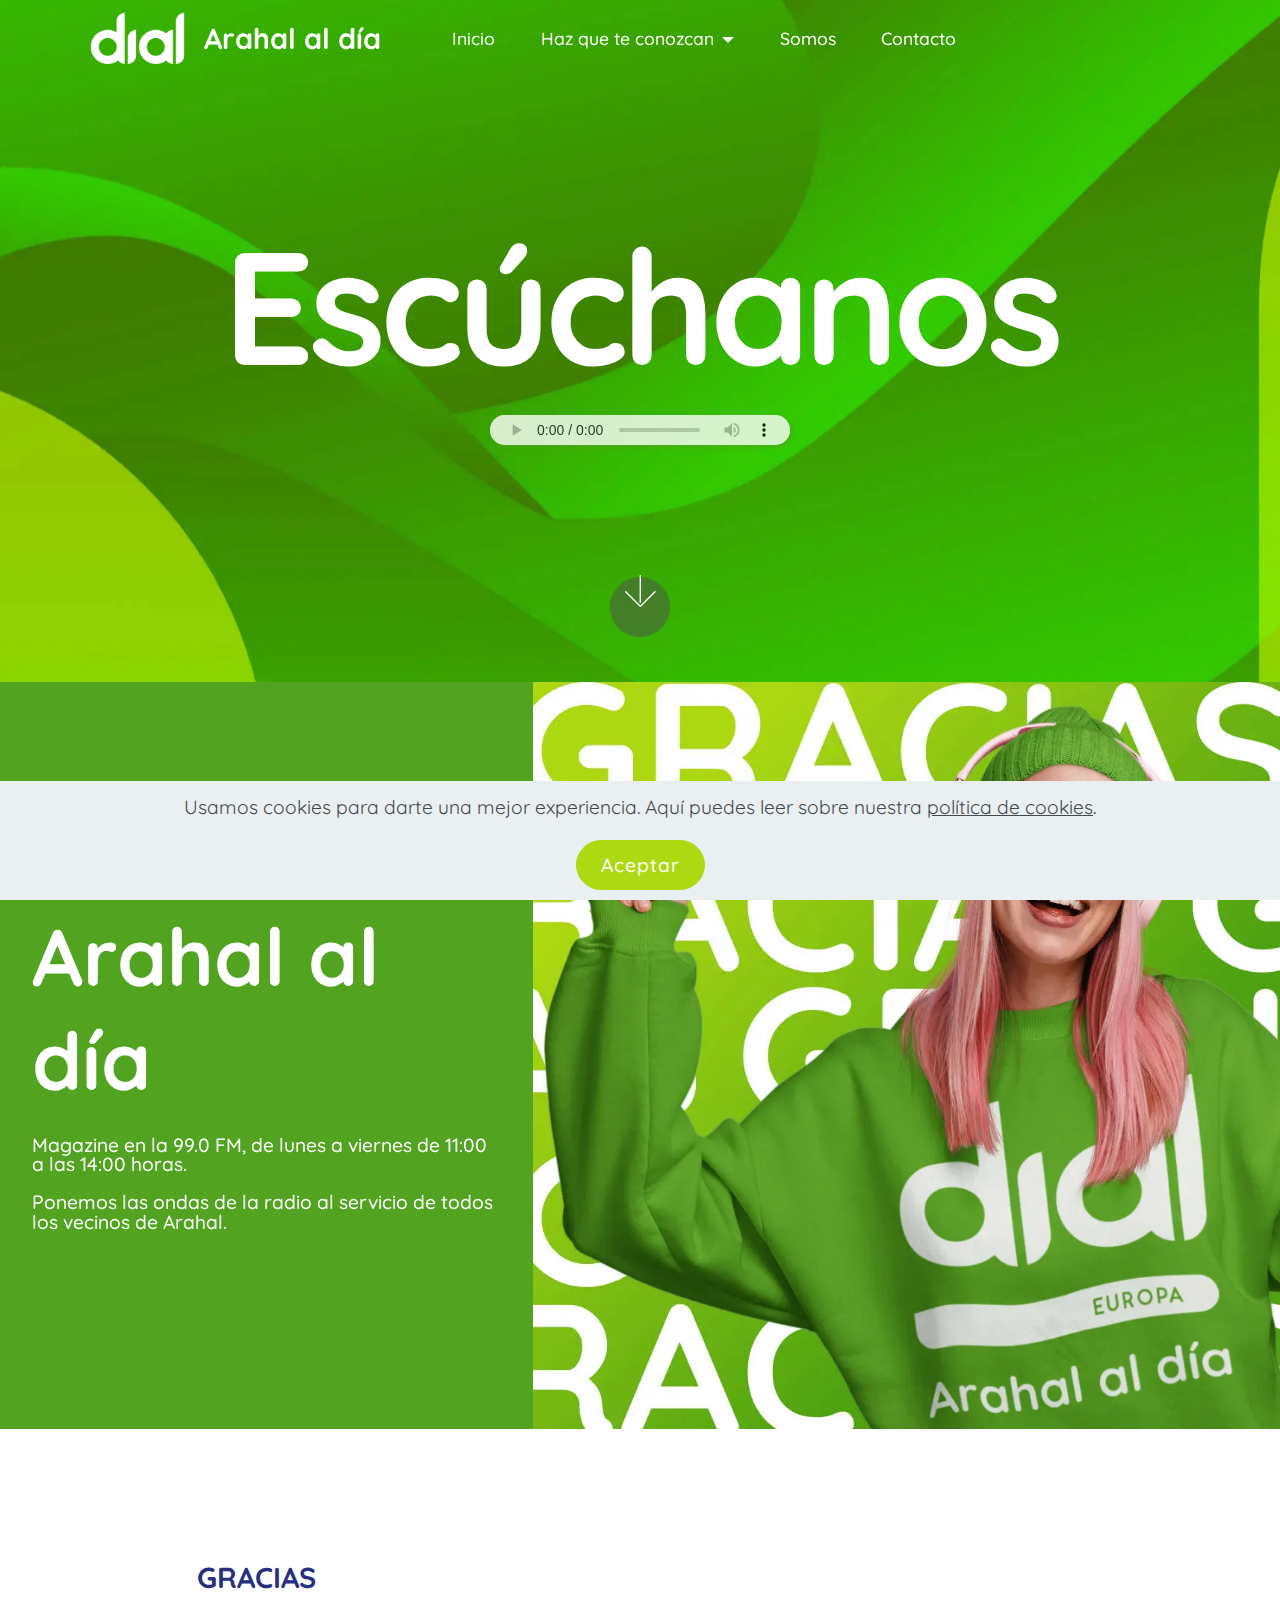
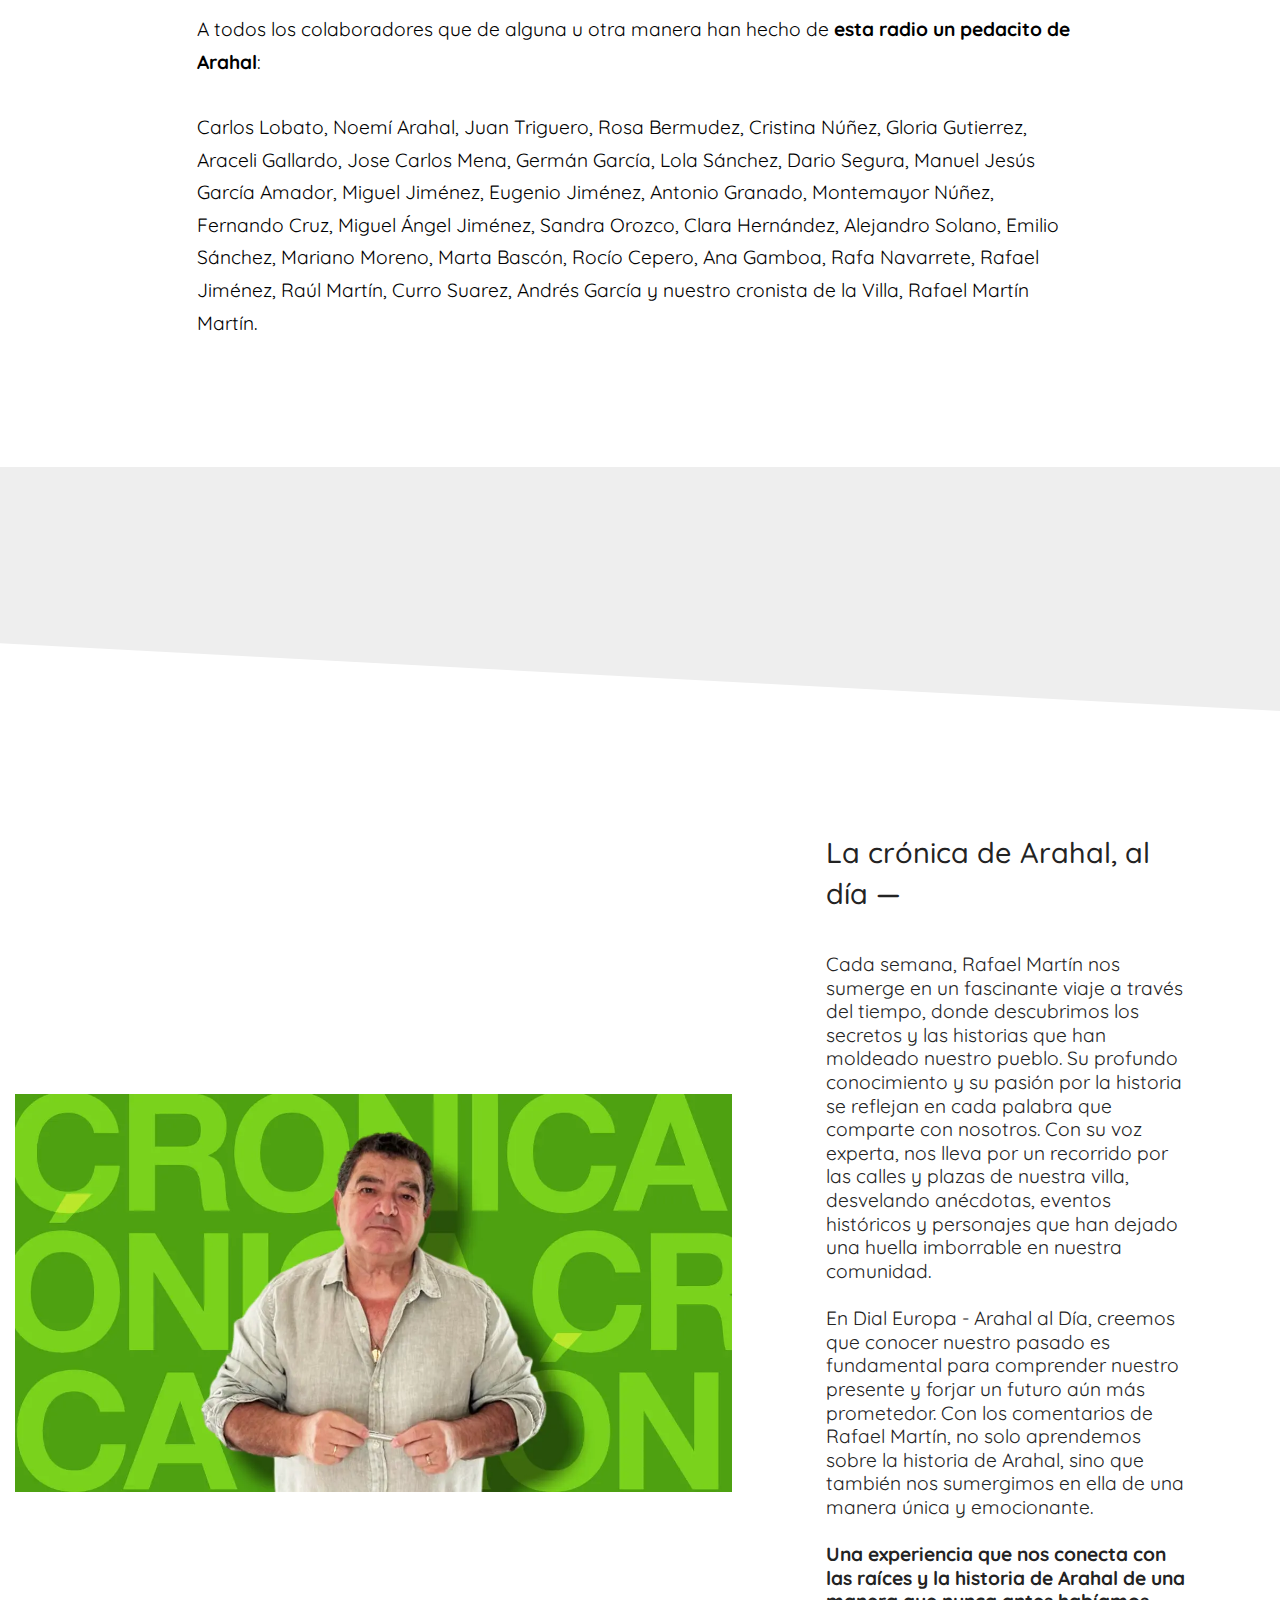
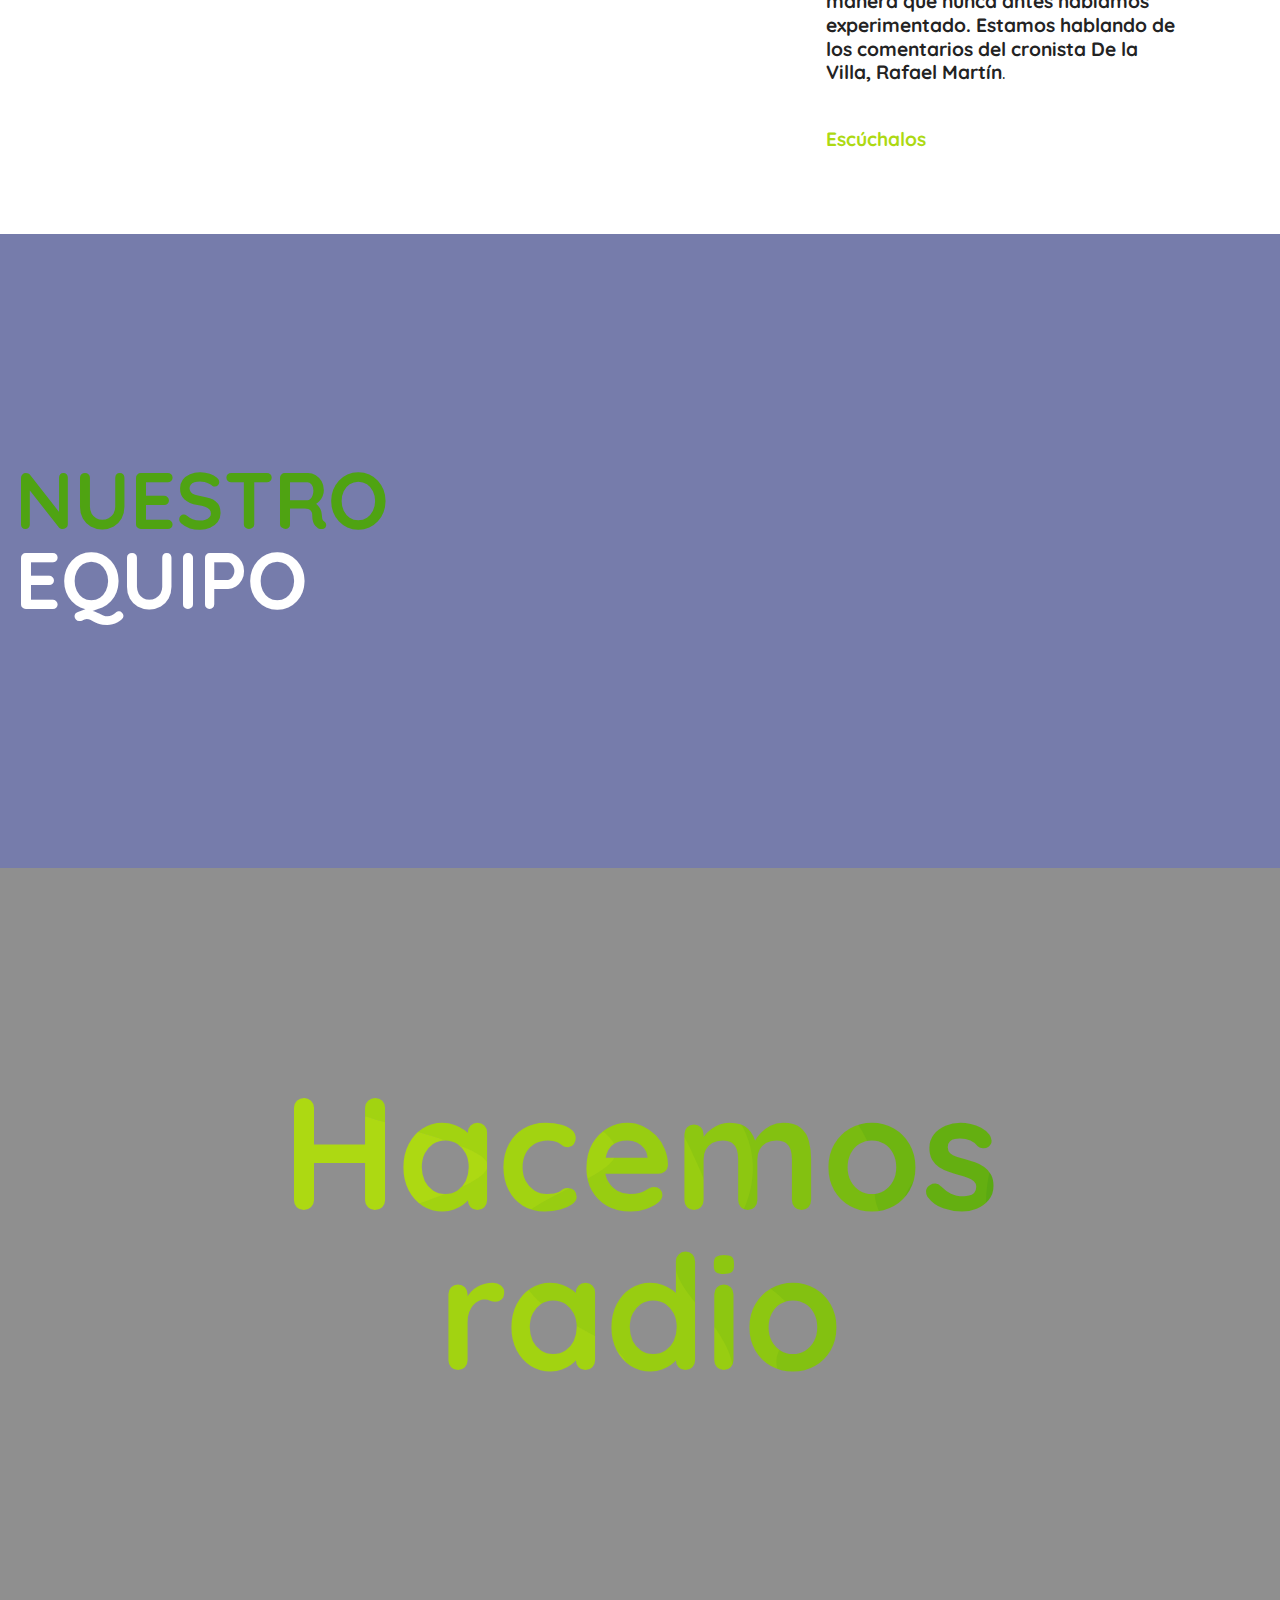
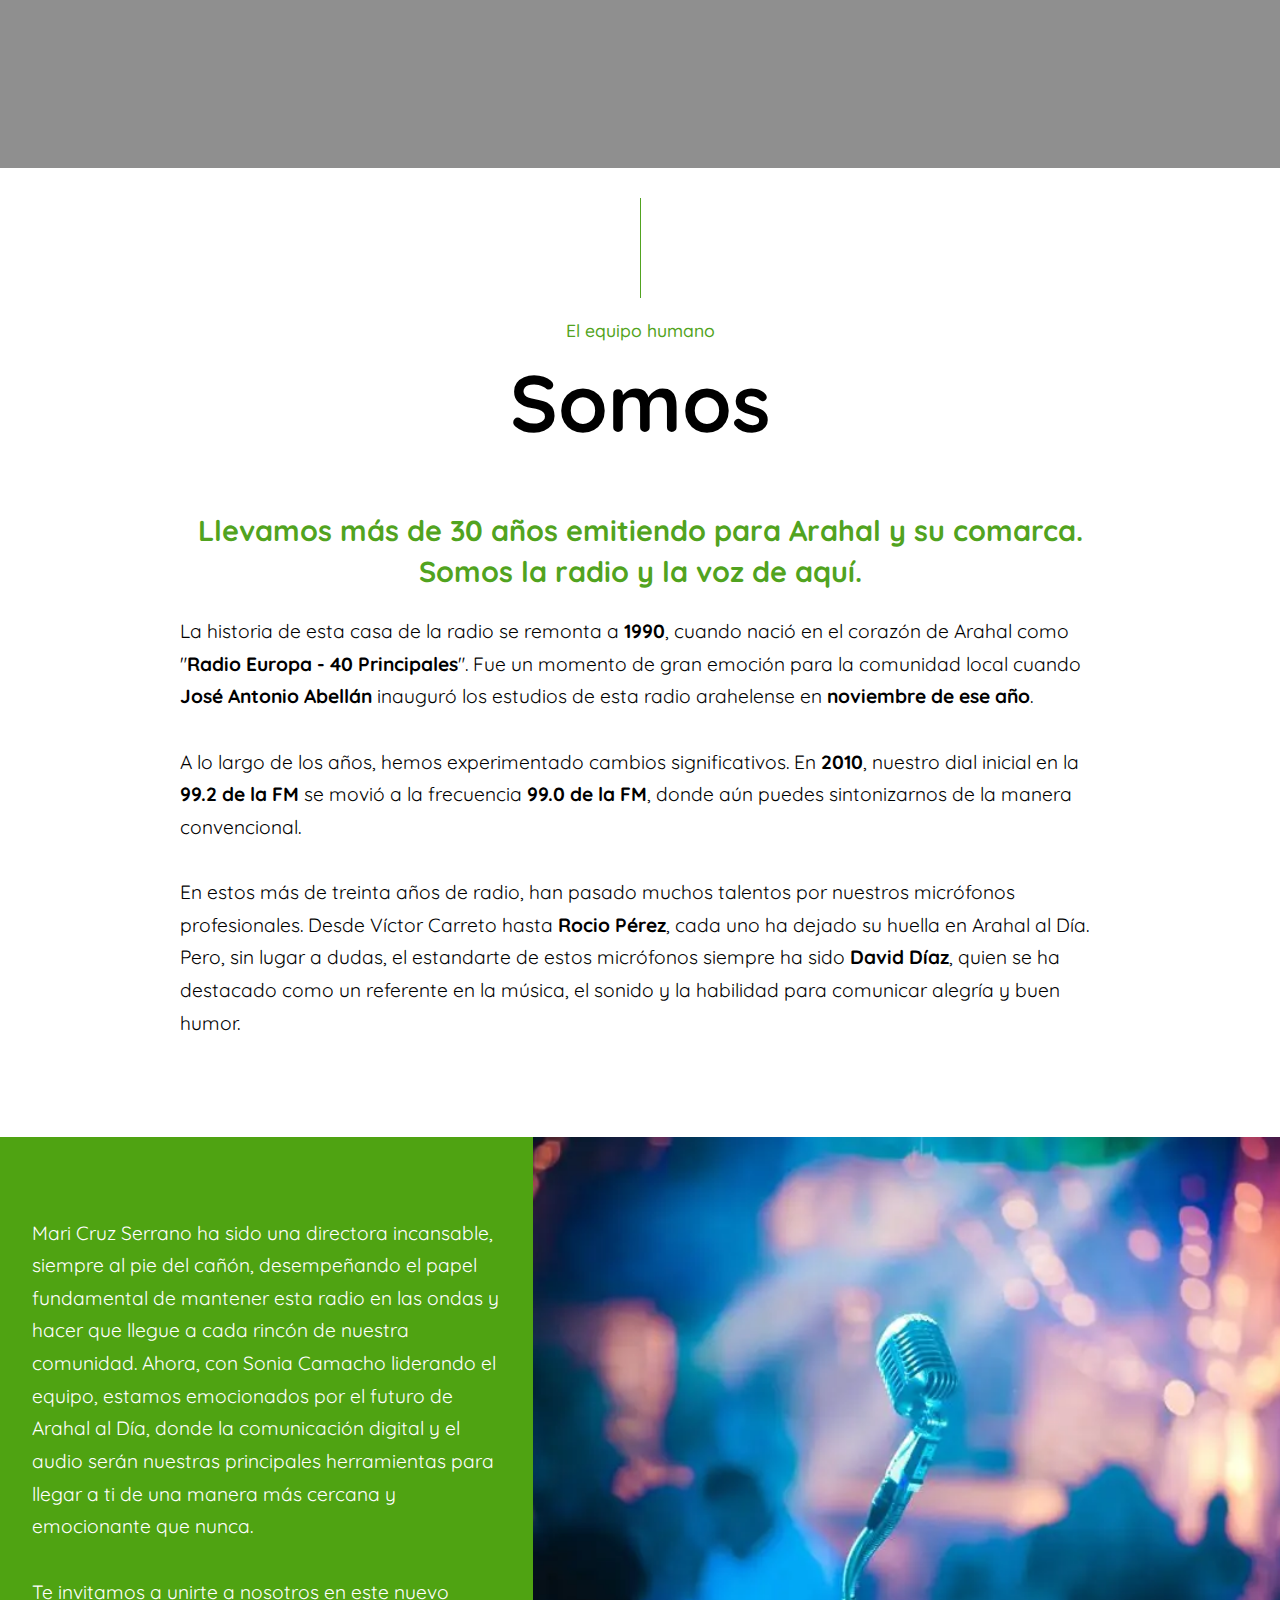
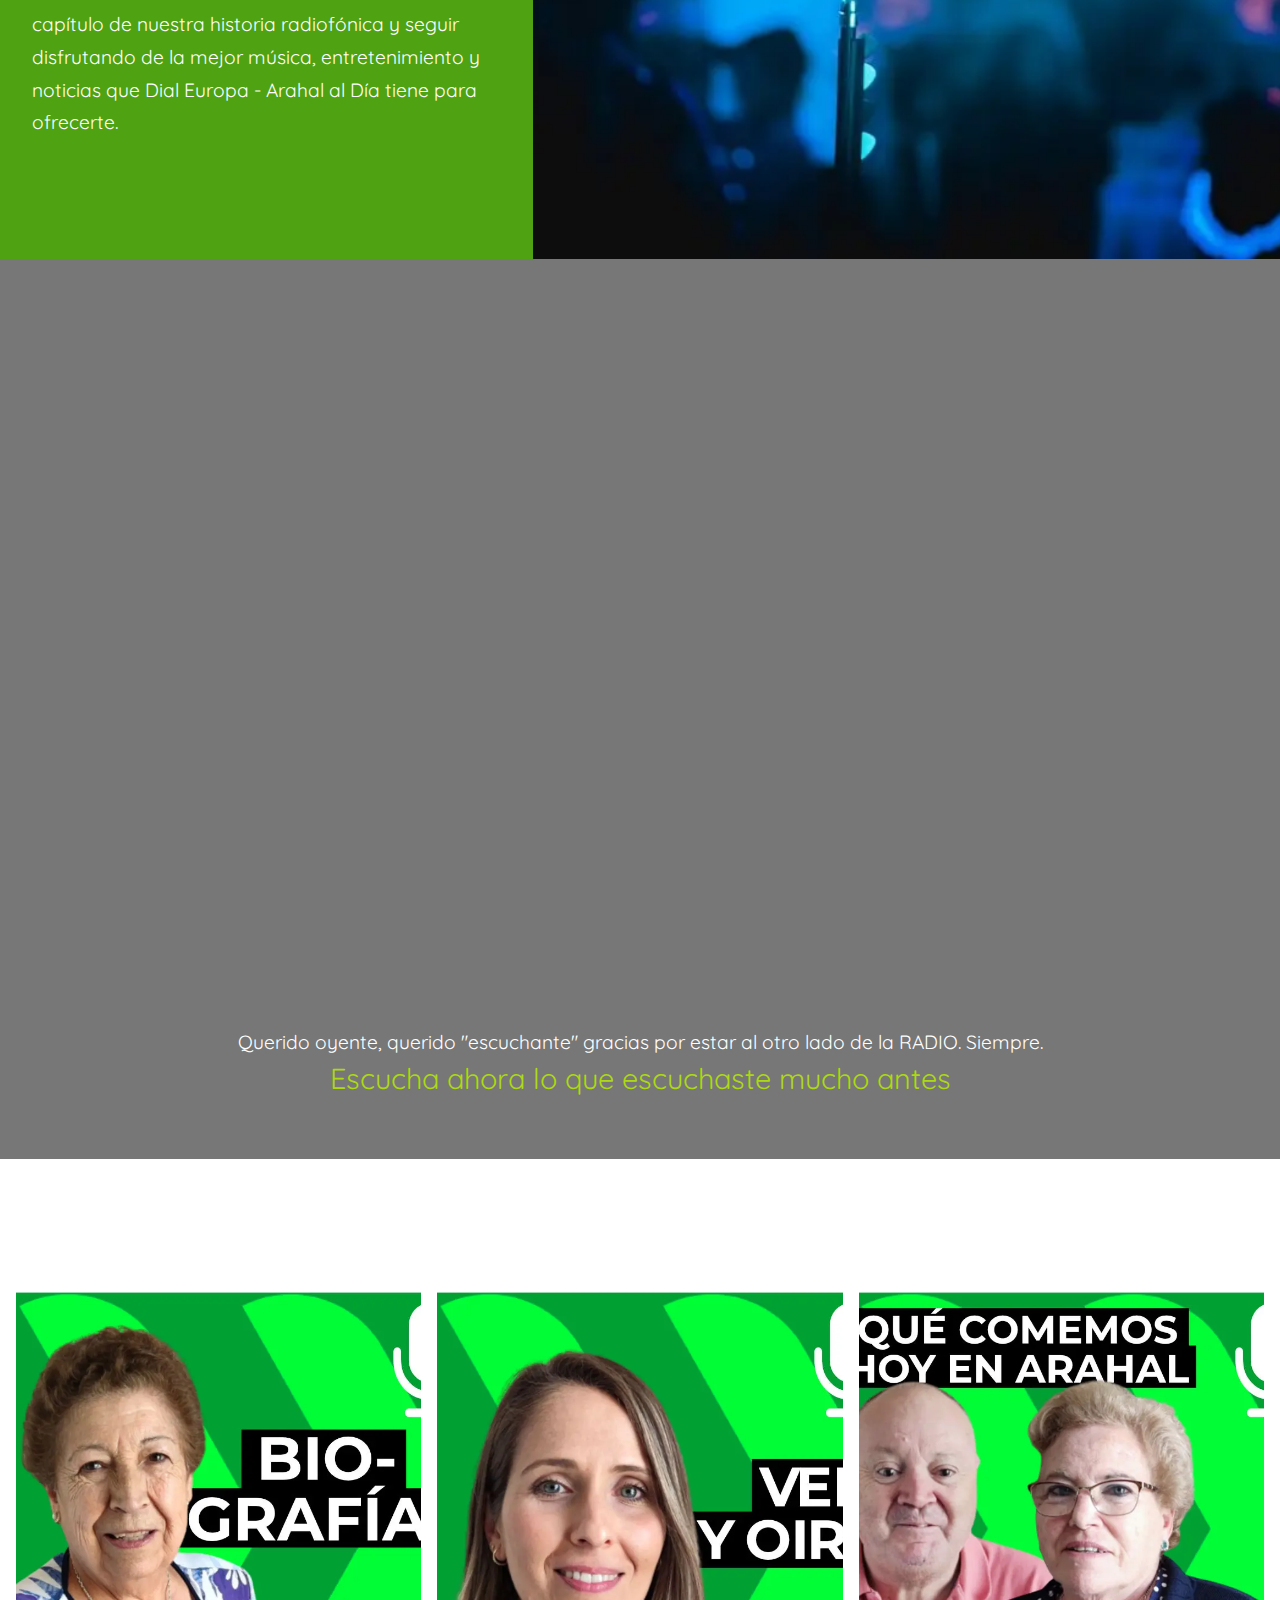
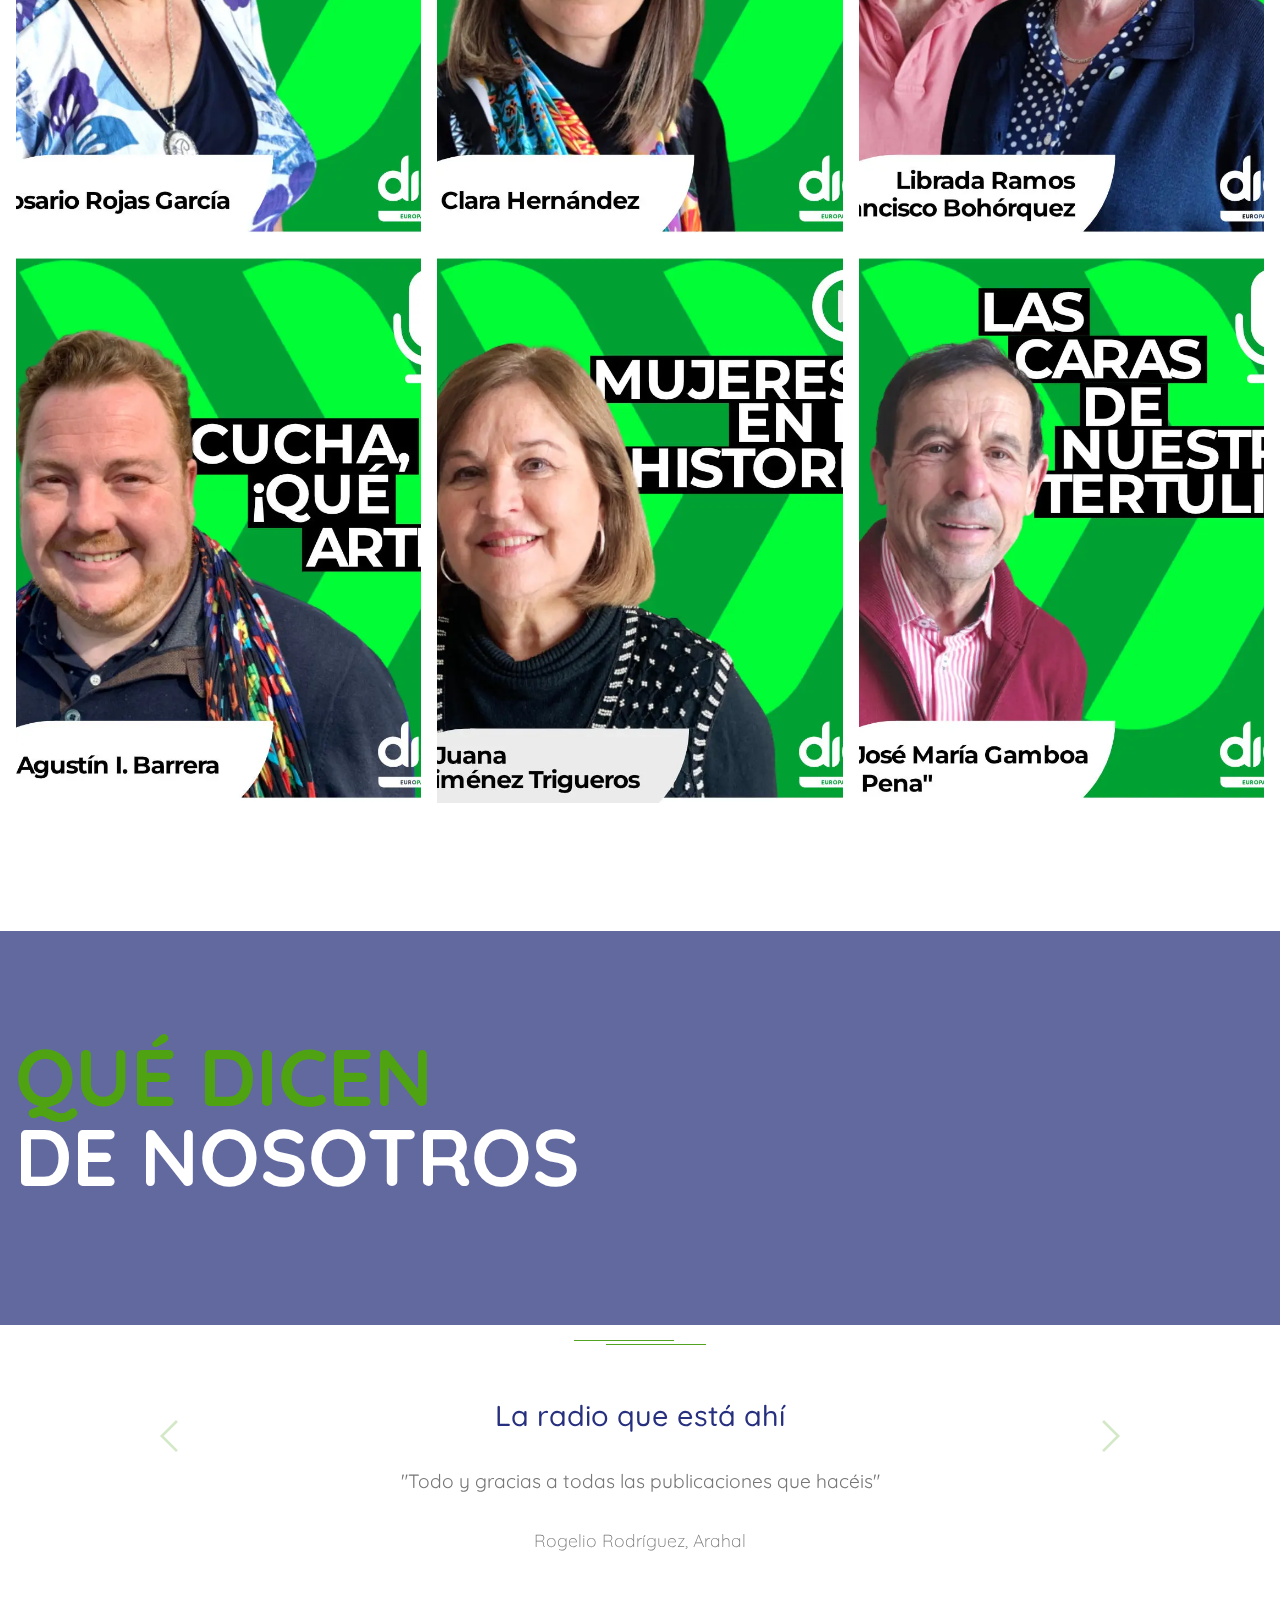
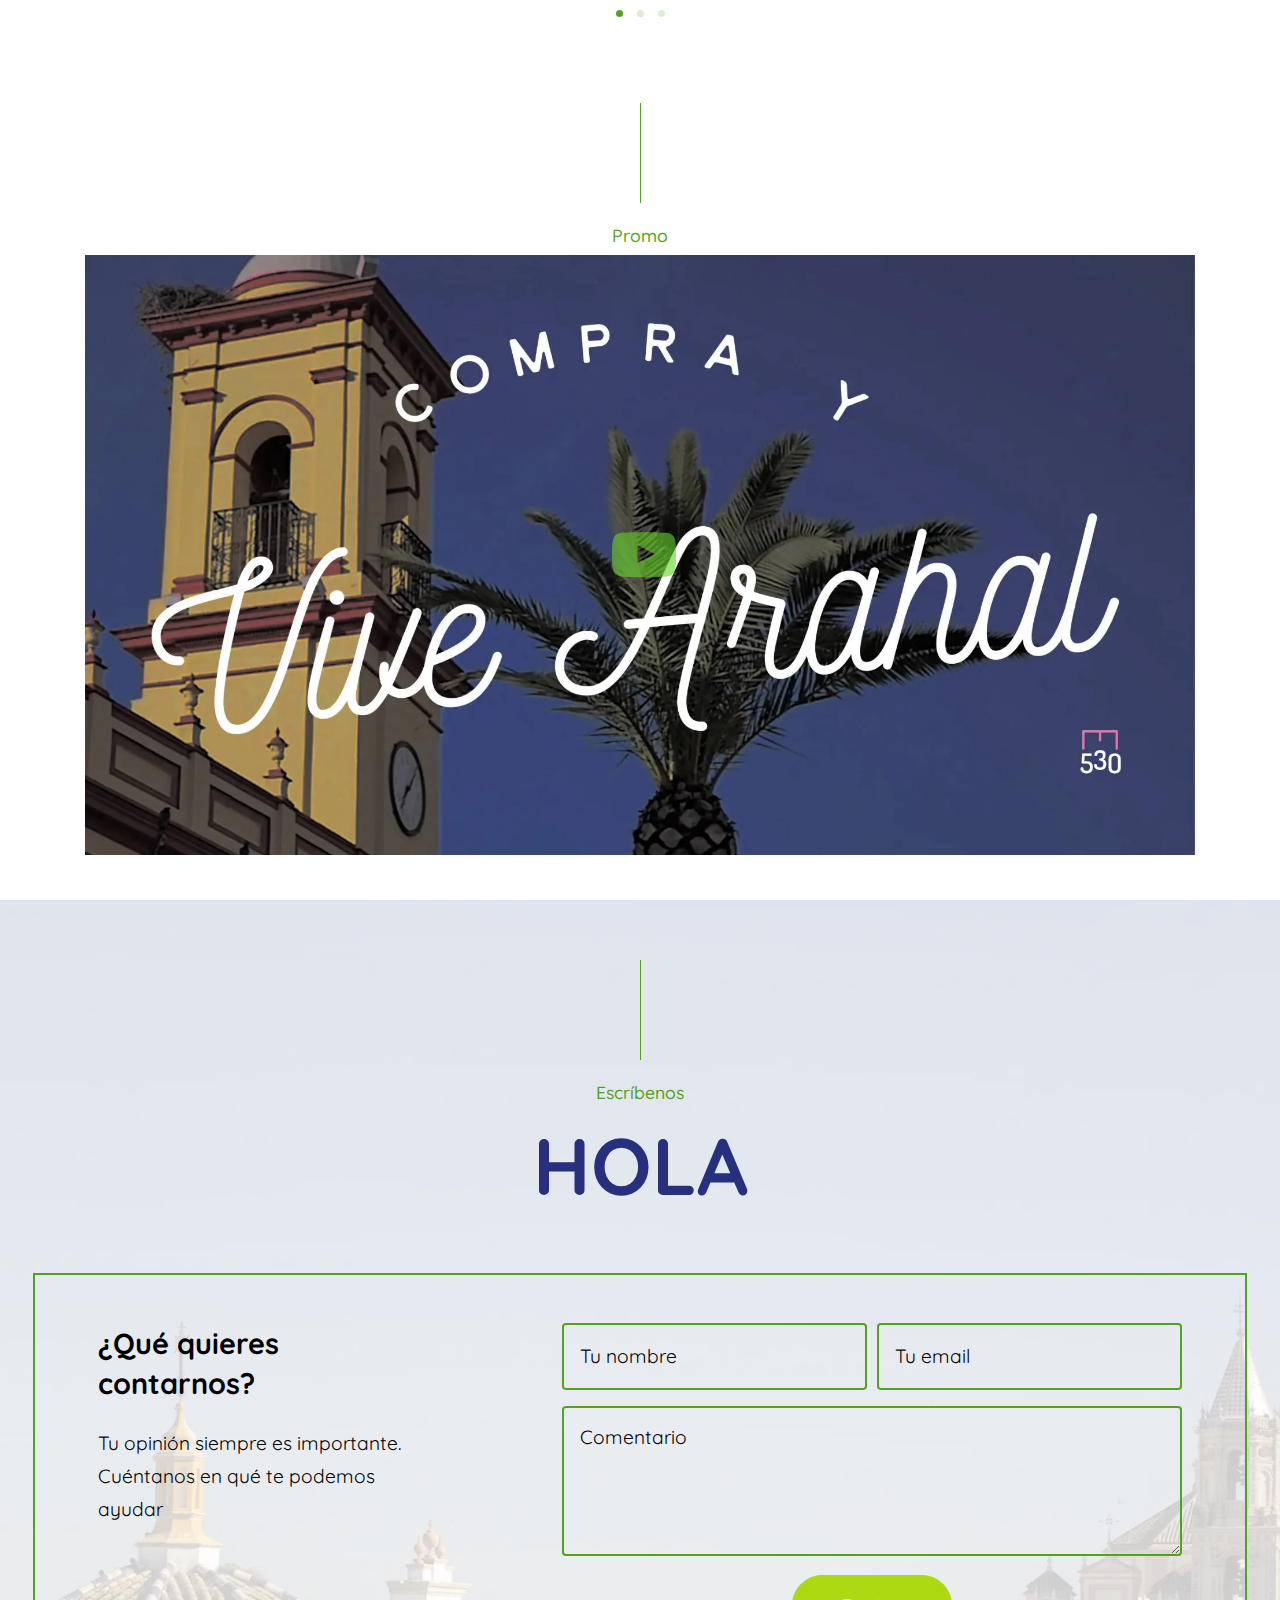
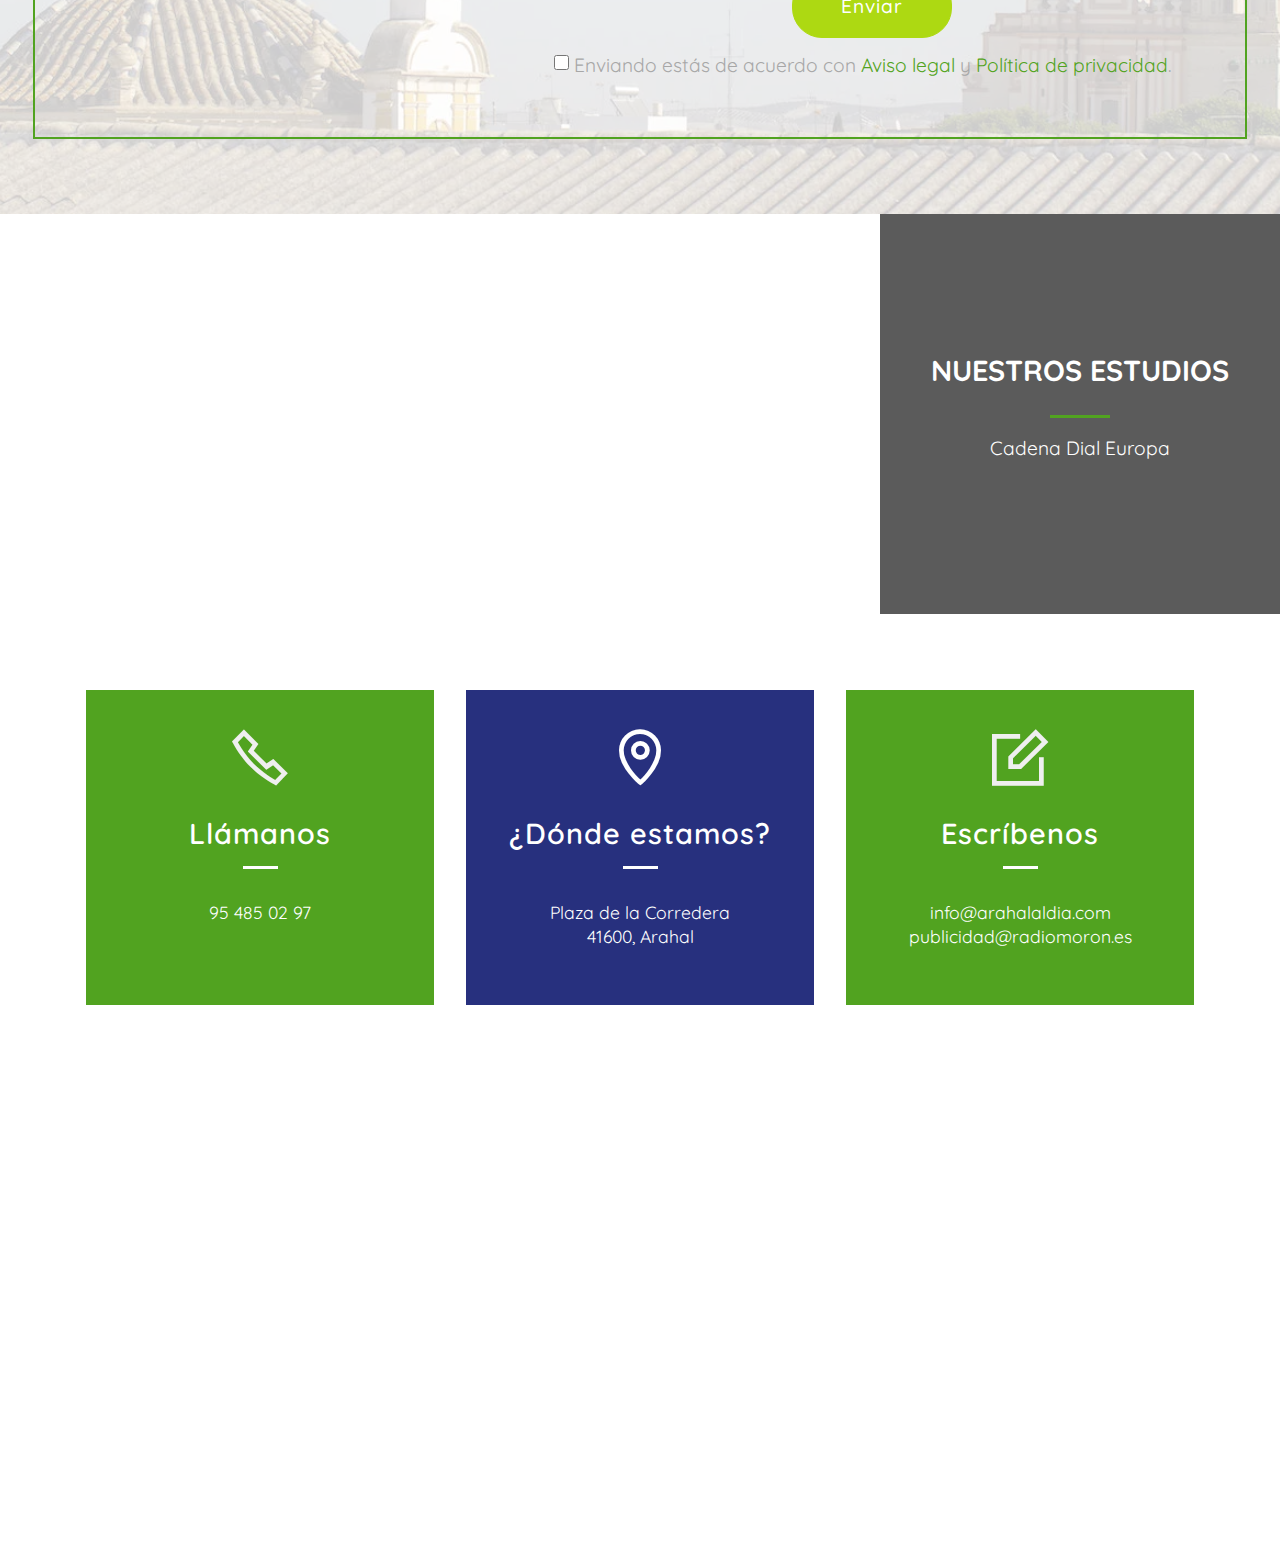
<file: index.html>
<!DOCTYPE html>
<html  >
<head>
  <!-- Site made with Mobirise Website Builder v5.9.18, https://mobirise.com -->
  <meta charset="UTF-8">
  <meta http-equiv="X-UA-Compatible" content="IE=edge">
  <meta name="generator" content="Mobirise v5.9.18, mobirise.com">
  <meta name="twitter:card" content="summary_large_image"/>
  <meta name="twitter:image:src" content="assets/images/index-meta.jpg">
  <meta property="og:image" content="assets/images/index-meta.jpg">
  <meta name="twitter:title" content="Inicio">
  <meta name="viewport" content="width=device-width, initial-scale=1, minimum-scale=1">
  <link rel="shortcut icon" href="assets/images/logotipo-dial-europa-gris-rgb2-128x101.png" type="image/x-icon">
  <meta name="description" content="Arahal al día es un espacio con toda la información de Arahal. Cada mañana en la 99.0 FM encontrarás entretenimiento, concursos, entrevistas y la mejor música de cadena Dial Europa.">
  
  
  <title>Inicio</title>
  <link rel="stylesheet" href="assets/web/assets/mobirise-icons2/mobirise2.css">
  <link rel="stylesheet" href="assets/web/assets/mobirise-icons/mobirise-icons.css">
  <link rel="stylesheet" href="assets/tether/tether.min.css">
  <link rel="stylesheet" href="assets/bootstrap/css/bootstrap.min.css">
  <link rel="stylesheet" href="assets/bootstrap/css/bootstrap-grid.min.css">
  <link rel="stylesheet" href="assets/bootstrap/css/bootstrap-reboot.min.css">
  <link rel="stylesheet" href="assets/web/assets/gdpr-plugin/gdpr-styles.css">
  <link rel="stylesheet" href="assets/dropdown/css/style.css">
  <link rel="stylesheet" href="assets/formstyler/jquery.formstyler.css">
  <link rel="stylesheet" href="assets/formstyler/jquery.formstyler.theme.css">
  <link rel="stylesheet" href="assets/datepicker/jquery.datetimepicker.min.css">
  <link rel="stylesheet" href="assets/socicon/css/styles.css">
  <link rel="stylesheet" href="assets/theme/css/style.css">
  <link rel="preload" href="https://fonts.googleapis.com/css?family=Quicksand:300,400,500,600,700&display=swap" as="style" onload="this.onload=null;this.rel='stylesheet'">
  <noscript><link rel="stylesheet" href="https://fonts.googleapis.com/css?family=Quicksand:300,400,500,600,700&display=swap"></noscript>
  <link rel="preload" as="style" href="assets/mobirise/css/mbr-additional.css?v=N7Ubaw"><link rel="stylesheet" href="assets/mobirise/css/mbr-additional.css?v=N7Ubaw" type="text/css">

  
  
  
</head>
<body>

<!-- Analytics -->
<!-- Google tag (gtag.js) -->
<script async src="https://www.googletagmanager.com/gtag/js?id=G-1E6413YRJ4"></script>
<script>
  window.dataLayer = window.dataLayer || [];
  function gtag(){dataLayer.push(arguments);}
  gtag('js', new Date());

  gtag('config', 'G-1E6413YRJ4');
</script>
<!-- /Analytics -->


  
  <section class="menu cid-s5s5lomOoP" once="menu" id="menu1-0">

    


    <nav class="navbar navbar-dropdown navbar-fixed-top navbar-expand-lg">

        <div class="container">
            <div class="navbar-brand">
                <span class="navbar-logo">
                    
                        <a href="index.html"><img src="assets/images/logotipo-dial-europa-blanco-160x160.webp" alt="Arahal al día" style="height: 3.8rem;"></a>
                    
                </span>
                <span class="navbar-caption-wrap"><a class="navbar-caption text-white text-primary display-5" href="index.html#top">Arahal al día</a></span>
            </div>
            <button class="navbar-toggler" type="button" data-toggle="collapse" data-target="#navbarSupportedContent" aria-controls="navbarNavAltMarkup" aria-expanded="false" aria-label="Toggle navigation">
                <div class="hamburger">
                    <span></span>
                    <span></span>
                    <span></span>
                    <span></span>
                </div>
            </button>
            <div class="collapse navbar-collapse" id="navbarSupportedContent">
                <ul class="navbar-nav nav-dropdown nav-right" data-app-modern-menu="true"><li class="nav-item">
                        <a class="nav-link link text-white text-primary display-4" href="index.html#top">
                            Inicio</a>
                    </li>
                    <li class="nav-item dropdown"><a class="nav-link link dropdown-toggle text-white display-4" href="https://mobirise.com" aria-expanded="true" data-toggle="dropdown-submenu">
                            Haz que te conozcan</a>
                        <div class="dropdown-menu"><a class="dropdown-item text-white text-primary display-4" href="anunciate.html" aria-expanded="false">Anúnciate</a><a class="text-white dropdown-item display-4" href="https://mobirise.com" aria-expanded="false"></a><a class="text-white dropdown-item text-primary display-4" href="servicios-web.html" aria-expanded="false">Servicios Web</a><a class="text-white dropdown-item display-4" href="https://mobirise.com" aria-expanded="false"></a></div>
                    </li>
                    <li class="nav-item"><a class="nav-link link text-white text-primary display-4" href="index.html#header2-28">
                            Somos</a></li>


                    
                    <li class="nav-item"><a class="nav-link link text-white text-primary display-4" href="index.html#form2-9">
                            Contacto</a></li></ul>
                
                
            </div>
        </div>
    </nav>

</section>

<section class="cid-s5s5x8vQcg mbr-parallax-background" id="header5-1">

    

    <div class="mbr-overlay" style="opacity: 0; background-color: rgb(0, 0, 0);"></div>

    <div class="container-fluid align-center">
        <div class="row">
            <div class="mbr-white col-md-12 col-lg-12">
                
                <h1 class="mbr-section-title align-center mbr-bold pb-1 mbr-fonts-style display-1">Escúchanos<br><audio id="myPlayer" controls="" loop="">
  <source src="https://playerservices.streamtheworld.com/api/livestream-redirect/DIAL_ASO_MORON.mp3" type="audio/mpeg">
  Este reproductor de audio no es compatible con tu navegador.
</audio></h1>


            </div>
        </div>
    </div>
    <div class="mbr-arrow hidden-sm-down" aria-hidden="true">
        <a href="#next">
            <i class="mbri-down mbr-iconfont"></i>
        </a>
    </div>
</section>

<section class="content1 cid-se8LgvocQ7" id="content1-26">

    

    

    <div class="container-fluid">
        <div class="row">

            <div class="col-md-12 col-lg-5 m-auto">
                <div class="media-content">
                    <h2 class="mbr-section-subtitle mbr-semibold align-left mbr-white mbr-light mbr-fonts-style display-7">Magazine</h2>
                    <h1 class="mbr-section-title align-left mbr-bold mbr-white pb-3 mbr-fonts-style display-2">Arahal al día</h1>


                    
                    <h3 class="link mbr-semibold align-left mbr-white mbr-light mbr-fonts-style display-7">Magazine en la 99.0 FM, de lunes a viernes de 11:00 a las 14:00 horas.<br><br><div>Ponemos las ondas de la radio al servicio de todos los vecinos de Arahal.</div></h3>

                </div>
            </div>

            <div class="col-md-12 col-lg-7">
                <div class="mbr-figure">
                    <img src="assets/images/gracias-dial-europa-arahal-al-dia-1000x1000.webp" alt="Arahal al día">
                </div>
            </div>

        </div>
    </div>

</section>

<section class="content15 cid-se9laQAv9u" id="content15-2e">

    

    
    <div class="container">
        <div class="row justify-content-center">
            <div class="card col-md-12 col-lg-11">
                <div class="card-wrapper">
                    <div class="card-box align-left">
                        <h4 class="card-title mbr-fonts-style mbr-white mb-3 display-5">
                            <strong>GRACIAS</strong></h4>
                        <p class="mbr-text mbr-fonts-style display-7">A todos los colaboradores que de alguna u otra manera han hecho de <strong>esta radio un pedacito de Arahal</strong>:<br><br>Carlos Lobato, Noemí Arahal, Juan Triguero, Rosa Bermudez, Cristina Núñez, Gloria Gutierrez, Araceli Gallardo, Jose Carlos Mena, Germán García, Lola Sánchez, Dario Segura, Manuel Jesús García Amador, Miguel Jiménez, Eugenio Jiménez, Antonio Granado, Montemayor Núñez, Fernando Cruz, Miguel Ángel Jiménez, Sandra Orozco, Clara Hernández, Alejandro Solano, Emilio Sánchez, Mariano Moreno, Marta Bascón, Rocío Cepero, Ana Gamboa, Rafa Navarrete, Rafael Jiménez, Raúl Martín, Curro Suarez, Andrés García y nuestro cronista de la Villa, Rafael Martín Martín.</p>
                        
                    </div>
                </div>
            </div>
        </div>
    </div>
</section>

<section class="headers8 audiom4_header8 cid-u1PFRLWa1D mbr-parallax-background" id="header8-2n">

	
    


	

	<svg xmlns="http://www.w3.org/2000/svg" width="1920" height="150" style="">
		<rect id="backgroundrect" width="100%" height="100%" x="0" y="0" fill="transparent" stroke="none" class="" style="">
		</rect>
		<g class="currentLayer" style="">
			<rect fill="#4a90d6" stroke="none" stroke-width="2" stroke-linejoin="round" stroke-dashoffset="" fill-rule="nonzero" id="svg_3" x="-96.91189303632186" y="-155.65491664015033" width="2092.0544736385345" height="244.0790557861328" style="color: rgb(0, 0, 0)" class="" transform="rotate(-3.0301618576049805 949.1153564453126,-33.61538314819269) "></rect>
		</g>
	</svg>

	<div class="container align-center">
		<div class="row">
			<div class="mbr-white col-md-12 col-lg-12">
				
				
				
			</div>
		</div>
	</div>
</section>

<section class="features5 cid-u1PtNo8fbR" id="features5-2l">

    

    
    <div class="container-fluid">
        <div class="row justify-content-center">
            <div class="card col-12 col-lg">
                <div class="card-wrapper">
                    <div class="main_title">
                        <h5 class="card_subtitle ls-1 mbr-fonts-style display-5">La crónica de Arahal, al día —</h5>
                        
                    </div>
                    <p class="mbr-text mbr-fonts-style display-7">Cada semana, Rafael Martín nos sumerge en un fascinante viaje a través del tiempo, donde descubrimos los secretos y las historias que han moldeado nuestro pueblo. Su profundo conocimiento y su pasión por la historia se reflejan en cada palabra que comparte con nosotros. Con su voz experta, nos lleva por un recorrido por las calles y plazas de nuestra villa, desvelando anécdotas, eventos históricos y personajes que han dejado una huella imborrable en nuestra comunidad.<br><br>En Dial Europa - Arahal al Día, creemos que conocer nuestro pasado es fundamental para comprender nuestro presente y forjar un futuro aún más prometedor. Con los comentarios de Rafael Martín, no solo aprendemos sobre la historia de Arahal, sino que también nos sumergimos en ella de una manera única y emocionante.<br><br><strong>Una experiencia que nos conecta con las raíces y la historia de Arahal de una manera que nunca antes habíamos experimentado. Estamos hablando de los comentarios del cronista De la Villa, Rafael Martín</strong>.<br></p>
                    <p class="linkBtn mb-0 mbr-fonts-style display-7"><a href="https://youtu.be/0eTsrWJKibc?si=0i7WU1RIN-cqCskF" class="text-primary"><strong>Escúchalos</strong></a></p>
                </div>
            </div>
            <div class="col-12 col-lg-7">
                <div class="image-wrapper">
                    <img src="assets/images/rafael-martin-cronica-comentarios-dial-europa-arahal-al-dia-1350x751.webp" alt="Arahal al día - Dial Europa ">
                </div>
            </div>
        </div>
    </div>
</section>

<section class="cid-se8Ql7JXN0 mbr-parallax-background" id="header2-28">

    

    <div class="mbr-overlay" style="opacity: 0.6; background-color: rgb(39, 48, 126);"></div>

    <div class="container-fluid align-left">
        <div class="row">
            <div class="mbr-white col-md-10 col-lg-6">
                <h1 class="mbr-section-title mbr-bold pb-3 mbr-fonts-style display-2"><a href="#" class="text-success"><strong>NUESTRO</strong></a><br>EQUIPO</h1>
                
                
            </div>
        </div>
    </div>
    
</section>

<section class="header1 audiom4_header1 cid-u1PvxzUNwp mbr-fullscreen mbr-parallax-background" id="header1-2m">

	
    


	<div class="mbr-overlay" style="opacity: 0.4; background-color: rgb(0, 0, 0);">
	</div>

	<div class="container align-center">
		<div class="row">
			<div class="col-lg-12 col-md-12">
				<h1 class="mbr-section-title mbr-bold align-center mbr-white mbr-fonts-style display-1">
					<span>Hacemos radio<br><br></span>
				</h1>
			</div>
		</div>
	</div>
	
</section>

<section class="content3 cid-sdoMprCRQG" id="content3-o">

    

    

    <div class="container">
        <div class="row justify-content-center">
            <div class="mbr-black col-md-12 col-lg-10">
                <div class="title-align align-center">
                    <h3 class="mbr-section-subtitle mbr-semibold align-center mbr-light mbr-fonts-style display-4">El equipo humano</h3>
                </div>
                <h1 class="mbr-section-title align-center mbr-bold pb-5 mbr-fonts-style display-2">Somos</h1>
                <h2 class="mbr-section-title align-left mbr-bold pb-3 mbr-fonts-style display-5">Llevamos más de 30 años emitiendo para Arahal y su comarca.<br>Somos la radio y la voz de aquí.</h2>
                <p class="mbr-text pb-3 align-left mbr-fonts-style display-7">La historia de esta casa de la radio se remonta a <strong>1990</strong>, cuando nació en el corazón de Arahal como "<strong>Radio Europa - 40 Principales</strong>". Fue un momento de gran emoción para la comunidad local cuando <strong>José Antonio Abellán</strong>&nbsp;inauguró los estudios de esta radio arahelense en <strong>noviembre de ese año</strong>. <br><br>A lo largo de los años, hemos experimentado cambios significativos. En <strong>2010</strong>, nuestro dial inicial en la <strong>99.2 de la FM</strong>&nbsp;se movió a la frecuencia <strong>99.0 de la FM</strong>, donde aún puedes sintonizarnos de la manera convencional.<br><br>En estos más de treinta años de radio, han pasado muchos talentos por nuestros micrófonos profesionales. Desde Víctor Carreto hasta <strong>Rocio Pérez</strong>, cada uno ha dejado su huella en Arahal al Día. Pero, sin lugar a dudas, el estandarte de estos micrófonos siempre ha sido <strong>David Díaz</strong>, quien se ha destacado como un referente en la música, el sonido y la habilidad para comunicar alegría y buen humor.<br><br><br></p>

                

            </div>
        </div>
    </div>
</section>

<section class="content1 audiom4_content1 cid-u2VVAWzkWz" id="content1-2t">

	
    


	

	<div class="container-fluid">
		<div class="row">
			<div class="col-md-12 col-lg-5 m-auto">
				<div class="media-content">
					
					

					<p class="mbr-text align-left mbr-white pb-4 mbr-fonts-style display-7">Mari Cruz Serrano ha sido una directora incansable, siempre al pie del cañón, desempeñando el papel fundamental de mantener esta radio en las ondas y hacer que llegue a cada rincón de nuestra comunidad. Ahora, con Sonia Camacho liderando el equipo, estamos emocionados por el futuro de Arahal al Día, donde la comunicación digital y el audio serán nuestras principales herramientas para llegar a ti de una manera más cercana y emocionante que nunca.<br><br>Te invitamos a unirte a nosotros en este nuevo capítulo de nuestra historia radiofónica y seguir disfrutando de la mejor música, entretenimiento y noticias que Dial Europa - Arahal al Día tiene para ofrecerte.</p>
					<h3 class="link mbr-semibold align-left mbr-white mbr-light mbr-fonts-style display-7"></h3>
				</div>
			</div>

			<div class="col-md-12 col-lg-7">
				<div class="mbr-figure">
					<img src="assets/images/01.webp" alt="Mobirise">
				</div>
			</div>
		</div>
	</div>
</section>

<section class="header6 audiom4_header6 cid-u2SbpHFvYD mbr-fullscreen mbr-parallax-background" id="header6-2s">

	
    


	<div class="mbr-overlay" style="opacity: 0.5; background-color: rgb(0, 0, 0);"></div>

	<div class="container-fluid align-center">
		<div class="row">
			<div class="mbr-white col-md-12 col-lg-12">
				<p class="mbr-text align-center mbr-fonts-style display-7">Querido oyente, querido "escuchante" gracias por estar al otro lado de la RADIO. Siempre.</p>
				<h1 class="mbr-section-title align-center pb-1 mbr-fonts-style display-5"><strong><a href="https://www.mixcloud.com/dialeuropa/" class="text-primary">Escucha ahora lo que escuchaste mucho antes</a></strong></h1>


			</div>
		</div>
	</div>

</section>

<section class="images1 audiom4_image1 cid-u1P9EIg1K0" id="image1-2g">

	
    


	

	<div class="container-fluid">
		<div class="row mbr-white">
			<div class="mbr-white col-md-12 col-lg-10">
				<div class="title-align align-center">
					
				</div>
				
			</div>

			<div class="card item features-image col-12 col-md-6 col-lg-4">
				<div class="item-wrapper">
					<div class="card-img">
						<img src="assets/images/biografia-rosario-rojas-garcia-cadena-dial-europa-arahal-al-dia-1000x1000.webp" alt="Dial Europa - Arahal al día">
					</div>
					
				</div>
			</div>
			<div class="card item features-image col-12 col-md-6 col-lg-4">
				<div class="item-wrapper">
					<div class="card-img">
						<img src="assets/images/clara-hernadez-radio-oliva-1000x1000.webp" alt="Dial Europa - Arahal al día">
					</div>
					
				</div>
			</div>
			<div class="card item features-image col-12 col-md-6 col-lg-4">
				<div class="item-wrapper">
					<div class="card-img">
						<img src="assets/images/librada-ramos-fco-bohorquez-cadena-dial-europa-arahal-al-dia-1000x1000.webp" alt="Dial Europa - Arahal al día">
					</div>
					
				</div>
			</div>
		</div>
	</div>
</section>

<section class="images1 audiom4_image1 cid-u1Pa67xQeg" id="image1-2h">

	
    


	

	<div class="container-fluid">
		<div class="row mbr-white">
			<div class="mbr-white col-md-12 col-lg-10">
				<div class="title-align align-center">
					
				</div>
				
			</div>

			<div class="card item features-image col-12 col-md-6 col-lg-4">
				<div class="item-wrapper">
					<div class="card-img">
						<img src="assets/images/agustin-israel-barrera-garcia-radio-oliva-1000x1000.webp" alt="Dial Europa - Arahal al día">
					</div>
					
				</div>
			</div>
			<div class="card item features-image col-12 col-md-6 col-lg-4">
				<div class="item-wrapper">
					<div class="card-img">
						<img src="assets/images/juana-jimenez-trigueros-radio-oliva-1000x1000.webp" alt="Dial Europa - Arahal al día">
					</div>
					
				</div>
			</div>
			<div class="card item features-image col-12 col-md-6 col-lg-4">
				<div class="item-wrapper">
					<div class="card-img">
						<img src="assets/images/tertuliaa-radio-oliva-las-voces-1-1000x1000.webp" alt="Dial Europa - Arahal al día">
					</div>
					
				</div>
			</div>
		</div>
	</div>
</section>

<section class="cid-se8JhL7q5S mbr-parallax-background" id="header2-24">

    

    <div class="mbr-overlay" style="opacity: 0.7; background-color: rgb(39, 48, 126);"></div>

    <div class="container-fluid align-left">
        <div class="row">
            <div class="mbr-white col-md-10 col-lg-6">
                <h1 class="mbr-section-title mbr-bold pb-3 mbr-fonts-style display-2"><a href="#" class="text-success"><strong>QUÉ DICEN</strong></a><br>DE NOSOTROS<br></h1>
                
                
            </div>
        </div>
    </div>
    
</section>

<section class="carouse2 slide testimonials-slider cid-sdRSU6rNJd" data-interval="false" id="testimonials01-17">
    
    

    

    <div class="container text-center">
        
     

        <div class="carousel slide" role="listbox" data-pause="true" data-keyboard="false" data-ride="carousel" data-interval="5000">
            <div class="carousel-inner">
                
                
            <div class="carousel-item">
                    <div class="user col-md-8">
                        
        <div class="line-align">
        <div class="line-wrap pb-5">
            <div class="line line1"></div>
            <div class="line line2"></div>
        </div>
        </div>
        <h2 class="pb-4 title mbr-fonts-style display-5">La radio que está ahí</h2>
                        
                    
                        <div class="user_text pb-3">
                            <p class="mbr-fonts-style display-7">"Todo y gracias a todas las publicaciones que hacéis"</p>
                        </div>
                        <div class="user_desk mbr-light mbr-fonts-style display-4">Rogelio Rodríguez, Arahal</div>
                    </div>
                </div><div class="carousel-item">
                    <div class="user col-md-8">
                        
        <div class="line-align">
        <div class="line-wrap pb-5">
            <div class="line line1"></div>
            <div class="line line2"></div>
        </div>
        </div>
        <h2 class="pb-4 title mbr-fonts-style display-5">Mis mañanas más amenas</h2>
                        
                    
                        <div class="user_text pb-3">
                            <p class="mbr-fonts-style display-7">"No hay mañana que ponga la radio y escuche lo que más me gusta: la música que me da energía, junto al programa de Arahal al día donde me entero de todo lo que pasa"</p>
                        </div>
                        <div class="user_desk mbr-light mbr-fonts-style display-4">María Gómez, Arahal</div>
                    </div>
                </div><div class="carousel-item">
                    <div class="user col-md-8">
                        
        <div class="line-align">
        <div class="line-wrap pb-5">
            <div class="line line1"></div>
            <div class="line line2"></div>
        </div>
        </div>
        <h2 class="pb-4 title mbr-fonts-style display-5">
            
<div>Hay que estar en la radio (Cadena Dial Europa)&nbsp;</div></h2>
                        
                    
                        <div class="user_text pb-3">
                            <p class="mbr-fonts-style display-7">"Porque la gente escucha la radio en las tiendas, en el trabajo y en su casa."</p>
                        </div>
                        <div class="user_desk mbr-light mbr-fonts-style display-4">&nbsp;Selena Martínez, Paradas</div>
                    </div>
                </div></div>
            
            <ol class="carousel-indicators">
                <li data-app-prevent-settings="" data-target="#slider1" class=" active" data-slide-to="0"></li>
                <li data-app-prevent-settings="" data-target="#slider1" data-slide-to="1"></li>
                <li data-app-prevent-settings="" data-target="#slider1" data-slide-to="2"></li>
                
                
                
                
                
                
                
            </ol>
            
            

            <div class="carousel-controls">
                <a class="carousel-control-prev" role="button" data-slide="prev">
                  <span aria-hidden="true" class="mbri-arrow-prev mbr-iconfont"></span>
                  <span class="sr-only">Previous</span>
                </a>
                
                <a class="carousel-control-next" role="button" data-slide="next">
                  <span aria-hidden="true" class="mbri-arrow-next mbr-iconfont"></span>
                  <span class="sr-only">Next</span>
                </a>
            </div>
        </div>
    </div>
</section>

<section class="video1 cid-sdSwui4LSn" id="video1-1c">

    

    

    <div class="container align-center">
        <div class="row justify-content-md-center">

            <div class="mbr-black col-md-12 col-lg-12">
                <div class="title-align align-center">
                    <h3 class="mbr-section-subtitle mbr-semibold align-center mbr-light mbr-fonts-style display-4">Promo</h3>
                </div>
                
            </div>


            <div class="mbr-white col-md-12 col-12 col-lg-12">
                <div class="box">
                    <div class="mbr-media show-modal align-center py-2" data-modal=".modalWindow">
                        <div class="icon-wrap">
                            <span class="mbr-iconfont socicon-youtube socicon"></span>
                        </div>
                    </div>
                </div>
            </div>
        </div>
    </div>
    <div>
        <div class="modalWindow" style="display: none;">
            <div class="modalWindow-container">
                <div class="modalWindow-video-container">
                    <div class="modalWindow-video">
                        <iframe width="100%" height="100%" frameborder="0" allowfullscreen="1" data-src="https://youtu.be/uNU39JwDnBw"></iframe>
                    </div>
                    <a class="close" role="button" data-dismiss="modal">
                        <span aria-hidden="true" class="mbri-close mbr-iconfont closeModal"></span>
                        <span class="sr-only">Close</span>
                    </a>
                </div>
            </div>
        </div>
    </div>
</section>

<section class="form cid-s5WhYL7oap" id="form2-9">
    
    <div class="mbr-overlay"></div>
    <div class="container">

        <div class="row">
            <div class="mbr-black col-md-12 col-lg-12">
                <div class="title-align align-center">
                    <h3 class="mbr-section-subtitle mbr-semibold align-center mbr-light mbr-fonts-style display-4">Escríbenos</h3>
                </div>
                <h1 class="mbr-section-title align-center mbr-bold pb-5 mbr-fonts-style display-2">HOLA</h1>
            </div>
        </div>

        <div class="row row2">








            <div class="col-md-12 align-left mbr-white col-lg-4">
                <h2 class="mbr-bold pb-3 mbr-fonts-style display-5">¿Qué quieres contarnos?</h2>
                <p class="mbr-text mbr-fonts-style display-7">
                    Tu opinión siempre es importante. Cuéntanos en qué te podemos ayudar&nbsp;</p>

            </div>


            <div class="col-lg-7 col-md-12 my-auto mbr-form" data-form-type="formoid">
                <!--Formbuilder Form-->
                <form action="https://mobirise.eu/" method="POST" class="mbr-form form-with-styler" data-form-title="Form Name"><input type="hidden" name="email" data-form-email="true" value="qsJC/7Tv3mZsk/sEee6JKIbnKyjLQVlGjbBrgDlwRkXtKiS9AKnfk+kQbOisXDgjaDq5oq+0TMsIz+MhclChl63oz8hgImGwM1iRPXQY6k5GqtHjYiqjH0I0lazcNtYu.2XZyiCIV9nqLxB6P44VVLWHB9Lyxg5wUduFXA5LY/J4yW/217lMAS0BJR98KoP8N7MWstFrEINDwxxFVfJGI8yLBmRejHaCPIeN6VgFDvdLY+x3o628x16JRl04xN3dk">
                    <div class="form-row">
                        <div hidden="hidden" data-form-alert="" class="alert alert-success col-12">Gracias por tu
                            mensaje!</div>
                        <div hidden="hidden" data-form-alert-danger="" class="alert alert-danger col-12">Oops...! some
                            problem!</div>
                    </div>
                    <div class="dragArea form-row">
                        <div class="col-lg-6 col-md-12 col-sm-12 form-group" data-for="name">
                            <input type="text" name="name" placeholder="Tu nombre" data-form-field="name" class="form-control display-7" value="" id="name-form2-9">
                        </div>
                        <div class="col-lg-6 col-md-12 col-sm-12 form-group" data-for="email">
                            <input type="email" name="email" placeholder="Tu email" data-form-field="email" class="form-control display-7" value="" id="email-form2-9">
                        </div>
                        <div data-for="textarea" class="col-lg-12 col-md-12 col-sm-12 form-group">
                            <textarea name="textarea" placeholder="Comentario" data-form-field="textarea" class="form-control display-7" id="textarea-form2-9"></textarea>
                        </div>
                        <div class="col-lg-12 align-center col-md-12 col-sm-12"><button type="submit" class="btn btn-primary display-7">Enviar</button></div>
                    </div>
                <span class="gdpr-block">
<label>
<span class="textGDPR display-7" style="color: #a7a7a7"><input type="checkbox" name="gdpr" id="gdpr-form2-9" required="">Enviando estás de acuerdo con <a style="color: #51a320; text-decoration: none;" href="aviso-legal.html">Aviso legal</a> y <a style="color: #51a320; text-decoration: none;" href="politica-de-privacidad.html">Política de privacidad</a>.</span>
</label>
</span></form>
                <!--Formbuilder Form-->
            </div>
        </div>
    </div>
</section>

<section class="extMap cid-s5Wied7olv" id="extMap2-a">
    


    <div class="container-fluid">

        <div class="d-flex justify-content-center">
            <div class="relative">
                <div class="google-map"><iframe frameborder="0" style="border:0" src="https://www.google.com/maps/embed/v1/place?key=AIzaSyBQ55g-IgRRgXrd803PTWDTb7kd6aAitNQ&amp;q=Plaza de la Corredera 741600, Arahal. Sevilla" allowfullscreen=""></iframe></div>
                <div class="block">
                    <h2 class="title mbr-fonts-style mbr-bold display-5">NUESTROS ESTUDIOS</h2>
                    <div class="line"></div>
                    <p class="mbr-fonts-style mbr-text text display-7">Cadena Dial Europa</p>
                </div>
            </div>
        </div>
    </div>
</section>

<section class="extContacts1 cid-s5WS6fQmlD" id="extContacts1-g">

    

    
    <div class="container">
        <div class="row justify-content-center mbr-white">
            <div class="card p-3 col-12 col-md-8 col-lg-4">
                <div class="card-wrapper card1 align-left">
                    <div class="card-ico pb-4">
                        <span class="mbr-iconfont card-icon mobi-mbri-phone mobi-mbri"></span>
                    </div>
                    <div class="card-box">
                        <h4 class="card-title mbr-fonts-style display-5">Llámanos</h4>
                        <div class="line-wrap">
                            <div class="line"></div>
                        </div>
                        <p class="mbr-text mbr-fonts-style display-4"><a href="tel:+34955840569" class="text-white">95 4</a>85 02 97</p>
                        
                    </div>
                </div>
            </div>

            <div class="card p-3 col-12 col-md-8 col-lg-4">
                <div class="card-wrapper card2 align-left">
                    <div class="card-ico pb-4 align-left">
                        <span class="mbr-iconfont card-icon icon2 mobi-mbri-map-pin mobi-mbri"></span>
                    </div>
                    <div class="card-box">
                        <h4 class="card-title mbr-fonts-style display-5">¿Dónde estamos?</h4>
                        <div class="line-wrap">
                            <div class="line line2"></div>
                        </div>
                        <p class="mbr-text mbr-fonts-style display-4">Plaza de la Corredera<br>41600, Arahal</p>
                        
                    </div>
                </div>
            </div>

            <div class="card p-3 col-12 col-md-8 col-lg-4">
                <div class="card-wrapper card3 align-left">
                    <div class="card-ico pb-4 align-left">
                        <span class="mbr-iconfont card-icon mobi-mbri-edit mobi-mbri"></span>
                    </div>
                    <div class="card-box">
                        <h4 class="card-title mbr-fonts-style display-5">Escríbenos</h4>
                        <div class="line-wrap">
                            <div class="line"></div>
                        </div>
                        <p class="mbr-text mbr-fonts-style display-4">
                            <a href="mailto:info@arahalaldia.com" class="text-white">info@arahalaldia.com</a><br>publicidad@radiomoron.es<a href="mailto:info@arahalaldia.com" class="text-white"></a><br></p>
                        
                    </div>
                </div>
            </div>
        </div>
    </div>
</section>

<section once="footers" class="cid-se9aCUKc5G mbr-reveal mbr-parallax-background" id="footer1-2a">

    

    <div class="mbr-overlay" style="opacity: 0.7; background-color: rgb(39, 48, 126);"></div>

    <div class="container">
        <div class="media-container-row align-center mbr-white">
            <div class="row title-row">

                <h1 class="mbr-section-title align-center mbr-bold pb-1 mbr-fonts-style display-5"><strong><a href="#top" class="text-primary">Arahal al día</a>&nbsp;síguenos</strong></h1>

            </div>

            <div class="row social-row">
                <div class="social-list align-right pb-2">
                    
                    
                    
                    
                    
                    
                <div class="soc-item">
                        <a href="https://twitter.com/arahalaldia?lang=en" target="_blank">
                            <span class="mbr-iconfont mbr-iconfont-social socicon-mixer socicon"></span>
                        </a>
                    </div><div class="soc-item">
                        <a href="https://www.facebook.com/ArahalalDia/" target="_blank">
                            <span class="mbr-iconfont mbr-iconfont-social socicon-facebook socicon"></span>
                        </a>
                    </div><div class="soc-item">
                        <a href="https://www.youtube.com/channel/UCodoLdKfbsxU2-nBt4LV7dg" target="_blank">
                            <span class="mbr-iconfont mbr-iconfont-social socicon-youtube socicon"></span>
                        </a>
                    </div><div class="soc-item">
                        <a href="https://www.instagram.com/arahal_al_dia_noticias/" target="_blank">
                            <span class="mbr-iconfont mbr-iconfont-social socicon-instagram socicon"></span>
                        </a>
                    </div><div class="soc-item">
                        <a href="https://www.mixcloud.com/widget/follow/?u=%2Fdialeuropa%2F" target="_blank">
                            <span class="mbr-iconfont mbr-iconfont-social fa-mixcloud fa"></span>
                        </a>
                    </div></div>
            </div>
            <div class="row row-links">
                <ul class="foot-menu">
                    
                    
                    
                    

                <li class="foot-menu-item mbr-fonts-style display-4"><a href="politica-de-privacidad.html" class="text-primary">Política de privacidad</a></li><li class="foot-menu-item mbr-fonts-style display-4"><a href="aviso-legal.html" class="text-primary">Aviso legal</a></li><li class="foot-menu-item mbr-fonts-style display-4"><a href="tel:+34696497768" class="text-primary">Contacto</a></li></ul>
            </div>

            <div class="row row-copirayt">
                <p class="mbr-text mb-0 mbr-fonts-style mbr-white align-center display-4">
                    © Copyright 2024 Arahal al día - <strong>Dial Europa pertenece al grupo Bética de Comunicación SL</strong>. Todos los derechos reservados //<br><a href="http://www.estudio530.com" class="text-primary" target="_blank">Diseñado por Estudio 530</a></p>
            </div>
        </div>
    </div>
</section>


<script src="assets/web/assets/jquery/jquery.min.js"></script>
  <script src="assets/popper/popper.min.js"></script>
  <script src="assets/tether/tether.min.js"></script>
  <script src="assets/bootstrap/js/bootstrap.min.js"></script>
  <script src="assets/web/assets/cookies-alert-plugin/cookies-alert-core.js"></script>
  <script src="assets/web/assets/cookies-alert-plugin/cookies-alert-script.js"></script>
  <script src="assets/smoothscroll/smooth-scroll.js"></script>
  <script src="assets/dropdown/js/nav-dropdown.js"></script>
  <script src="assets/dropdown/js/navbar-dropdown.js"></script>
  <script src="assets/touchswipe/jquery.touch-swipe.min.js"></script>
  <script src="assets/parallax/jarallax.min.js"></script>
  <script src="assets/bootstrapcarouselswipe/bootstrap-carousel-swipe.js"></script>
  <script src="assets/mbr-testimonials-slider/mbr-testimonials-slider.js"></script>
  <script src="assets/playervimeo/vimeo_player.js"></script>
  <script src="assets/formstyler/jquery.formstyler.min.js"></script>
  <script src="assets/datepicker/jquery.datetimepicker.full.js"></script>
  <script src="assets/theme/js/script.js"></script>
  <script src="assets/formoid/formoid.min.js"></script>
  
  
  
<input name="cookieData" type="hidden" data-cookie-cookiesAlertType='false' data-cookie-customDialogSelector='null' data-cookie-colorText='#424a4d' data-cookie-colorBg='rgb(234, 239, 241)' data-cookie-opacityOverlay='80' data-cookie-bgOpacity='undefined' data-cookie-textButton='Aceptar' data-cookie-rejectText='REJECT' data-cookie-colorButton='' data-cookie-rejectColor='' data-cookie-colorLink='#424a4d' data-cookie-underlineLink='true' data-cookie-text="Usamos cookies para darte una mejor experiencia. Aquí puedes leer sobre nuestra <a href='politica-de-cookies.html'>política de cookies</a>.">
  </body>
</html>
</file>
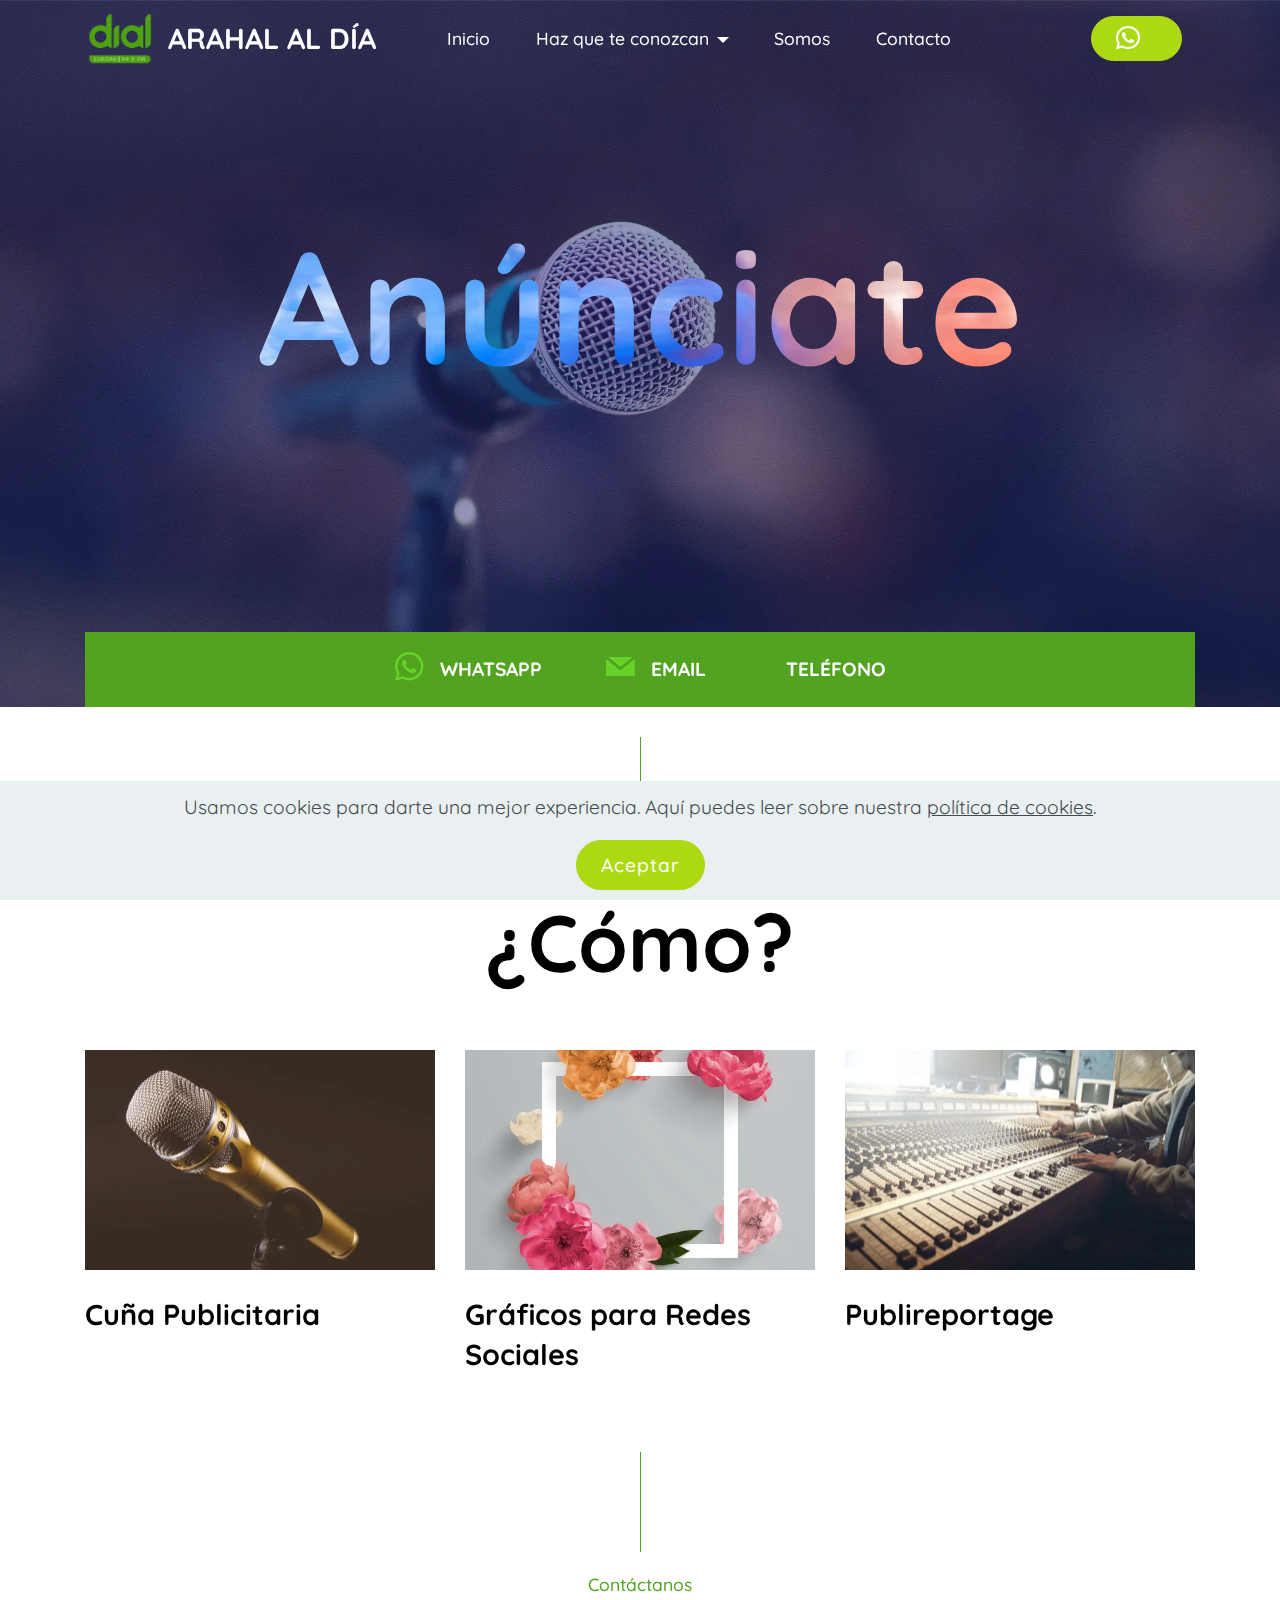
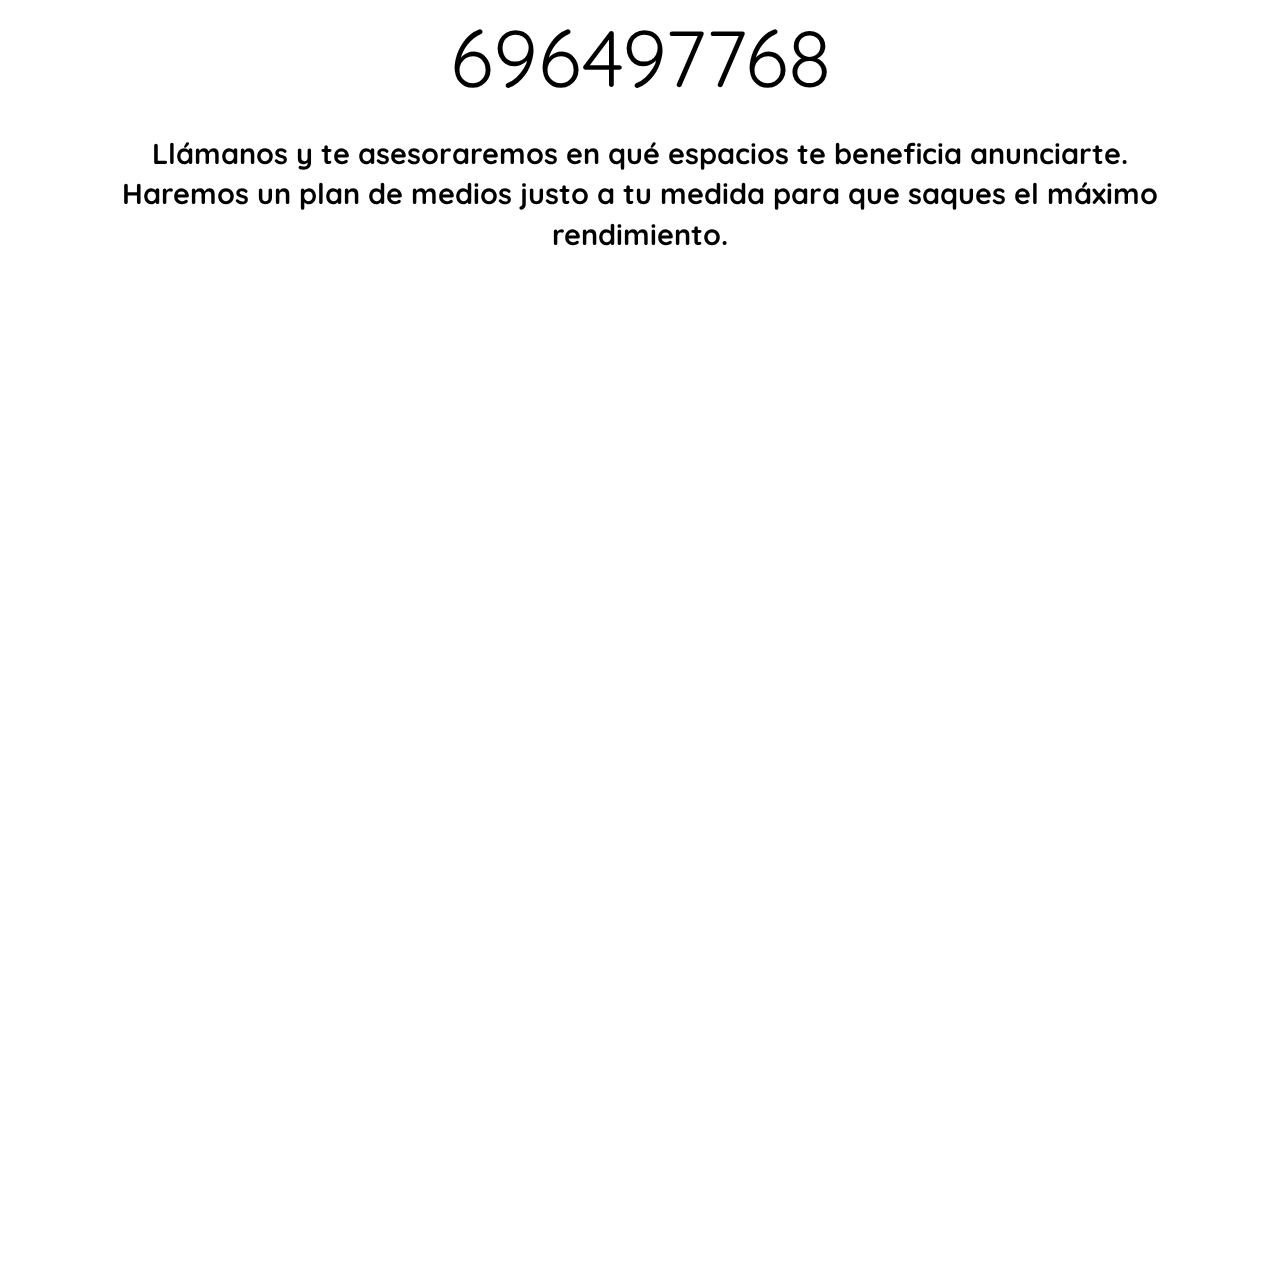
<file: anunciate.html>
<!DOCTYPE html>
<html  >
<head>
  <!-- Site made with Mobirise Website Builder v5.9.18, https://mobirise.com -->
  <meta charset="UTF-8">
  <meta http-equiv="X-UA-Compatible" content="IE=edge">
  <meta name="generator" content="Mobirise v5.9.18, mobirise.com">
  <meta name="twitter:card" content="summary_large_image"/>
  <meta name="twitter:image:src" content="assets/images/anunciate-meta.jpg">
  <meta property="og:image" content="assets/images/anunciate-meta.jpg">
  <meta name="twitter:title" content="Anúnciate">
  <meta name="viewport" content="width=device-width, initial-scale=1, minimum-scale=1">
  <link rel="shortcut icon" href="assets/images/logotipo-dial-europa-gris-rgb2-128x101.png" type="image/x-icon">
  <meta name="description" content="Anúnciate en cadena Dial y haz que todo el mundo de Arahal y la comarca te conozcan. ">
  
  
  <title>Anúnciate</title>
  <link rel="stylesheet" href="assets/web/assets/mobirise-icons/mobirise-icons.css">
  <link rel="stylesheet" href="assets/tether/tether.min.css">
  <link rel="stylesheet" href="assets/bootstrap/css/bootstrap.min.css">
  <link rel="stylesheet" href="assets/bootstrap/css/bootstrap-grid.min.css">
  <link rel="stylesheet" href="assets/bootstrap/css/bootstrap-reboot.min.css">
  <link rel="stylesheet" href="assets/web/assets/gdpr-plugin/gdpr-styles.css">
  <link rel="stylesheet" href="assets/dropdown/css/style.css">
  <link rel="stylesheet" href="assets/socicon/css/styles.css">
  <link rel="stylesheet" href="assets/theme/css/style.css">
  <link rel="preload" href="https://fonts.googleapis.com/css?family=Quicksand:300,400,500,600,700&display=swap" as="style" onload="this.onload=null;this.rel='stylesheet'">
  <noscript><link rel="stylesheet" href="https://fonts.googleapis.com/css?family=Quicksand:300,400,500,600,700&display=swap"></noscript>
  <link rel="preload" as="style" href="assets/mobirise/css/mbr-additional.css?v=oa8itx"><link rel="stylesheet" href="assets/mobirise/css/mbr-additional.css?v=oa8itx" type="text/css">

  
  
  
</head>
<body>

<!-- Analytics -->
<!-- Google tag (gtag.js) -->
<script async src="https://www.googletagmanager.com/gtag/js?id=G-1E6413YRJ4"></script>
<script>
  window.dataLayer = window.dataLayer || [];
  function gtag(){dataLayer.push(arguments);}
  gtag('js', new Date());

  gtag('config', 'G-1E6413YRJ4');
</script>
<!-- /Analytics -->


  
  <section class="menu cid-s5s5lomOoP" once="menu" id="menu1-10">

    


    <nav class="navbar navbar-dropdown navbar-fixed-top navbar-expand-lg">

        <div class="container">
            <div class="navbar-brand">
                <span class="navbar-logo">
                    
                        <a href="index.html"><img src="assets/images/logotipo-dial-verde-rgb-154x133.webp" alt="Arahal al día" style="height: 3.8rem;"></a>
                    
                </span>
                <span class="navbar-caption-wrap"><a class="navbar-caption text-white text-primary display-5" href="index.html#top">ARAHAL AL DÍA</a></span>
            </div>
            <button class="navbar-toggler" type="button" data-toggle="collapse" data-target="#navbarSupportedContent" aria-controls="navbarNavAltMarkup" aria-expanded="false" aria-label="Toggle navigation">
                <div class="hamburger">
                    <span></span>
                    <span></span>
                    <span></span>
                    <span></span>
                </div>
            </button>
            <div class="collapse navbar-collapse" id="navbarSupportedContent">
                <ul class="navbar-nav nav-dropdown" data-app-modern-menu="true"><li class="nav-item">
                        <a class="nav-link link text-white text-primary display-4" href="index.html#top">
                            Inicio</a>
                    </li>
                    <li class="nav-item dropdown"><a class="nav-link link dropdown-toggle text-white display-4" href="https://mobirise.com" aria-expanded="false" data-toggle="dropdown-submenu">
                            Haz que te conozcan</a>
                        <div class="dropdown-menu"><a class="dropdown-item text-white text-primary display-4" href="anunciate.html" aria-expanded="false">Anúnciate</a><a class="text-white dropdown-item display-4" href="https://mobirise.com" aria-expanded="false"></a><a class="text-white dropdown-item text-primary display-4" href="servicios-web.html" aria-expanded="false">Servicios Web</a><a class="text-white dropdown-item display-4" href="https://mobirise.com" aria-expanded="false"></a></div>
                    </li>
                    <li class="nav-item"><a class="nav-link link text-white text-primary display-4" href="index.html#header2-28">
                            Somos</a></li>


                    
                    <li class="nav-item"><a class="nav-link link text-white text-primary display-4" href="index.html#form2-9">
                            Contacto</a></li></ul>
                
                <div class="navbar-buttons mbr-section-btn"><a class="btn btn-sm btn-primary display-4" href="https://wa.me/0034699249122" style="color: rgb(255, 255, 255) !important;"><span class="socicon socicon-whatsapp mbr-iconfont mbr-iconfont-btn"></span></a></div>
            </div>
        </div>
    </nav>

</section>

<section class="header1 cid-sdz6QI0paJ mbr-parallax-background" id="header4-13">

    

    <div class="mbr-overlay" style="opacity: 0.5; background-color: rgb(39, 48, 126);">
    </div>

    <div class="container align-center">
        <div class="row">
            <div class="col-lg-12 col-md-12">
                <h1 class="mbr-section-title mbr-bold align-center mbr-white mbr-fonts-style display-1">
                    <span>Anúnciate</span>
                </h1>


                <div class="icons-wrap">
                    <div class="icon-wrap">
                        <a href="https://wa.me/34696497768"><span class="mbr-iconfont socicon-whatsapp socicon" style="color: rgb(255, 255, 255); fill: rgb(255, 255, 255);"></span></a>
                        <h2 class="icon-text mbr-bold align-left mbr-fonts-style display-7">WHATSAPP</h2>
                    </div>

                    <div class="icon-wrap">
                        <a href="mailto:publicidad@radiomoron.es"><span class="mbr-iconfont socicon-mail socicon"></span></a>
                        <h2 class="icon-text mbr-bold align-left mbr-fonts-style display-7">EMAIL</h2>
                    </div>

                    <div class="icon-wrap">
                        <a href="tel:0034696497768"><span class="mbr-iconfont mdi-communication-phone"></span></a>
                        <h2 class="icon-text mbr-bold align-left mbr-fonts-style display-7">TELÉFONO</h2>
                    </div>

                    
                </div>


            </div>
        </div>
    </div>
    
</section>

<section class="features5 cid-sdXdV9UBjq" id="features5-1o">

    

    
    <div class="container">
        <div class="row">

            <div class="mbr-black col-md-12 col-lg-10">
                <div class="title-align align-center">
                    <h3 class="mbr-section-subtitle mbr-semibold align-center mbr-light mbr-fonts-style display-4">Date a conocer</h3>
                </div>
                <h1 class="mbr-section-title align-center mbr-bold pb-5 mbr-fonts-style display-2">¿Cómo?</h1>
            </div>


            <div class="card item features-image col-12 col-md-6 col-lg-4">
                <div class="item-wrapper">
                    <div class="card-img">

                        <img src="assets/images/mbr-700x465.webp" alt="Arahal al día">
                    </div>
                    <div class="card-box pt-4">

                        <h4 class="card-title align-left pb-3 mbr-bold mbr-fonts-style display-5">Cuña Publicitaria<br></h4>
                        

                    </div>
                </div>
            </div>
            <div class="card item features-image col-12 col-md-6 col-lg-4">
                <div class="item-wrapper">
                    <div class="card-img">

                        <img src="assets/images/mbr-700x700.webp" alt="Arahal al día">
                    </div>
                    <div class="card-box pt-4">

                        <h4 class="card-title align-left pb-3 mbr-bold mbr-fonts-style display-5">Gráficos para Redes Sociales</h4>
                        

                    </div>
                </div>
            </div>
            <div class="card item features-image col-12 col-md-6 col-lg-4">
                <div class="item-wrapper">
                    <div class="card-img">

                        <img src="assets/images/mbr-1-700x467.webp" alt="Arahal al día">
                    </div>
                    <div class="card-box pt-4">

                        <h4 class="card-title align-left pb-3 mbr-bold mbr-fonts-style display-5">Publireportage&nbsp;</h4>
                        

                    </div>
                </div>
            </div>



        </div>
    </div>

</section>

<section class="info1 cid-sdz8qAorMn" id="info1-14">

    

    

    <div class="container align-center">
        <div class="row">
            <div class="mbr-black col-md-12 col-lg-12">
                <h3 class="mbr-section-subtitle mbr-semibold align-center mbr-light mbr-fonts-style display-4">Contáctanos</h3>
                <h1 class="mbr-section-title mbr-bold pb-3 mbr-fonts-style display-2"><a href="tel:+34696497768" class="text-black">696497768</a></h1>
                <p class="mbr-text mbr-bold mbr-fonts-style display-5">
                    Llámanos y te asesoraremos en qué espacios te beneficia anunciarte. Haremos un plan de medios justo a tu medida para que saques el máximo rendimiento.</p>

            </div>
        </div>
    </div>
</section>

<section once="footers" class="cid-se9aCUKc5G mbr-reveal mbr-parallax-background" id="footer1-2a">

    

    <div class="mbr-overlay" style="opacity: 0.7; background-color: rgb(39, 48, 126);"></div>

    <div class="container">
        <div class="media-container-row align-center mbr-white">
            <div class="row title-row">

                <h1 class="mbr-section-title align-center mbr-bold pb-1 mbr-fonts-style display-5"><strong><a href="#top" class="text-primary">Arahal al día</a>&nbsp;síguenos</strong></h1>

            </div>

            <div class="row social-row">
                <div class="social-list align-right pb-2">
                    
                    
                    
                    
                    
                    
                <div class="soc-item">
                        <a href="https://twitter.com/arahalaldia?lang=en" target="_blank">
                            <span class="mbr-iconfont mbr-iconfont-social socicon-mixer socicon"></span>
                        </a>
                    </div><div class="soc-item">
                        <a href="https://www.facebook.com/ArahalalDia/" target="_blank">
                            <span class="mbr-iconfont mbr-iconfont-social socicon-facebook socicon"></span>
                        </a>
                    </div><div class="soc-item">
                        <a href="https://www.youtube.com/channel/UCodoLdKfbsxU2-nBt4LV7dg" target="_blank">
                            <span class="mbr-iconfont mbr-iconfont-social socicon-youtube socicon"></span>
                        </a>
                    </div><div class="soc-item">
                        <a href="https://www.instagram.com/arahal_al_dia_noticias/" target="_blank">
                            <span class="mbr-iconfont mbr-iconfont-social socicon-instagram socicon"></span>
                        </a>
                    </div><div class="soc-item">
                        <a href="https://www.mixcloud.com/widget/follow/?u=%2Fdialeuropa%2F" target="_blank">
                            <span class="mbr-iconfont mbr-iconfont-social fa-mixcloud fa"></span>
                        </a>
                    </div></div>
            </div>
            <div class="row row-links">
                <ul class="foot-menu">
                    
                    
                    
                    

                <li class="foot-menu-item mbr-fonts-style display-4"><a href="politica-de-privacidad.html" class="text-primary">Política de privacidad</a></li><li class="foot-menu-item mbr-fonts-style display-4"><a href="aviso-legal.html" class="text-primary">Aviso legal</a></li><li class="foot-menu-item mbr-fonts-style display-4"><a href="tel:+34696497768" class="text-primary">Contacto</a></li></ul>
            </div>

            <div class="row row-copirayt">
                <p class="mbr-text mb-0 mbr-fonts-style mbr-white align-center display-4">
                    © Copyright 2024 Arahal al día - <strong>Dial Europa pertenece al grupo Bética de Comunicación SL</strong>. Todos los derechos reservados //<br><a href="http://www.estudio530.com" class="text-primary" target="_blank">Diseñado por Estudio 530</a></p>
            </div>
        </div>
    </div>
</section>


<script src="assets/web/assets/jquery/jquery.min.js"></script>
  <script src="assets/popper/popper.min.js"></script>
  <script src="assets/tether/tether.min.js"></script>
  <script src="assets/bootstrap/js/bootstrap.min.js"></script>
  <script src="assets/web/assets/cookies-alert-plugin/cookies-alert-core.js"></script>
  <script src="assets/web/assets/cookies-alert-plugin/cookies-alert-script.js"></script>
  <script src="assets/smoothscroll/smooth-scroll.js"></script>
  <script src="assets/dropdown/js/nav-dropdown.js"></script>
  <script src="assets/dropdown/js/navbar-dropdown.js"></script>
  <script src="assets/touchswipe/jquery.touch-swipe.min.js"></script>
  <script src="assets/parallax/jarallax.min.js"></script>
  <script src="assets/theme/js/script.js"></script>
  
  
  
<input name="cookieData" type="hidden" data-cookie-cookiesAlertType='false' data-cookie-customDialogSelector='null' data-cookie-colorText='#424a4d' data-cookie-colorBg='rgb(234, 239, 241)' data-cookie-opacityOverlay='80' data-cookie-bgOpacity='undefined' data-cookie-textButton='Aceptar' data-cookie-rejectText='REJECT' data-cookie-colorButton='' data-cookie-rejectColor='' data-cookie-colorLink='#424a4d' data-cookie-underlineLink='true' data-cookie-text="Usamos cookies para darte una mejor experiencia. Aquí puedes leer sobre nuestra <a href='politica-de-cookies.html'>política de cookies</a>.">
  </body>
</html>
</file>
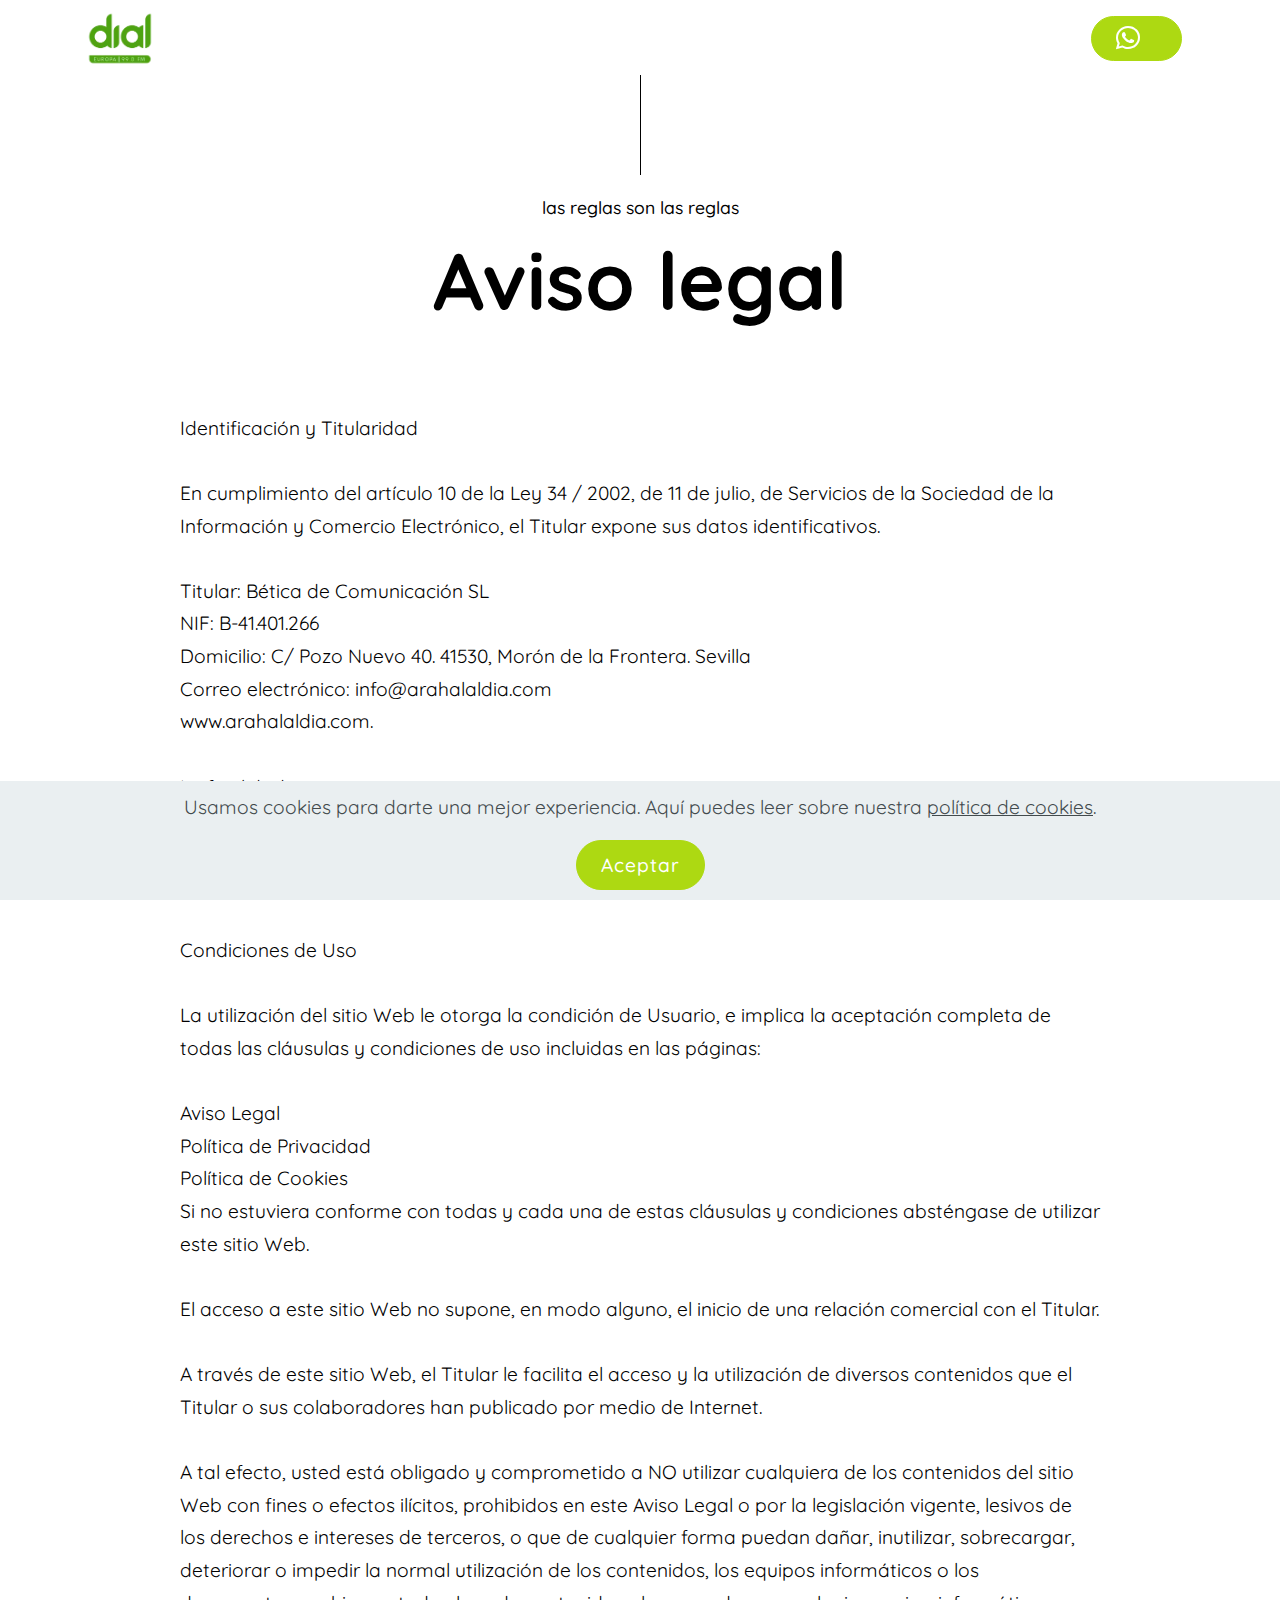
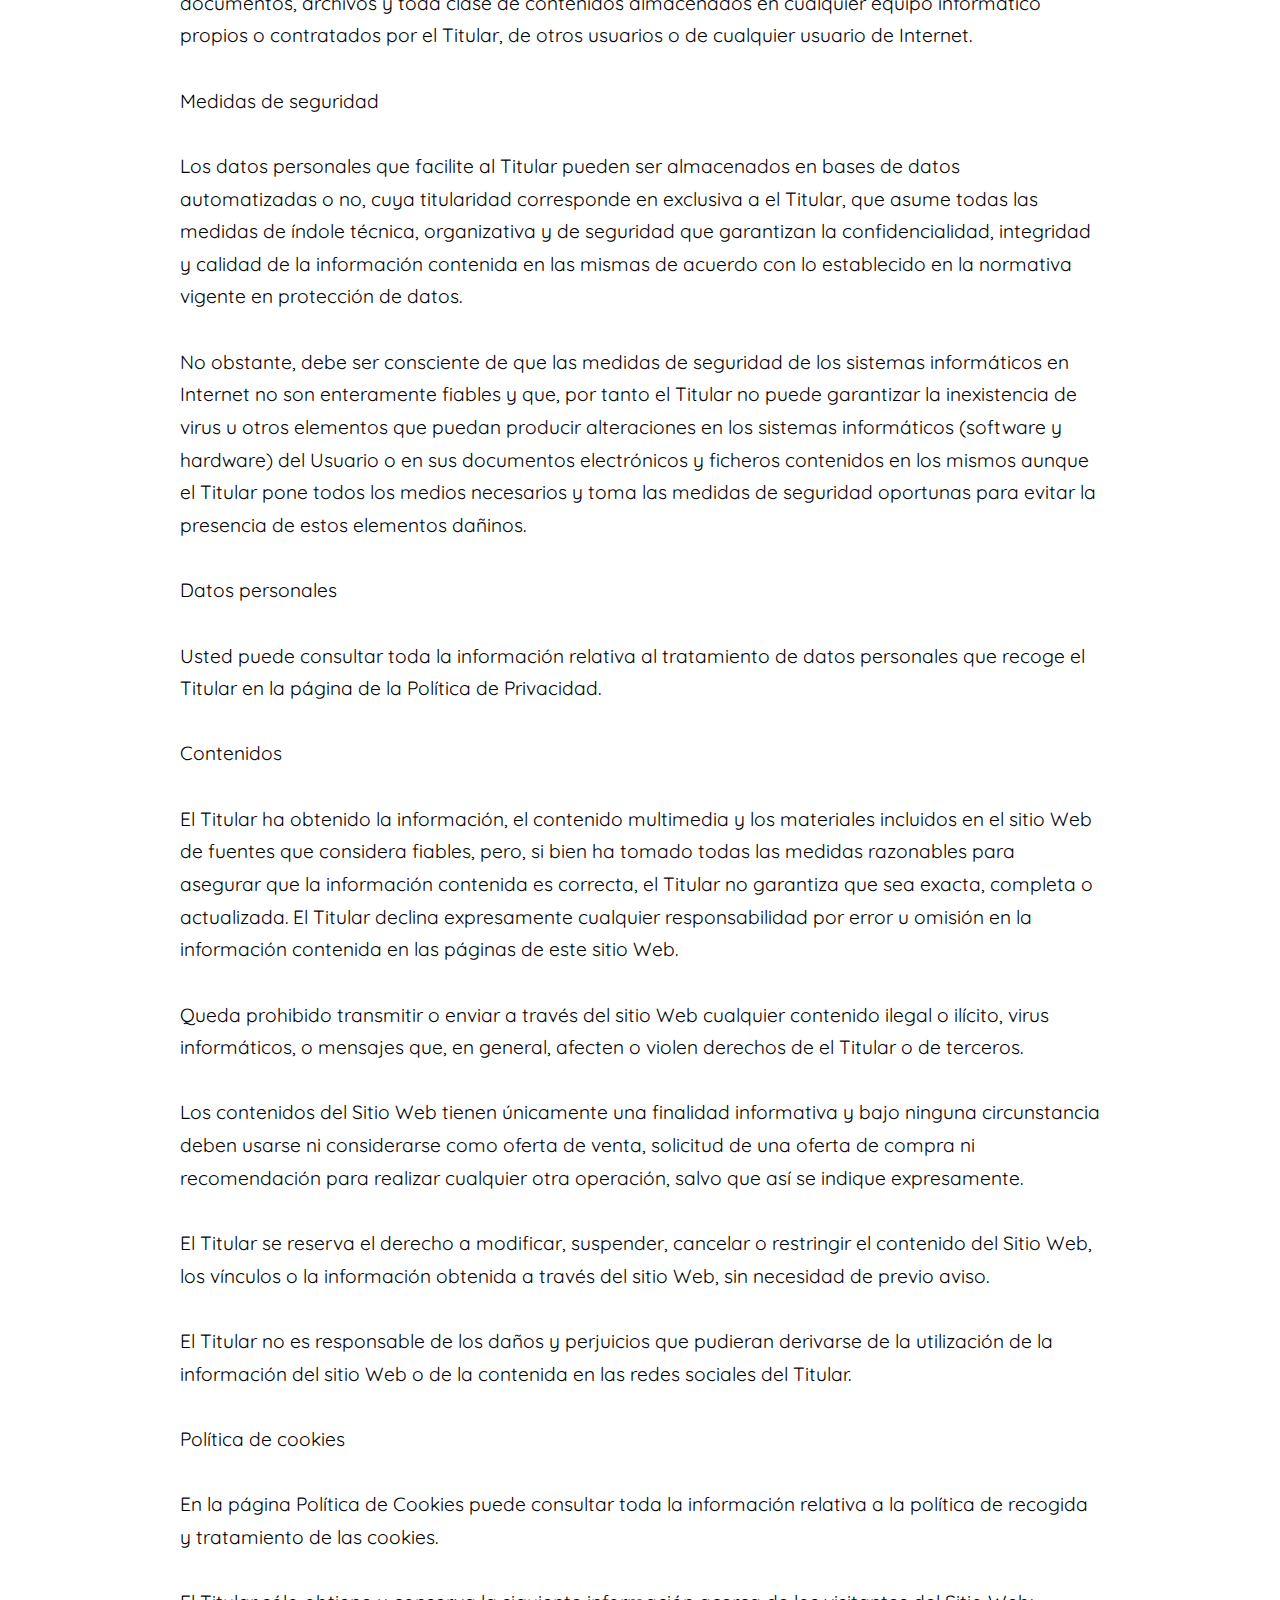
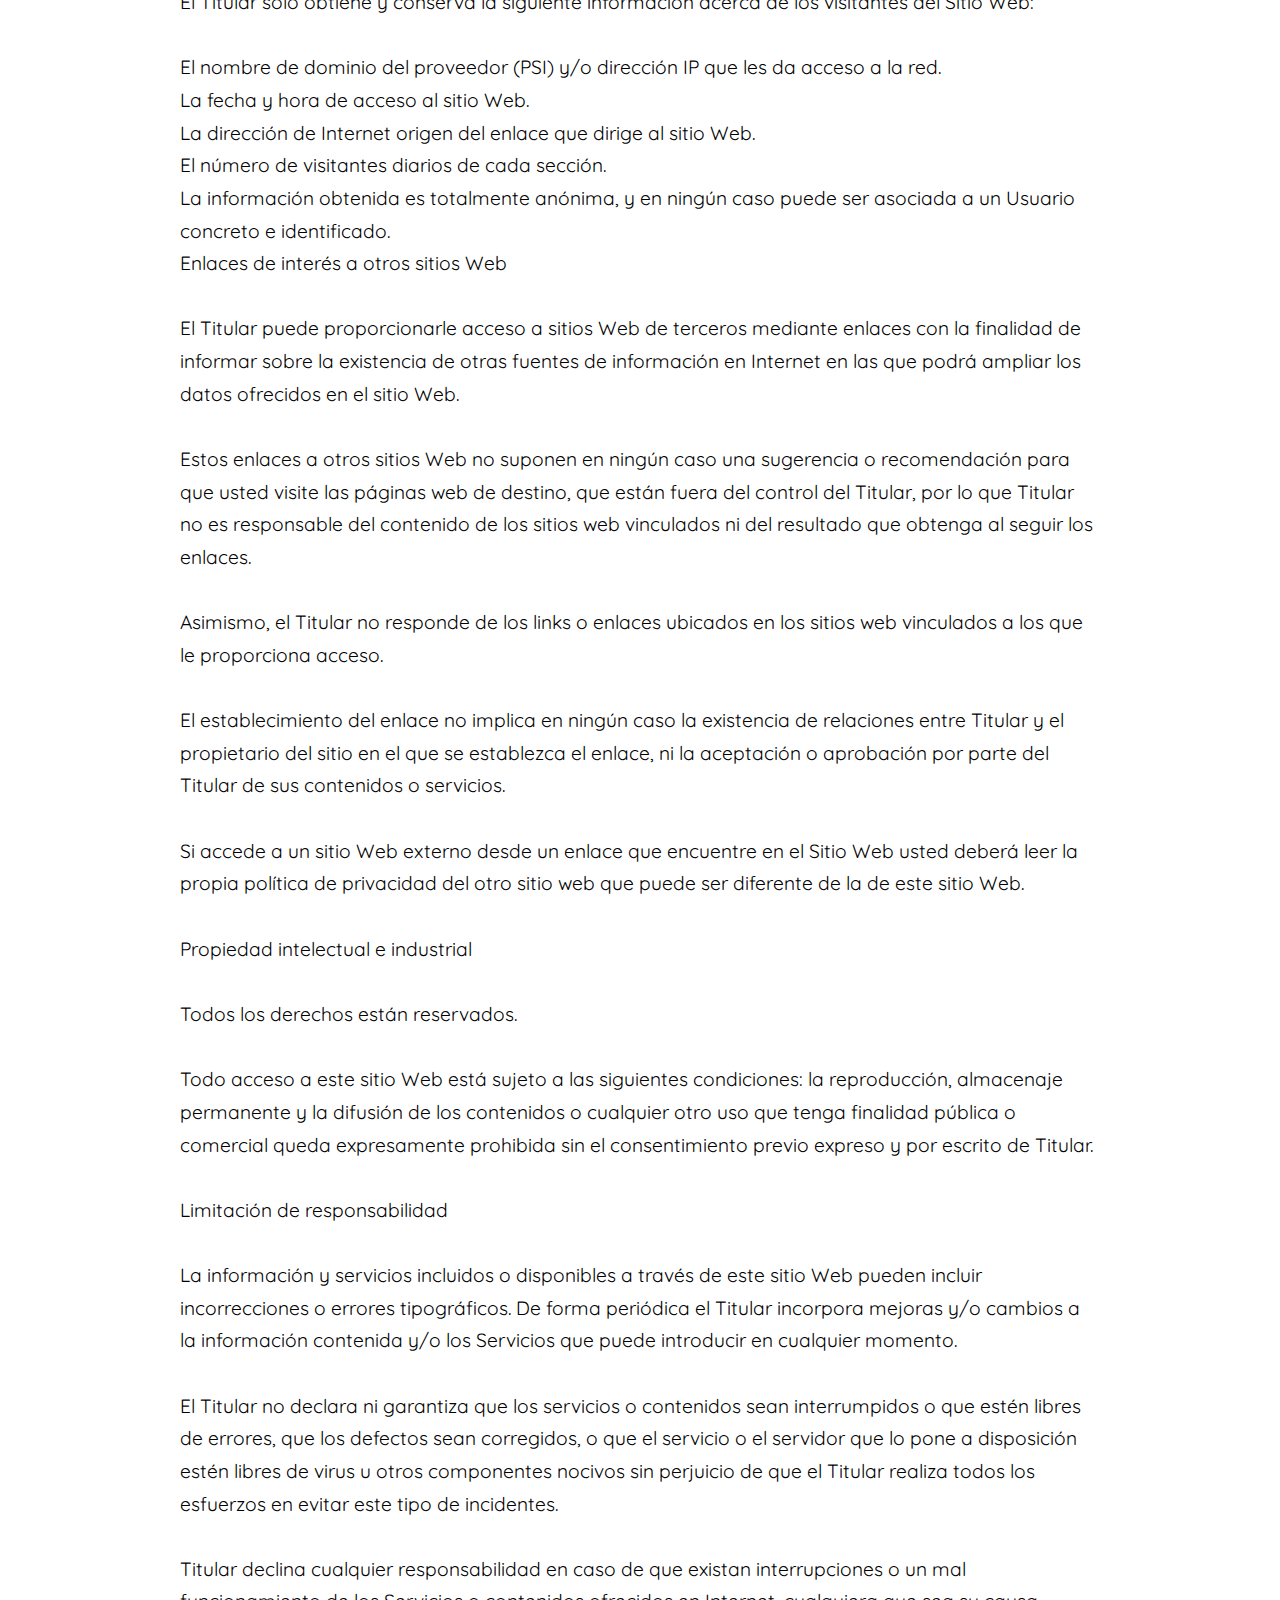
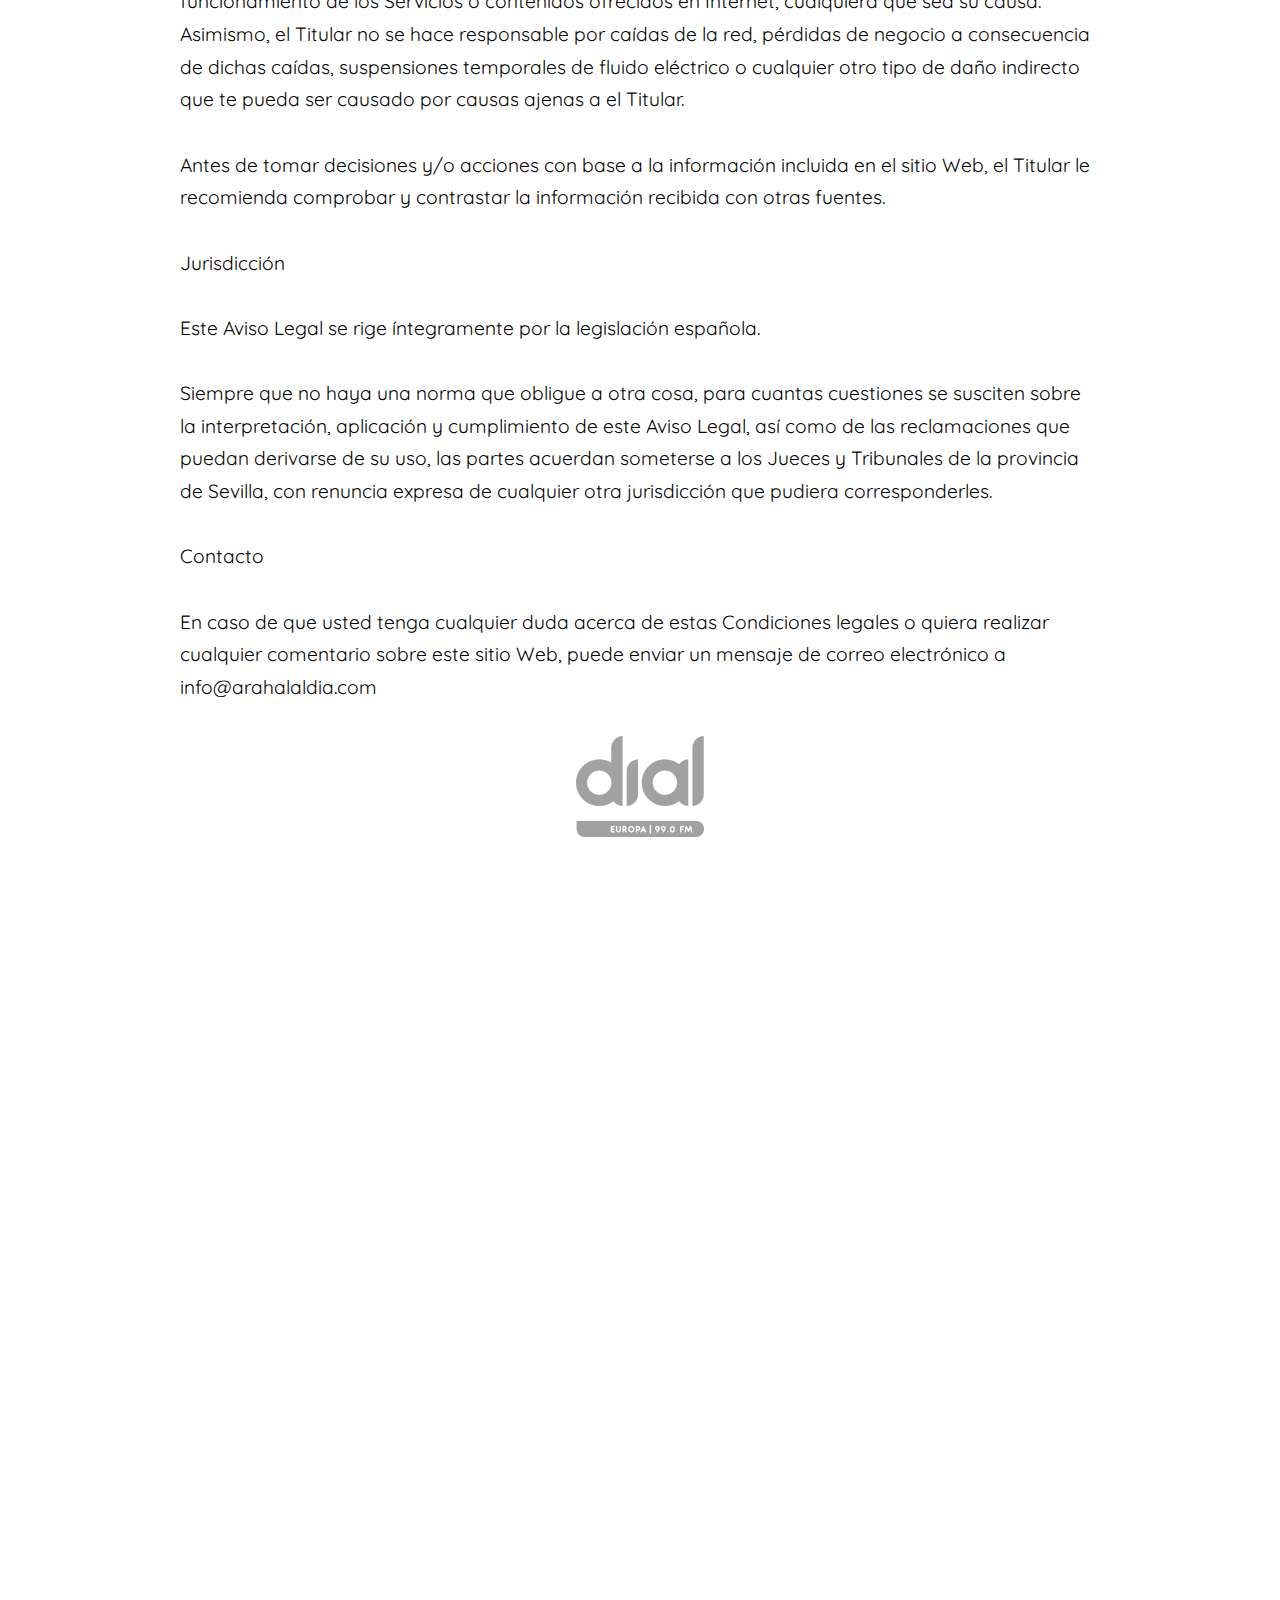
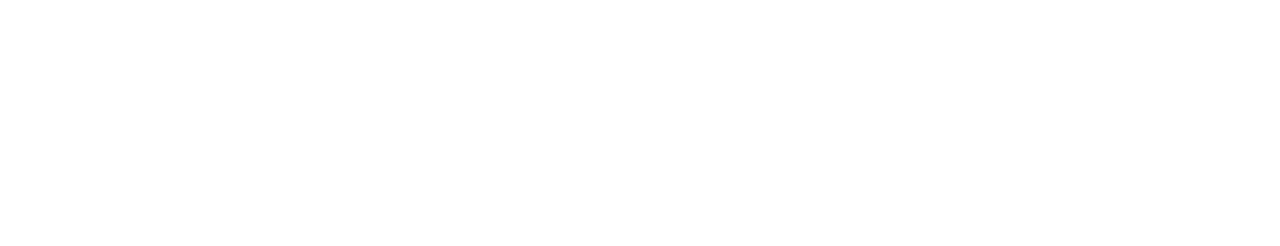
<file: aviso-legal.html>
<!DOCTYPE html>
<html  >
<head>
  <!-- Site made with Mobirise Website Builder v5.9.18, https://mobirise.com -->
  <meta charset="UTF-8">
  <meta http-equiv="X-UA-Compatible" content="IE=edge">
  <meta name="generator" content="Mobirise v5.9.18, mobirise.com">
  <meta name="viewport" content="width=device-width, initial-scale=1, minimum-scale=1">
  <link rel="shortcut icon" href="assets/images/logotipo-dial-europa-gris-rgb2-128x101.png" type="image/x-icon">
  <meta name="description" content="">
  
  
  <title>Aviso legal</title>
  <link rel="stylesheet" href="assets/web/assets/mobirise-icons/mobirise-icons.css">
  <link rel="stylesheet" href="assets/tether/tether.min.css">
  <link rel="stylesheet" href="assets/bootstrap/css/bootstrap.min.css">
  <link rel="stylesheet" href="assets/bootstrap/css/bootstrap-grid.min.css">
  <link rel="stylesheet" href="assets/bootstrap/css/bootstrap-reboot.min.css">
  <link rel="stylesheet" href="assets/web/assets/gdpr-plugin/gdpr-styles.css">
  <link rel="stylesheet" href="assets/dropdown/css/style.css">
  <link rel="stylesheet" href="assets/socicon/css/styles.css">
  <link rel="stylesheet" href="assets/theme/css/style.css">
  <link rel="preload" href="https://fonts.googleapis.com/css?family=Quicksand:300,400,500,600,700&display=swap" as="style" onload="this.onload=null;this.rel='stylesheet'">
  <noscript><link rel="stylesheet" href="https://fonts.googleapis.com/css?family=Quicksand:300,400,500,600,700&display=swap"></noscript>
  <link rel="preload" as="style" href="assets/mobirise/css/mbr-additional.css?v=LtPoVD"><link rel="stylesheet" href="assets/mobirise/css/mbr-additional.css?v=LtPoVD" type="text/css">

  
  
  
</head>
<body>

<!-- Analytics -->
<!-- Google tag (gtag.js) -->
<script async src="https://www.googletagmanager.com/gtag/js?id=G-1E6413YRJ4"></script>
<script>
  window.dataLayer = window.dataLayer || [];
  function gtag(){dataLayer.push(arguments);}
  gtag('js', new Date());

  gtag('config', 'G-1E6413YRJ4');
</script>
<!-- /Analytics -->


  
  <section class="menu cid-s5s5lomOoP" once="menu" id="menu1-r">

    


    <nav class="navbar navbar-dropdown navbar-fixed-top navbar-expand-lg">

        <div class="container">
            <div class="navbar-brand">
                <span class="navbar-logo">
                    
                        <a href="index.html"><img src="assets/images/logotipo-dial-verde-rgb-154x133.webp" alt="Arahal al día" style="height: 3.8rem;"></a>
                    
                </span>
                <span class="navbar-caption-wrap"><a class="navbar-caption text-white text-primary display-5" href="index.html#top">ARAHAL AL DÍA</a></span>
            </div>
            <button class="navbar-toggler" type="button" data-toggle="collapse" data-target="#navbarSupportedContent" aria-controls="navbarNavAltMarkup" aria-expanded="false" aria-label="Toggle navigation">
                <div class="hamburger">
                    <span></span>
                    <span></span>
                    <span></span>
                    <span></span>
                </div>
            </button>
            <div class="collapse navbar-collapse" id="navbarSupportedContent">
                <ul class="navbar-nav nav-dropdown" data-app-modern-menu="true"><li class="nav-item">
                        <a class="nav-link link text-white text-primary display-4" href="index.html#top">
                            Inicio</a>
                    </li>
                    <li class="nav-item dropdown"><a class="nav-link link dropdown-toggle text-white display-4" href="https://mobirise.com" aria-expanded="false" data-toggle="dropdown-submenu">
                            Haz que te conozcan</a>
                        <div class="dropdown-menu"><a class="dropdown-item text-white text-primary display-4" href="anunciate.html" aria-expanded="false">Anúnciate</a><a class="text-white dropdown-item display-4" href="https://mobirise.com" aria-expanded="false"></a><a class="text-white dropdown-item text-primary display-4" href="servicios-web.html" aria-expanded="false">Servicios Web</a><a class="text-white dropdown-item display-4" href="https://mobirise.com" aria-expanded="false"></a></div>
                    </li>
                    <li class="nav-item"><a class="nav-link link text-white text-primary display-4" href="index.html#header2-28">
                            Somos</a></li>


                    
                    <li class="nav-item"><a class="nav-link link text-white text-primary display-4" href="index.html#form2-9">
                            Contacto</a></li></ul>
                
                <div class="navbar-buttons mbr-section-btn"><a class="btn btn-sm btn-primary display-4" href="https://wa.me/0034699249122" style="color: rgb(255, 255, 255) !important;"><span class="socicon socicon-whatsapp mbr-iconfont mbr-iconfont-btn"></span></a></div>
            </div>
        </div>
    </nav>

</section>

<section class="content3 cid-sdpaWKpwEC" id="content3-t">

    

    

    <div class="container">
        <div class="row justify-content-center">
            <div class="mbr-black col-md-12 col-lg-10">
                <div class="title-align align-center">
                    <h3 class="mbr-section-subtitle mbr-semibold align-center mbr-light mbr-fonts-style display-4">las reglas son las reglas</h3>
                </div>
                <h1 class="mbr-section-title align-center mbr-bold pb-5 mbr-fonts-style display-2">Aviso legal</h1>
                <h2 class="mbr-section-title align-left mbr-bold pb-3 mbr-fonts-style display-5"></h2>
                <p class="mbr-text pb-3 align-left mbr-fonts-style display-7">Identificación y Titularidad<br><br>En cumplimiento del artículo 10 de la Ley 34 / 2002, de 11 de julio, de Servicios de la Sociedad de la Información y Comercio Electrónico, el Titular expone sus datos identificativos.<br><br>Titular: Bética de Comunicación SL<br>NIF:&nbsp;B-41.401.266<br>Domicilio: C/ Pozo Nuevo 40. 41530, Morón de la Frontera. Sevilla<br>Correo electrónico: info@arahalaldia.com<br>www.arahalaldia.com.<br><br>La finalidad<br><br>La finalidad del sitio web www.arahalaldia.com es informativa: Web escaparate para dar visibilidad a servicios de comunicación.<br><br>Condiciones de Uso<br><br>La utilización del sitio Web le otorga la condición de Usuario, e implica la aceptación completa de todas las cláusulas y condiciones de uso incluidas en las páginas:<br><br>Aviso Legal<br>Política de Privacidad<br>Política de Cookies<br>Si no estuviera conforme con todas y cada una de estas cláusulas y condiciones absténgase de utilizar este sitio Web.<br><br>El acceso a este sitio Web no supone, en modo alguno, el inicio de una relación comercial con el Titular.<br><br>A través de este sitio Web, el Titular le facilita el acceso y la utilización de diversos contenidos que el Titular o sus colaboradores han publicado por medio de Internet.<br><br>A tal efecto, usted está obligado y comprometido a NO utilizar cualquiera de los contenidos del sitio Web con fines o efectos ilícitos, prohibidos en este Aviso Legal o por la legislación vigente, lesivos de los derechos e intereses de terceros, o que de cualquier forma puedan dañar, inutilizar, sobrecargar, deteriorar o impedir la normal utilización de los contenidos, los equipos informáticos o los documentos, archivos y toda clase de contenidos almacenados en cualquier equipo informático propios o contratados por el Titular, de otros usuarios o de cualquier usuario de Internet.<br><br>Medidas de seguridad<br><br>Los datos personales que facilite al Titular pueden ser almacenados en bases de datos automatizadas o no, cuya titularidad corresponde en exclusiva a el Titular, que asume todas las medidas de índole técnica, organizativa y de seguridad que garantizan la confidencialidad, integridad y calidad de la información contenida en las mismas de acuerdo con lo establecido en la normativa vigente en protección de datos.<br><br>No obstante, debe ser consciente de que las medidas de seguridad de los sistemas informáticos en Internet no son enteramente fiables y que, por tanto el Titular no puede garantizar la inexistencia de virus u otros elementos que puedan producir alteraciones en los sistemas informáticos (software y hardware) del Usuario o en sus documentos electrónicos y ficheros contenidos en los mismos aunque el Titular pone todos los medios necesarios y toma las medidas de seguridad oportunas para evitar la presencia de estos elementos dañinos.<br><br>Datos personales<br><br>Usted puede consultar toda la información relativa al tratamiento de datos personales que recoge el Titular en la página de la Política de Privacidad.<br><br>Contenidos<br><br>El Titular ha obtenido la información, el contenido multimedia y los materiales incluidos en el sitio Web de fuentes que considera fiables, pero, si bien ha tomado todas las medidas razonables para asegurar que la información contenida es correcta, el Titular no garantiza que sea exacta, completa o actualizada. El Titular declina expresamente cualquier responsabilidad por error u omisión en la información contenida en las páginas de este sitio Web.<br><br>Queda prohibido transmitir o enviar a través del sitio Web cualquier contenido ilegal o ilícito, virus informáticos, o mensajes que, en general, afecten o violen derechos de el Titular o de terceros.<br><br>Los contenidos del Sitio Web tienen únicamente una finalidad informativa y bajo ninguna circunstancia deben usarse ni considerarse como oferta de venta, solicitud de una oferta de compra ni recomendación para realizar cualquier otra operación, salvo que así se indique expresamente.<br><br>El Titular se reserva el derecho a modificar, suspender, cancelar o restringir el contenido del Sitio Web, los vínculos o la información obtenida a través del sitio Web, sin necesidad de previo aviso.<br><br>El Titular no es responsable de los daños y perjuicios que pudieran derivarse de la utilización de la información del sitio Web o de la contenida en las redes sociales del Titular.<br><br>Política de cookies<br><br>En la página Política de Cookies puede consultar toda la información relativa a la política de recogida y tratamiento de las cookies.<br><br>El Titular sólo obtiene y conserva la siguiente información acerca de los visitantes del Sitio Web:<br><br>El nombre de dominio del proveedor (PSI) y/o dirección IP que les da acceso a la red.<br>La fecha y hora de acceso al sitio Web.<br>La dirección de Internet origen del enlace que dirige al sitio Web.<br>El número de visitantes diarios de cada sección.<br>La información obtenida es totalmente anónima, y en ningún caso puede ser asociada a un Usuario concreto e identificado.<br>Enlaces de interés a otros sitios Web<br><br>El Titular puede proporcionarle acceso a sitios Web de terceros mediante enlaces con la finalidad de informar sobre la existencia de otras fuentes de información en Internet en las que podrá ampliar los datos ofrecidos en el sitio Web.<br><br>Estos enlaces a otros sitios Web no suponen en ningún caso una sugerencia o recomendación para que usted visite las páginas web de destino, que están fuera del control del Titular, por lo que Titular no es responsable del contenido de los sitios web vinculados ni del resultado que obtenga al seguir los enlaces.<br><br>Asimismo, el Titular no responde de los links o enlaces ubicados en los sitios web vinculados a los que le proporciona acceso.<br><br>El establecimiento del enlace no implica en ningún caso la existencia de relaciones entre Titular y el propietario del sitio en el que se establezca el enlace, ni la aceptación o aprobación por parte del Titular de sus contenidos o servicios.<br><br>Si accede a un sitio Web externo desde un enlace que encuentre en el Sitio Web usted deberá leer la propia política de privacidad del otro sitio web que puede ser diferente de la de este sitio Web.<br><br>Propiedad intelectual e industrial<br><br>Todos los derechos están reservados.<br><br>Todo acceso a este sitio Web está sujeto a las siguientes condiciones: la reproducción, almacenaje permanente y la difusión de los contenidos o cualquier otro uso que tenga finalidad pública o comercial queda expresamente prohibida sin el consentimiento previo expreso y por escrito de Titular.<br><br>Limitación de responsabilidad<br><br>La información y servicios incluidos o disponibles a través de este sitio Web pueden incluir incorrecciones o errores tipográficos. De forma periódica el Titular incorpora mejoras y/o cambios a la información contenida y/o los Servicios que puede introducir en cualquier momento.<br><br>El Titular no declara ni garantiza que los servicios o contenidos sean interrumpidos o que estén libres de errores, que los defectos sean corregidos, o que el servicio o el servidor que lo pone a disposición estén libres de virus u otros componentes nocivos sin perjuicio de que el Titular realiza todos los esfuerzos en evitar este tipo de incidentes.<br><br>Titular declina cualquier responsabilidad en caso de que existan interrupciones o un mal funcionamiento de los Servicios o contenidos ofrecidos en Internet, cualquiera que sea su causa. Asimismo, el Titular no se hace responsable por caídas de la red, pérdidas de negocio a consecuencia de dichas caídas, suspensiones temporales de fluido eléctrico o cualquier otro tipo de daño indirecto que te pueda ser causado por causas ajenas a el Titular.<br><br>Antes de tomar decisiones y/o acciones con base a la información incluida en el sitio Web, el Titular le recomienda comprobar y contrastar la información recibida con otras fuentes.<br><br>Jurisdicción<br><br>Este Aviso Legal se rige íntegramente por la legislación española.<br><br>Siempre que no haya una norma que obligue a otra cosa, para cuantas cuestiones se susciten sobre la interpretación, aplicación y cumplimiento de este Aviso Legal, así como de las reclamaciones que puedan derivarse de su uso, las partes acuerdan someterse a los Jueces y Tribunales de la provincia de Sevilla, con renuncia expresa de cualquier otra jurisdicción que pudiera corresponderles.<br><br>Contacto<br><br>En caso de que usted tenga cualquier duda acerca de estas Condiciones legales o quiera realizar cualquier comentario sobre este sitio Web, puede enviar un mensaje de correo electrónico a info@arahalaldia.com<br></p>

                <div class="img-align align-center">
                    <img class="signature" src="assets/images/logotipo-dial-europa-gris-rgb2-128x101.png" alt="Arahal al día">
                </div>

            </div>
        </div>
    </div>
</section>

<section once="footers" class="cid-se9aCUKc5G mbr-reveal mbr-parallax-background" id="footer1-2a">

    

    <div class="mbr-overlay" style="opacity: 0.7; background-color: rgb(39, 48, 126);"></div>

    <div class="container">
        <div class="media-container-row align-center mbr-white">
            <div class="row title-row">

                <h1 class="mbr-section-title align-center mbr-bold pb-1 mbr-fonts-style display-5"><strong><a href="#top" class="text-primary">Arahal al día</a>&nbsp;síguenos</strong></h1>

            </div>

            <div class="row social-row">
                <div class="social-list align-right pb-2">
                    
                    
                    
                    
                    
                    
                <div class="soc-item">
                        <a href="https://twitter.com/arahalaldia?lang=en" target="_blank">
                            <span class="mbr-iconfont mbr-iconfont-social socicon-mixer socicon"></span>
                        </a>
                    </div><div class="soc-item">
                        <a href="https://www.facebook.com/ArahalalDia/" target="_blank">
                            <span class="mbr-iconfont mbr-iconfont-social socicon-facebook socicon"></span>
                        </a>
                    </div><div class="soc-item">
                        <a href="https://www.youtube.com/channel/UCodoLdKfbsxU2-nBt4LV7dg" target="_blank">
                            <span class="mbr-iconfont mbr-iconfont-social socicon-youtube socicon"></span>
                        </a>
                    </div><div class="soc-item">
                        <a href="https://www.instagram.com/arahal_al_dia_noticias/" target="_blank">
                            <span class="mbr-iconfont mbr-iconfont-social socicon-instagram socicon"></span>
                        </a>
                    </div><div class="soc-item">
                        <a href="https://www.mixcloud.com/widget/follow/?u=%2Fdialeuropa%2F" target="_blank">
                            <span class="mbr-iconfont mbr-iconfont-social fa-mixcloud fa"></span>
                        </a>
                    </div></div>
            </div>
            <div class="row row-links">
                <ul class="foot-menu">
                    
                    
                    
                    

                <li class="foot-menu-item mbr-fonts-style display-4"><a href="politica-de-privacidad.html" class="text-primary">Política de privacidad</a></li><li class="foot-menu-item mbr-fonts-style display-4"><a href="aviso-legal.html" class="text-primary">Aviso legal</a></li><li class="foot-menu-item mbr-fonts-style display-4"><a href="tel:+34696497768" class="text-primary">Contacto</a></li></ul>
            </div>

            <div class="row row-copirayt">
                <p class="mbr-text mb-0 mbr-fonts-style mbr-white align-center display-4">
                    © Copyright 2024 Arahal al día - <strong>Dial Europa pertenece al grupo Bética de Comunicación SL</strong>. Todos los derechos reservados //<br><a href="http://www.estudio530.com" class="text-primary" target="_blank">Diseñado por Estudio 530</a></p>
            </div>
        </div>
    </div>
</section>


<script src="assets/web/assets/jquery/jquery.min.js"></script>
  <script src="assets/popper/popper.min.js"></script>
  <script src="assets/tether/tether.min.js"></script>
  <script src="assets/bootstrap/js/bootstrap.min.js"></script>
  <script src="assets/web/assets/cookies-alert-plugin/cookies-alert-core.js"></script>
  <script src="assets/web/assets/cookies-alert-plugin/cookies-alert-script.js"></script>
  <script src="assets/smoothscroll/smooth-scroll.js"></script>
  <script src="assets/dropdown/js/nav-dropdown.js"></script>
  <script src="assets/dropdown/js/navbar-dropdown.js"></script>
  <script src="assets/touchswipe/jquery.touch-swipe.min.js"></script>
  <script src="assets/parallax/jarallax.min.js"></script>
  <script src="assets/theme/js/script.js"></script>
  
  
  
<input name="cookieData" type="hidden" data-cookie-cookiesAlertType='false' data-cookie-customDialogSelector='null' data-cookie-colorText='#424a4d' data-cookie-colorBg='rgb(234, 239, 241)' data-cookie-opacityOverlay='80' data-cookie-bgOpacity='undefined' data-cookie-textButton='Aceptar' data-cookie-rejectText='REJECT' data-cookie-colorButton='' data-cookie-rejectColor='' data-cookie-colorLink='#424a4d' data-cookie-underlineLink='true' data-cookie-text="Usamos cookies para darte una mejor experiencia. Aquí puedes leer sobre nuestra <a href='politica-de-cookies.html'>política de cookies</a>.">
  </body>
</html>
</file>
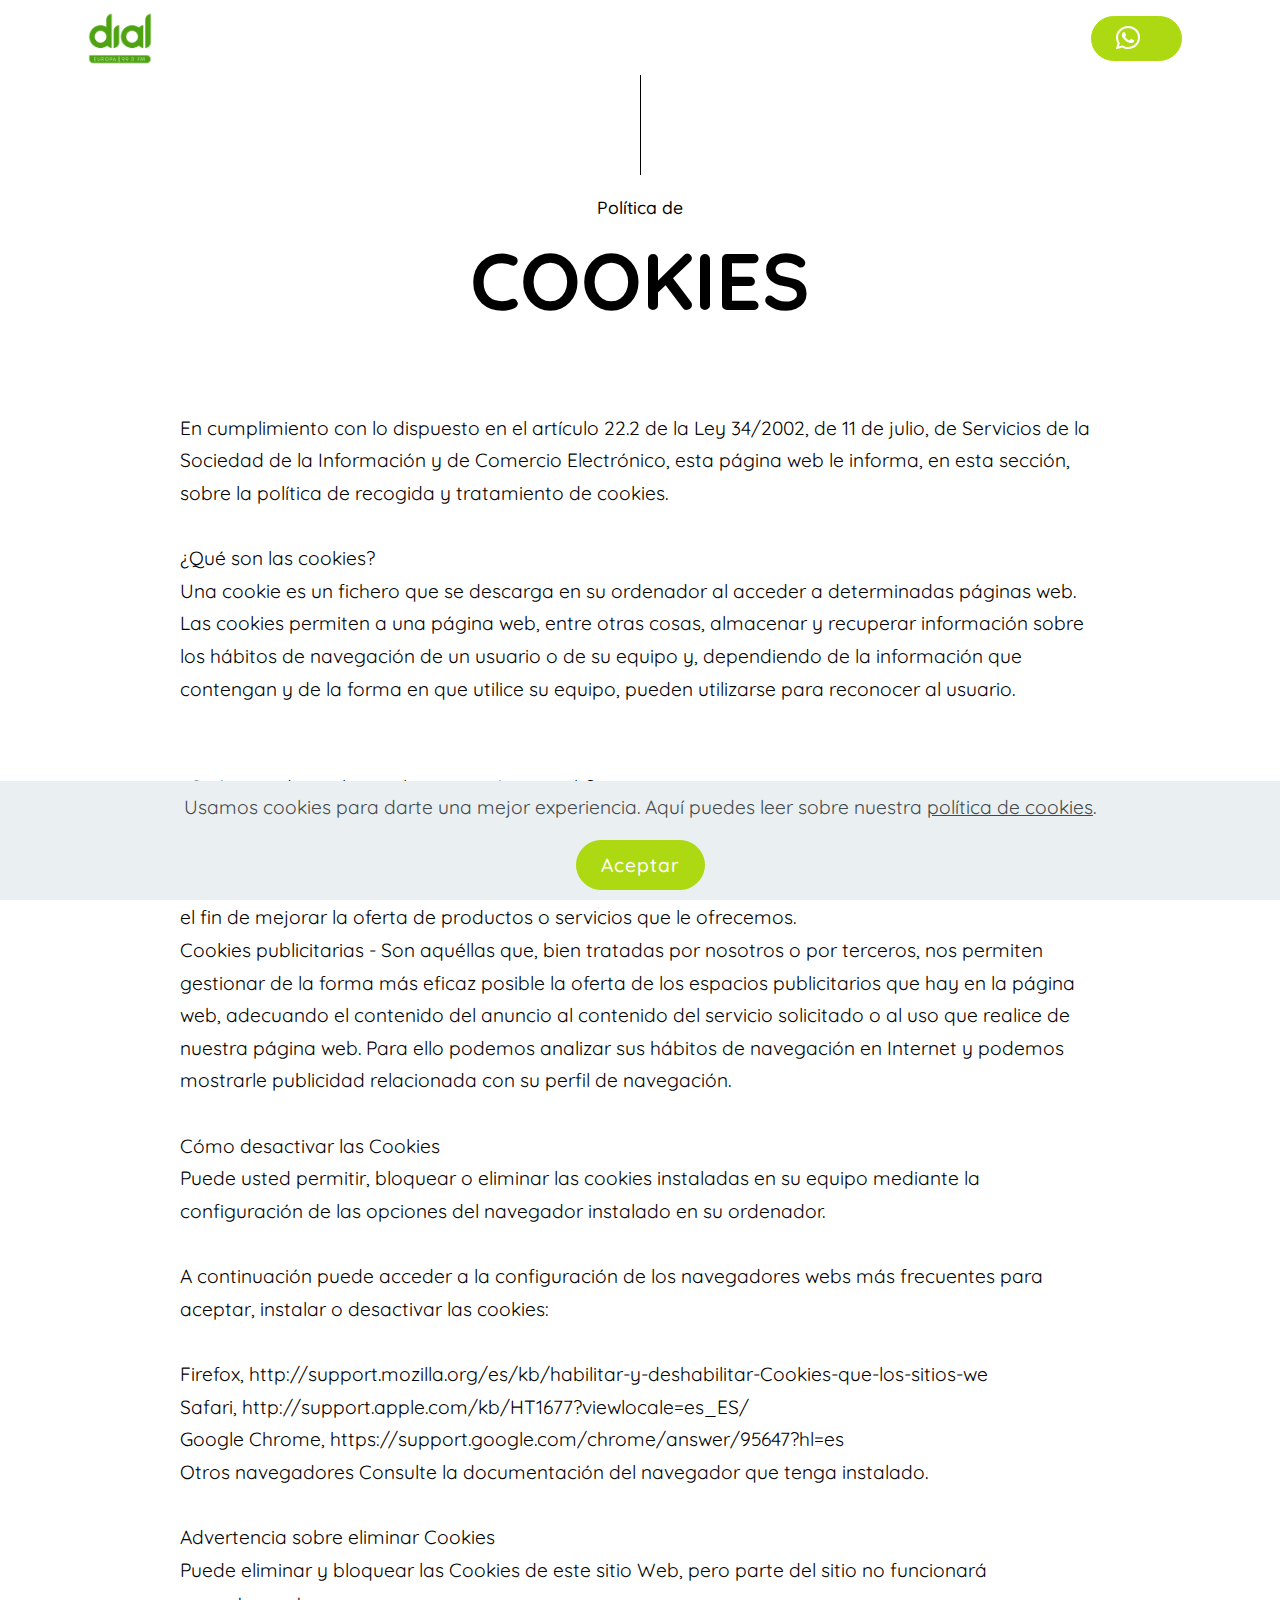
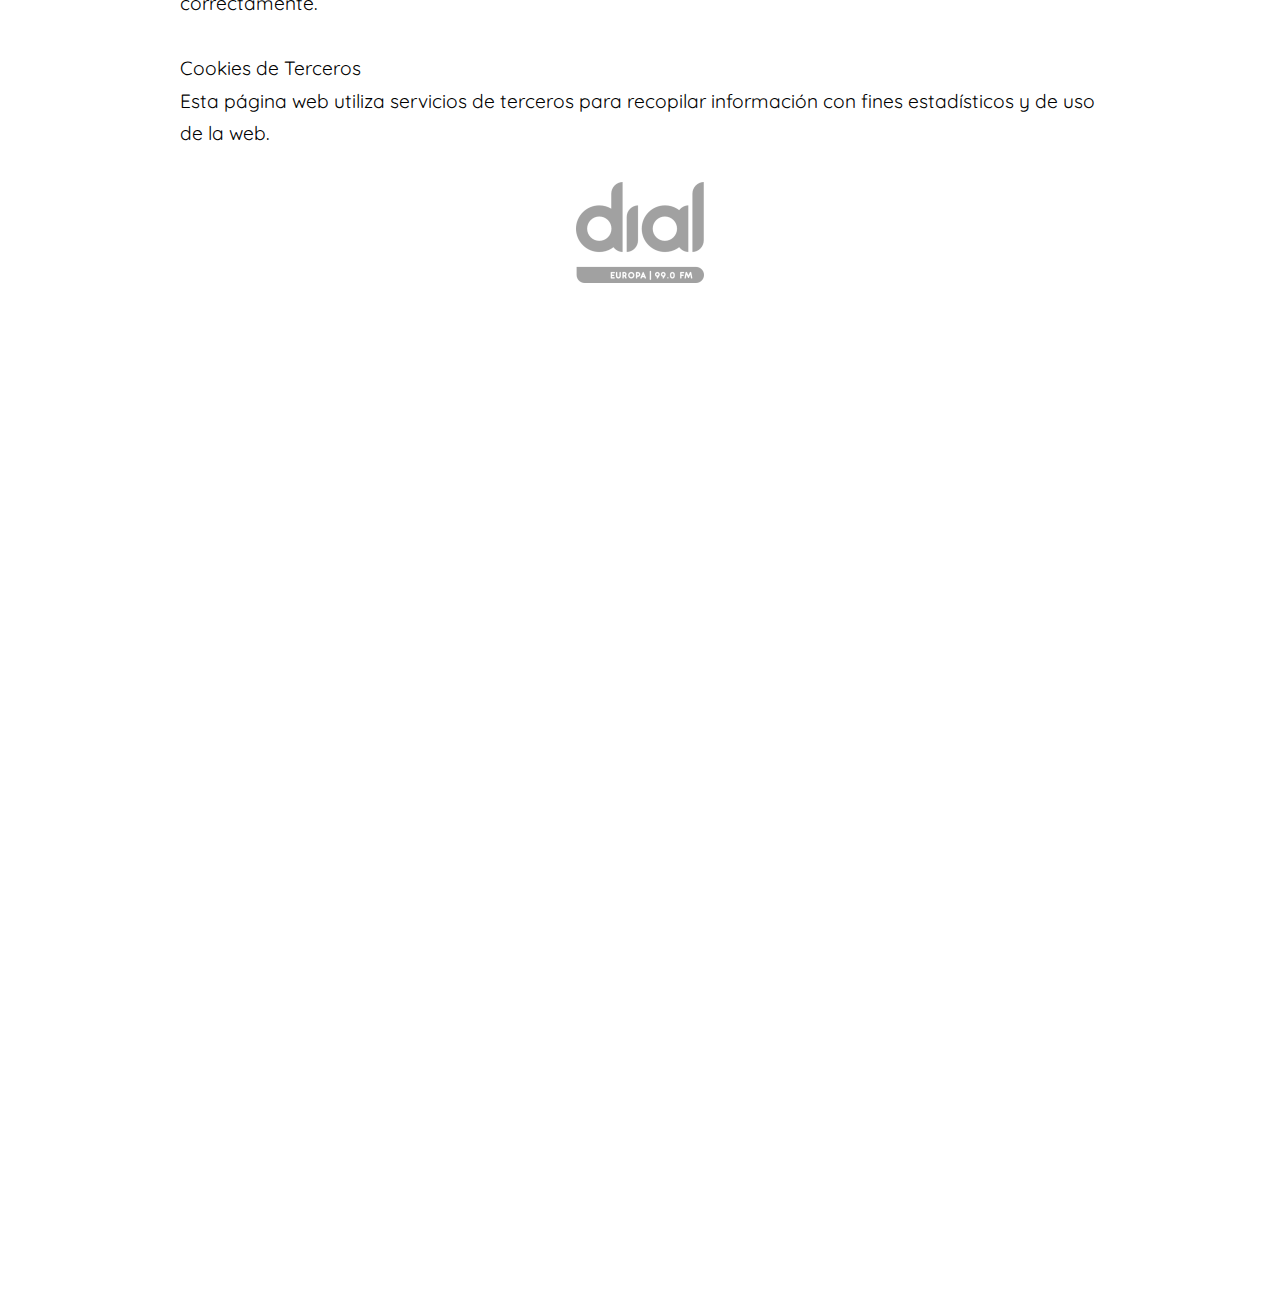
<file: politica-de-cookies.html>
<!DOCTYPE html>
<html  >
<head>
  <!-- Site made with Mobirise Website Builder v5.9.18, https://mobirise.com -->
  <meta charset="UTF-8">
  <meta http-equiv="X-UA-Compatible" content="IE=edge">
  <meta name="generator" content="Mobirise v5.9.18, mobirise.com">
  <meta name="viewport" content="width=device-width, initial-scale=1, minimum-scale=1">
  <link rel="shortcut icon" href="assets/images/logotipo-dial-europa-gris-rgb2-128x101.png" type="image/x-icon">
  <meta name="description" content="">
  
  
  <title>Política de cookies</title>
  <link rel="stylesheet" href="assets/web/assets/mobirise-icons/mobirise-icons.css">
  <link rel="stylesheet" href="assets/tether/tether.min.css">
  <link rel="stylesheet" href="assets/bootstrap/css/bootstrap.min.css">
  <link rel="stylesheet" href="assets/bootstrap/css/bootstrap-grid.min.css">
  <link rel="stylesheet" href="assets/bootstrap/css/bootstrap-reboot.min.css">
  <link rel="stylesheet" href="assets/web/assets/gdpr-plugin/gdpr-styles.css">
  <link rel="stylesheet" href="assets/dropdown/css/style.css">
  <link rel="stylesheet" href="assets/socicon/css/styles.css">
  <link rel="stylesheet" href="assets/theme/css/style.css">
  <link rel="preload" href="https://fonts.googleapis.com/css?family=Quicksand:300,400,500,600,700&display=swap" as="style" onload="this.onload=null;this.rel='stylesheet'">
  <noscript><link rel="stylesheet" href="https://fonts.googleapis.com/css?family=Quicksand:300,400,500,600,700&display=swap"></noscript>
  <link rel="preload" as="style" href="assets/mobirise/css/mbr-additional.css?v=vcXjZg"><link rel="stylesheet" href="assets/mobirise/css/mbr-additional.css?v=vcXjZg" type="text/css">

  
  
  
</head>
<body>

<!-- Analytics -->
<!-- Google tag (gtag.js) -->
<script async src="https://www.googletagmanager.com/gtag/js?id=G-1E6413YRJ4"></script>
<script>
  window.dataLayer = window.dataLayer || [];
  function gtag(){dataLayer.push(arguments);}
  gtag('js', new Date());

  gtag('config', 'G-1E6413YRJ4');
</script>
<!-- /Analytics -->


  
  <section class="menu cid-s5s5lomOoP" once="menu" id="menu1-x">

    


    <nav class="navbar navbar-dropdown navbar-fixed-top navbar-expand-lg">

        <div class="container">
            <div class="navbar-brand">
                <span class="navbar-logo">
                    
                        <a href="index.html"><img src="assets/images/logotipo-dial-verde-rgb-154x133.webp" alt="Arahal al día" style="height: 3.8rem;"></a>
                    
                </span>
                <span class="navbar-caption-wrap"><a class="navbar-caption text-white text-primary display-5" href="index.html#top">ARAHAL AL DÍA</a></span>
            </div>
            <button class="navbar-toggler" type="button" data-toggle="collapse" data-target="#navbarSupportedContent" aria-controls="navbarNavAltMarkup" aria-expanded="false" aria-label="Toggle navigation">
                <div class="hamburger">
                    <span></span>
                    <span></span>
                    <span></span>
                    <span></span>
                </div>
            </button>
            <div class="collapse navbar-collapse" id="navbarSupportedContent">
                <ul class="navbar-nav nav-dropdown" data-app-modern-menu="true"><li class="nav-item">
                        <a class="nav-link link text-white text-primary display-4" href="index.html#top">
                            Inicio</a>
                    </li>
                    <li class="nav-item dropdown"><a class="nav-link link dropdown-toggle text-white display-4" href="https://mobirise.com" aria-expanded="false" data-toggle="dropdown-submenu">
                            Haz que te conozcan</a>
                        <div class="dropdown-menu"><a class="dropdown-item text-white text-primary display-4" href="anunciate.html" aria-expanded="false">Anúnciate</a><a class="text-white dropdown-item display-4" href="https://mobirise.com" aria-expanded="false"></a><a class="text-white dropdown-item text-primary display-4" href="servicios-web.html" aria-expanded="false">Servicios Web</a><a class="text-white dropdown-item display-4" href="https://mobirise.com" aria-expanded="false"></a></div>
                    </li>
                    <li class="nav-item"><a class="nav-link link text-white text-primary display-4" href="index.html#header2-28">
                            Somos</a></li>


                    
                    <li class="nav-item"><a class="nav-link link text-white text-primary display-4" href="index.html#form2-9">
                            Contacto</a></li></ul>
                
                <div class="navbar-buttons mbr-section-btn"><a class="btn btn-sm btn-primary display-4" href="https://wa.me/0034699249122" style="color: rgb(255, 255, 255) !important;"><span class="socicon socicon-whatsapp mbr-iconfont mbr-iconfont-btn"></span></a></div>
            </div>
        </div>
    </nav>

</section>

<section class="content3 cid-sdpkHEayfc" id="content3-z">

    

    

    <div class="container">
        <div class="row justify-content-center">
            <div class="mbr-black col-md-12 col-lg-10">
                <div class="title-align align-center">
                    <h3 class="mbr-section-subtitle mbr-semibold align-center mbr-light mbr-fonts-style display-4">Política de</h3>
                </div>
                <h1 class="mbr-section-title align-center mbr-bold pb-5 mbr-fonts-style display-2">COOKIES</h1>
                <h2 class="mbr-section-title align-left mbr-bold pb-3 mbr-fonts-style display-5"></h2>
                <p class="mbr-text pb-3 align-left mbr-fonts-style display-7">En cumplimiento con lo dispuesto en el artículo 22.2 de la Ley 34/2002, de 11 de julio, de Servicios de la Sociedad de la Información y de Comercio Electrónico, esta página web le informa, en esta sección, sobre la política de recogida y tratamiento de cookies.<br><br>¿Qué son las cookies?<br>Una cookie es un fichero que se descarga en su ordenador al acceder a determinadas páginas web. Las cookies permiten a una página web, entre otras cosas, almacenar y recuperar información sobre los hábitos de navegación de un usuario o de su equipo y, dependiendo de la información que contengan y de la forma en que utilice su equipo, pueden utilizarse para reconocer al usuario.<br><br><br>¿Qué tipos de cookies utiliza esta página web?<br>Cookies de análisis - Son aquéllas que bien tratadas por nosotros o por terceros, nos permiten cuantificar el número de usuarios y así realizar la medición y análisis estadístico de la utilización que hacen los usuarios del servicio ofertado. Para ello se analiza su navegación en nuestra página web con el fin de mejorar la oferta de productos o servicios que le ofrecemos.<br>Cookies publicitarias - Son aquéllas que, bien tratadas por nosotros o por terceros, nos permiten gestionar de la forma más eficaz posible la oferta de los espacios publicitarios que hay en la página web, adecuando el contenido del anuncio al contenido del servicio solicitado o al uso que realice de nuestra página web. Para ello podemos analizar sus hábitos de navegación en Internet y podemos mostrarle publicidad relacionada con su perfil de navegación.<br><br>Cómo desactivar las Cookies<br>Puede usted permitir, bloquear o eliminar las cookies instaladas en su equipo mediante la configuración de las opciones del navegador instalado en su ordenador.<br><br>A continuación puede acceder a la configuración de los navegadores webs más frecuentes para aceptar, instalar o desactivar las cookies:<br><br>Firefox, http://support.mozilla.org/es/kb/habilitar-y-deshabilitar-Cookies-que-los-sitios-we<br>Safari, http://support.apple.com/kb/HT1677?viewlocale=es_ES/<br>Google Chrome, https://support.google.com/chrome/answer/95647?hl=es<br>Otros navegadores Consulte la documentación del navegador que tenga instalado.<br><br>Advertencia sobre eliminar Cookies<br>Puede eliminar y bloquear las Cookies de este sitio Web, pero parte del sitio no funcionará correctamente.<br><br>Cookies de Terceros<br>Esta página web utiliza servicios de terceros para recopilar información con fines estadísticos y de uso de la web.</p>

                <div class="img-align align-center">
                    <img class="signature" src="assets/images/logotipo-dial-europa-gris-rgb2-128x101.png" alt="Arahal al día">
                </div>

            </div>
        </div>
    </div>
</section>

<section once="footers" class="cid-se9aCUKc5G mbr-reveal mbr-parallax-background" id="footer1-2a">

    

    <div class="mbr-overlay" style="opacity: 0.7; background-color: rgb(39, 48, 126);"></div>

    <div class="container">
        <div class="media-container-row align-center mbr-white">
            <div class="row title-row">

                <h1 class="mbr-section-title align-center mbr-bold pb-1 mbr-fonts-style display-5"><strong><a href="#top" class="text-primary">Arahal al día</a>&nbsp;síguenos</strong></h1>

            </div>

            <div class="row social-row">
                <div class="social-list align-right pb-2">
                    
                    
                    
                    
                    
                    
                <div class="soc-item">
                        <a href="https://twitter.com/arahalaldia?lang=en" target="_blank">
                            <span class="mbr-iconfont mbr-iconfont-social socicon-mixer socicon"></span>
                        </a>
                    </div><div class="soc-item">
                        <a href="https://www.facebook.com/ArahalalDia/" target="_blank">
                            <span class="mbr-iconfont mbr-iconfont-social socicon-facebook socicon"></span>
                        </a>
                    </div><div class="soc-item">
                        <a href="https://www.youtube.com/channel/UCodoLdKfbsxU2-nBt4LV7dg" target="_blank">
                            <span class="mbr-iconfont mbr-iconfont-social socicon-youtube socicon"></span>
                        </a>
                    </div><div class="soc-item">
                        <a href="https://www.instagram.com/arahal_al_dia_noticias/" target="_blank">
                            <span class="mbr-iconfont mbr-iconfont-social socicon-instagram socicon"></span>
                        </a>
                    </div><div class="soc-item">
                        <a href="https://www.mixcloud.com/widget/follow/?u=%2Fdialeuropa%2F" target="_blank">
                            <span class="mbr-iconfont mbr-iconfont-social fa-mixcloud fa"></span>
                        </a>
                    </div></div>
            </div>
            <div class="row row-links">
                <ul class="foot-menu">
                    
                    
                    
                    

                <li class="foot-menu-item mbr-fonts-style display-4"><a href="politica-de-privacidad.html" class="text-primary">Política de privacidad</a></li><li class="foot-menu-item mbr-fonts-style display-4"><a href="aviso-legal.html" class="text-primary">Aviso legal</a></li><li class="foot-menu-item mbr-fonts-style display-4"><a href="tel:+34696497768" class="text-primary">Contacto</a></li></ul>
            </div>

            <div class="row row-copirayt">
                <p class="mbr-text mb-0 mbr-fonts-style mbr-white align-center display-4">
                    © Copyright 2024 Arahal al día - <strong>Dial Europa pertenece al grupo Bética de Comunicación SL</strong>. Todos los derechos reservados //<br><a href="http://www.estudio530.com" class="text-primary" target="_blank">Diseñado por Estudio 530</a></p>
            </div>
        </div>
    </div>
</section>


<script src="assets/web/assets/jquery/jquery.min.js"></script>
  <script src="assets/popper/popper.min.js"></script>
  <script src="assets/tether/tether.min.js"></script>
  <script src="assets/bootstrap/js/bootstrap.min.js"></script>
  <script src="assets/web/assets/cookies-alert-plugin/cookies-alert-core.js"></script>
  <script src="assets/web/assets/cookies-alert-plugin/cookies-alert-script.js"></script>
  <script src="assets/smoothscroll/smooth-scroll.js"></script>
  <script src="assets/dropdown/js/nav-dropdown.js"></script>
  <script src="assets/dropdown/js/navbar-dropdown.js"></script>
  <script src="assets/touchswipe/jquery.touch-swipe.min.js"></script>
  <script src="assets/parallax/jarallax.min.js"></script>
  <script src="assets/theme/js/script.js"></script>
  
  
  
<input name="cookieData" type="hidden" data-cookie-cookiesAlertType='false' data-cookie-customDialogSelector='null' data-cookie-colorText='#424a4d' data-cookie-colorBg='rgb(234, 239, 241)' data-cookie-opacityOverlay='80' data-cookie-bgOpacity='undefined' data-cookie-textButton='Aceptar' data-cookie-rejectText='REJECT' data-cookie-colorButton='' data-cookie-rejectColor='' data-cookie-colorLink='#424a4d' data-cookie-underlineLink='true' data-cookie-text="Usamos cookies para darte una mejor experiencia. Aquí puedes leer sobre nuestra <a href='politica-de-cookies.html'>política de cookies</a>.">
  </body>
</html>
</file>
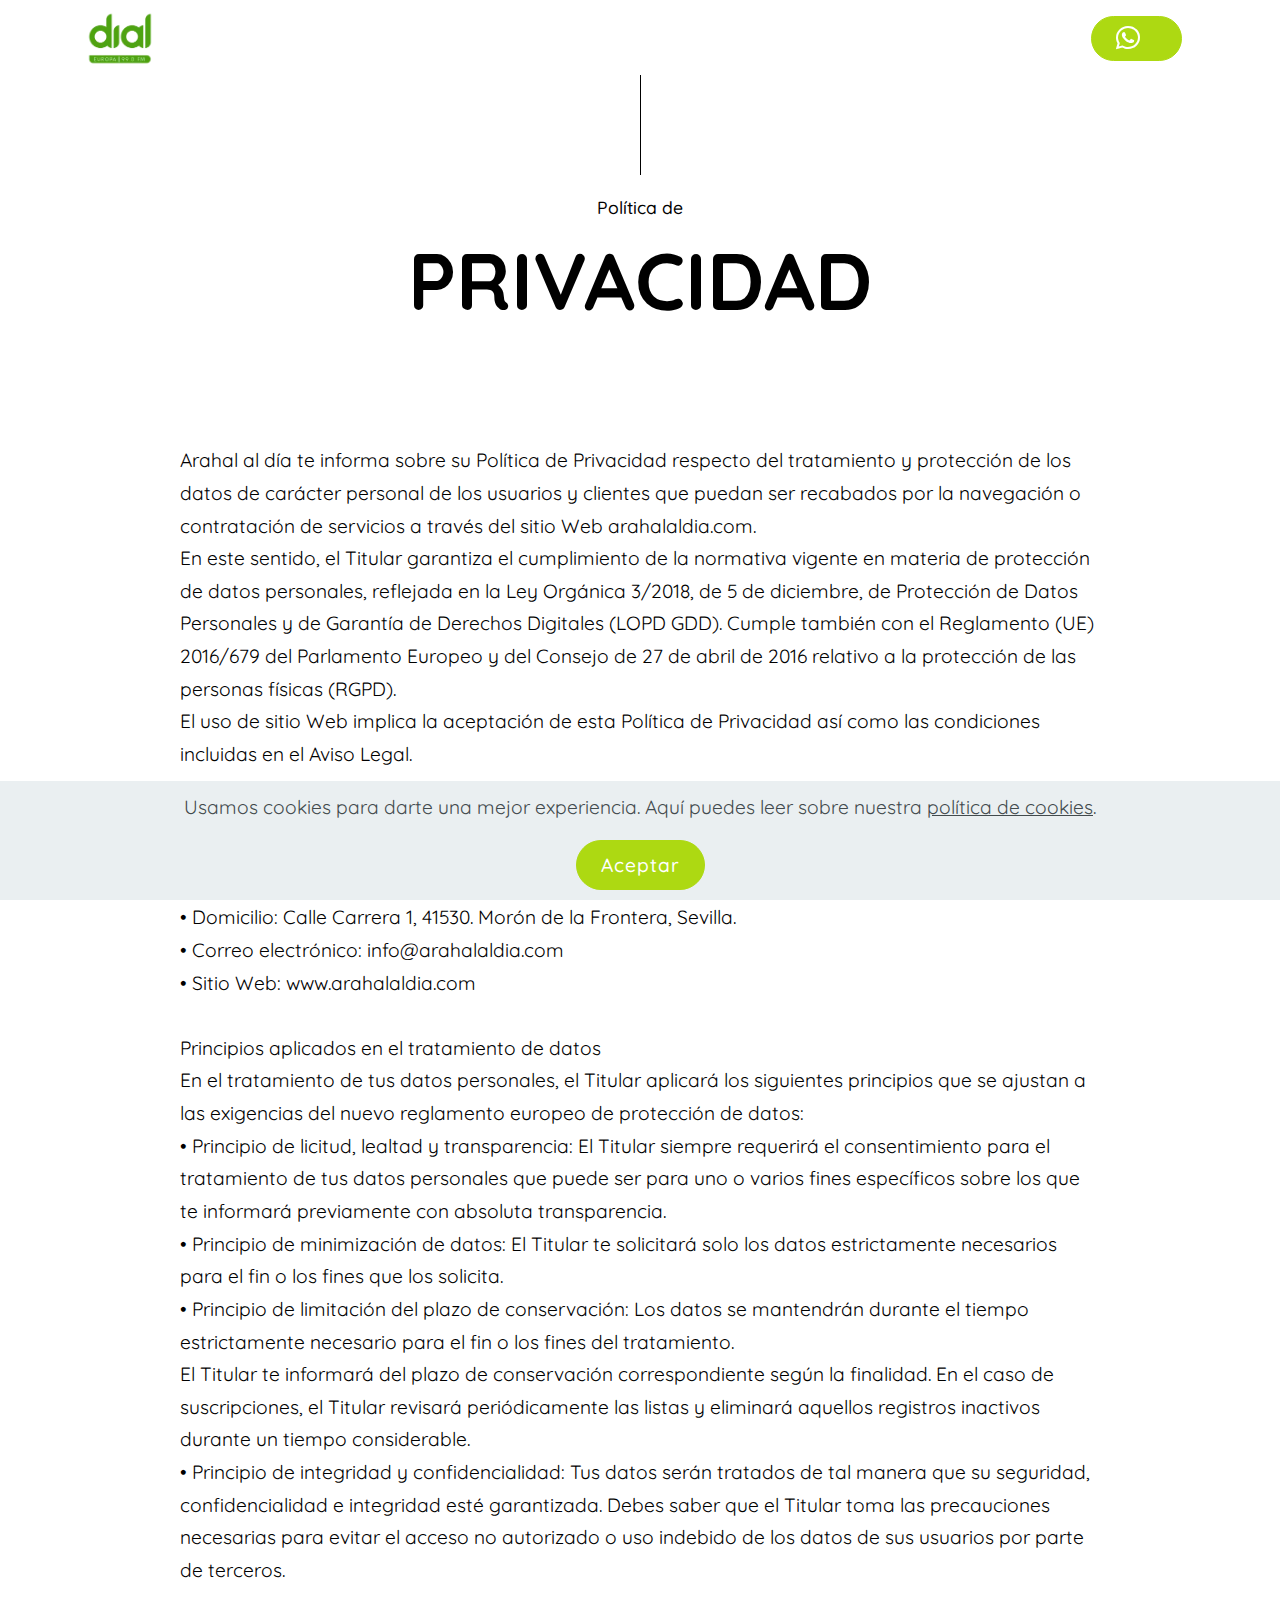
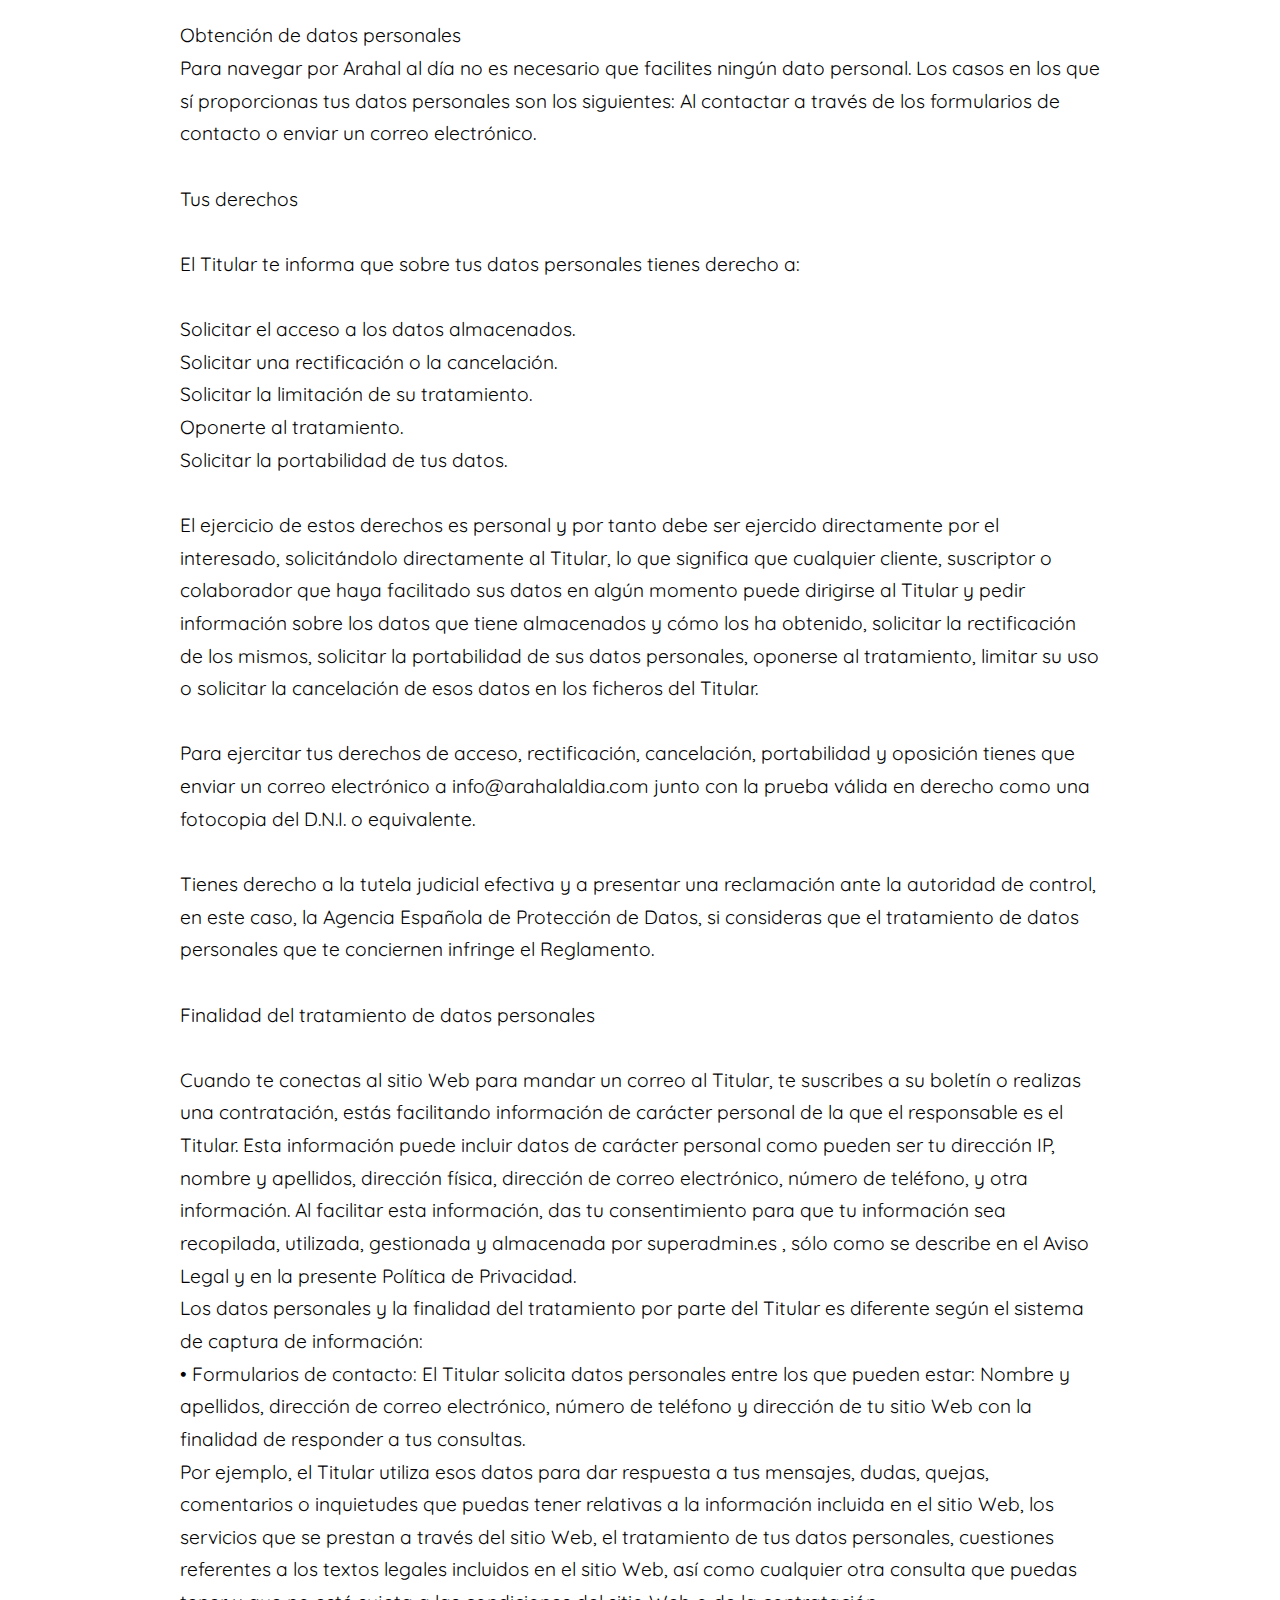
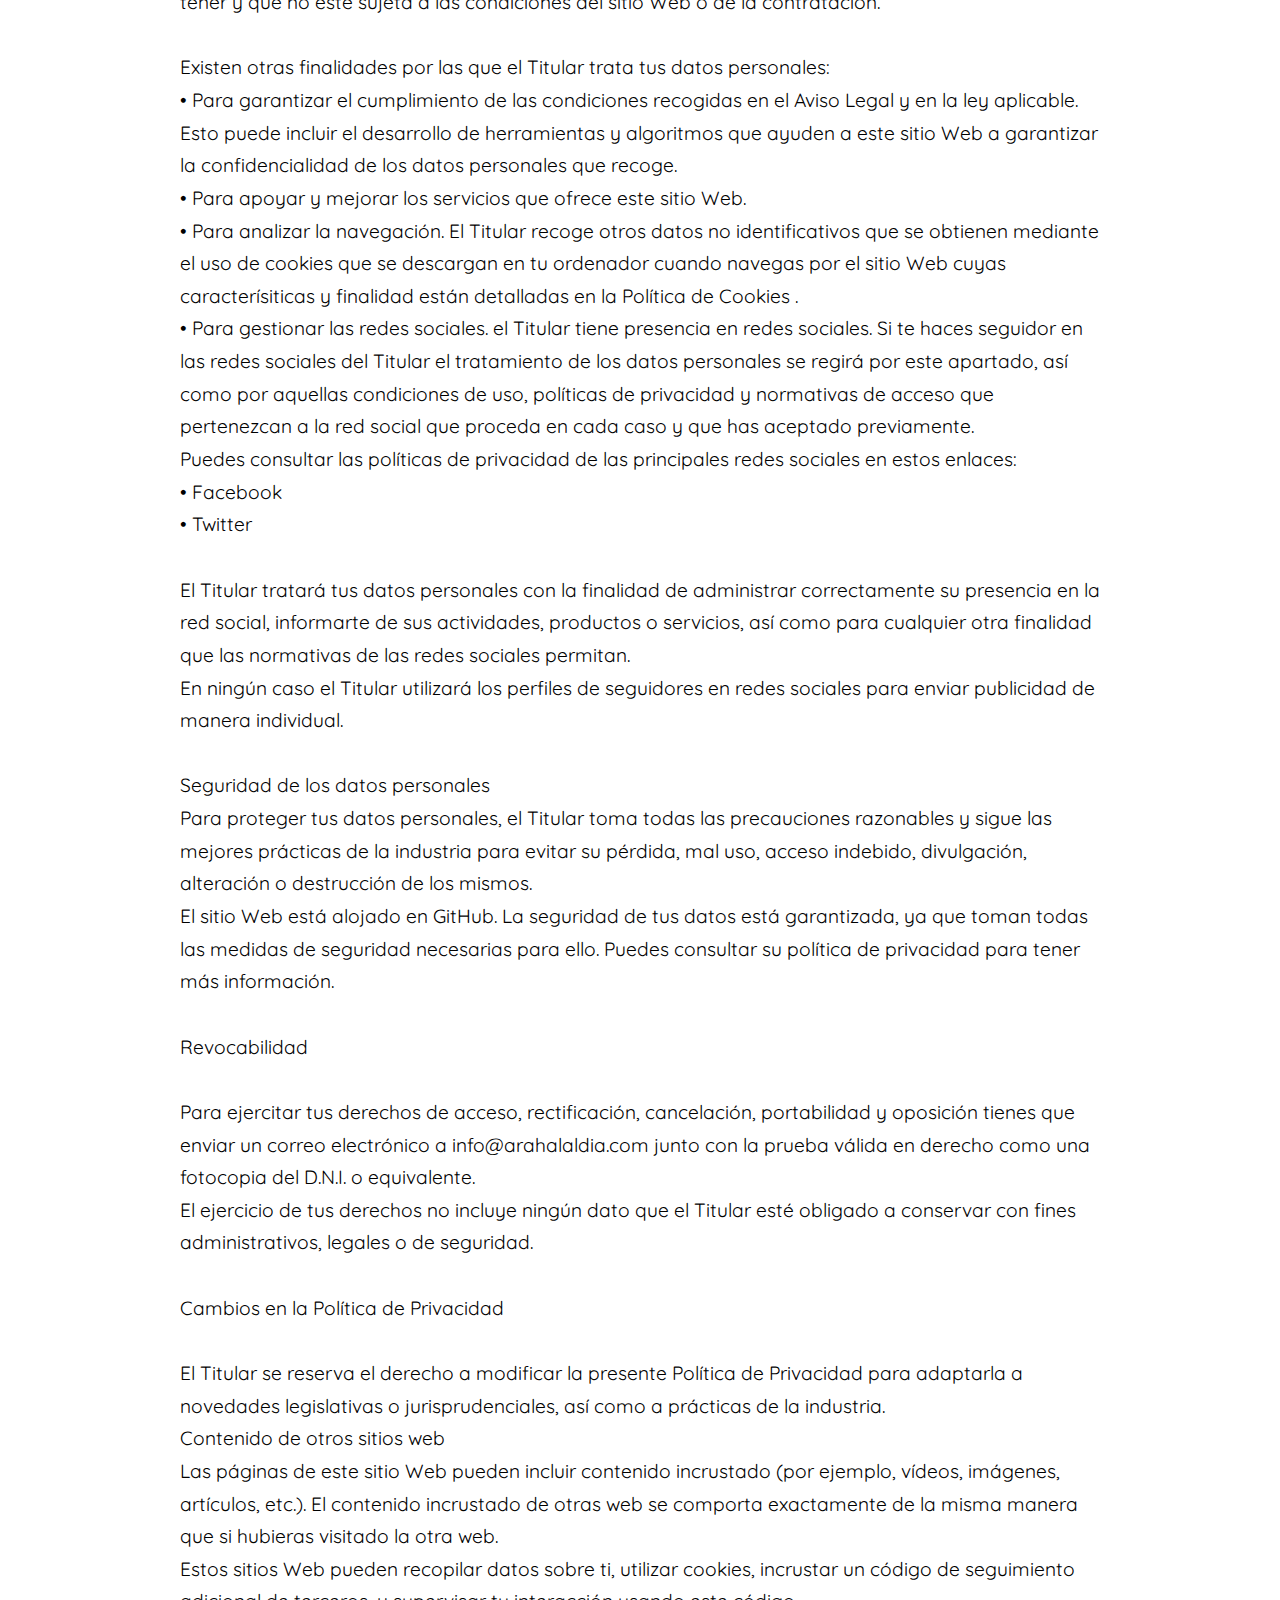
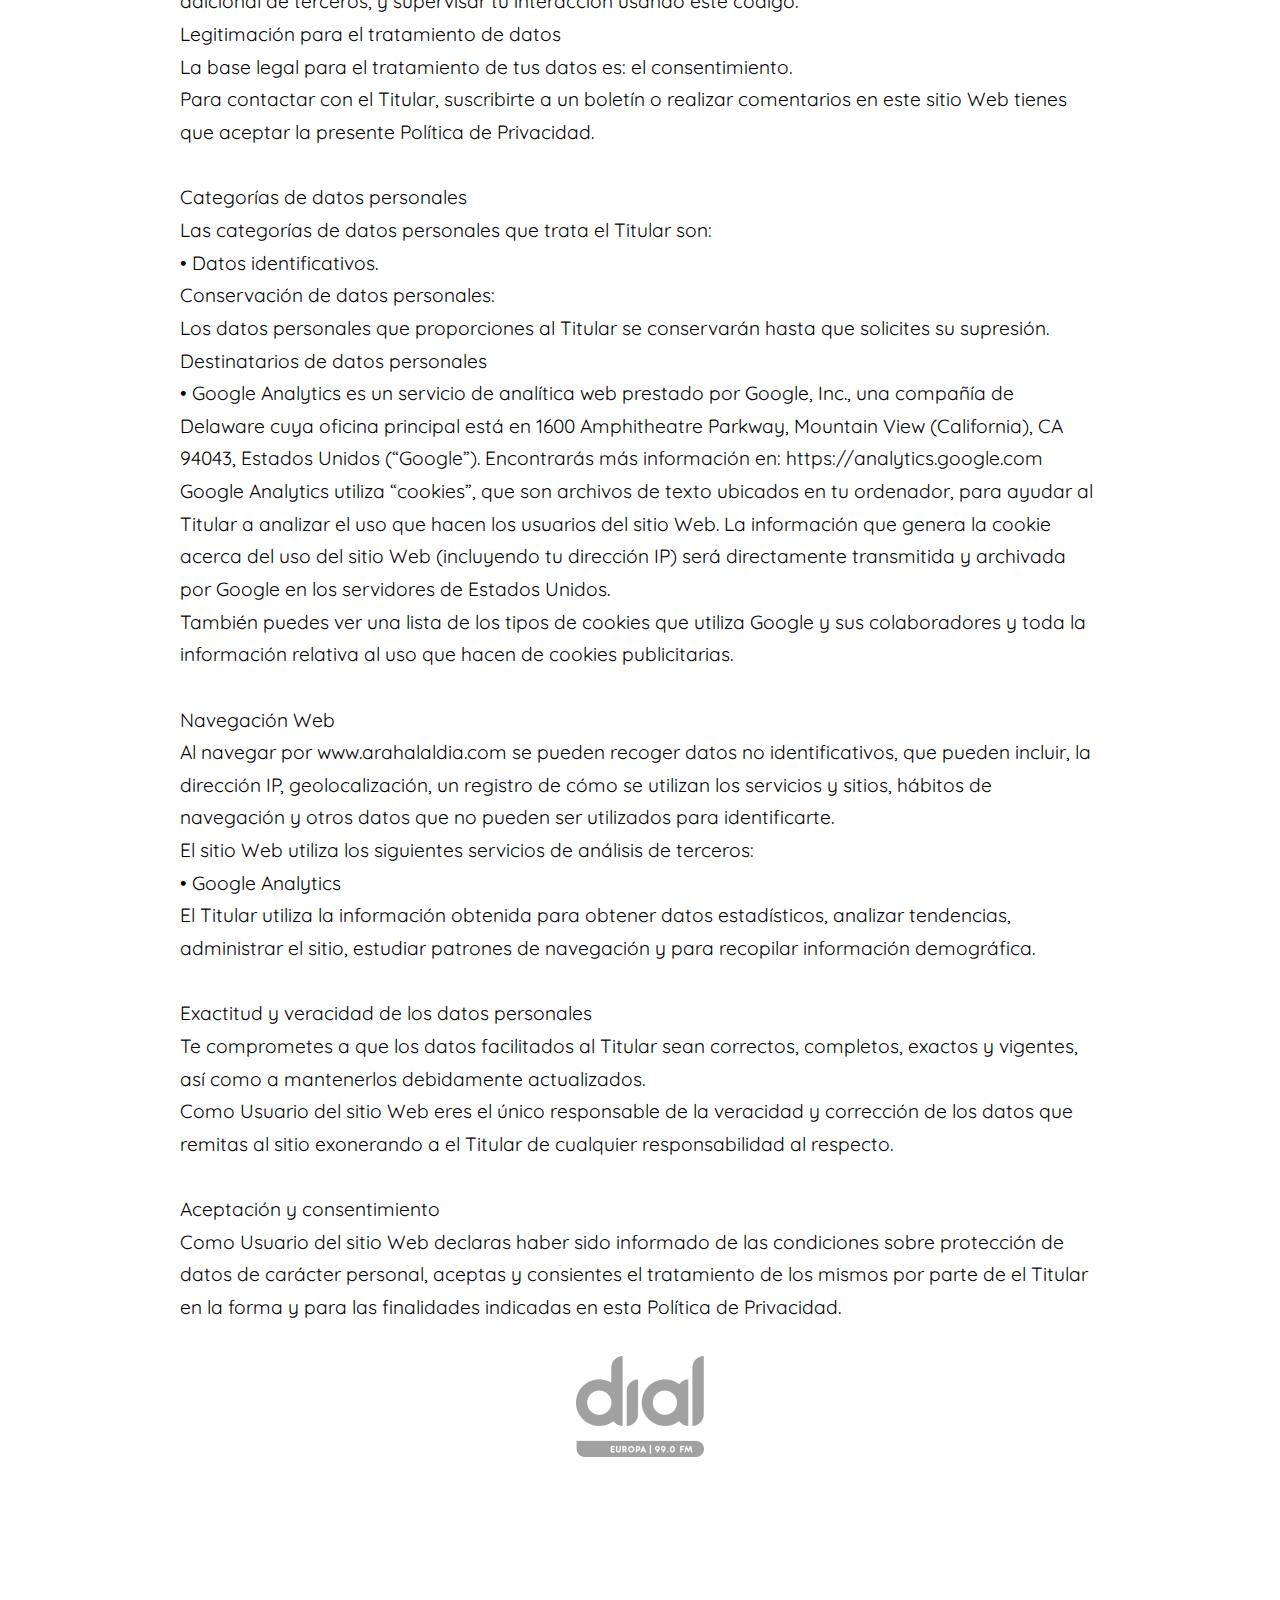
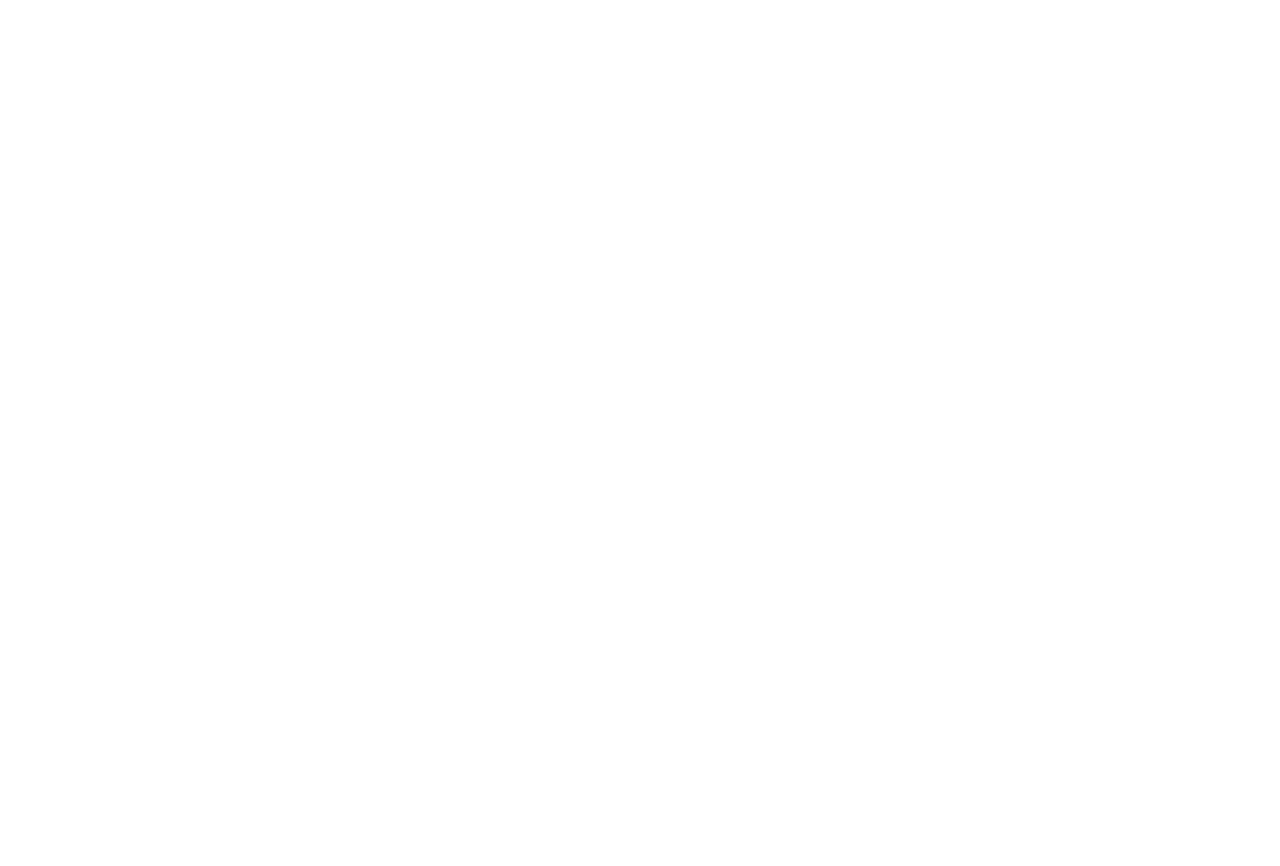
<file: politica-de-privacidad.html>
<!DOCTYPE html>
<html  >
<head>
  <!-- Site made with Mobirise Website Builder v5.9.18, https://mobirise.com -->
  <meta charset="UTF-8">
  <meta http-equiv="X-UA-Compatible" content="IE=edge">
  <meta name="generator" content="Mobirise v5.9.18, mobirise.com">
  <meta name="viewport" content="width=device-width, initial-scale=1, minimum-scale=1">
  <link rel="shortcut icon" href="assets/images/logotipo-dial-europa-gris-rgb2-128x101.png" type="image/x-icon">
  <meta name="description" content="">
  
  
  <title>Política de privacidad</title>
  <link rel="stylesheet" href="assets/web/assets/mobirise-icons/mobirise-icons.css">
  <link rel="stylesheet" href="assets/tether/tether.min.css">
  <link rel="stylesheet" href="assets/bootstrap/css/bootstrap.min.css">
  <link rel="stylesheet" href="assets/bootstrap/css/bootstrap-grid.min.css">
  <link rel="stylesheet" href="assets/bootstrap/css/bootstrap-reboot.min.css">
  <link rel="stylesheet" href="assets/web/assets/gdpr-plugin/gdpr-styles.css">
  <link rel="stylesheet" href="assets/dropdown/css/style.css">
  <link rel="stylesheet" href="assets/socicon/css/styles.css">
  <link rel="stylesheet" href="assets/theme/css/style.css">
  <link rel="preload" href="https://fonts.googleapis.com/css?family=Quicksand:300,400,500,600,700&display=swap" as="style" onload="this.onload=null;this.rel='stylesheet'">
  <noscript><link rel="stylesheet" href="https://fonts.googleapis.com/css?family=Quicksand:300,400,500,600,700&display=swap"></noscript>
  <link rel="preload" as="style" href="assets/mobirise/css/mbr-additional.css?v=ExM0Np"><link rel="stylesheet" href="assets/mobirise/css/mbr-additional.css?v=ExM0Np" type="text/css">

  
  
  
</head>
<body>

<!-- Analytics -->
<!-- Google tag (gtag.js) -->
<script async src="https://www.googletagmanager.com/gtag/js?id=G-1E6413YRJ4"></script>
<script>
  window.dataLayer = window.dataLayer || [];
  function gtag(){dataLayer.push(arguments);}
  gtag('js', new Date());

  gtag('config', 'G-1E6413YRJ4');
</script>
<!-- /Analytics -->


  
  <section class="menu cid-s5s5lomOoP" once="menu" id="menu1-u">

    


    <nav class="navbar navbar-dropdown navbar-fixed-top navbar-expand-lg">

        <div class="container">
            <div class="navbar-brand">
                <span class="navbar-logo">
                    
                        <a href="index.html"><img src="assets/images/logotipo-dial-verde-rgb-154x133.webp" alt="Arahal al día" style="height: 3.8rem;"></a>
                    
                </span>
                <span class="navbar-caption-wrap"><a class="navbar-caption text-white text-primary display-5" href="index.html#top">ARAHAL AL DÍA</a></span>
            </div>
            <button class="navbar-toggler" type="button" data-toggle="collapse" data-target="#navbarSupportedContent" aria-controls="navbarNavAltMarkup" aria-expanded="false" aria-label="Toggle navigation">
                <div class="hamburger">
                    <span></span>
                    <span></span>
                    <span></span>
                    <span></span>
                </div>
            </button>
            <div class="collapse navbar-collapse" id="navbarSupportedContent">
                <ul class="navbar-nav nav-dropdown" data-app-modern-menu="true"><li class="nav-item">
                        <a class="nav-link link text-white text-primary display-4" href="index.html#top">
                            Inicio</a>
                    </li>
                    <li class="nav-item dropdown"><a class="nav-link link dropdown-toggle text-white display-4" href="https://mobirise.com" aria-expanded="false" data-toggle="dropdown-submenu">
                            Haz que te conozcan</a>
                        <div class="dropdown-menu"><a class="dropdown-item text-white text-primary display-4" href="anunciate.html" aria-expanded="false">Anúnciate</a><a class="text-white dropdown-item display-4" href="https://mobirise.com" aria-expanded="false"></a><a class="text-white dropdown-item text-primary display-4" href="servicios-web.html" aria-expanded="false">Servicios Web</a><a class="text-white dropdown-item display-4" href="https://mobirise.com" aria-expanded="false"></a></div>
                    </li>
                    <li class="nav-item"><a class="nav-link link text-white text-primary display-4" href="index.html#header2-28">
                            Somos</a></li>


                    
                    <li class="nav-item"><a class="nav-link link text-white text-primary display-4" href="index.html#form2-9">
                            Contacto</a></li></ul>
                
                <div class="navbar-buttons mbr-section-btn"><a class="btn btn-sm btn-primary display-4" href="https://wa.me/0034699249122" style="color: rgb(255, 255, 255) !important;"><span class="socicon socicon-whatsapp mbr-iconfont mbr-iconfont-btn"></span></a></div>
            </div>
        </div>
    </nav>

</section>

<section class="content3 cid-sdpcDBJzcq" id="content3-w">

    

    

    <div class="container">
        <div class="row justify-content-center">
            <div class="mbr-black col-md-12 col-lg-10">
                <div class="title-align align-center">
                    <h3 class="mbr-section-subtitle mbr-semibold align-center mbr-light mbr-fonts-style display-4">Política de</h3>
                </div>
                <h1 class="mbr-section-title align-center mbr-bold pb-5 mbr-fonts-style display-2">PRIVACIDAD</h1>
                <h2 class="mbr-section-title align-left mbr-bold pb-3 mbr-fonts-style display-5"></h2>
                <p class="mbr-text pb-3 align-left mbr-fonts-style display-7"><br>Arahal al día te informa sobre su Política de Privacidad respecto del tratamiento y protección de los datos de carácter personal de los usuarios y clientes que puedan ser recabados por la navegación o contratación de servicios a través del sitio Web arahalaldia.com. <br>En este sentido, el Titular garantiza el cumplimiento de la normativa vigente en materia de protección de datos personales, reflejada en la Ley Orgánica 3/2018, de 5 de diciembre, de Protección de Datos Personales y de Garantía de Derechos Digitales (LOPD GDD). Cumple también con el Reglamento (UE) 2016/679 del Parlamento Europeo y del Consejo de 27 de abril de 2016 relativo a la protección de las personas físicas (RGPD). <br>El uso de sitio Web implica la aceptación de esta Política de Privacidad así como las condiciones incluidas en el Aviso Legal. <br><br>Identidad del responsable<br>• Titular: Bética de Comunicación SL <br>• CIF: B41401266<br>• Domicilio: Calle Carrera 1, 41530. Morón de la Frontera, Sevilla. <br>• Correo electrónico: info@arahalaldia.com<br>• Sitio Web: www.arahalaldia.com<br><br>Principios aplicados en el tratamiento de datos<br>En el tratamiento de tus datos personales, el Titular aplicará los siguientes principios que se ajustan a las exigencias del nuevo reglamento europeo de protección de datos: <br>• Principio de licitud, lealtad y transparencia: El Titular siempre requerirá el consentimiento para el tratamiento de tus datos personales que puede ser para uno o varios fines específicos sobre los que te informará previamente con absoluta transparencia. <br>• Principio de minimización de datos: El Titular te solicitará solo los datos estrictamente necesarios para el fin o los fines que los solicita. <br>• Principio de limitación del plazo de conservación: Los datos se mantendrán durante el tiempo estrictamente necesario para el fin o los fines del tratamiento. <br>El Titular te informará del plazo de conservación correspondiente según la finalidad. En el caso de suscripciones, el Titular revisará periódicamente las listas y eliminará aquellos registros inactivos durante un tiempo considerable. <br>• Principio de integridad y confidencialidad: Tus datos serán tratados de tal manera que su seguridad, confidencialidad e integridad esté garantizada. Debes saber que el Titular toma las precauciones necesarias para evitar el acceso no autorizado o uso indebido de los datos de sus usuarios por parte de terceros. <br><br>Obtención de datos personales<br>Para navegar por Arahal al día no es necesario que facilites ningún dato personal. Los casos en los que sí proporcionas tus datos personales son los siguientes: Al contactar a través de los formularios de contacto o enviar un correo electrónico.<br><br>Tus derechos<br><br>El Titular te informa que sobre tus datos personales tienes derecho a:<br><br>Solicitar el acceso a los datos almacenados.<br>Solicitar una rectificación o la cancelación.<br>Solicitar la limitación de su tratamiento.<br>Oponerte al tratamiento.<br>Solicitar la portabilidad de tus datos.<br><br>El ejercicio de estos derechos es personal y por tanto debe ser ejercido directamente por el interesado, solicitándolo directamente al Titular, lo que significa que cualquier cliente, suscriptor o colaborador que haya facilitado sus datos en algún momento puede dirigirse al Titular y pedir información sobre los datos que tiene almacenados y cómo los ha obtenido, solicitar la rectificación de los mismos, solicitar la portabilidad de sus datos personales, oponerse al tratamiento, limitar su uso o solicitar la cancelación de esos datos en los ficheros del Titular.<br><br>Para ejercitar tus derechos de acceso, rectificación, cancelación, portabilidad y oposición tienes que enviar un correo electrónico a info@arahalaldia.com junto con la prueba válida en derecho como una fotocopia del D.N.I. o equivalente.<br><br>Tienes derecho a la tutela judicial efectiva y a presentar una reclamación ante la autoridad de control, en este caso, la Agencia Española de Protección de Datos, si consideras que el tratamiento de datos personales que te conciernen infringe el Reglamento.<br><br>Finalidad del tratamiento de datos personales<br><br>Cuando te conectas al sitio Web para mandar un correo al Titular, te suscribes a su boletín o realizas una contratación, estás facilitando información de carácter personal de la que el responsable es el Titular. Esta información puede incluir datos de carácter personal como pueden ser tu dirección IP, nombre y apellidos, dirección física, dirección de correo electrónico, número de teléfono, y otra información. Al facilitar esta información, das tu consentimiento para que tu información sea recopilada, utilizada, gestionada y almacenada por superadmin.es , sólo como se describe en el Aviso Legal y en la presente Política de Privacidad. <br>Los datos personales y la finalidad del tratamiento por parte del Titular es diferente según el sistema de captura de información: <br>• Formularios de contacto: El Titular solicita datos personales entre los que pueden estar: Nombre y apellidos, dirección de correo electrónico, número de teléfono y dirección de tu sitio Web con la finalidad de responder a tus consultas. <br>Por ejemplo, el Titular utiliza esos datos para dar respuesta a tus mensajes, dudas, quejas, comentarios o inquietudes que puedas tener relativas a la información incluida en el sitio Web, los servicios que se prestan a través del sitio Web, el tratamiento de tus datos personales, cuestiones referentes a los textos legales incluidos en el sitio Web, así como cualquier otra consulta que puedas tener y que no esté sujeta a las condiciones del sitio Web o de la contratación. <br><br>Existen otras finalidades por las que el Titular trata tus datos personales: <br>• Para garantizar el cumplimiento de las condiciones recogidas en el Aviso Legal y en la ley aplicable. Esto puede incluir el desarrollo de herramientas y algoritmos que ayuden a este sitio Web a garantizar la confidencialidad de los datos personales que recoge. <br>• Para apoyar y mejorar los servicios que ofrece este sitio Web. <br>• Para analizar la navegación. El Titular recoge otros datos no identificativos que se obtienen mediante el uso de cookies que se descargan en tu ordenador cuando navegas por el sitio Web cuyas caracterísiticas y finalidad están detalladas en la Política de Cookies . <br>• Para gestionar las redes sociales. el Titular tiene presencia en redes sociales. Si te haces seguidor en las redes sociales del Titular el tratamiento de los datos personales se regirá por este apartado, así como por aquellas condiciones de uso, políticas de privacidad y normativas de acceso que pertenezcan a la red social que proceda en cada caso y que has aceptado previamente. <br>Puedes consultar las políticas de privacidad de las principales redes sociales en estos enlaces: <br>• Facebook<br>• Twitter<br><br>El Titular tratará tus datos personales con la finalidad de administrar correctamente su presencia en la red social, informarte de sus actividades, productos o servicios, así como para cualquier otra finalidad que las normativas de las redes sociales permitan. <br>En ningún caso el Titular utilizará los perfiles de seguidores en redes sociales para enviar publicidad de manera individual. <br><br>Seguridad de los datos personales<br>Para proteger tus datos personales, el Titular toma todas las precauciones razonables y sigue las mejores prácticas de la industria para evitar su pérdida, mal uso, acceso indebido, divulgación, alteración o destrucción de los mismos. <br>El sitio Web está alojado en GitHub. La seguridad de tus datos está garantizada, ya que toman todas las medidas de seguridad necesarias para ello. Puedes consultar su política de privacidad para tener más información. <br><br>Revocabilidad <br><br>Para ejercitar tus derechos de acceso, rectificación, cancelación, portabilidad y oposición tienes que enviar un correo electrónico a info@arahalaldia.com junto con la prueba válida en derecho como una fotocopia del D.N.I. o equivalente. <br>El ejercicio de tus derechos no incluye ningún dato que el Titular esté obligado a conservar con fines administrativos, legales o de seguridad. <br><br>Cambios en la Política de Privacidad <br><br>El Titular se reserva el derecho a modificar la presente Política de Privacidad para adaptarla a novedades legislativas o jurisprudenciales, así como a prácticas de la industria. <br>Contenido de otros sitios web<br>Las páginas de este sitio Web pueden incluir contenido incrustado (por ejemplo, vídeos, imágenes, artículos, etc.). El contenido incrustado de otras web se comporta exactamente de la misma manera que si hubieras visitado la otra web. <br>Estos sitios Web pueden recopilar datos sobre ti, utilizar cookies, incrustar un código de seguimiento adicional de terceros, y supervisar tu interacción usando este código. <br>Legitimación para el tratamiento de datos<br>La base legal para el tratamiento de tus datos es: el consentimiento. <br>Para contactar con el Titular, suscribirte a un boletín o realizar comentarios en este sitio Web tienes que aceptar la presente Política de Privacidad. <br><br>Categorías de datos personales <br>Las categorías de datos personales que trata el Titular son: <br>• Datos identificativos. <br>Conservación de datos personales:<br>Los datos personales que proporciones al Titular se conservarán hasta que solicites su supresión. <br>Destinatarios de datos personales<br>• Google Analytics es un servicio de analítica web prestado por Google, Inc., una compañía de Delaware cuya oficina principal está en 1600 Amphitheatre Parkway, Mountain View (California), CA 94043, Estados Unidos (“Google”). Encontrarás más información en: https://analytics.google.com <br>Google Analytics utiliza “cookies”, que son archivos de texto ubicados en tu ordenador, para ayudar al Titular a analizar el uso que hacen los usuarios del sitio Web. La información que genera la cookie acerca del uso del sitio Web (incluyendo tu dirección IP) será directamente transmitida y archivada por Google en los servidores de Estados Unidos. <br>También puedes ver una lista de los tipos de cookies que utiliza Google y sus colaboradores y toda la información relativa al uso que hacen de cookies publicitarias. <br><br>Navegación Web<br>Al navegar por www.arahalaldia.com se pueden recoger datos no identificativos, que pueden incluir, la dirección IP, geolocalización, un registro de cómo se utilizan los servicios y sitios, hábitos de navegación y otros datos que no pueden ser utilizados para identificarte. <br>El sitio Web utiliza los siguientes servicios de análisis de terceros: <br>• Google Analytics <br>El Titular utiliza la información obtenida para obtener datos estadísticos, analizar tendencias, administrar el sitio, estudiar patrones de navegación y para recopilar información demográfica. <br><br>Exactitud y veracidad de los datos personales<br>Te comprometes a que los datos facilitados al Titular sean correctos, completos, exactos y vigentes, así como a mantenerlos debidamente actualizados. <br>Como Usuario del sitio Web eres el único responsable de la veracidad y corrección de los datos que remitas al sitio exonerando a el Titular de cualquier responsabilidad al respecto. <br><br>Aceptación y consentimiento<br>Como Usuario del sitio Web declaras haber sido informado de las condiciones sobre protección de datos de carácter personal, aceptas y consientes el tratamiento de los mismos por parte de el Titular en la forma y para las finalidades indicadas en esta Política de Privacidad.&nbsp;&nbsp;</p>

                <div class="img-align align-center">
                    <img class="signature" src="assets/images/logotipo-dial-europa-gris-rgb2-128x101.png" alt="">
                </div>

            </div>
        </div>
    </div>
</section>

<section once="footers" class="cid-se9aCUKc5G mbr-reveal mbr-parallax-background" id="footer1-2a">

    

    <div class="mbr-overlay" style="opacity: 0.7; background-color: rgb(39, 48, 126);"></div>

    <div class="container">
        <div class="media-container-row align-center mbr-white">
            <div class="row title-row">

                <h1 class="mbr-section-title align-center mbr-bold pb-1 mbr-fonts-style display-5"><strong><a href="#top" class="text-primary">Arahal al día</a>&nbsp;síguenos</strong></h1>

            </div>

            <div class="row social-row">
                <div class="social-list align-right pb-2">
                    
                    
                    
                    
                    
                    
                <div class="soc-item">
                        <a href="https://twitter.com/arahalaldia?lang=en" target="_blank">
                            <span class="mbr-iconfont mbr-iconfont-social socicon-mixer socicon"></span>
                        </a>
                    </div><div class="soc-item">
                        <a href="https://www.facebook.com/ArahalalDia/" target="_blank">
                            <span class="mbr-iconfont mbr-iconfont-social socicon-facebook socicon"></span>
                        </a>
                    </div><div class="soc-item">
                        <a href="https://www.youtube.com/channel/UCodoLdKfbsxU2-nBt4LV7dg" target="_blank">
                            <span class="mbr-iconfont mbr-iconfont-social socicon-youtube socicon"></span>
                        </a>
                    </div><div class="soc-item">
                        <a href="https://www.instagram.com/arahal_al_dia_noticias/" target="_blank">
                            <span class="mbr-iconfont mbr-iconfont-social socicon-instagram socicon"></span>
                        </a>
                    </div><div class="soc-item">
                        <a href="https://www.mixcloud.com/widget/follow/?u=%2Fdialeuropa%2F" target="_blank">
                            <span class="mbr-iconfont mbr-iconfont-social fa-mixcloud fa"></span>
                        </a>
                    </div></div>
            </div>
            <div class="row row-links">
                <ul class="foot-menu">
                    
                    
                    
                    

                <li class="foot-menu-item mbr-fonts-style display-4"><a href="politica-de-privacidad.html" class="text-primary">Política de privacidad</a></li><li class="foot-menu-item mbr-fonts-style display-4"><a href="aviso-legal.html" class="text-primary">Aviso legal</a></li><li class="foot-menu-item mbr-fonts-style display-4"><a href="tel:+34696497768" class="text-primary">Contacto</a></li></ul>
            </div>

            <div class="row row-copirayt">
                <p class="mbr-text mb-0 mbr-fonts-style mbr-white align-center display-4">
                    © Copyright 2024 Arahal al día - <strong>Dial Europa pertenece al grupo Bética de Comunicación SL</strong>. Todos los derechos reservados //<br><a href="http://www.estudio530.com" class="text-primary" target="_blank">Diseñado por Estudio 530</a></p>
            </div>
        </div>
    </div>
</section>


<script src="assets/web/assets/jquery/jquery.min.js"></script>
  <script src="assets/popper/popper.min.js"></script>
  <script src="assets/tether/tether.min.js"></script>
  <script src="assets/bootstrap/js/bootstrap.min.js"></script>
  <script src="assets/web/assets/cookies-alert-plugin/cookies-alert-core.js"></script>
  <script src="assets/web/assets/cookies-alert-plugin/cookies-alert-script.js"></script>
  <script src="assets/smoothscroll/smooth-scroll.js"></script>
  <script src="assets/dropdown/js/nav-dropdown.js"></script>
  <script src="assets/dropdown/js/navbar-dropdown.js"></script>
  <script src="assets/touchswipe/jquery.touch-swipe.min.js"></script>
  <script src="assets/parallax/jarallax.min.js"></script>
  <script src="assets/theme/js/script.js"></script>
  
  
  
<input name="cookieData" type="hidden" data-cookie-cookiesAlertType='false' data-cookie-customDialogSelector='null' data-cookie-colorText='#424a4d' data-cookie-colorBg='rgb(234, 239, 241)' data-cookie-opacityOverlay='80' data-cookie-bgOpacity='undefined' data-cookie-textButton='Aceptar' data-cookie-rejectText='REJECT' data-cookie-colorButton='' data-cookie-rejectColor='' data-cookie-colorLink='#424a4d' data-cookie-underlineLink='true' data-cookie-text="Usamos cookies para darte una mejor experiencia. Aquí puedes leer sobre nuestra <a href='politica-de-cookies.html'>política de cookies</a>.">
  </body>
</html>
</file>
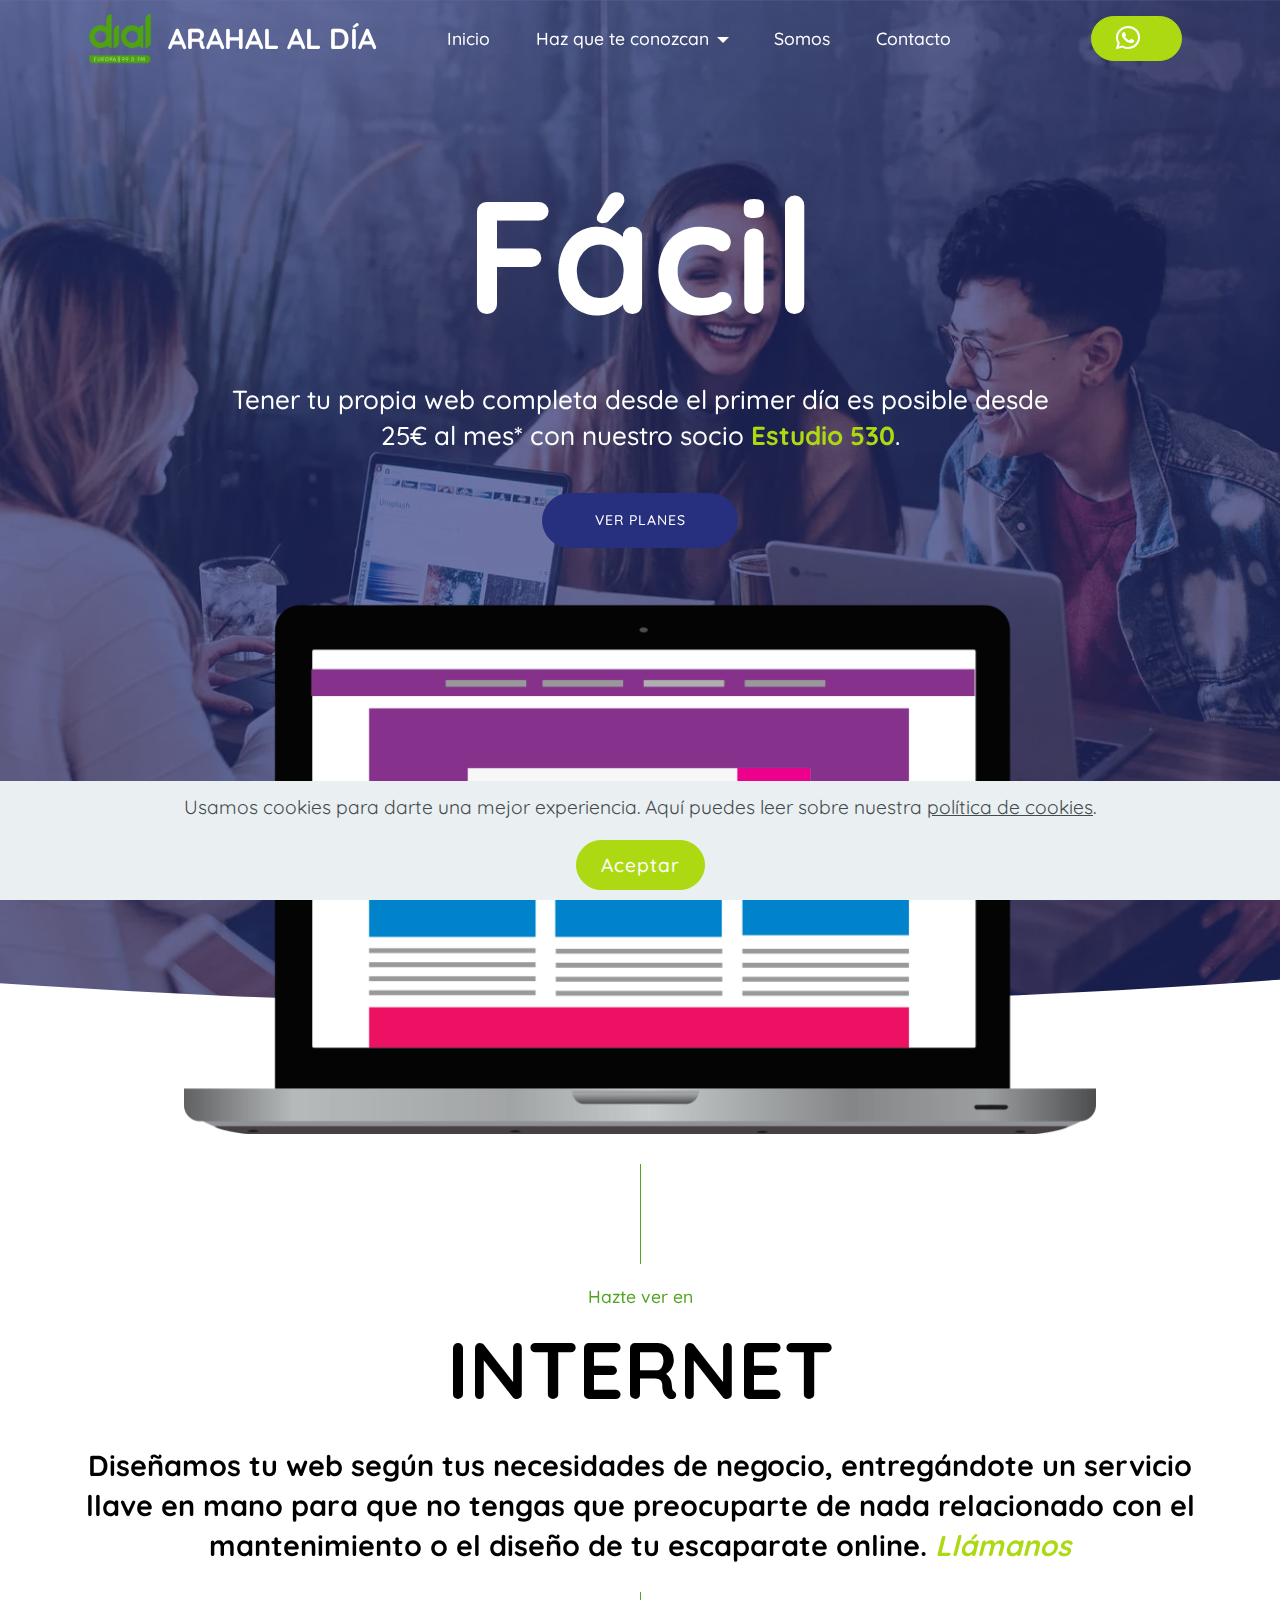
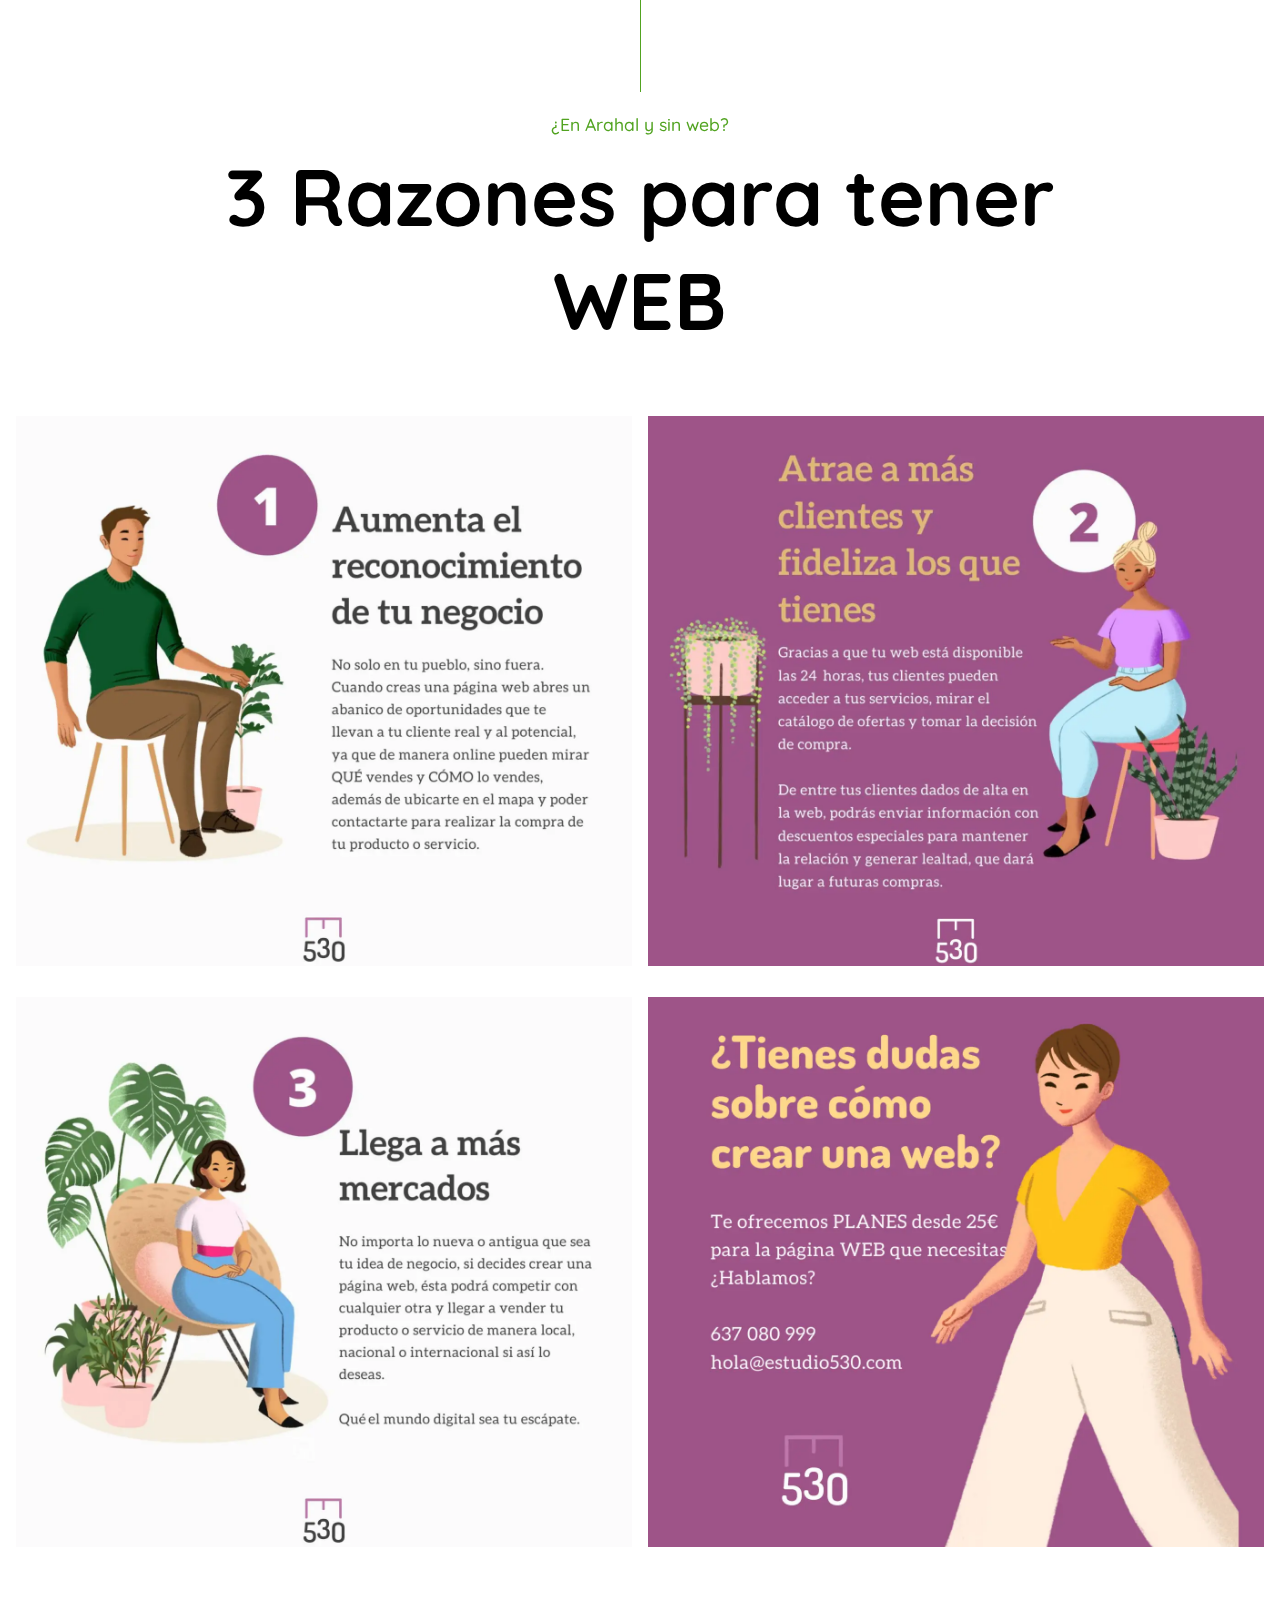
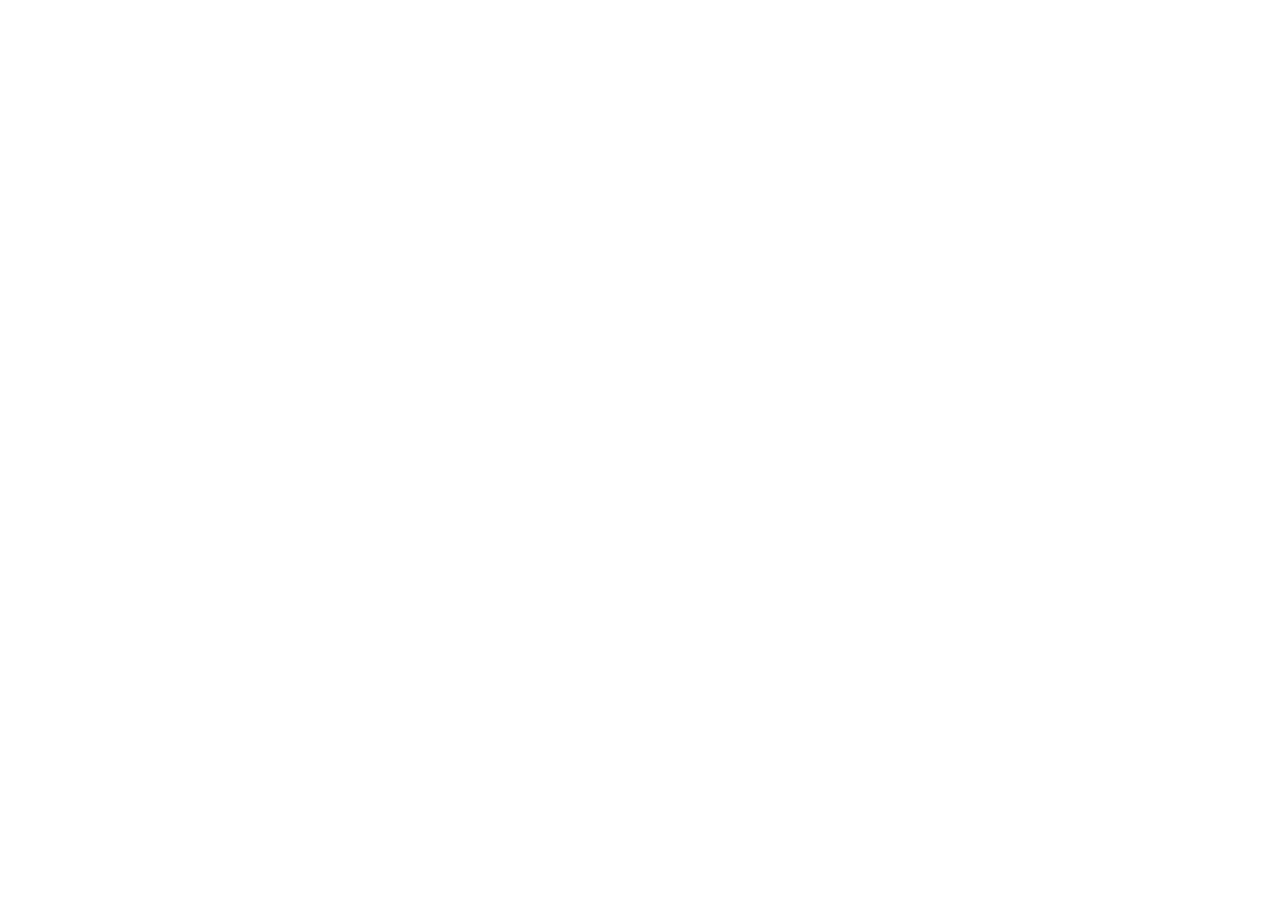
<file: servicios-web.html>
<!DOCTYPE html>
<html  >
<head>
  <!-- Site made with Mobirise Website Builder v5.9.18, https://mobirise.com -->
  <meta charset="UTF-8">
  <meta http-equiv="X-UA-Compatible" content="IE=edge">
  <meta name="generator" content="Mobirise v5.9.18, mobirise.com">
  <meta name="twitter:card" content="summary_large_image"/>
  <meta name="twitter:image:src" content="assets/images/servicios-web-meta.png">
  <meta property="og:image" content="assets/images/servicios-web-meta.png">
  <meta name="twitter:title" content="Servicios Web">
  <meta name="viewport" content="width=device-width, initial-scale=1, minimum-scale=1">
  <link rel="shortcut icon" href="assets/images/logotipo-dial-europa-gris-rgb2-128x101.png" type="image/x-icon">
  <meta name="description" content="Tener web propia es fácil y económico: Desde 25€ al mes (más IVA) tendrás tu Web completa desde el primer día.">
  
  
  <title>Servicios Web</title>
  <link rel="stylesheet" href="assets/web/assets/mobirise-icons/mobirise-icons.css">
  <link rel="stylesheet" href="assets/tether/tether.min.css">
  <link rel="stylesheet" href="assets/bootstrap/css/bootstrap.min.css">
  <link rel="stylesheet" href="assets/bootstrap/css/bootstrap-grid.min.css">
  <link rel="stylesheet" href="assets/bootstrap/css/bootstrap-reboot.min.css">
  <link rel="stylesheet" href="assets/web/assets/gdpr-plugin/gdpr-styles.css">
  <link rel="stylesheet" href="assets/dropdown/css/style.css">
  <link rel="stylesheet" href="assets/socicon/css/styles.css">
  <link rel="stylesheet" href="assets/theme/css/style.css">
  <link rel="preload" href="https://fonts.googleapis.com/css?family=Quicksand:300,400,500,600,700&display=swap" as="style" onload="this.onload=null;this.rel='stylesheet'">
  <noscript><link rel="stylesheet" href="https://fonts.googleapis.com/css?family=Quicksand:300,400,500,600,700&display=swap"></noscript>
  <link rel="preload" as="style" href="assets/mobirise/css/mbr-additional.css?v=Zk0eN5"><link rel="stylesheet" href="assets/mobirise/css/mbr-additional.css?v=Zk0eN5" type="text/css">

  
  
  
</head>
<body>

<!-- Analytics -->
<!-- Google tag (gtag.js) -->
<script async src="https://www.googletagmanager.com/gtag/js?id=G-1E6413YRJ4"></script>
<script>
  window.dataLayer = window.dataLayer || [];
  function gtag(){dataLayer.push(arguments);}
  gtag('js', new Date());

  gtag('config', 'G-1E6413YRJ4');
</script>
<!-- /Analytics -->


  
  <section class="menu cid-s5s5lomOoP" once="menu" id="menu1-18">

    


    <nav class="navbar navbar-dropdown navbar-fixed-top navbar-expand-lg">

        <div class="container">
            <div class="navbar-brand">
                <span class="navbar-logo">
                    
                        <a href="index.html"><img src="assets/images/logotipo-dial-verde-rgb-154x133.webp" alt="Arahal al día" style="height: 3.8rem;"></a>
                    
                </span>
                <span class="navbar-caption-wrap"><a class="navbar-caption text-white text-primary display-5" href="index.html#top">ARAHAL AL DÍA</a></span>
            </div>
            <button class="navbar-toggler" type="button" data-toggle="collapse" data-target="#navbarSupportedContent" aria-controls="navbarNavAltMarkup" aria-expanded="false" aria-label="Toggle navigation">
                <div class="hamburger">
                    <span></span>
                    <span></span>
                    <span></span>
                    <span></span>
                </div>
            </button>
            <div class="collapse navbar-collapse" id="navbarSupportedContent">
                <ul class="navbar-nav nav-dropdown" data-app-modern-menu="true"><li class="nav-item">
                        <a class="nav-link link text-white text-primary display-4" href="index.html#top">
                            Inicio</a>
                    </li>
                    <li class="nav-item dropdown"><a class="nav-link link dropdown-toggle text-white display-4" href="https://mobirise.com" aria-expanded="false" data-toggle="dropdown-submenu">
                            Haz que te conozcan</a>
                        <div class="dropdown-menu"><a class="dropdown-item text-white text-primary display-4" href="anunciate.html" aria-expanded="false">Anúnciate</a><a class="text-white dropdown-item display-4" href="https://mobirise.com" aria-expanded="false"></a><a class="text-white dropdown-item text-primary display-4" href="servicios-web.html" aria-expanded="false">Servicios Web</a><a class="text-white dropdown-item display-4" href="https://mobirise.com" aria-expanded="false"></a></div>
                    </li>
                    <li class="nav-item"><a class="nav-link link text-white text-primary display-4" href="index.html#header2-28">
                            Somos</a></li>


                    
                    <li class="nav-item"><a class="nav-link link text-white text-primary display-4" href="index.html#form2-9">
                            Contacto</a></li></ul>
                
                <div class="navbar-buttons mbr-section-btn"><a class="btn btn-sm btn-primary display-4" href="https://wa.me/0034699249122" style="color: rgb(255, 255, 255) !important;"><span class="socicon socicon-whatsapp mbr-iconfont mbr-iconfont-btn"></span></a></div>
            </div>
        </div>
    </nav>

</section>

<section class="header01 cid-sdS48ZuchR mbr-parallax-background" id="header01-1a">

    

    <div class="mbr-overlay" style="opacity: 0.6; background-color: rgb(39, 48, 126);"></div>
    <svg xmlns="http://www.w3.org/2000/svg" xmlns:xlink="http://www.w3.org/1999/xlink" width="1380px" height="760px" viewBox="0 0 1380 760" preserveAspectRatio="xMidYMid meet">
        <defs id="svgEditorDefs">
            <polygon id="svgEditorShapeDefs" style="fill:khaki;stroke:black;vector-effect:non-scaling-stroke;stroke-width:0px;"></polygon>
        </defs>
        <rect id="svgEditorBackground" x="0" y="0" width="1380" height="760" style="fill: none; stroke: none;"></rect>
        <path d="M0.3577131120350206,0.819491525482845h-1.5000000000000355ZM0.3577131120350206,-3.1805084745172603h-1.5000000000000355ZM-0.14228688796500222,-4.180508474517258h5.000000000000002a5,5,0,0,1,0,6.00000000000003h-5.000000000000025a5,5,0,0,0,0,-6.00000000000003ZM5.8577131120349835,-1.1805084745172634h1.0000000000000249Z" style="fill:khaki; stroke:black; vector-effect:non-scaling-stroke;stroke-width:0px;" id="e2_shape" transform="matrix(1.01506 82.3743 -245.478 0.34062 392.311 526.125)"></path>
    </svg>
    <div class="container align-center">
        <div class="row justify-content-center">
            <div class="mbr-white col-md-12 col-lg-9">
                <h1 class="mbr-section-title mbr-bold pb-3 mbr-fonts-style display-1">
                    Fácil</h1>
                <p class="mbr-text pb-3 mbr-semibold mbr-fonts-style display-5">
                    Tener tu propia web completa desde el primer día es posible desde 25€ al mes* con nuestro socio <a href="http://www.estudio530.com" class="text-primary"><strong>Estudio 530</strong></a>.</p>
                <div class="mbr-section-btn"><a class="btn btn-lg btn-danger display-4" href="https://www.estudio530.com/index.html#header4-61">VER PLANES</a></div>
            </div>
            <div class="pt-5 align-center">
                <img src="assets/images/11.png" alt="Mobirise" style="width: 80%;">
            </div>
        </div>
    </div>
</section>

<section class="info1 cid-sdS5CQCWfy" id="info1-1b">

    

    

    <div class="container align-center">
        <div class="row">
            <div class="mbr-black col-md-12 col-lg-12">
                <h3 class="mbr-section-subtitle mbr-semibold align-center mbr-light mbr-fonts-style display-4">Hazte ver en</h3>
                <h1 class="mbr-section-title mbr-bold pb-3 mbr-fonts-style display-2">INTERNET</h1>
                <p class="mbr-text mbr-bold mbr-fonts-style display-5">Diseñamos tu web según tus necesidades de negocio, entregándote un servicio llave en mano para que no tengas que preocuparte de nada relacionado con el mantenimiento o el diseño de tu escaparate online.&nbsp;<a href="tel:+34637080999" class="text-primary"><strong><em>Llámanos</em></strong></a><br><br></p>

            </div>
        </div>
    </div>
</section>

<section class="images1 cid-sdWRECjVKo" id="image1-1i">

    

    
    <div class="container-fluid">
        <div class="row mbr-white">

            <div class="mbr-white col-md-12 col-lg-10">
                <div class="title-align align-center">
                    <h3 class="mbr-section-subtitle mbr-semibold align-center mbr-light mbr-fonts-style display-4">¿En Arahal y sin web?</h3>
                </div>
                <h1 class="mbr-section-title align-center mbr-bold pb-5 mbr-fonts-style display-2">3 Razones para tener WEB</h1>
            </div>


            <div class="card item features-image col-12 col-md-6">
                <div class="item-wrapper">
                    <div class="card-img">
                        <img src="assets/images/estudio-530-3-razones-para-tener-web-de-pueblo-2-1354x1354.webp" alt="Estudio 530 - Arahal al dia">
                    </div>
                    
                </div>
            </div>
            <div class="card item features-image col-12 col-md-6">
                <div class="item-wrapper">
                    <div class="card-img">
                        <img src="assets/images/estudio-530-3-razones-para-tener-web-de-pueblo-3-1354x1354.webp" alt="Estudio 530 - Arahal al dia">
                    </div>
                    
                </div>
            </div>
            



        </div>
    </div>

</section>

<section class="images1 cid-sdWS0FfCFt" id="image1-1j">

    

    
    <div class="container-fluid">
        <div class="row mbr-white">

            <div class="mbr-white col-md-12 col-lg-10">
                <div class="title-align align-center">
                    
                </div>
                
            </div>


            <div class="card item features-image col-12 col-md-6">
                <div class="item-wrapper">
                    <div class="card-img">
                        <img src="assets/images/estudio-530-3-razones-para-tener-web-de-pueblo-4-1354x1354.webp" alt="Estudio 530 - Arahal al dia">
                    </div>
                    
                </div>
            </div>
            <div class="card item features-image col-12 col-md-6">
                <div class="item-wrapper">
                    <div class="card-img">
                        <img src="assets/images/estudio-530-3-razones-para-tener-web-de-pueblo-5-1354x1354.webp" alt="Estudio 530 - Arahal al dia">
                    </div>
                    
                </div>
            </div>
            



        </div>
    </div>

</section>

<section once="footers" class="cid-se9aCUKc5G mbr-reveal mbr-parallax-background" id="footer1-2a">

    

    <div class="mbr-overlay" style="opacity: 0.7; background-color: rgb(39, 48, 126);"></div>

    <div class="container">
        <div class="media-container-row align-center mbr-white">
            <div class="row title-row">

                <h1 class="mbr-section-title align-center mbr-bold pb-1 mbr-fonts-style display-5"><strong><a href="#top" class="text-primary">Arahal al día</a>&nbsp;síguenos</strong></h1>

            </div>

            <div class="row social-row">
                <div class="social-list align-right pb-2">
                    
                    
                    
                    
                    
                    
                <div class="soc-item">
                        <a href="https://twitter.com/arahalaldia?lang=en" target="_blank">
                            <span class="mbr-iconfont mbr-iconfont-social socicon-mixer socicon"></span>
                        </a>
                    </div><div class="soc-item">
                        <a href="https://www.facebook.com/ArahalalDia/" target="_blank">
                            <span class="mbr-iconfont mbr-iconfont-social socicon-facebook socicon"></span>
                        </a>
                    </div><div class="soc-item">
                        <a href="https://www.youtube.com/channel/UCodoLdKfbsxU2-nBt4LV7dg" target="_blank">
                            <span class="mbr-iconfont mbr-iconfont-social socicon-youtube socicon"></span>
                        </a>
                    </div><div class="soc-item">
                        <a href="https://www.instagram.com/arahal_al_dia_noticias/" target="_blank">
                            <span class="mbr-iconfont mbr-iconfont-social socicon-instagram socicon"></span>
                        </a>
                    </div><div class="soc-item">
                        <a href="https://www.mixcloud.com/widget/follow/?u=%2Fdialeuropa%2F" target="_blank">
                            <span class="mbr-iconfont mbr-iconfont-social fa-mixcloud fa"></span>
                        </a>
                    </div></div>
            </div>
            <div class="row row-links">
                <ul class="foot-menu">
                    
                    
                    
                    

                <li class="foot-menu-item mbr-fonts-style display-4"><a href="politica-de-privacidad.html" class="text-primary">Política de privacidad</a></li><li class="foot-menu-item mbr-fonts-style display-4"><a href="aviso-legal.html" class="text-primary">Aviso legal</a></li><li class="foot-menu-item mbr-fonts-style display-4"><a href="tel:+34696497768" class="text-primary">Contacto</a></li></ul>
            </div>

            <div class="row row-copirayt">
                <p class="mbr-text mb-0 mbr-fonts-style mbr-white align-center display-4">
                    © Copyright 2024 Arahal al día - <strong>Dial Europa pertenece al grupo Bética de Comunicación SL</strong>. Todos los derechos reservados //<br><a href="http://www.estudio530.com" class="text-primary" target="_blank">Diseñado por Estudio 530</a></p>
            </div>
        </div>
    </div>
</section>


<script src="assets/web/assets/jquery/jquery.min.js"></script>
  <script src="assets/popper/popper.min.js"></script>
  <script src="assets/tether/tether.min.js"></script>
  <script src="assets/bootstrap/js/bootstrap.min.js"></script>
  <script src="assets/web/assets/cookies-alert-plugin/cookies-alert-core.js"></script>
  <script src="assets/web/assets/cookies-alert-plugin/cookies-alert-script.js"></script>
  <script src="assets/smoothscroll/smooth-scroll.js"></script>
  <script src="assets/dropdown/js/nav-dropdown.js"></script>
  <script src="assets/dropdown/js/navbar-dropdown.js"></script>
  <script src="assets/touchswipe/jquery.touch-swipe.min.js"></script>
  <script src="assets/parallax/jarallax.min.js"></script>
  <script src="assets/theme/js/script.js"></script>
  
  
  
<input name="cookieData" type="hidden" data-cookie-cookiesAlertType='false' data-cookie-customDialogSelector='null' data-cookie-colorText='#424a4d' data-cookie-colorBg='rgb(234, 239, 241)' data-cookie-opacityOverlay='80' data-cookie-bgOpacity='undefined' data-cookie-textButton='Aceptar' data-cookie-rejectText='REJECT' data-cookie-colorButton='' data-cookie-rejectColor='' data-cookie-colorLink='#424a4d' data-cookie-underlineLink='true' data-cookie-text="Usamos cookies para darte una mejor experiencia. Aquí puedes leer sobre nuestra <a href='politica-de-cookies.html'>política de cookies</a>.">
  </body>
</html>
</file>
<file: assets/web/assets/mobirise-icons2/mobirise2.css>
@font-face {
  font-family: 'Moririse2';
  font-display: swap;
  src:  url('mobirise2.eot?f2bix4');
  src:  url('mobirise2.eot?f2bix4#iefix') format('embedded-opentype'),
    url('mobirise2.ttf?f2bix4') format('truetype'),
    url('mobirise2.woff?f2bix4') format('woff'),
    url('mobirise2.svg?f2bix4#mobirise2') format('svg');
  font-weight: normal;
  font-style: normal;
}

[class^="mobi-"], [class*=" mobi-"] {
  /* use !important to prevent issues with browser extensions that change fonts */
  font-family: 'Moririse2' !important;
  speak: none;
  font-style: normal;
  font-weight: normal;
  font-variant: normal;
  text-transform: none;
  line-height: 1;

  /* Better Font Rendering =========== */
  -webkit-font-smoothing: antialiased;
  -moz-osx-font-smoothing: grayscale;
}

.mobi-mbri-add-submenu:before {
  content: "\e900";
}
.mobi-mbri-alert:before {
  content: "\e901";
}
.mobi-mbri-align-center:before {
  content: "\e902";
}
.mobi-mbri-align-justify:before {
  content: "\e903";
}
.mobi-mbri-align-left:before {
  content: "\e904";
}
.mobi-mbri-align-right:before {
  content: "\e905";
}
.mobi-mbri-android:before {
  content: "\e906";
}
.mobi-mbri-apple:before {
  content: "\e907";
}
.mobi-mbri-arrow-down:before {
  content: "\e908";
}
.mobi-mbri-arrow-next:before {
  content: "\e909";
}
.mobi-mbri-arrow-prev:before {
  content: "\e90a";
}
.mobi-mbri-arrow-up:before {
  content: "\e90b";
}
.mobi-mbri-bold:before {
  content: "\e90c";
}
.mobi-mbri-bookmark:before {
  content: "\e90d";
}
.mobi-mbri-bootstrap:before {
  content: "\e90e";
}
.mobi-mbri-briefcase:before {
  content: "\e90f";
}
.mobi-mbri-browse:before {
  content: "\e910";
}
.mobi-mbri-bulleted-list:before {
  content: "\e911";
}
.mobi-mbri-calendar:before {
  content: "\e912";
}
.mobi-mbri-camera:before {
  content: "\e913";
}
.mobi-mbri-cart-add:before {
  content: "\e914";
}
.mobi-mbri-cart-full:before {
  content: "\e915";
}
.mobi-mbri-cash:before {
  content: "\e916";
}
.mobi-mbri-change-style:before {
  content: "\e917";
}
.mobi-mbri-chat:before {
  content: "\e918";
}
.mobi-mbri-clock:before {
  content: "\e919";
}
.mobi-mbri-close:before {
  content: "\e91a";
}
.mobi-mbri-cloud:before {
  content: "\e91b";
}
.mobi-mbri-code:before {
  content: "\e91c";
}
.mobi-mbri-contact-form:before {
  content: "\e91d";
}
.mobi-mbri-credit-card:before {
  content: "\e91e";
}
.mobi-mbri-cursor-click:before {
  content: "\e91f";
}
.mobi-mbri-cust-feedback:before {
  content: "\e920";
}
.mobi-mbri-database:before {
  content: "\e921";
}
.mobi-mbri-delivery:before {
  content: "\e922";
}
.mobi-mbri-desktop:before {
  content: "\e923";
}
.mobi-mbri-devices:before {
  content: "\e924";
}
.mobi-mbri-down:before {
  content: "\e925";
}
.mobi-mbri-download-2:before {
  content: "\e926";
}
.mobi-mbri-download:before {
  content: "\e927";
}
.mobi-mbri-drag-n-drop-2:before {
  content: "\e928";
}
.mobi-mbri-drag-n-drop:before {
  content: "\e929";
}
.mobi-mbri-edit-2:before {
  content: "\e92a";
}
.mobi-mbri-edit:before {
  content: "\e92b";
}
.mobi-mbri-error:before {
  content: "\e92c";
}
.mobi-mbri-extension:before {
  content: "\e92d";
}
.mobi-mbri-features:before {
  content: "\e92e";
}
.mobi-mbri-file:before {
  content: "\e92f";
}
.mobi-mbri-flag:before {
  content: "\e930";
}
.mobi-mbri-folder:before {
  content: "\e931";
}
.mobi-mbri-gift:before {
  content: "\e932";
}
.mobi-mbri-github:before {
  content: "\e933";
}
.mobi-mbri-globe-2:before {
  content: "\e934";
}
.mobi-mbri-globe:before {
  content: "\e935";
}
.mobi-mbri-growing-chart:before {
  content: "\e936";
}
.mobi-mbri-hearth:before {
  content: "\e937";
}
.mobi-mbri-help:before {
  content: "\e938";
}
.mobi-mbri-home:before {
  content: "\e939";
}
.mobi-mbri-hot-cup:before {
  content: "\e93a";
}
.mobi-mbri-idea:before {
  content: "\e93b";
}
.mobi-mbri-image-gallery:before {
  content: "\e93c";
}
.mobi-mbri-image-slider:before {
  content: "\e93d";
}
.mobi-mbri-info:before {
  content: "\e93e";
}
.mobi-mbri-italic:before {
  content: "\e93f";
}
.mobi-mbri-key:before {
  content: "\e940";
}
.mobi-mbri-laptop:before {
  content: "\e941";
}
.mobi-mbri-layers:before {
  content: "\e942";
}
.mobi-mbri-left-right:before {
  content: "\e943";
}
.mobi-mbri-left:before {
  content: "\e944";
}
.mobi-mbri-letter:before {
  content: "\e945";
}
.mobi-mbri-like:before {
  content: "\e946";
}
.mobi-mbri-link:before {
  content: "\e947";
}
.mobi-mbri-lock:before {
  content: "\e948";
}
.mobi-mbri-login:before {
  content: "\e949";
}
.mobi-mbri-logout:before {
  content: "\e94a";
}
.mobi-mbri-magic-stick:before {
  content: "\e94b";
}
.mobi-mbri-map-pin:before {
  content: "\e94c";
}
.mobi-mbri-menu:before {
  content: "\e94d";
}
.mobi-mbri-mobile-2:before {
  content: "\e94e";
}
.mobi-mbri-mobile-horizontal:before {
  content: "\e94f";
}
.mobi-mbri-mobile:before {
  content: "\e950";
}
.mobi-mbri-mobirise:before {
  content: "\e951";
}
.mobi-mbri-more-horizontal:before {
  content: "\e952";
}
.mobi-mbri-more-vertical:before {
  content: "\e953";
}
.mobi-mbri-music:before {
  content: "\e954";
}
.mobi-mbri-new-file:before {
  content: "\e955";
}
.mobi-mbri-numbered-list:before {
  content: "\e956";
}
.mobi-mbri-opened-folder:before {
  content: "\e957";
}
.mobi-mbri-pages:before {
  content: "\e958";
}
.mobi-mbri-paper-plane:before {
  content: "\e959";
}
.mobi-mbri-paperclip:before {
  content: "\e95a";
}
.mobi-mbri-phone:before {
  content: "\e95b";
}
.mobi-mbri-photo:before {
  content: "\e95c";
}
.mobi-mbri-photos:before {
  content: "\e95d";
}
.mobi-mbri-pin:before {
  content: "\e95e";
}
.mobi-mbri-play:before {
  content: "\e95f";
}
.mobi-mbri-plus:before {
  content: "\e960";
}
.mobi-mbri-preview:before {
  content: "\e961";
}
.mobi-mbri-print:before {
  content: "\e962";
}
.mobi-mbri-protect:before {
  content: "\e963";
}
.mobi-mbri-question:before {
  content: "\e964";
}
.mobi-mbri-quote-left:before {
  content: "\e965";
}
.mobi-mbri-quote-right:before {
  content: "\e966";
}
.mobi-mbri-redo:before {
  content: "\e967";
}
.mobi-mbri-refresh:before {
  content: "\e968";
}
.mobi-mbri-responsive-2:before {
  content: "\e969";
}
.mobi-mbri-responsive:before {
  content: "\e96a";
}
.mobi-mbri-right:before {
  content: "\e96b";
}
.mobi-mbri-rocket:before {
  content: "\e96c";
}
.mobi-mbri-sad-face:before {
  content: "\e96d";
}
.mobi-mbri-sale:before {
  content: "\e96e";
}
.mobi-mbri-save:before {
  content: "\e96f";
}
.mobi-mbri-search:before {
  content: "\e970";
}
.mobi-mbri-setting-2:before {
  content: "\e971";
}
.mobi-mbri-setting-3:before {
  content: "\e972";
}
.mobi-mbri-setting:before {
  content: "\e973";
}
.mobi-mbri-share:before {
  content: "\e974";
}
.mobi-mbri-shopping-bag:before {
  content: "\e975";
}
.mobi-mbri-shopping-basket:before {
  content: "\e976";
}
.mobi-mbri-shopping-cart:before {
  content: "\e977";
}
.mobi-mbri-sites:before {
  content: "\e978";
}
.mobi-mbri-smile-face:before {
  content: "\e979";
}
.mobi-mbri-speed:before {
  content: "\e97a";
}
.mobi-mbri-star:before {
  content: "\e97b";
}
.mobi-mbri-success:before {
  content: "\e97c";
}
.mobi-mbri-sun:before {
  content: "\e97d";
}
.mobi-mbri-sun2:before {
  content: "\e97e";
}
.mobi-mbri-tablet-vertical:before {
  content: "\e97f";
}
.mobi-mbri-tablet:before {
  content: "\e980";
}
.mobi-mbri-target:before {
  content: "\e981";
}
.mobi-mbri-timer:before {
  content: "\e982";
}
.mobi-mbri-to-ftp:before {
  content: "\e983";
}
.mobi-mbri-to-local-drive:before {
  content: "\e984";
}
.mobi-mbri-touch-swipe:before {
  content: "\e985";
}
.mobi-mbri-touch:before {
  content: "\e986";
}
.mobi-mbri-trash:before {
  content: "\e987";
}
.mobi-mbri-underline:before {
  content: "\e988";
}
.mobi-mbri-undo:before {
  content: "\e989";
}
.mobi-mbri-unlink:before {
  content: "\e98a";
}
.mobi-mbri-unlock:before {
  content: "\e98b";
}
.mobi-mbri-up-down:before {
  content: "\e98c";
}
.mobi-mbri-up:before {
  content: "\e98d";
}
.mobi-mbri-update:before {
  content: "\e98e";
}
.mobi-mbri-upload-2:before {
  content: "\e98f";
}
.mobi-mbri-upload:before {
  content: "\e990";
}
.mobi-mbri-user-2:before {
  content: "\e991";
}
.mobi-mbri-user:before {
  content: "\e992";
}
.mobi-mbri-users:before {
  content: "\e993";
}
.mobi-mbri-video-play:before {
  content: "\e994";
}
.mobi-mbri-video:before {
  content: "\e995";
}
.mobi-mbri-watch:before {
  content: "\e996";
}
.mobi-mbri-website-theme-2:before {
  content: "\e997";
}
.mobi-mbri-website-theme:before {
  content: "\e998";
}
.mobi-mbri-wifi:before {
  content: "\e999";
}
.mobi-mbri-windows:before {
  content: "\e99a";
}
.mobi-mbri-zoom-in:before {
  content: "\e99b";
}
.mobi-mbri-zoom-out:before {
  content: "\e99c";
}
</file>
<file: assets/web/assets/mobirise-icons/mobirise-icons.css>
@font-face {
  font-family: 'MobiriseIcons';
  src:  url('mobirise-icons.eot?spat4u');
  src:  url('mobirise-icons.eot?spat4u#iefix') format('embedded-opentype'),
    url('mobirise-icons.ttf?spat4u') format('truetype'),
    url('mobirise-icons.woff?spat4u') format('woff'),
    url('mobirise-icons.svg?spat4u#MobiriseIcons') format('svg');
  font-weight: normal;
  font-style: normal;
  font-display: swap;
}

[class^="mbri-"], [class*=" mbri-"] {
  /* use !important to prevent issues with browser extensions that change fonts */
  font-family: MobiriseIcons !important;
  speak: none;
  font-style: normal;
  font-weight: normal;
  font-variant: normal;
  text-transform: none;
  line-height: 1;

  /* Better Font Rendering =========== */
  -webkit-font-smoothing: antialiased;
  -moz-osx-font-smoothing: grayscale;
}

.mbri-add-submenu:before {
  content: "\e900";
}
.mbri-alert:before {
  content: "\e901";
}
.mbri-align-center:before {
  content: "\e902";
}
.mbri-align-justify:before {
  content: "\e903";
}
.mbri-align-left:before {
  content: "\e904";
}
.mbri-align-right:before {
  content: "\e905";
}
.mbri-android:before {
  content: "\e906";
}
.mbri-apple:before {
  content: "\e907";
}
.mbri-arrow-down:before {
  content: "\e908";
}
.mbri-arrow-next:before {
  content: "\e909";
}
.mbri-arrow-prev:before {
  content: "\e90a";
}
.mbri-arrow-up:before {
  content: "\e90b";
}
.mbri-bold:before {
  content: "\e90c";
}
.mbri-bookmark:before {
  content: "\e90d";
}
.mbri-bootstrap:before {
  content: "\e90e";
}
.mbri-briefcase:before {
  content: "\e90f";
}
.mbri-browse:before {
  content: "\e910";
}
.mbri-bulleted-list:before {
  content: "\e911";
}
.mbri-calendar:before {
  content: "\e912";
}
.mbri-camera:before {
  content: "\e913";
}
.mbri-cart-add:before {
  content: "\e914";
}
.mbri-cart-full:before {
  content: "\e915";
}
.mbri-cash:before {
  content: "\e916";
}
.mbri-change-style:before {
  content: "\e917";
}
.mbri-chat:before {
  content: "\e918";
}
.mbri-clock:before {
  content: "\e919";
}
.mbri-close:before {
  content: "\e91a";
}
.mbri-cloud:before {
  content: "\e91b";
}
.mbri-code:before {
  content: "\e91c";
}
.mbri-contact-form:before {
  content: "\e91d";
}
.mbri-credit-card:before {
  content: "\e91e";
}
.mbri-cursor-click:before {
  content: "\e91f";
}
.mbri-cust-feedback:before {
  content: "\e920";
}
.mbri-database:before {
  content: "\e921";
}
.mbri-delivery:before {
  content: "\e922";
}
.mbri-desktop:before {
  content: "\e923";
}
.mbri-devices:before {
  content: "\e924";
}
.mbri-down:before {
  content: "\e925";
}
.mbri-download:before {
  content: "\e989";
}
.mbri-drag-n-drop:before {
  content: "\e927";
}
.mbri-drag-n-drop2:before {
  content: "\e928";
}
.mbri-edit:before {
  content: "\e929";
}
.mbri-edit2:before {
  content: "\e92a";
}
.mbri-error:before {
  content: "\e92b";
}
.mbri-extension:before {
  content: "\e92c";
}
.mbri-features:before {
  content: "\e92d";
}
.mbri-file:before {
  content: "\e92e";
}
.mbri-flag:before {
  content: "\e92f";
}
.mbri-folder:before {
  content: "\e930";
}
.mbri-gift:before {
  content: "\e931";
}
.mbri-github:before {
  content: "\e932";
}
.mbri-globe:before {
  content: "\e933";
}
.mbri-globe-2:before {
  content: "\e934";
}
.mbri-growing-chart:before {
  content: "\e935";
}
.mbri-hearth:before {
  content: "\e936";
}
.mbri-help:before {
  content: "\e937";
}
.mbri-home:before {
  content: "\e938";
}
.mbri-hot-cup:before {
  content: "\e939";
}
.mbri-idea:before {
  content: "\e93a";
}
.mbri-image-gallery:before {
  content: "\e93b";
}
.mbri-image-slider:before {
  content: "\e93c";
}
.mbri-info:before {
  content: "\e93d";
}
.mbri-italic:before {
  content: "\e93e";
}
.mbri-key:before {
  content: "\e93f";
}
.mbri-laptop:before {
  content: "\e940";
}
.mbri-layers:before {
  content: "\e941";
}
.mbri-left-right:before {
  content: "\e942";
}
.mbri-left:before {
  content: "\e943";
}
.mbri-letter:before {
  content: "\e944";
}
.mbri-like:before {
  content: "\e945";
}
.mbri-link:before {
  content: "\e946";
}
.mbri-lock:before {
  content: "\e947";
}
.mbri-login:before {
  content: "\e948";
}
.mbri-logout:before {
  content: "\e949";
}
.mbri-magic-stick:before {
  content: "\e94a";
}
.mbri-map-pin:before {
  content: "\e94b";
}
.mbri-menu:before {
  content: "\e94c";
}
.mbri-mobile:before {
  content: "\e94d";
}
.mbri-mobile2:before {
  content: "\e94e";
}
.mbri-mobirise:before {
  content: "\e94f";
}
.mbri-more-horizontal:before {
  content: "\e950";
}
.mbri-more-vertical:before {
  content: "\e951";
}
.mbri-music:before {
  content: "\e952";
}
.mbri-new-file:before {
  content: "\e953";
}
.mbri-numbered-list:before {
  content: "\e954";
}
.mbri-opened-folder:before {
  content: "\e955";
}
.mbri-pages:before {
  content: "\e956";
}
.mbri-paper-plane:before {
  content: "\e957";
}
.mbri-paperclip:before {
  content: "\e958";
}
.mbri-photo:before {
  content: "\e959";
}
.mbri-photos:before {
  content: "\e95a";
}
.mbri-pin:before {
  content: "\e95b";
}
.mbri-play:before {
  content: "\e95c";
}
.mbri-plus:before {
  content: "\e95d";
}
.mbri-preview:before {
  content: "\e95e";
}
.mbri-print:before {
  content: "\e95f";
}
.mbri-protect:before {
  content: "\e960";
}
.mbri-question:before {
  content: "\e961";
}
.mbri-quote-left:before {
  content: "\e962";
}
.mbri-quote-right:before {
  content: "\e963";
}
.mbri-refresh:before {
  content: "\e964";
}
.mbri-responsive:before {
  content: "\e965";
}
.mbri-right:before {
  content: "\e966";
}
.mbri-rocket:before {
  content: "\e967";
}
.mbri-sad-face:before {
  content: "\e968";
}
.mbri-sale:before {
  content: "\e969";
}
.mbri-save:before {
  content: "\e96a";
}
.mbri-search:before {
  content: "\e96b";
}
.mbri-setting:before {
  content: "\e96c";
}
.mbri-setting2:before {
  content: "\e96d";
}
.mbri-setting3:before {
  content: "\e96e";
}
.mbri-share:before {
  content: "\e96f";
}
.mbri-shopping-bag:before {
  content: "\e970";
}
.mbri-shopping-basket:before {
  content: "\e971";
}
.mbri-shopping-cart:before {
  content: "\e972";
}
.mbri-sites:before {
  content: "\e973";
}
.mbri-smile-face:before {
  content: "\e974";
}
.mbri-speed:before {
  content: "\e975";
}
.mbri-star:before {
  content: "\e976";
}
.mbri-success:before {
  content: "\e977";
}
.mbri-sun:before {
  content: "\e978";
}
.mbri-sun2:before {
  content: "\e979";
}
.mbri-tablet:before {
  content: "\e97a";
}
.mbri-tablet-vertical:before {
  content: "\e97b";
}
.mbri-target:before {
  content: "\e97c";
}
.mbri-timer:before {
  content: "\e97d";
}
.mbri-to-ftp:before {
  content: "\e97e";
}
.mbri-to-local-drive:before {
  content: "\e97f";
}
.mbri-touch-swipe:before {
  content: "\e980";
}
.mbri-touch:before {
  content: "\e981";
}
.mbri-trash:before {
  content: "\e982";
}
.mbri-underline:before {
  content: "\e983";
}
.mbri-unlink:before {
  content: "\e984";
}
.mbri-unlock:before {
  content: "\e985";
}
.mbri-up-down:before {
  content: "\e986";
}
.mbri-up:before {
  content: "\e987";
}
.mbri-update:before {
  content: "\e988";
}
.mbri-upload:before {
 content: "\e926"; 
}
.mbri-user:before {
  content: "\e98a";
}
.mbri-user2:before {
  content: "\e98b";
}
.mbri-users:before {
  content: "\e98c";
}
.mbri-video:before {
  content: "\e98d";
}
.mbri-video-play:before {
  content: "\e98e";
}
.mbri-watch:before {
  content: "\e98f";
}
.mbri-website-theme:before {
  content: "\e990";
}
.mbri-wifi:before {
  content: "\e991";
}
.mbri-windows:before {
  content: "\e992";
}
.mbri-zoom-out:before {
  content: "\e993";
}
.mbri-redo:before {
  content: "\e994";
}
.mbri-undo:before {
  content: "\e995";
}
</file>
<file: assets/web/assets/gdpr-plugin/gdpr-styles.css>
.gdpr-block {
    padding: 10px;
    font-size: 14px;
    display: block;
    width: 100%;
    text-align: center;
}
.gdpr-block.covert {
	display: none;
}
.textGDPR {
    position: relative;
}
.gdpr-block label span.textGDPR input[name='gdpr']{
    width: 15px;
    height: 15px;
    margin: 0;
    position: absolute;
    top: 2px;
    left: -20px;
}
.gdpr-block label {
    color: #a7a7a7;
    vertical-align: middle;
    user-select: none;
    margin-bottom: 0;
}
</file>
<file: assets/dropdown/css/style.css>
.navbar-dropdown {
  left: 0;
  padding: 0;
  position: absolute;
  right: 0;
  top: 0;
  transition: all 0.45s ease;
  z-index: 1030;
  background: #282828; }
  .navbar-dropdown .navbar-logo {
    margin-right: 0.8rem;
    transition: margin 0.3s ease-in-out;
    vertical-align: middle; }
    .navbar-dropdown .navbar-logo img {
      height: 3.125rem;
      transition: all 0.3s ease-in-out; }
    .navbar-dropdown .navbar-logo.mbr-iconfont {
      font-size: 3.125rem;
      line-height: 3.125rem; }
  .navbar-dropdown .navbar-caption {
    font-weight: 700;
    white-space: normal;
    vertical-align: -4px;
    line-height: 3.125rem !important; }
    .navbar-dropdown .navbar-caption, .navbar-dropdown .navbar-caption:hover {
      color: inherit;
      text-decoration: none; }
  .navbar-dropdown .mbr-iconfont + .navbar-caption {
    vertical-align: -1px; }
  .navbar-dropdown.navbar-fixed-top {
    position: fixed; }
  .navbar-dropdown .navbar-brand span {
    vertical-align: -4px; }
  .navbar-dropdown.bg-color.transparent {
    background: none; }
  .navbar-dropdown.navbar-short .navbar-brand {
    padding: 0.625rem 0; }
    .navbar-dropdown.navbar-short .navbar-brand span {
      vertical-align: -1px; }
  .navbar-dropdown.navbar-short .navbar-caption {
    line-height: 2.375rem !important;
    vertical-align: -2px; }
  .navbar-dropdown.navbar-short .navbar-logo {
    margin-right: 0.5rem; }
    .navbar-dropdown.navbar-short .navbar-logo img {
      height: 2.375rem; }
    .navbar-dropdown.navbar-short .navbar-logo.mbr-iconfont {
      font-size: 2.375rem;
      line-height: 2.375rem; }
  .navbar-dropdown.navbar-short .mbr-table-cell {
    height: 3.625rem; }
  .navbar-dropdown .navbar-close {
    left: 0.6875rem;
    position: fixed;
    top: 0.75rem;
    z-index: 1000; }
  .navbar-dropdown .hamburger-icon {
    content: "";
    display: inline-block;
    vertical-align: middle;
    width: 16px;
    -webkit-box-shadow: 0 -6px 0 1px #282828,0 0 0 1px #282828,0 6px 0 1px #282828;
    -moz-box-shadow: 0 -6px 0 1px #282828,0 0 0 1px #282828,0 6px 0 1px #282828;
    box-shadow: 0 -6px 0 1px #282828,0 0 0 1px #282828,0 6px 0 1px #282828; }

.dropdown-menu .dropdown-toggle[data-toggle="dropdown-submenu"]::after {
  border-bottom: 0.35em solid transparent;
  border-left: 0.35em solid;
  border-right: 0;
  border-top: 0.35em solid transparent;
  margin-left: 0.3rem; }

.dropdown-menu .dropdown-item:focus {
  outline: 0; }

.nav-dropdown {
  font-size: 0.75rem;
  font-weight: 500;
  height: auto !important; }
  .nav-dropdown .nav-btn {
    padding-left: 1rem; }
  .nav-dropdown .link {
    margin: .667em 1.667em;
    font-weight: 500;
    padding: 0;
    transition: color .2s ease-in-out; }
    .nav-dropdown .link.dropdown-toggle {
      margin-right: 2.583em; }
      .nav-dropdown .link.dropdown-toggle::after {
        margin-left: .25rem;
        border-top: 0.35em solid;
        border-right: 0.35em solid transparent;
        border-left: 0.35em solid transparent;
        border-bottom: 0; }
      .nav-dropdown .link.dropdown-toggle[aria-expanded="true"] {
        margin: 0;
        padding: 0.667em 3.263em  0.667em 1.667em; }
  .nav-dropdown .link::after,
  .nav-dropdown .dropdown-item::after {
    color: inherit; }
  .nav-dropdown .btn {
    font-size: 0.75rem;
    font-weight: 700;
    letter-spacing: 0;
    margin-bottom: 0;
    padding-left: 1.25rem;
    padding-right: 1.25rem; }
  .nav-dropdown .dropdown-menu {
    border-radius: 0;
    border: 0;
    left: 0;
    margin: 0;
    padding-bottom: 1.25rem;
    padding-top: 1.25rem;
    position: relative; }
  .nav-dropdown .dropdown-submenu {
    margin-left: 0.125rem;
    top: 0; }
  .nav-dropdown .dropdown-item {
    font-weight: 500;
    line-height: 2;
    padding: 0.3846em 4.615em 0.3846em 1.5385em;
    position: relative;
    transition: color .2s ease-in-out, background-color .2s ease-in-out; }
    .nav-dropdown .dropdown-item::after {
      margin-top: -0.3077em;
      position: absolute;
      right: 1.1538em;
      top: 50%; }
    .nav-dropdown .dropdown-item:focus, .nav-dropdown .dropdown-item:hover {
      background: none; }

@media (max-width: 767px) {
  .nav-dropdown.navbar-toggleable-sm {
    bottom: 0;
    display: none;
    left: 0;
    overflow-x: hidden;
    position: fixed;
    top: 0;
    transform: translateX(-100%);
    -ms-transform: translateX(-100%);
    -webkit-transform: translateX(-100%);
    width: 18.75rem;
    z-index: 999; } }
.nav-dropdown.navbar-toggleable-xl {
  bottom: 0;
  display: none;
  left: 0;
  overflow-x: hidden;
  position: fixed;
  top: 0;
  transform: translateX(-100%);
  -ms-transform: translateX(-100%);
  -webkit-transform: translateX(-100%);
  width: 18.75rem;
  z-index: 999; }

.nav-dropdown-sm {
  display: block !important;
  overflow-x: hidden;
  overflow: auto;
  padding-top: 3.875rem; }
  .nav-dropdown-sm::after {
    content: "";
    display: block;
    height: 3rem;
    width: 100%; }
  .nav-dropdown-sm.collapse.in ~ .navbar-close {
    display: block !important; }
  .nav-dropdown-sm.collapsing, .nav-dropdown-sm.collapse.in {
    transform: translateX(0);
    -ms-transform: translateX(0);
    -webkit-transform: translateX(0);
    transition: all 0.25s ease-out;
    -webkit-transition: all 0.25s ease-out;
    background: #282828; }
  .nav-dropdown-sm.collapsing[aria-expanded="false"] {
    transform: translateX(-100%);
    -ms-transform: translateX(-100%);
    -webkit-transform: translateX(-100%); }
  .nav-dropdown-sm .nav-item {
    display: block;
    margin-left: 0 !important;
    padding-left: 0; }
  .nav-dropdown-sm .link,
  .nav-dropdown-sm .dropdown-item {
    border-top: 1px dotted rgba(255, 255, 255, 0.1);
    font-size: 0.8125rem;
    line-height: 1.6;
    margin: 0 !important;
    padding: 0.875rem 2.4rem 0.875rem 1.5625rem !important;
    position: relative;
    white-space: normal; }
    .nav-dropdown-sm .link:focus, .nav-dropdown-sm .link:hover,
    .nav-dropdown-sm .dropdown-item:focus,
    .nav-dropdown-sm .dropdown-item:hover {
      background: rgba(0, 0, 0, 0.2) !important;
      color: #c0a375; }
  .nav-dropdown-sm .nav-btn {
    position: relative;
    padding: 1.5625rem 1.5625rem 0 1.5625rem; }
    .nav-dropdown-sm .nav-btn::before {
      border-top: 1px dotted rgba(255, 255, 255, 0.1);
      content: "";
      left: 0;
      position: absolute;
      top: 0;
      width: 100%; }
    .nav-dropdown-sm .nav-btn + .nav-btn {
      padding-top: 0.625rem; }
      .nav-dropdown-sm .nav-btn + .nav-btn::before {
        display: none; }
  .nav-dropdown-sm .btn {
    padding: 0.625rem 0; }
  .nav-dropdown-sm .dropdown-toggle[data-toggle="dropdown-submenu"]::after {
    margin-left: .25rem;
    border-top: 0.35em solid;
    border-right: 0.35em solid transparent;
    border-left: 0.35em solid transparent;
    border-bottom: 0; }
  .nav-dropdown-sm .dropdown-toggle[data-toggle="dropdown-submenu"][aria-expanded="true"]::after {
    border-top: 0;
    border-right: 0.35em solid transparent;
    border-left: 0.35em solid transparent;
    border-bottom: 0.35em solid; }
  .nav-dropdown-sm .dropdown-menu {
    margin: 0;
    padding: 0;
    position: relative;
    top: 0;
    left: 0;
    width: 100%;
    border: 0;
    float: none;
    border-radius: 0;
    background: none; }
  .nav-dropdown-sm .dropdown-submenu {
    left: 100%;
    margin-left: 0.125rem;
    margin-top: -1.25rem;
    top: 0; }

.navbar-toggleable-sm .nav-dropdown .dropdown-menu {
  position: absolute; }

.navbar-toggleable-sm .nav-dropdown .dropdown-submenu {
  left: 100%;
  margin-left: 0.125rem;
  margin-top: -1.25rem;
  top: 0; }

.navbar-toggleable-sm.opened .nav-dropdown .dropdown-menu {
  position: relative; }

.navbar-toggleable-sm.opened .nav-dropdown .dropdown-submenu {
  left: 0;
  margin-left: 00rem;
  margin-top: 0rem;
  top: 0; }

.is-builder .nav-dropdown.collapsing {
  transition: none !important; }

/*# sourceMappingURL=style.css.map */
</file>
<file: assets/socicon/css/styles.css>
@charset "UTF-8";

@font-face {
  font-family: 'Socicon';
  src:  url('../fonts/socicon.eot');
  src:  url('../fonts/socicon.eot?#iefix') format('embedded-opentype'),
    url('../fonts/socicon.woff2') format('woff2'),
    url('../fonts/socicon.ttf') format('truetype'),
    url('../fonts/socicon.woff') format('woff'),
    url('../fonts/socicon.svg#socicon') format('svg');
  font-weight: normal;
  font-style: normal;
  font-display: swap;
}

[data-icon]:before {
  font-family: "socicon" !important;
  content: attr(data-icon);
  font-style: normal !important;
  font-weight: normal !important;
  font-variant: normal !important;
  text-transform: none !important;
  speak: none;
  line-height: 1;
  -webkit-font-smoothing: antialiased;
  -moz-osx-font-smoothing: grayscale;
}

[class^="socicon-"], [class*=" socicon-"] {
  /* use !important to prevent issues with browser extensions that change fonts */
  font-family: 'Socicon' !important;
  speak: none;
  font-style: normal;
  font-weight: normal;
  font-variant: normal;
  text-transform: none;
  line-height: 1;

  /* Better Font Rendering =========== */
  -webkit-font-smoothing: antialiased;
  -moz-osx-font-smoothing: grayscale;
}

.socicon-500px:before {
  content: "\e000";
}
.socicon-8tracks:before {
  content: "\e001";
}
.socicon-airbnb:before {
  content: "\e002";
}
.socicon-alliance:before {
  content: "\e003";
}
.socicon-amazon:before {
  content: "\e004";
}
.socicon-amplement:before {
  content: "\e005";
}
.socicon-android:before {
  content: "\e006";
}
.socicon-angellist:before {
  content: "\e007";
}
.socicon-apple:before {
  content: "\e008";
}
.socicon-appnet:before {
  content: "\e009";
}
.socicon-baidu:before {
  content: "\e00a";
}
.socicon-bandcamp:before {
  content: "\e00b";
}
.socicon-battlenet:before {
  content: "\e00c";
}
.socicon-mixer:before {
  content: "\e00d";
}
.socicon-bebee:before {
  content: "\e00e";
}
.socicon-bebo:before {
  content: "\e00f";
}
.socicon-behance:before {
  content: "\e010";
}
.socicon-blizzard:before {
  content: "\e011";
}
.socicon-blogger:before {
  content: "\e012";
}
.socicon-buffer:before {
  content: "\e013";
}
.socicon-chrome:before {
  content: "\e014";
}
.socicon-coderwall:before {
  content: "\e015";
}
.socicon-curse:before {
  content: "\e016";
}
.socicon-dailymotion:before {
  content: "\e017";
}
.socicon-deezer:before {
  content: "\e018";
}
.socicon-delicious:before {
  content: "\e019";
}
.socicon-deviantart:before {
  content: "\e01a";
}
.socicon-diablo:before {
  content: "\e01b";
}
.socicon-digg:before {
  content: "\e01c";
}
.socicon-discord:before {
  content: "\e01d";
}
.socicon-disqus:before {
  content: "\e01e";
}
.socicon-douban:before {
  content: "\e01f";
}
.socicon-draugiem:before {
  content: "\e020";
}
.socicon-dribbble:before {
  content: "\e021";
}
.socicon-drupal:before {
  content: "\e022";
}
.socicon-ebay:before {
  content: "\e023";
}
.socicon-ello:before {
  content: "\e024";
}
.socicon-endomodo:before {
  content: "\e025";
}
.socicon-envato:before {
  content: "\e026";
}
.socicon-etsy:before {
  content: "\e027";
}
.socicon-facebook:before {
  content: "\e028";
}
.socicon-feedburner:before {
  content: "\e029";
}
.socicon-filmweb:before {
  content: "\e02a";
}
.socicon-firefox:before {
  content: "\e02b";
}
.socicon-flattr:before {
  content: "\e02c";
}
.socicon-flickr:before {
  content: "\e02d";
}
.socicon-formulr:before {
  content: "\e02e";
}
.socicon-forrst:before {
  content: "\e02f";
}
.socicon-foursquare:before {
  content: "\e030";
}
.socicon-friendfeed:before {
  content: "\e031";
}
.socicon-github:before {
  content: "\e032";
}
.socicon-goodreads:before {
  content: "\e033";
}
.socicon-google:before {
  content: "\e034";
}
.socicon-googlescholar:before {
  content: "\e035";
}
.socicon-googlegroups:before {
  content: "\e036";
}
.socicon-googlephotos:before {
  content: "\e037";
}
.socicon-googleplus:before {
  content: "\e038";
}
.socicon-grooveshark:before {
  content: "\e039";
}
.socicon-hackerrank:before {
  content: "\e03a";
}
.socicon-hearthstone:before {
  content: "\e03b";
}
.socicon-hellocoton:before {
  content: "\e03c";
}
.socicon-heroes:before {
  content: "\e03d";
}
.socicon-smashcast:before {
  content: "\e03e";
}
.socicon-horde:before {
  content: "\e03f";
}
.socicon-houzz:before {
  content: "\e040";
}
.socicon-icq:before {
  content: "\e041";
}
.socicon-identica:before {
  content: "\e042";
}
.socicon-imdb:before {
  content: "\e043";
}
.socicon-instagram:before {
  content: "\e044";
}
.socicon-issuu:before {
  content: "\e045";
}
.socicon-istock:before {
  content: "\e046";
}
.socicon-itunes:before {
  content: "\e047";
}
.socicon-keybase:before {
  content: "\e048";
}
.socicon-lanyrd:before {
  content: "\e049";
}
.socicon-lastfm:before {
  content: "\e04a";
}
.socicon-line:before {
  content: "\e04b";
}
.socicon-linkedin:before {
  content: "\e04c";
}
.socicon-livejournal:before {
  content: "\e04d";
}
.socicon-lyft:before {
  content: "\e04e";
}
.socicon-macos:before {
  content: "\e04f";
}
.socicon-mail:before {
  content: "\e050";
}
.socicon-medium:before {
  content: "\e051";
}
.socicon-meetup:before {
  content: "\e052";
}
.socicon-mixcloud:before {
  content: "\e053";
}
.socicon-modelmayhem:before {
  content: "\e054";
}
.socicon-mumble:before {
  content: "\e055";
}
.socicon-myspace:before {
  content: "\e056";
}
.socicon-newsvine:before {
  content: "\e057";
}
.socicon-nintendo:before {
  content: "\e058";
}
.socicon-npm:before {
  content: "\e059";
}
.socicon-odnoklassniki:before {
  content: "\e05a";
}
.socicon-openid:before {
  content: "\e05b";
}
.socicon-opera:before {
  content: "\e05c";
}
.socicon-outlook:before {
  content: "\e05d";
}
.socicon-overwatch:before {
  content: "\e05e";
}
.socicon-patreon:before {
  content: "\e05f";
}
.socicon-paypal:before {
  content: "\e060";
}
.socicon-periscope:before {
  content: "\e061";
}
.socicon-persona:before {
  content: "\e062";
}
.socicon-pinterest:before {
  content: "\e063";
}
.socicon-play:before {
  content: "\e064";
}
.socicon-player:before {
  content: "\e065";
}
.socicon-playstation:before {
  content: "\e066";
}
.socicon-pocket:before {
  content: "\e067";
}
.socicon-qq:before {
  content: "\e068";
}
.socicon-quora:before {
  content: "\e069";
}
.socicon-raidcall:before {
  content: "\e06a";
}
.socicon-ravelry:before {
  content: "\e06b";
}
.socicon-reddit:before {
  content: "\e06c";
}
.socicon-renren:before {
  content: "\e06d";
}
.socicon-researchgate:before {
  content: "\e06e";
}
.socicon-residentadvisor:before {
  content: "\e06f";
}
.socicon-reverbnation:before {
  content: "\e070";
}
.socicon-rss:before {
  content: "\e071";
}
.socicon-sharethis:before {
  content: "\e072";
}
.socicon-skype:before {
  content: "\e073";
}
.socicon-slideshare:before {
  content: "\e074";
}
.socicon-smugmug:before {
  content: "\e075";
}
.socicon-snapchat:before {
  content: "\e076";
}
.socicon-songkick:before {
  content: "\e077";
}
.socicon-soundcloud:before {
  content: "\e078";
}
.socicon-spotify:before {
  content: "\e079";
}
.socicon-stackexchange:before {
  content: "\e07a";
}
.socicon-stackoverflow:before {
  content: "\e07b";
}
.socicon-starcraft:before {
  content: "\e07c";
}
.socicon-stayfriends:before {
  content: "\e07d";
}
.socicon-steam:before {
  content: "\e07e";
}
.socicon-storehouse:before {
  content: "\e07f";
}
.socicon-strava:before {
  content: "\e080";
}
.socicon-streamjar:before {
  content: "\e081";
}
.socicon-stumbleupon:before {
  content: "\e082";
}
.socicon-swarm:before {
  content: "\e083";
}
.socicon-teamspeak:before {
  content: "\e084";
}
.socicon-teamviewer:before {
  content: "\e085";
}
.socicon-technorati:before {
  content: "\e086";
}
.socicon-telegram:before {
  content: "\e087";
}
.socicon-tripadvisor:before {
  content: "\e088";
}
.socicon-tripit:before {
  content: "\e089";
}
.socicon-triplej:before {
  content: "\e08a";
}
.socicon-tumblr:before {
  content: "\e08b";
}
.socicon-twitch:before {
  content: "\e08c";
}
.socicon-twitter:before {
  content: "\e08d";
}
.socicon-uber:before {
  content: "\e08e";
}
.socicon-ventrilo:before {
  content: "\e08f";
}
.socicon-viadeo:before {
  content: "\e090";
}
.socicon-viber:before {
  content: "\e091";
}
.socicon-viewbug:before {
  content: "\e092";
}
.socicon-vimeo:before {
  content: "\e093";
}
.socicon-vine:before {
  content: "\e094";
}
.socicon-vkontakte:before {
  content: "\e095";
}
.socicon-warcraft:before {
  content: "\e096";
}
.socicon-wechat:before {
  content: "\e097";
}
.socicon-weibo:before {
  content: "\e098";
}
.socicon-whatsapp:before {
  content: "\e099";
}
.socicon-wikipedia:before {
  content: "\e09a";
}
.socicon-windows:before {
  content: "\e09b";
}
.socicon-wordpress:before {
  content: "\e09c";
}
.socicon-wykop:before {
  content: "\e09d";
}
.socicon-xbox:before {
  content: "\e09e";
}
.socicon-xing:before {
  content: "\e09f";
}
.socicon-yahoo:before {
  content: "\e0a0";
}
.socicon-yammer:before {
  content: "\e0a1";
}
.socicon-yandex:before {
  content: "\e0a2";
}
.socicon-yelp:before {
  content: "\e0a3";
}
.socicon-younow:before {
  content: "\e0a4";
}
.socicon-youtube:before {
  content: "\e0a5";
}
.socicon-zapier:before {
  content: "\e0a6";
}
.socicon-zerply:before {
  content: "\e0a7";
}
.socicon-zomato:before {
  content: "\e0a8";
}
.socicon-zynga:before {
  content: "\e0a9";
}
.socicon-spreadshirt:before {
  content: "\e901";
}
.socicon-gamejolt:before {
  content: "\e902";
}
.socicon-trello:before {
  content: "\e903";
}
.socicon-tunein:before {
  content: "\e904";
}
.socicon-bloglovin:before {
  content: "\e905";
}
.socicon-gamewisp:before {
  content: "\e906";
}
.socicon-messenger:before {
  content: "\e907";
}
.socicon-pandora:before {
  content: "\e908";
}
.socicon-augment:before {
  content: "\e909";
}
.socicon-bitbucket:before {
  content: "\e90a";
}
.socicon-fyuse:before {
  content: "\e90b";
}
.socicon-yt-gaming:before {
  content: "\e90c";
}
.socicon-sketchfab:before {
  content: "\e90d";
}
.socicon-mobcrush:before {
  content: "\e90e";
}
.socicon-microsoft:before {
  content: "\e90f";
}
.socicon-realtor:before {
  content: "\e910";
}
.socicon-tidal:before {
  content: "\e911";
}
.socicon-qobuz:before {
  content: "\e912";
}
.socicon-natgeo:before {
  content: "\e913";
}
.socicon-mastodon:before {
  content: "\e914";
}
.socicon-unsplash:before {
  content: "\e915";
}
.socicon-homeadvisor:before {
  content: "\e916";
}
.socicon-angieslist:before {
  content: "\e917";
}
.socicon-codepen:before {
  content: "\e918";
}
.socicon-slack:before {
  content: "\e919";
}
.socicon-openaigym:before {
  content: "\e91a";
}
.socicon-logmein:before {
  content: "\e91b";
}
.socicon-fiverr:before {
  content: "\e91c";
}
.socicon-gotomeeting:before {
  content: "\e91d";
}
.socicon-aliexpress:before {
  content: "\e91e";
}
.socicon-guru:before {
  content: "\e91f";
}
.socicon-appstore:before {
  content: "\e920";
}
.socicon-homes:before {
  content: "\e921";
}
.socicon-zoom:before {
  content: "\e922";
}
.socicon-alibaba:before {
  content: "\e923";
}
.socicon-craigslist:before {
  content: "\e924";
}
.socicon-wix:before {
  content: "\e925";
}
.socicon-redfin:before {
  content: "\e926";
}
.socicon-googlecalendar:before {
  content: "\e927";
}
.socicon-shopify:before {
  content: "\e928";
}
.socicon-freelancer:before {
  content: "\e929";
}
.socicon-seedrs:before {
  content: "\e92a";
}
.socicon-bing:before {
  content: "\e92b";
}
.socicon-doodle:before {
  content: "\e92c";
}
.socicon-bonanza:before {
  content: "\e92d";
}
.socicon-squarespace:before {
  content: "\e92e";
}
.socicon-toptal:before {
  content: "\e92f";
}
.socicon-gust:before {
  content: "\e930";
}
.socicon-ask:before {
  content: "\e931";
}
.socicon-trulia:before {
  content: "\e932";
}
.socicon-loomly:before {
  content: "\e933";
}
.socicon-ghost:before {
  content: "\e934";
}
.socicon-upwork:before {
  content: "\e935";
}
.socicon-fundable:before {
  content: "\e936";
}
.socicon-booking:before {
  content: "\e937";
}
.socicon-googlemaps:before {
  content: "\e938";
}
.socicon-zillow:before {
  content: "\e939";
}
.socicon-niconico:before {
  content: "\e93a";
}
.socicon-toneden:before {
  content: "\e93b";
}
.socicon-crunchbase:before {
  content: "\e93c";
}
.socicon-homefy:before {
  content: "\e93d";
}
.socicon-calendly:before {
  content: "\e93e";
}
.socicon-livemaster:before {
  content: "\e93f";
}
.socicon-udemy:before {
  content: "\e940";
}
.socicon-codered:before {
  content: "\e941";
}
.socicon-origin:before {
  content: "\e942";
}
.socicon-nextdoor:before {
  content: "\e943";
}
.socicon-portfolio:before {
  content: "\e944";
}
.socicon-instructables:before {
  content: "\e945";
}
.socicon-gitlab:before {
  content: "\e946";
}
.socicon-hackernews:before {
  content: "\e947";
}
.socicon-smashwords:before {
  content: "\e948";
}
.socicon-kobo:before {
  content: "\e949";
}
.socicon-bookbub:before {
  content: "\e94a";
}
.socicon-mailru:before {
  content: "\e94b";
}
.socicon-moddb:before {
  content: "\e94c";
}
.socicon-indiedb:before {
  content: "\e94d";
}
.socicon-traxsource:before {
  content: "\e94e";
}
.socicon-gamefor:before {
  content: "\e94f";
}
.socicon-pixiv:before {
  content: "\e950";
}
.socicon-myanimelist:before {
  content: "\e951";
}
.socicon-blackberry:before {
  content: "\e952";
}
.socicon-wickr:before {
  content: "\e953";
}
.socicon-spip:before {
  content: "\e954";
}
.socicon-napster:before {
  content: "\e955";
}
.socicon-beatport:before {
  content: "\e956";
}
.socicon-hackerone:before {
  content: "\e957";
}
.socicon-internet:before {
  content: "\e958";
}
.socicon-ubuntu:before {
  content: "\e959";
}
.socicon-artstation:before {
  content: "\e95a";
}
.socicon-invision:before {
  content: "\e95b";
}
.socicon-torial:before {
  content: "\e95c";
}
.socicon-collectorz:before {
  content: "\e95d";
}
.socicon-seenthis:before {
  content: "\e95e";
}
.socicon-googleplaymusic:before {
  content: "\e95f";
}
.socicon-debian:before {
  content: "\e960";
}
.socicon-filmfreeway:before {
  content: "\e961";
}
.socicon-gnome:before {
  content: "\e962";
}
.socicon-itchio:before {
  content: "\e963";
}
.socicon-jamendo:before {
  content: "\e964";
}
.socicon-mix:before {
  content: "\e965";
}
.socicon-sharepoint:before {
  content: "\e966";
}
.socicon-tinder:before {
  content: "\e967";
}
.socicon-windguru:before {
  content: "\e968";
}
.socicon-cdbaby:before {
  content: "\e969";
}
.socicon-elementaryos:before {
  content: "\e96a";
}
.socicon-stage32:before {
  content: "\e96b";
}
.socicon-tiktok:before {
  content: "\e96c";
}
.socicon-gitter:before {
  content: "\e96d";
}
.socicon-letterboxd:before {
  content: "\e96e";
}
.socicon-threema:before {
  content: "\e96f";
}
.socicon-splice:before {
  content: "\e970";
}
.socicon-metapop:before {
  content: "\e971";
}
.socicon-naver:before {
  content: "\e972";
}
.socicon-remote:before {
  content: "\e973";
}
.socicon-flipboard:before {
  content: "\e974";
}
.socicon-googlehangouts:before {
  content: "\e975";
}
.socicon-dlive:before {
  content: "\e976";
}
.socicon-vsco:before {
  content: "\e977";
}
.socicon-stitcher:before {
  content: "\e978";
}
.socicon-avvo:before {
  content: "\e979";
}
.socicon-redbubble:before {
  content: "\e97a";
}
.socicon-society6:before {
  content: "\e97b";
}
.socicon-zazzle:before {
  content: "\e97c";
}
.socicon-eitaa:before {
  content: "\e97d";
}
.socicon-soroush:before {
  content: "\e97e";
}
.socicon-bale:before {
  content: "\e97f";
}
</file>
<file: assets/theme/css/style.css>
section {
  background-color: #eeeeee;
}

section,
.container,
.container-fluid {
  position: relative;
  word-wrap: break-word;
}

.form-control:focus {
  box-shadow: none;
}

:focus {
  outline: none;
}

.article .lead p,
.article .lead ul,
.article .lead ol,
.article .lead pre,
.article .lead blockquote {
  margin-bottom: 0;
}

a {
  font-style: normal;
  font-weight: 400;
  cursor: pointer;
}

a, a:hover {
  text-decoration: none;
}

figure {
  margin-bottom: 0;
}

body {
  color: #232323;
}

h1,
h2,
h3,
h4,
h5,
h6,
.h1,
.h2,
.h3,
.h4,
.h5,
.h6,
.display-1,
.display-2,
.display-3,
.display-4 {
  line-height: 1;
  word-break: break-word;
  word-wrap: break-word;
}

b,
strong {
  font-weight: bold;
}

blockquote {
  padding: 10px 0 10px 20px;
  position: relative;
  border-left: 2px solid;
  border-color: #ff3366;
}

input:-webkit-autofill, input:-webkit-autofill:hover, input:-webkit-autofill:focus, input:-webkit-autofill:active {
  transition-delay: 9999s;
  transition-property: background-color, color;
}

textarea[type="hidden"] {
  display: none;
}

body {
  position: relative;
}

section {
  background-position: 50% 50%;
  background-repeat: no-repeat;
  background-size: cover;
}

section .mbr-background-video,
section .mbr-background-video-preview {
  position: absolute;
  bottom: 0;
  left: 0;
  right: 0;
  top: 0;
}

.hidden {
  visibility: hidden;
}

.mbr-z-index20 {
  z-index: 20;
}

/*! Base colors */
.mbr-white {
  color: #ffffff;
}

.mbr-black {
  color: #000000;
}

.mbr-bg-white {
  background-color: #ffffff;
}

.mbr-bg-black {
  background-color: #000000;
}

/*! Text-aligns */
.align-left {
  text-align: left;
}

.align-center {
  text-align: center;
}

.align-right {
  text-align: right;
}

@media (max-width: 767px) {
  .align-left,
  .align-center,
  .align-right,
  .mbr-section-btn,
  .mbr-section-title {
    text-align: center;
  }
}

/*! Font-weight  */
.mbr-light {
  font-weight: 300;
}

.mbr-regular {
  font-weight: 400;
}

.mbr-semibold {
  font-weight: 500;
}

.mbr-bold {
  font-weight: 700;
}

/*! Media  */
.media-size-item {
  -moz-flex: 1 1 auto;
  -o-flex: 1 1 auto;
  flex: 1 1 auto;
}

.media-content {
  flex-basis: 100%;
}

.media-container-row {
  display: flex;
  flex-direction: row;
  flex-wrap: wrap;
  justify-content: center;
  align-content: center;
  align-items: start;
}

.media-container-row .media-size-item {
  width: 400px;
}

.media-container-column {
  display: flex;
  flex-direction: column;
  flex-wrap: wrap;
  justify-content: center;
  align-content: center;
  align-items: stretch;
}

.media-container-column > * {
  width: 100%;
}

@media (min-width: 992px) {
  .media-container-row {
    flex-wrap: nowrap;
  }
}

figure {
  overflow: hidden;
}

figure[mbr-media-size] {
  transition: width 0.1s;
}

.mbr-figure img,
.mbr-figure iframe {
  display: block;
  width: 100%;
}

.card {
  background-color: transparent;
  border: none;
}

.card-box {
  width: 100%;
}

.card-img {
  text-align: center;
  flex-shrink: 0;
  -webkit-flex-shrink: 0;
}

.media {
  max-width: 100%;
  margin: 0 auto;
}

.mbr-figure {
  -ms-grid-row-align: center;
  align-self: center;
}

.media-container > div {
  max-width: 100%;
}

.mbr-figure img,
.card-img img {
  width: 100%;
}

@media (max-width: 991px) {
  .media-size-item {
    width: auto !important;
  }
  .media {
    width: auto;
  }
  .mbr-figure {
    width: 100% !important;
  }
}

/*! Buttons */
.mbr-section-btn {
  margin-left: -.25rem;
  margin-right: -.25rem;
  font-size: 0;
}

nav .mbr-section-btn {
  margin-left: 0rem;
  margin-right: 0rem;
}

/*! Btn icon margin */
.btn .mbr-iconfont,
.btn.btn-sm .mbr-iconfont {
  cursor: pointer;
  margin-right: 0.5rem;
}

.btn.btn-md .mbr-iconfont,
.btn.btn-md .mbr-iconfont {
  margin-right: 0.8rem;
}

.mbr-regular {
  font-weight: 400;
}

.mbr-semibold {
  font-weight: 500;
}

.mbr-bold {
  font-weight: 700;
}

[type="submit"] {
  -webkit-appearance: none;
}

/*! Full-screen */
.mbr-fullscreen .mbr-overlay {
  min-height: 100vh;
}

.mbr-fullscreen {
  display: flex;
  display: -moz-flex;
  display: -ms-flex;
  display: -o-flex;
  align-items: center;
  -webkit-align-items: center;
  min-height: 100vh;
  padding-top: 3rem;
  padding-bottom: 3rem;
}

/*! Map */
.map {
  height: 25rem;
  position: relative;
}

.map iframe {
  width: 100%;
  height: 100%;
}

/* Form */
.form-asterisk {
  font-family: initial;
  position: absolute;
  top: -2px;
  font-weight: normal;
}

/*! Scroll to top arrow */
.mbr-arrow-up {
  bottom: 25px;
  right: 90px;
  position: fixed;
  text-align: right;
  z-index: 5000;
  color: #ffffff;
  font-size: 32px;
  transform: rotate(180deg);
  -webkit-transform: rotate(180deg);
}

.mbr-arrow-up a {
  background: rgba(0, 0, 0, 0.2);
  border-radius: 3px;
  color: #fff;
  display: inline-block;
  height: 60px;
  width: 60px;
  outline-style: none !important;
  position: relative;
  text-decoration: none;
  transition: all .3s ease-in-out;
  cursor: pointer;
  text-align: center;
}

.mbr-arrow-up a:hover {
  background-color: rgba(0, 0, 0, 0.4);
}

.mbr-arrow-up a i {
  line-height: 60px;
}

.mbr-arrow-up-icon {
  display: block;
  color: #fff;
}

.mbr-arrow-up-icon::before {
  content: "\203a";
  display: inline-block;
  font-family: serif;
  font-size: 32px;
  line-height: 1;
  font-style: normal;
  position: relative;
  top: 6px;
  left: -4px;
  -webkit-transform: rotate(-90deg);
  transform: rotate(-90deg);
}

/*! Arrow Down */
.mbr-arrow {
  position: absolute;
  bottom: 45px;
  left: 50%;
  width: 60px;
  height: 60px;
  cursor: pointer;
  background-color: rgba(80, 80, 80, 0.5);
  border-radius: 50%;
  -webkit-transform: translateX(-50%);
  transform: translateX(-50%);
}

.mbr-arrow > a {
  display: inline-block;
  text-decoration: none;
  outline-style: none;
  -webkit-animation: arrowdown 1.7s ease-in-out infinite;
  animation: arrowdown 1.7s ease-in-out infinite;
}

.mbr-arrow > a > i {
  position: absolute;
  top: -2px;
  left: 15px;
  font-size: 2rem;
}

@keyframes arrowdown {
  0% {
    transform: translateY(0px);
    -webkit-transform: translateY(0px);
  }
  50% {
    transform: translateY(-5px);
    -webkit-transform: translateY(-5px);
  }
  100% {
    transform: translateY(0px);
    -webkit-transform: translateY(0px);
  }
}

@-webkit-keyframes arrowdown {
  0% {
    transform: translateY(0px);
    -webkit-transform: translateY(0px);
  }
  50% {
    transform: translateY(-5px);
    -webkit-transform: translateY(-5px);
  }
  100% {
    transform: translateY(0px);
    -webkit-transform: translateY(0px);
  }
}

@media (max-width: 500px) {
  .mbr-arrow-up {
    left: 50%;
    right: auto;
    transform: translateX(-50%) rotate(180deg);
    -webkit-transform: translateX(-50%) rotate(180deg);
  }
}

/*Gradients animation*/
@keyframes gradient-animation {
  from {
    background-position: 0% 100%;
    -webkit-animation-timing-function: ease-in-out;
            animation-timing-function: ease-in-out;
  }
  to {
    background-position: 100% 0%;
    -webkit-animation-timing-function: ease-in-out;
            animation-timing-function: ease-in-out;
  }
}

@-webkit-keyframes gradient-animation {
  from {
    background-position: 0% 100%;
    -webkit-animation-timing-function: ease-in-out;
            animation-timing-function: ease-in-out;
  }
  to {
    background-position: 100% 0%;
    -webkit-animation-timing-function: ease-in-out;
            animation-timing-function: ease-in-out;
  }
}

.bg-gradient {
  background-size: 200% 200%;
  animation: gradient-animation 5s infinite alternate;
  -webkit-animation: gradient-animation 5s infinite alternate;
}

.menu .navbar-brand {
  display: -webkit-flex;
}

.menu .navbar-brand span {
  display: flex;
  display: -webkit-flex;
}

.menu .navbar-brand .navbar-caption-wrap {
  display: -webkit-flex;
}

.menu .navbar-brand .navbar-logo img {
  display: -webkit-flex;
}

@media (min-width: 768px) and (max-width: 991px) {
  .menu .navbar-toggleable-sm .navbar-nav {
    display: -ms-flexbox;
  }
}

@media (max-width: 991px) {
  .menu .navbar-collapse {
    max-height: 93.5vh;
  }
  .menu .navbar-collapse.show {
    overflow: auto;
  }
}

@media (min-width: 992px) {
  .menu .navbar-nav.nav-dropdown {
    display: -webkit-flex;
  }
  .menu .navbar-toggleable-sm .navbar-collapse {
    display: -webkit-flex !important;
  }
  .menu .collapsed .navbar-collapse {
    max-height: 93.5vh;
  }
  .menu .collapsed .navbar-collapse.show {
    overflow: auto;
  }
}

@media (max-width: 767px) {
  .menu .navbar-collapse {
    max-height: 80vh;
  }
}

.navbar {
  display: -webkit-flex;
  -webkit-flex-wrap: wrap;
  -webkit-align-items: center;
  -webkit-justify-content: space-between;
}

.navbar-collapse {
  -webkit-flex-basis: 100%;
  -webkit-flex-grow: 1;
  -webkit-align-items: center;
}

.nav-dropdown .link {
  padding: .667em 1.667em !important;
  margin: 0 !important;
}

.nav {
  display: -webkit-flex;
  -webkit-flex-wrap: wrap;
}

.row {
  display: -webkit-flex;
  -webkit-flex-wrap: wrap;
}

.justify-content-center {
  -webkit-justify-content: center;
}

.form-inline {
  display: -webkit-flex;
  -webkit-align-items: center;
}

.card-wrapper {
  -webkit-flex: 1;
}

.carousel-control {
  z-index: 10;
  display: -webkit-flex;
  -webkit-align-items: center;
  -webkit-justify-content: center;
}

.carousel-controls {
  display: -webkit-flex;
}

.media {
  display: -webkit-flex;
}

.form-group:focus {
  outline: none;
}

.jq-selectbox__select {
  padding: 1.07em .5em;
  position: absolute;
  top: 0;
  left: 0;
  width: 100%;
}

.jq-selectbox__dropdown {
  position: absolute;
  top: 100%;
  left: 0 !important;
  width: 100% !important;
}

.jq-selectbox__trigger-arrow {
  -webkit-transform: translateY(-50%);
          transform: translateY(-50%);
}

.jq-selectbox li {
  padding: 1.07em .5em;
}

input[type="range"] {
  padding-left: 0 !important;
  padding-right: 0 !important;
}

.modal-dialog,
.modal-content {
  height: 100%;
}

.modal-dialog .carousel-inner {
  height: calc(100vh - 1.75rem);
}

@media (max-width: 575px) {
  .modal-dialog .carousel-inner {
    height: calc(100vh - 1rem);
  }
}

.carousel-item {
  text-align: center;
}

.carousel-item img {
  margin: auto;
}

.navbar-toggler {
  align-self: flex-start;
  padding: 0.25rem 0.75rem;
  font-size: 1.25rem;
  line-height: 1;
  background: transparent;
  border: 1px solid transparent;
  border-radius: 0.25rem;
}

.navbar-toggler:focus,
.navbar-toggler:hover {
  text-decoration: none;
}

.navbar-toggler-icon {
  display: inline-block;
  width: 1.5em;
  height: 1.5em;
  vertical-align: middle;
  content: "";
  background: no-repeat center center;
  background-size: 100% 100%;
}

.navbar-toggler-left {
  position: absolute;
  left: 1rem;
}

.navbar-toggler-right {
  position: absolute;
  right: 1rem;
}

@media (max-width: 575px) {
  .navbar-toggleable .navbar-nav .dropdown-menu {
    position: static;
    float: none;
  }
  .navbar-toggleable > .container {
    padding-right: 0;
    padding-left: 0;
  }
}

@media (min-width: 576px) {
  .navbar-toggleable {
    flex-direction: row;
    flex-wrap: nowrap;
    align-items: center;
  }
  .navbar-toggleable .navbar-nav {
    flex-direction: row;
  }
  .navbar-toggleable .navbar-nav .nav-link {
    padding-right: .5rem;
    padding-left: .5rem;
  }
  .navbar-toggleable > .container {
    display: flex;
    flex-wrap: nowrap;
    align-items: center;
  }
  .navbar-toggleable .navbar-collapse {
    display: flex !important;
    width: 100%;
  }
  .navbar-toggleable .navbar-toggler {
    display: none;
  }
}

@media (max-width: 767px) {
  .navbar-toggleable-sm .navbar-nav .dropdown-menu {
    position: static;
    float: none;
  }
  .navbar-toggleable-sm > .container {
    padding-right: 0;
    padding-left: 0;
  }
}

@media (min-width: 768px) {
  .navbar-toggleable-sm {
    flex-direction: row;
    flex-wrap: nowrap;
    align-items: center;
  }
  .navbar-toggleable-sm .navbar-nav {
    flex-direction: row;
  }
  .navbar-toggleable-sm .navbar-nav .nav-link {
    padding-right: .5rem;
    padding-left: .5rem;
  }
  .navbar-toggleable-sm > .container {
    display: flex;
    flex-wrap: nowrap;
    align-items: center;
  }
  .navbar-toggleable-sm .navbar-collapse {
    display: none;
    width: 100%;
  }
  .navbar-toggleable-sm .navbar-toggler {
    display: none;
  }
}

@media (max-width: 991px) {
  .navbar-toggleable-md .navbar-nav .dropdown-menu {
    position: static;
    float: none;
  }
  .navbar-toggleable-md > .container {
    padding-right: 0;
    padding-left: 0;
  }
}

@media (min-width: 992px) {
  .navbar-toggleable-md {
    flex-direction: row;
    flex-wrap: nowrap;
    align-items: center;
  }
  .navbar-toggleable-md .navbar-nav {
    flex-direction: row;
  }
  .navbar-toggleable-md .navbar-nav .nav-link {
    padding-right: .5rem;
    padding-left: .5rem;
  }
  .navbar-toggleable-md > .container {
    display: flex;
    flex-wrap: nowrap;
    align-items: center;
  }
  .navbar-toggleable-md .navbar-collapse {
    display: flex !important;
    width: 100%;
  }
  .navbar-toggleable-md .navbar-toggler {
    display: none;
  }
}

@media (max-width: 1199px) {
  .navbar-toggleable-lg .navbar-nav .dropdown-menu {
    position: static;
    float: none;
  }
  .navbar-toggleable-lg > .container {
    padding-right: 0;
    padding-left: 0;
  }
}

@media (min-width: 1200px) {
  .navbar-toggleable-lg {
    flex-direction: row;
    flex-wrap: nowrap;
    align-items: center;
  }
  .navbar-toggleable-lg .navbar-nav {
    flex-direction: row;
  }
  .navbar-toggleable-lg .navbar-nav .nav-link {
    padding-right: .5rem;
    padding-left: .5rem;
  }
  .navbar-toggleable-lg > .container {
    display: flex;
    flex-wrap: nowrap;
    align-items: center;
  }
  .navbar-toggleable-lg .navbar-collapse {
    display: flex !important;
    width: 100%;
  }
  .navbar-toggleable-lg .navbar-toggler {
    display: none;
  }
}

.navbar-toggleable-xl {
  flex-direction: row;
  flex-wrap: nowrap;
  align-items: center;
}

.navbar-toggleable-xl .navbar-nav .dropdown-menu {
  position: static;
  float: none;
}

.navbar-toggleable-xl > .container {
  padding-right: 0;
  padding-left: 0;
}

.navbar-toggleable-xl .navbar-nav {
  flex-direction: row;
}

.navbar-toggleable-xl .navbar-nav .nav-link {
  padding-right: .5rem;
  padding-left: .5rem;
}

.navbar-toggleable-xl > .container {
  display: flex;
  flex-wrap: nowrap;
  align-items: center;
}

.navbar-toggleable-xl .navbar-collapse {
  display: flex !important;
  width: 100%;
}

.navbar-toggleable-xl .navbar-toggler {
  display: none;
}

.card-img {
  width: auto;
}

.menu .navbar.collapsed:not(.beta-menu) {
  flex-direction: column;
}

.carousel-item.active,
.carousel-item-next,
.carousel-item-prev {
  display: flex;
}

.note-air-layout .dropup .dropdown-menu,
.note-air-layout .navbar-fixed-bottom .dropdown .dropdown-menu {
  bottom: initial !important;
}

html,
body {
  height: auto;
  min-height: 100vh;
}

.dropup .dropdown-toggle::after {
  display: none;
}

.mbr-section-title {
  font-style: normal;
  line-height: 1.3;
}

.mbr-section-subtitle {
  line-height: 1.3;
}

.mbr-text {
  font-style: normal;
  line-height: 1.7;
}

body {
  font-style: normal;
  line-height: 1.5;
  font-weight: 400;
}

.btn {
  font-weight: 500;
  border-width: 1px;
  font-style: normal;
  letter-spacing: 1px;
  margin: .4rem .8rem;
  white-space: normal;
  transition: all .3s ease-in-out;
  display: inline-flex;
  align-items: center;
  justify-content: center;
  word-break: break-word;
  -webkit-align-items: center;
  -webkit-justify-content: center;
  display: -webkit-inline-flex;
}

.btn-sm {
  font-weight: 500;
  letter-spacing: 1px;
  transition: all .3s ease-in-out;
}

.btn-md {
  font-weight: 500;
  letter-spacing: 1px;
  margin: .4rem .8rem !important;
  transition: all .3s ease-in-out;
}

.btn-lg {
  font-weight: 500;
  letter-spacing: 1px;
  margin: .4rem .8rem !important;
  transition: all .3s ease-in-out;
}

.btn-form {
  margin: 0;
  border-radius: 0;
}

.btn-form:hover {
  cursor: pointer;
}

#scrollToTop a i:before {
  content: '';
  position: absolute;
  height: 40%;
  top: 25%;
  background: #fff;
  width: 2px;
  left: calc(50% - 1px);
}

#scrollToTop a i:after {
  content: '';
  position: absolute;
  display: block;
  border-top: 2px solid #fff;
  border-right: 2px solid #fff;
  width: 40%;
  height: 40%;
  left: 30%;
  bottom: 30%;
  transform: rotate(135deg);
  -webkit-transform: rotate(135deg);
}

/* Others*/
.note-check a[data-value=Rubik] {
  font-style: normal;
}

.mbr-arrow a {
  color: #ffffff;
}

@media (max-width: 767px) {
  .mbr-arrow {
    display: none;
  }
}

.form-control-label {
  position: relative;
  cursor: pointer;
  margin-bottom: .357em;
  padding: 0;
}

.alert {
  color: #ffffff;
  border-radius: 0;
  border: 0;
  font-size: .875rem;
  line-height: 1.5;
  margin-bottom: 1.875rem;
  padding: 1.25rem;
  position: relative;
}

.alert.alert-form::after {
  background-color: inherit;
  bottom: -7px;
  content: "";
  display: block;
  height: 14px;
  left: 50%;
  margin-left: -7px;
  position: absolute;
  transform: rotate(45deg);
  width: 14px;
  -webkit-transform: rotate(45deg);
}

.form-control {
  background-color: #f5f5f5;
  box-shadow: none;
  color: #565656;
  line-height: 1.43;
  min-height: 3.5em;
  padding: 1.07em .5em;
}

.form-control, .form-control:focus {
  border: 1px solid #e8e8e8;
}

.form-active .form-control:invalid {
  border-color: red;
}

.mbr-overlay {
  background-color: #000;
  bottom: 0;
  left: 0;
  opacity: .5;
  position: absolute;
  right: 0;
  top: 0;
  z-index: 0;
  pointer-events: none;
}

blockquote {
  font-style: italic;
  padding: 10px 0 10px 20px;
  font-size: 1.09rem;
  position: relative;
  border-width: 3px;
}

ul,
ol,
pre,
blockquote {
  margin-bottom: 2.3125rem;
}

pre {
  background: #f4f4f4;
  padding: 10px 24px;
  white-space: pre-wrap;
}

.inactive {
  -webkit-user-select: none;
  -moz-user-select: none;
  -ms-user-select: none;
  user-select: none;
  pointer-events: none;
  -webkit-user-drag: none;
  user-drag: none;
}

.mbr-section__comments .row {
  justify-content: center;
  -webkit-justify-content: center;
}
.engine {
	position: absolute;
	text-indent: -2400px;
	text-align: center;
	padding: 0;
	top: 0;
	left: -2400px;
}
</file>
<file: assets/mobirise/css/mbr-additional.css>
body {
  font-family: DM Sans;
}
.display-1 {
  font-family: 'Quicksand', sans-serif;
  font-size: 10rem;
}
.display-1 > .mbr-iconfont {
  font-size: 16rem;
}
.display-2 {
  font-family: 'Quicksand', sans-serif;
  font-size: 5rem;
  line-height: 1.3;
}
.display-2 > .mbr-iconfont {
  font-size: 8rem;
}
.display-4 {
  font-family: 'Quicksand', sans-serif;
  font-size: 1.1rem;
  line-height: 1.4;
}
.display-4 > .mbr-iconfont {
  font-size: 1.76rem;
}
.display-5 {
  font-family: 'Quicksand', sans-serif;
  font-size: 1.8rem;
  line-height: 1.4;
}
.display-5 > .mbr-iconfont {
  font-size: 2.88rem;
}
.display-7 {
  font-family: 'Quicksand', sans-serif;
  font-size: 1.2rem;
}
.display-7 > .mbr-iconfont {
  font-size: 1.92rem;
}
/* ---- Fluid typography for mobile devices ---- */
/* 1.4 - font scale ratio ( bootstrap == 1.42857 ) */
/* 100vw - current viewport width */
/* (48 - 20)  48 == 48rem == 768px, 20 == 20rem == 320px(minimal supported viewport) */
/* 0.65 - min scale variable, may vary */
@media (max-width: 992px) {
  .display-1 {
    font-size: 6rem;
  }
}
@media (max-width: 767px) {
  .display-1 {
    font-size: 2.5rem !important;
  }
}
@media (max-width: 992px) {
  .display-4:not(.nav-link) {
    font-size: 0.66rem;
  }
}
@media (max-width: 992px) {
  .display-5 {
    font-size: 1.44rem;
  }
}
@media (max-width: 768px) {
  .display-1 {
    font-size: 8rem;
    font-size: calc( 4.1499999999999995rem + (10 - 4.1499999999999995) * ((100vw - 20rem) / (48 - 20)));
    line-height: calc( 1.4 * (4.1499999999999995rem + (10 - 4.1499999999999995) * ((100vw - 20rem) / (48 - 20))));
  }
  .display-2 {
    font-size: 4rem;
    font-size: calc( 2.4rem + (5 - 2.4) * ((100vw - 20rem) / (48 - 20)));
    line-height: calc( 1.4 * (2.4rem + (5 - 2.4) * ((100vw - 20rem) / (48 - 20))));
  }
  .display-4 {
    font-size: 0.88rem;
    font-size: calc( 1.0350000000000001rem + (1.1 - 1.0350000000000001) * ((100vw - 20rem) / (48 - 20)));
    line-height: calc( 1.4 * (1.0350000000000001rem + (1.1 - 1.0350000000000001) * ((100vw - 20rem) / (48 - 20))));
  }
  .display-5 {
    font-size: 1.44rem;
    font-size: calc( 1.28rem + (1.8 - 1.28) * ((100vw - 20rem) / (48 - 20)));
    line-height: calc( 1.4 * (1.28rem + (1.8 - 1.28) * ((100vw - 20rem) / (48 - 20))));
  }
}
/* Buttons */
.btn {
  padding: 1rem 3rem;
  border-radius: 3px;
}
.btn-sm {
  padding: 0.6rem 1.5rem;
  border-radius: 3px;
}
.btn-md {
  padding: 1rem 2.6rem;
  border-radius: 6px;
}
.btn-lg {
  padding: 1.2rem 3.2rem;
  border-radius: 6px;
}
.bg-primary {
  background-color: #add912 !important;
}
.bg-success {
  background-color: #4fa312 !important;
}
.bg-info {
  background-color: #465052 !important;
}
.bg-warning {
  background-color: #808080 !important;
}
.bg-danger {
  background-color: #27307e !important;
}
.btn-primary,
.btn-primary:active {
  background-color: #add912 !important;
  border-color: #add912 !important;
  color: #ffffff !important;
}
.btn-primary:hover,
.btn-primary:focus,
.btn-primary.focus,
.btn-primary.active {
  color: #ffffff !important;
  background-color: #75920c !important;
  border-color: #75920c !important;
}
.btn-primary.disabled,
.btn-primary:disabled {
  color: #ffffff !important;
  background-color: #75920c !important;
  border-color: #75920c !important;
}
.btn-secondary,
.btn-secondary:active {
  background-color: #27307e !important;
  border-color: #27307e !important;
  color: #ffffff !important;
}
.btn-secondary:hover,
.btn-secondary:focus,
.btn-secondary.focus,
.btn-secondary.active {
  color: #ffffff !important;
  background-color: #151a44 !important;
  border-color: #151a44 !important;
}
.btn-secondary.disabled,
.btn-secondary:disabled {
  color: #ffffff !important;
  background-color: #151a44 !important;
  border-color: #151a44 !important;
}
.btn-info,
.btn-info:active {
  background-color: #465052 !important;
  border-color: #465052 !important;
  color: #ffffff !important;
}
.btn-info:hover,
.btn-info:focus,
.btn-info.focus,
.btn-info.active {
  color: #ffffff !important;
  background-color: #232829 !important;
  border-color: #232829 !important;
}
.btn-info.disabled,
.btn-info:disabled {
  color: #ffffff !important;
  background-color: #232829 !important;
  border-color: #232829 !important;
}
.btn-success,
.btn-success:active {
  background-color: #4fa312 !important;
  border-color: #4fa312 !important;
  color: #ffffff !important;
}
.btn-success:hover,
.btn-success:focus,
.btn-success.focus,
.btn-success.active {
  color: #ffffff !important;
  background-color: #2e5e0a !important;
  border-color: #2e5e0a !important;
}
.btn-success.disabled,
.btn-success:disabled {
  color: #ffffff !important;
  background-color: #2e5e0a !important;
  border-color: #2e5e0a !important;
}
.btn-warning,
.btn-warning:active {
  background-color: #808080 !important;
  border-color: #808080 !important;
  color: #ffffff !important;
}
.btn-warning:hover,
.btn-warning:focus,
.btn-warning.focus,
.btn-warning.active {
  color: #ffffff !important;
  background-color: #5a5a5a !important;
  border-color: #5a5a5a !important;
}
.btn-warning.disabled,
.btn-warning:disabled {
  color: #ffffff !important;
  background-color: #5a5a5a !important;
  border-color: #5a5a5a !important;
}
.btn-danger,
.btn-danger:active {
  background-color: #27307e !important;
  border-color: #27307e !important;
  color: #ffffff !important;
}
.btn-danger:hover,
.btn-danger:focus,
.btn-danger.focus,
.btn-danger.active {
  color: #ffffff !important;
  background-color: #151a44 !important;
  border-color: #151a44 !important;
}
.btn-danger.disabled,
.btn-danger:disabled {
  color: #ffffff !important;
  background-color: #151a44 !important;
  border-color: #151a44 !important;
}
.btn-white {
  color: #333333 !important;
}
.btn-white,
.btn-white:active {
  background-color: #ffffff !important;
  border-color: #ffffff !important;
  color: #808080 !important;
}
.btn-white:hover,
.btn-white:focus,
.btn-white.focus,
.btn-white.active {
  color: #808080 !important;
  background-color: #d9d9d9 !important;
  border-color: #d9d9d9 !important;
}
.btn-white.disabled,
.btn-white:disabled {
  color: #808080 !important;
  background-color: #d9d9d9 !important;
  border-color: #d9d9d9 !important;
}
.btn-black,
.btn-black:active {
  background-color: #333333 !important;
  border-color: #333333 !important;
  color: #ffffff !important;
}
.btn-black:hover,
.btn-black:focus,
.btn-black.focus,
.btn-black.active {
  color: #ffffff !important;
  background-color: #0d0d0d !important;
  border-color: #0d0d0d !important;
}
.btn-black.disabled,
.btn-black:disabled {
  color: #ffffff !important;
  background-color: #0d0d0d !important;
  border-color: #0d0d0d !important;
}
.btn-primary-outline,
.btn-primary-outline:active {
  background: none;
  border-color: #627b0a;
  color: #627b0a;
}
.btn-primary-outline:hover,
.btn-primary-outline:focus,
.btn-primary-outline.focus,
.btn-primary-outline.active {
  color: #ffffff;
  background-color: #add912;
  border-color: #add912;
}
.btn-primary-outline.disabled,
.btn-primary-outline:disabled {
  color: #ffffff !important;
  background-color: #add912 !important;
  border-color: #add912 !important;
}
.btn-secondary-outline,
.btn-secondary-outline:active {
  background: none;
  border-color: #0f1230;
  color: #0f1230;
}
.btn-secondary-outline:hover,
.btn-secondary-outline:focus,
.btn-secondary-outline.focus,
.btn-secondary-outline.active {
  color: #ffffff;
  background-color: #27307e;
  border-color: #27307e;
}
.btn-secondary-outline.disabled,
.btn-secondary-outline:disabled {
  color: #ffffff !important;
  background-color: #27307e !important;
  border-color: #27307e !important;
}
.btn-info-outline,
.btn-info-outline:active {
  background: none;
  border-color: #171a1b;
  color: #171a1b;
}
.btn-info-outline:hover,
.btn-info-outline:focus,
.btn-info-outline.focus,
.btn-info-outline.active {
  color: #ffffff;
  background-color: #465052;
  border-color: #465052;
}
.btn-info-outline.disabled,
.btn-info-outline:disabled {
  color: #ffffff !important;
  background-color: #465052 !important;
  border-color: #465052 !important;
}
.btn-success-outline,
.btn-success-outline:active {
  background: none;
  border-color: #224708;
  color: #224708;
}
.btn-success-outline:hover,
.btn-success-outline:focus,
.btn-success-outline.focus,
.btn-success-outline.active {
  color: #ffffff;
  background-color: #4fa312;
  border-color: #4fa312;
}
.btn-success-outline.disabled,
.btn-success-outline:disabled {
  color: #ffffff !important;
  background-color: #4fa312 !important;
  border-color: #4fa312 !important;
}
.btn-warning-outline,
.btn-warning-outline:active {
  background: none;
  border-color: #4d4d4d;
  color: #4d4d4d;
}
.btn-warning-outline:hover,
.btn-warning-outline:focus,
.btn-warning-outline.focus,
.btn-warning-outline.active {
  color: #ffffff;
  background-color: #808080;
  border-color: #808080;
}
.btn-warning-outline.disabled,
.btn-warning-outline:disabled {
  color: #ffffff !important;
  background-color: #808080 !important;
  border-color: #808080 !important;
}
.btn-danger-outline,
.btn-danger-outline:active {
  background: none;
  border-color: #0f1230;
  color: #0f1230;
}
.btn-danger-outline:hover,
.btn-danger-outline:focus,
.btn-danger-outline.focus,
.btn-danger-outline.active {
  color: #ffffff;
  background-color: #27307e;
  border-color: #27307e;
}
.btn-danger-outline.disabled,
.btn-danger-outline:disabled {
  color: #ffffff !important;
  background-color: #27307e !important;
  border-color: #27307e !important;
}
.btn-black-outline,
.btn-black-outline:active {
  background: none;
  border-color: #000000;
  color: #000000;
}
.btn-black-outline:hover,
.btn-black-outline:focus,
.btn-black-outline.focus,
.btn-black-outline.active {
  color: #ffffff;
  background-color: #333333;
  border-color: #333333;
}
.btn-black-outline.disabled,
.btn-black-outline:disabled {
  color: #ffffff !important;
  background-color: #333333 !important;
  border-color: #333333 !important;
}
.btn-white-outline,
.btn-white-outline:active,
.btn-white-outline.active {
  background: none;
  border-color: #ffffff;
  color: #ffffff;
}
.btn-white-outline:hover,
.btn-white-outline:focus,
.btn-white-outline.focus {
  color: #333333;
  background-color: #ffffff;
  border-color: #ffffff;
}
.text-primary {
  color: #add912 !important;
}
.text-secondary {
  color: #27307e !important;
}
.text-success {
  color: #4fa312 !important;
}
.text-info {
  color: #465052 !important;
}
.text-warning {
  color: #808080 !important;
}
.text-danger {
  color: #27307e !important;
}
.text-white {
  color: #ffffff !important;
}
.text-black {
  color: #000000 !important;
}
a.text-primary:hover,
a.text-primary:focus {
  color: #d1f25f !important;
}
a.text-secondary:hover,
a.text-secondary:focus {
  color: #4553c6 !important;
}
a.text-success:hover,
a.text-success:focus {
  color: #7fe833 !important;
}
a.text-info:hover,
a.text-info:focus {
  color: #758689 !important;
}
a.text-warning:hover,
a.text-warning:focus {
  color: #b3b3b3 !important;
}
a.text-danger:hover,
a.text-danger:focus {
  color: #4553c6 !important;
}
a.text-white:hover,
a.text-white:focus {
  color: #ffffff !important;
}
a.text-black:hover,
a.text-black:focus {
  color: #4d4d4d !important;
}
.alert-success {
  background-color: #70c770;
}
.alert-info {
  background-color: #465052;
}
.alert-warning {
  background-color: #808080;
}
.alert-danger {
  background-color: #27307e;
}
.mbr-section-btn a.btn:not(.btn-form) {
  border-radius: 100px;
}
.mbr-section-btn a.btn:not(.btn-form):hover,
.mbr-section-btn a.btn:not(.btn-form):focus {
  box-shadow: none !important;
}
.mbr-section-btn a.btn:not(.btn-form):hover,
.mbr-section-btn a.btn:not(.btn-form):focus {
  box-shadow: 0 10px 40px 0 rgba(0, 0, 0, 0.2) !important;
  -webkit-box-shadow: 0 10px 40px 0 rgba(0, 0, 0, 0.2) !important;
}
.mbr-gallery-filter li a {
  border-radius: 100px !important;
}
.mbr-gallery-filter li.active .btn {
  background-color: #add912;
  border-color: #add912;
  color: #ffffff;
}
.mbr-gallery-filter li.active .btn:focus {
  box-shadow: none;
}
.nav-tabs .nav-link {
  border-radius: 100px !important;
}
a,
a:hover {
  color: #add912;
}
.mbr-plan-header.bg-primary .mbr-plan-subtitle,
.mbr-plan-header.bg-primary .mbr-plan-price-desc {
  color: #ecfabd;
}
.mbr-plan-header.bg-success .mbr-plan-subtitle,
.mbr-plan-header.bg-success .mbr-plan-price-desc {
  color: #8deb4a;
}
.mbr-plan-header.bg-info .mbr-plan-subtitle,
.mbr-plan-header.bg-info .mbr-plan-price-desc {
  color: #bac2c4;
}
.mbr-plan-header.bg-warning .mbr-plan-subtitle,
.mbr-plan-header.bg-warning .mbr-plan-price-desc {
  color: #c0c0c0;
}
.mbr-plan-header.bg-danger .mbr-plan-subtitle,
.mbr-plan-header.bg-danger .mbr-plan-price-desc {
  color: #5965cc;
}
/* Scroll to top button*/
.scrollToTop_wraper {
  display: none;
}
.form-control {
  font-family: 'Quicksand', sans-serif;
  font-size: 1.2rem;
}
.form-control > .mbr-iconfont {
  font-size: 1.92rem;
}
blockquote {
  border-color: #add912;
}
/* Forms */
.mbr-form .btn {
  margin: .4rem 0;
}
.mbr-form .input-group-btn a.btn {
  border-radius: 100px !important;
}
.mbr-form .input-group-btn a.btn:hover {
  box-shadow: 0 10px 40px 0 rgba(0, 0, 0, 0.2);
}
.mbr-form .input-group-btn button[type="submit"] {
  border-radius: 100px !important;
  padding: 1rem 3rem;
}
.mbr-form .input-group-btn button[type="submit"]:hover {
  box-shadow: 0 10px 40px 0 rgba(0, 0, 0, 0.2);
}
.jq-selectbox li:hover,
.jq-selectbox li.selected {
  background-color: #add912;
  color: #ffffff;
}
.jq-selectbox .jq-selectbox__trigger-arrow,
.jq-number__spin.minus:after,
.jq-number__spin.plus:after {
  transition: 0.4s;
  border-top-color: gray !important;
  border-bottom-color: gray !important;
}
.jq-selectbox:hover .jq-selectbox__trigger-arrow,
.jq-number__spin.minus:hover:after,
.jq-number__spin.plus:hover:after {
  border-top-color: #add912;
  border-bottom-color: #add912;
}
.xdsoft_datetimepicker .xdsoft_calendar td.xdsoft_default,
.xdsoft_datetimepicker .xdsoft_calendar td.xdsoft_current,
.xdsoft_datetimepicker .xdsoft_timepicker .xdsoft_time_box > div > div.xdsoft_current {
  color: #000000 !important;
  background-color: #add912 !important;
  box-shadow: none !important;
}
.xdsoft_datetimepicker .xdsoft_calendar td:hover,
.xdsoft_datetimepicker .xdsoft_timepicker .xdsoft_time_box > div > div:hover {
  color: #ffffff !important;
  background: #27307e !important;
  box-shadow: none !important;
}
.lazy-bg {
  background-image: none !important;
}
.lazy-placeholder:not(section),
.lazy-none {
  display: block;
  position: relative;
  padding-bottom: 56.25%;
  width: 100%;
  height: auto;
}
iframe.lazy-placeholder,
.lazy-placeholder:after {
  content: '';
  position: absolute;
  width: 200px;
  height: 200px;
  background: transparent no-repeat center;
  background-size: contain;
  top: 50%;
  left: 50%;
  transform: translateX(-50%) translateY(-50%);
  background-image: url("data:image/svg+xml;charset=UTF-8,%3csvg width='32' height='32' viewBox='0 0 64 64' xmlns='http://www.w3.org/2000/svg' stroke='%23add912' %3e%3cg fill='none' fill-rule='evenodd'%3e%3cg transform='translate(16 16)' stroke-width='2'%3e%3ccircle stroke-opacity='.5' cx='16' cy='16' r='16'/%3e%3cpath d='M32 16c0-9.94-8.06-16-16-16'%3e%3canimateTransform attributeName='transform' type='rotate' from='0 16 16' to='360 16 16' dur='1s' repeatCount='indefinite'/%3e%3c/path%3e%3c/g%3e%3c/g%3e%3c/svg%3e");
}
section.lazy-placeholder:after {
  opacity: 0.5;
}
body {
  overflow-x: hidden;
}
a {
  transition: color 0.6s;
}
.cid-s5s5lomOoP .dropdown-item:before {
  font-family: MobiriseIcons !important;
  content: '\e966';
  display: inline-block;
  width: 0;
  position: absolute;
  left: 1rem;
  top: 0.5rem;
  margin-right: 0.5rem;
  line-height: 1;
  font-size: inherit;
  vertical-align: middle;
  text-align: center;
  overflow: hidden;
  -webkit-transform: scale(0, 1);
  transform: scale(0, 1);
  -webkit-transition: all 0.25s ease-in-out;
  -moz-transition: all 0.25s ease-in-out;
  transition: all 0.25s ease-in-out;
}
.cid-s5s5lomOoP .nav-dropdown .link {
  padding: 0 0.3em !important;
  margin: .667em 1em !important;
}
.cid-s5s5lomOoP .nav-dropdown .link.dropdown-toggle::after {
  margin-left: 0.5rem;
  margin-top: 0.2rem;
}
.cid-s5s5lomOoP .nav-link {
  position: relative;
}
.cid-s5s5lomOoP .nav-link:before {
  content: '';
  display: block;
  position: absolute;
  bottom: 0;
  left: 0;
  z-index: -1;
  opacity: .2;
  height: 50%;
  width: 100%;
  background-color: currentColor;
  transform-origin: right top;
  transform: scale(0, 1);
  transition: transform 0.3s ease-out;
}
.cid-s5s5lomOoP .nav-link:hover:before {
  transform-origin: left top;
  transform: scale(1, 1);
}
.cid-s5s5lomOoP .container {
  display: flex;
  margin: auto;
}
.cid-s5s5lomOoP .navbar.navbar-short .nav-link,
.cid-s5s5lomOoP .navbar.navbar-short .navbar-caption,
.cid-s5s5lomOoP .navbar.navbar-short .mbr-iconfont,
.cid-s5s5lomOoP .navbar.navbar-short .btn {
  color: #000000 !important;
  border-color: #000000;
}
.cid-s5s5lomOoP .navbar.navbar-short .hamburger span {
  background: #000000 !important;
}
.cid-s5s5lomOoP .navbar-caption {
  padding-right: 3rem;
}
.cid-s5s5lomOoP .dropdown-menu,
.cid-s5s5lomOoP .navbar.opened {
  background: #000000 !important;
}
.cid-s5s5lomOoP .nav-item:focus,
.cid-s5s5lomOoP .nav-link:focus {
  outline: none;
}
.cid-s5s5lomOoP .dropdown .dropdown-menu .dropdown-item {
  width: auto;
  -webkit-transition: all 0.25s ease-in-out;
  -moz-transition: all 0.25s ease-in-out;
  transition: all 0.25s ease-in-out;
}
.cid-s5s5lomOoP .dropdown .dropdown-menu .dropdown-item::after {
  right: 0.5rem;
}
.cid-s5s5lomOoP .dropdown .dropdown-menu .dropdown-item .mbr-iconfont {
  margin-left: -1.8rem;
  padding-right: 1rem;
  font-size: inherit;
}
.cid-s5s5lomOoP .dropdown .dropdown-menu .dropdown-item .mbr-iconfont:before {
  display: inline-block;
  -webkit-transform: scale(1, 1);
  transform: scale(1, 1);
  -webkit-transition: all 0.25s ease-in-out;
  -moz-transition: all 0.25s ease-in-out;
  transition: all 0.25s ease-in-out;
}
.cid-s5s5lomOoP .collapsed .dropdown-menu .dropdown-item:before {
  display: none;
}
.cid-s5s5lomOoP .collapsed .dropdown .dropdown-menu .dropdown-item {
  padding: 0.235em 1.5em 0.235em 1.5em !important;
  transition: none;
  margin: 0 !important;
}
.cid-s5s5lomOoP .navbar {
  min-height: 77px;
  transition: all .3s;
  background: #ffffff;
  background: none;
}
.cid-s5s5lomOoP .navbar.opened {
  transition: all .3s;
}
.cid-s5s5lomOoP .navbar .dropdown-item {
  padding: .235rem 1.5rem;
}
.cid-s5s5lomOoP .navbar .navbar-collapse {
  justify-content: space-between;
  z-index: 1;
}
.cid-s5s5lomOoP .navbar.collapsed .nav-item .nav-link::before {
  display: none;
}
.cid-s5s5lomOoP .navbar.collapsed.opened .dropdown-menu {
  top: 0;
}
@media (min-width: 992px) {
  .cid-s5s5lomOoP .navbar.collapsed.opened:not(.navbar-short) .navbar-collapse {
    max-height: calc(98.5vh - 3.8rem);
  }
}
.cid-s5s5lomOoP .navbar.collapsed .dropdown-menu .dropdown-submenu {
  left: 0 !important;
}
.cid-s5s5lomOoP .navbar.collapsed .dropdown-menu .dropdown-item:after {
  right: auto;
}
.cid-s5s5lomOoP .navbar.collapsed .dropdown-menu .dropdown-toggle[data-toggle="dropdown-submenu"]:after {
  margin-left: 0.5rem;
  margin-top: 0.2rem;
  border-top: 0.35em solid;
  border-right: 0.35em solid transparent;
  border-left: 0.35em solid transparent;
  border-bottom: 0;
  top: 55%;
}
.cid-s5s5lomOoP .navbar.collapsed ul.navbar-nav li {
  margin: auto;
}
.cid-s5s5lomOoP .navbar.collapsed .dropdown-menu .dropdown-item {
  padding: .25rem 1.5rem;
  text-align: center;
}
.cid-s5s5lomOoP .navbar.collapsed .icons-menu {
  padding-left: 0;
  padding-top: .5rem;
  padding-bottom: .5rem;
}
@media (max-width: 991px) {
  .cid-s5s5lomOoP .navbar .nav-item .nav-link::before {
    display: none;
  }
  .cid-s5s5lomOoP .navbar.opened .dropdown-menu {
    top: 0;
  }
  .cid-s5s5lomOoP .navbar .dropdown-menu .dropdown-submenu {
    left: 0 !important;
  }
  .cid-s5s5lomOoP .navbar .dropdown-menu .dropdown-item:after {
    right: auto;
  }
  .cid-s5s5lomOoP .navbar .dropdown-menu .dropdown-toggle[data-toggle="dropdown-submenu"]:after {
    margin-left: 0.5rem;
    margin-top: 0.2rem;
    border-top: 0.35em solid;
    border-right: 0.35em solid transparent;
    border-left: 0.35em solid transparent;
    border-bottom: 0;
    top: 55%;
  }
  .cid-s5s5lomOoP .navbar .navbar-logo img {
    height: 3.8rem !important;
  }
  .cid-s5s5lomOoP .navbar ul.navbar-nav li {
    margin: auto;
  }
  .cid-s5s5lomOoP .navbar .dropdown-menu .dropdown-item {
    padding: .25rem 1.5rem !important;
    text-align: center;
  }
  .cid-s5s5lomOoP .navbar .navbar-brand {
    -webkit-flex-shrink: initial;
    flex-shrink: initial;
    -webkit-flex-basis: auto;
    flex-basis: auto;
    word-break: break-word;
    padding-right: 2rem;
  }
  .cid-s5s5lomOoP .navbar .navbar-toggler {
    -webkit-flex-basis: auto;
    flex-basis: auto;
  }
  .cid-s5s5lomOoP .navbar .icons-menu {
    padding-left: 0;
    padding-top: .5rem;
    padding-bottom: .5rem;
  }
}
.cid-s5s5lomOoP .navbar.navbar-short {
  background: #ffffff !important;
  min-height: 60px;
}
.cid-s5s5lomOoP .navbar.navbar-short .navbar-logo img {
  height: 3rem !important;
}
.cid-s5s5lomOoP .navbar.navbar-short .navbar-brand {
  padding: 0;
}
.cid-s5s5lomOoP .navbar-brand {
  -webkit-flex-shrink: 0;
  flex-shrink: 0;
  -webkit-align-items: center;
  align-items: center;
  margin-right: 0;
  padding: 0;
  transition: all .3s;
  word-break: break-word;
  z-index: 1;
}
.cid-s5s5lomOoP .navbar-brand .navbar-caption {
  line-height: inherit !important;
}
.cid-s5s5lomOoP .navbar-brand .navbar-logo a {
  outline: none;
}
.cid-s5s5lomOoP .dropdown-item.active,
.cid-s5s5lomOoP .dropdown-item:active {
  background-color: transparent;
}
.cid-s5s5lomOoP .navbar-expand-lg .navbar-nav .nav-link {
  padding: 0;
}
.cid-s5s5lomOoP .nav-dropdown .link.dropdown-toggle {
  margin-right: 1.667em;
}
.cid-s5s5lomOoP .nav-dropdown .link.dropdown-toggle[aria-expanded="true"] {
  margin-right: 0;
  padding: 0.667em 1.667em;
}
.cid-s5s5lomOoP .navbar.navbar-expand-lg .dropdown .dropdown-menu {
  background: #ffffff;
}
.cid-s5s5lomOoP .navbar.navbar-expand-lg .dropdown .dropdown-menu .dropdown-submenu {
  margin: 0;
  left: 100%;
}
.cid-s5s5lomOoP .navbar .dropdown.open > .dropdown-menu {
  display: block;
}
.cid-s5s5lomOoP ul.navbar-nav {
  -webkit-flex-wrap: wrap;
  flex-wrap: wrap;
}
.cid-s5s5lomOoP .navbar-buttons {
  text-align: center;
}
.cid-s5s5lomOoP button.navbar-toggler {
  outline: none;
  width: 31px;
  height: 20px;
  cursor: pointer;
  transition: all .2s;
  position: relative;
  -webkit-align-self: center;
  align-self: center;
}
.cid-s5s5lomOoP button.navbar-toggler .hamburger span {
  position: absolute;
  right: 0;
  width: 30px;
  height: 2px;
  border-right: 5px;
  background-color: #ffffff;
}
.cid-s5s5lomOoP button.navbar-toggler .hamburger span:nth-child(1) {
  top: 0;
  transition: all .2s;
}
.cid-s5s5lomOoP button.navbar-toggler .hamburger span:nth-child(2) {
  top: 8px;
  transition: all .15s;
}
.cid-s5s5lomOoP button.navbar-toggler .hamburger span:nth-child(3) {
  top: 8px;
  transition: all .15s;
}
.cid-s5s5lomOoP button.navbar-toggler .hamburger span:nth-child(4) {
  top: 16px;
  transition: all .2s;
}
.cid-s5s5lomOoP nav.opened .hamburger span:nth-child(1) {
  top: 8px;
  width: 0;
  opacity: 0;
  right: 50%;
  transition: all .2s;
}
.cid-s5s5lomOoP nav.opened .hamburger span:nth-child(2) {
  -webkit-transform: rotate(45deg);
  transform: rotate(45deg);
  transition: all .25s;
}
.cid-s5s5lomOoP nav.opened .hamburger span:nth-child(3) {
  -webkit-transform: rotate(-45deg);
  transform: rotate(-45deg);
  transition: all .25s;
}
.cid-s5s5lomOoP nav.opened .hamburger span:nth-child(4) {
  top: 8px;
  width: 0;
  opacity: 0;
  right: 50%;
  transition: all .2s;
}
.cid-s5s5lomOoP .navbar-dropdown {
  padding: .5rem 1rem;
  position: fixed;
}
.cid-s5s5lomOoP a.nav-link {
  display: flex;
  -webkit-align-items: center;
  align-items: center;
  -webkit-justify-content: center;
  justify-content: center;
}
.cid-s5s5lomOoP .mbr-iconfont {
  font-size: 1.5rem;
  padding-right: .5rem;
}
.cid-s5s5lomOoP .icons-menu {
  -webkit-flex-wrap: wrap;
  flex-wrap: wrap;
  display: flex;
  -webkit-justify-content: center;
  justify-content: center;
  padding-left: 1rem;
  padding-right: 1rem;
  padding-top: 0.3rem;
  text-align: center;
}
.cid-s5s5lomOoP .icons-menu span {
  font-size: 20px;
  color: #ffffff;
}
@media screen and (-ms-high-contrast: active), (-ms-high-contrast: none) {
  .cid-s5s5lomOoP .navbar {
    height: 77px;
  }
  .cid-s5s5lomOoP .navbar.opened {
    height: auto;
  }
  .cid-s5s5lomOoP .nav-item .nav-link:hover::before {
    width: 175%;
    max-width: calc(100% + 2rem);
    left: -1rem;
  }
}
.cid-s5s5x8vQcg {
  padding-top: 225px;
  padding-bottom: 225px;
  background-image: url("../../../assets/images/header-dial-arahal-al-dia-2025-2000x944.webp");
}
@media (min-width: 992px) {
  .cid-s5s5x8vQcg .display-1 {
    letter-spacing: -6px;
  }
}
.cid-s5s5x8vQcg p {
  margin: 0;
}
.cid-s5s5x8vQcg .display-1 {
  line-height: 1;
}
.cid-s5s5x8vQcg H1 {
  text-align: center;
}
.cid-s5s5x8vQcg audio {
  width: 300px;
  max-width: 90%;
  height: 30px;
  display: table-cell;
  transition: all 0.5s linear;
  box-shadow: 2px 2px 4px 0px #51a320;
  border-radius: 30px;
  background-color: white;
  opacity: 0.8;
  margin-left: auto;
  margin-right: auto;
  margin-top: 30px;
}
.cid-s5s5x8vQcg audio::-webkit-media-controls-panel {
  background-color: white;
}
.cid-s5s5x8vQcg audio:hover,
.cid-s5s5x8vQcg audio:focus,
.cid-s5s5x8vQcg audio:active {
  box-shadow: 15px 15px 15px rgba(0, 0, 0, 0.4);
  transform: scale(1.05);
}
.cid-se8LgvocQ7 {
  padding-top: 0px;
  padding-bottom: 0px;
  background-color: #51a320;
}
@media (max-width: 767px) {
  .cid-se8LgvocQ7 .mbr-text {
    text-align: center;
  }
}
.cid-se8LgvocQ7 .container-fluid {
  padding: 0;
}
@media (min-width: 992px) {
  .cid-se8LgvocQ7 .media-content {
    max-width: 650px;
    padding: 5rem 2rem;
    margin: auto;
  }
}
.cid-se8LgvocQ7 .media-content {
  padding: 5rem 2rem;
}
.cid-se8LgvocQ7 img {
  height: 100%;
  object-fit: cover;
}
.cid-se8LgvocQ7 .mbr-figure {
  height: 100%;
}
.cid-se8LgvocQ7 .col-lg-5,
.cid-se8LgvocQ7 .col-lg-7 {
  padding: 0;
}
.cid-se8LgvocQ7 .row {
  margin: 0;
}
@media (max-width: 767px) {
  .cid-se8LgvocQ7 .media-content {
    padding: 3rem 1rem;
  }
}
.cid-se9laQAv9u {
  padding-top: 4rem;
  padding-bottom: 3rem;
  background-color: #ffffff;
}
.cid-se9laQAv9u .card-wrapper {
  background: #ffffff;
  border-radius: 4px;
}
@media (max-width: 767px) {
  .cid-se9laQAv9u .card-wrapper {
    padding: 1rem;
  }
}
@media (min-width: 768px) and (max-width: 991px) {
  .cid-se9laQAv9u .card-wrapper {
    padding: 2rem;
  }
}
@media (min-width: 992px) {
  .cid-se9laQAv9u .card-wrapper {
    padding: 4rem;
  }
}
.cid-se9laQAv9u .mbr-text,
.cid-se9laQAv9u .mbr-section-btn {
  color: #000000;
}
.cid-se9laQAv9u .card-title,
.cid-se9laQAv9u .card-box {
  text-align: left;
  color: #27307e;
}
.cid-u1PFRLWa1D {
  padding-top: 180px;
  padding-bottom: 105px;
  background-image: url("../../../assets/images/mg-8194-1200x1164.webp");
}
.cid-u1PFRLWa1D h3 {
  position: relative;
}
.cid-u1PFRLWa1D h3:before {
  position: absolute;
  content: '';
  left: 50%;
  top: -120px;
  bottom: 0;
  width: 1px;
  height: 100px;
  background: currentColor;
}
.cid-u1PFRLWa1D svg {
  position: absolute;
  bottom: -30px;
  left: 0;
  transform: scaleY(-1);
}
.cid-u1PFRLWa1D g rect {
  fill: #ffffff;
}
.cid-u1PFRLWa1D .mbr-fallback-image.disabled {
  display: none;
}
.cid-u1PFRLWa1D .mbr-fallback-image {
  display: block;
  background-size: cover;
  background-position: center center;
  width: 100%;
  height: 100%;
  position: absolute;
  top: 0;
}
.cid-u1PtNo8fbR {
  padding-top: 5rem;
  padding-bottom: 5rem;
  background-color: #ffffff;
}
.cid-u1PtNo8fbR .row {
  align-items: center;
  flex-direction: row-reverse;
}
.cid-u1PtNo8fbR .main_title {
  margin-bottom: 2.5rem;
}
.cid-u1PtNo8fbR .mbr-text {
  margin-bottom: 2.5rem;
  line-height: 1.23;
}
.cid-u1PtNo8fbR .image-wrapper img {
  width: 100%;
  object-fit: cover;
}
@media (min-width: 992px) {
  .cid-u1PtNo8fbR .card-wrapper {
    padding-right: 5rem;
    padding-left: 4rem;
  }
}
@media (max-width: 991px) {
  .cid-u1PtNo8fbR .row {
    flex-direction: column-reverse;
  }
  .cid-u1PtNo8fbR .card-wrapper {
    padding: 0;
  }
  .cid-u1PtNo8fbR .main_title {
    margin-bottom: 1.5rem;
  }
  .cid-u1PtNo8fbR .mbr-text {
    margin-bottom: 1.5rem;
  }
  .cid-u1PtNo8fbR .image-wrapper {
    margin-bottom: 3rem;
  }
}
.cid-se8Ql7JXN0 {
  padding-top: 225px;
  padding-bottom: 225px;
  background-image: url("../../../assets/images/mg-8194-1200x1164.webp");
}
.cid-se8Ql7JXN0 .container-fluid {
  max-width: 1700px;
}
.cid-se8Ql7JXN0 h1 {
  line-height: 1;
}
.cid-u1PvxzUNwp {
  background-image: url("../../../assets/images/arahal-al-dia-radio-dial-europa-1600x1199.webp");
}
.cid-u1PvxzUNwp h1 {
  background-color: transparent;
  overflow: hidden;
  display: inline-block;
  color: transparent;
  line-height: 1;
}
.cid-u1PvxzUNwp span {
  background-image: url("../../../assets/images/verde-dial.svg");
  background-size: 1920px 600px;
  background-position: center;
  -webkit-text-fill-color: transparent;
  -webkit-background-clip: text;
  display: block;
  animation: scroll 14s infinite linear;
  pointer-events: none;
}
@keyframes scroll {
  0% {
    background-position-y: 0px;
  }
  99.999% {
    background-position-y: -600px;
  }
  100% {
    background-position-y: 0px;
  }
}
.cid-u1PvxzUNwp .mbr-section-title {
  color: #ffffff;
}
.cid-u1PvxzUNwp .mbr-fallback-image.disabled {
  display: none;
}
.cid-u1PvxzUNwp .mbr-fallback-image {
  display: block;
  background-size: cover;
  background-position: center center;
  width: 100%;
  height: 100%;
  position: absolute;
  top: 0;
}
.cid-sdoMprCRQG {
  padding-top: 150px;
  padding-bottom: 0px;
  background-color: #ffffff;
}
.cid-sdoMprCRQG h3 {
  width: fit-content;
  display: inline-block;
  position: relative;
}
.cid-sdoMprCRQG h3:before {
  position: absolute;
  content: '';
  left: 50%;
  top: -120px;
  bottom: 0;
  width: 1px;
  height: 100px;
  background: currentColor;
}
.cid-sdoMprCRQG .signature {
  filter: invert(0.8);
}
.cid-sdoMprCRQG H2 {
  color: #51a320;
  text-align: center;
}
.cid-sdoMprCRQG .mbr-section-subtitle,
.cid-sdoMprCRQG .title-align {
  color: #51a320;
}
.cid-u2VVAWzkWz {
  padding-top: 0px;
  padding-bottom: 0px;
  background-color: #4fa312;
}
@media (max-width: 767px) {
  .cid-u2VVAWzkWz .mbr-text {
    text-align: center;
  }
}
.cid-u2VVAWzkWz .container-fluid {
  padding: 0;
}
@media (min-width: 992px) {
  .cid-u2VVAWzkWz .media-content {
    max-width: 650px;
    padding: 5rem 2rem;
    margin: auto;
  }
}
.cid-u2VVAWzkWz .media-content {
  padding: 5rem 2rem;
}
.cid-u2VVAWzkWz img {
  height: 100%;
  object-fit: cover;
}
.cid-u2VVAWzkWz .mbr-figure {
  height: 100%;
}
.cid-u2VVAWzkWz .col-lg-5,
.cid-u2VVAWzkWz .col-lg-7 {
  padding: 0;
}
.cid-u2VVAWzkWz .row {
  margin: 0;
}
@media (max-width: 767px) {
  .cid-u2VVAWzkWz .media-content {
    padding: 3rem 1rem;
  }
}
.cid-u2VVAWzkWz .mbr-fallback-image.disabled {
  display: none;
}
.cid-u2VVAWzkWz .mbr-fallback-image {
  display: block;
  background-size: cover;
  background-position: center center;
  width: 100%;
  height: 100%;
  position: absolute;
  top: 0;
}
.cid-u2SbpHFvYD {
  background-image: url("../../../assets/images/img-6553-1024x932.webp");
}
@media (min-width: 992px) {
  .cid-u2SbpHFvYD .display-1 {
    letter-spacing: -6px;
  }
}
.cid-u2SbpHFvYD p {
  margin: 0;
}
.cid-u2SbpHFvYD .container-fluid {
  margin-bottom: 0;
  margin-top: auto;
}
.cid-u2SbpHFvYD .display-1 {
  line-height: 1;
}
.cid-u2SbpHFvYD .mbr-fallback-image.disabled {
  display: none;
}
.cid-u2SbpHFvYD .mbr-fallback-image {
  display: block;
  background-size: cover;
  background-position: center center;
  width: 100%;
  height: 100%;
  position: absolute;
  top: 0;
}
.cid-u1P9EIg1K0 {
  padding-top: 120px;
  padding-bottom: 0px;
  background-color: #ffffff;
}
.cid-u1P9EIg1K0 .card-subtitle {
  margin: 0;
}
.cid-u1P9EIg1K0 .row {
  padding: 0 0.5rem;
  justify-content: center;
}
.cid-u1P9EIg1K0 .card {
  padding: 0.5rem;
}
.cid-u1P9EIg1K0 img {
  object-fit: cover;
  height: 100%;
}
.cid-u1P9EIg1K0 h4 {
  margin: 0;
}
.cid-u1P9EIg1K0 .card-img {
  height: 550px;
}
.cid-u1P9EIg1K0 h3 {
  width: fit-content;
  display: inline-block;
  position: relative;
}
.cid-u1P9EIg1K0 h3:before {
  position: absolute;
  content: '';
  left: 50%;
  top: -120px;
  bottom: 0;
  width: 1px;
  height: 100px;
  background: currentColor;
}
@media (max-width: 992px) {
  .cid-u1P9EIg1K0 .card-img {
    height: 350px;
  }
}
.cid-u1P9EIg1K0 .mbr-fallback-image.disabled {
  display: none;
}
.cid-u1P9EIg1K0 .mbr-fallback-image {
  display: block;
  background-size: cover;
  background-position: center center;
  width: 100%;
  height: 100%;
  position: absolute;
  top: 0;
}
.cid-u1Pa67xQeg {
  padding-top: 0px;
  padding-bottom: 120px;
  background-color: #ffffff;
}
.cid-u1Pa67xQeg .card-subtitle {
  margin: 0;
}
.cid-u1Pa67xQeg .row {
  padding: 0 0.5rem;
  justify-content: center;
}
.cid-u1Pa67xQeg .card {
  padding: 0.5rem;
}
.cid-u1Pa67xQeg img {
  object-fit: cover;
  height: 100%;
}
.cid-u1Pa67xQeg h4 {
  margin: 0;
}
.cid-u1Pa67xQeg .card-img {
  height: 550px;
}
.cid-u1Pa67xQeg h3 {
  width: fit-content;
  display: inline-block;
  position: relative;
}
.cid-u1Pa67xQeg h3:before {
  position: absolute;
  content: '';
  left: 50%;
  top: -120px;
  bottom: 0;
  width: 1px;
  height: 100px;
  background: currentColor;
}
@media (max-width: 992px) {
  .cid-u1Pa67xQeg .card-img {
    height: 350px;
  }
}
.cid-u1Pa67xQeg .mbr-fallback-image.disabled {
  display: none;
}
.cid-u1Pa67xQeg .mbr-fallback-image {
  display: block;
  background-size: cover;
  background-position: center center;
  width: 100%;
  height: 100%;
  position: absolute;
  top: 0;
}
.cid-se8JhL7q5S {
  padding-top: 105px;
  padding-bottom: 105px;
  background-image: url("../../../assets/images/arahal-al-dia-testimonios-1200x800.webp");
}
.cid-se8JhL7q5S .container-fluid {
  max-width: 1700px;
}
.cid-se8JhL7q5S h1 {
  line-height: 1;
}
.cid-sdRSU6rNJd {
  padding-top: 15px;
  padding-bottom: 135px;
  background-color: #ffffff;
}
.cid-sdRSU6rNJd .carousel {
  z-index: 0;
}
.cid-sdRSU6rNJd .carousel-item {
  justify-content: center;
  -webkit-justify-content: center;
}
.cid-sdRSU6rNJd .carousel-item.active,
.cid-sdRSU6rNJd .carousel-item-next,
.cid-sdRSU6rNJd .carousel-item-prev {
  display: flex;
}
.cid-sdRSU6rNJd .mbr-iconfont {
  font-family: Moririse2!important;
}
.cid-sdRSU6rNJd .line-wrap {
  display: inline-block;
  height: 30px;
  text-align: left;
}
.cid-sdRSU6rNJd .line {
  width: 100px;
  height: 1px;
  background: #51a320;
}
.cid-sdRSU6rNJd .line1 {
  margin-left: -2rem;
}
.cid-sdRSU6rNJd .line2 {
  margin-right: -2rem;
  margin-top: 0.2rem;
}
.cid-sdRSU6rNJd .carousel-controls a {
  font-size: 2rem;
}
.cid-sdRSU6rNJd .carousel-controls a span {
  position: absolute;
  transition: opacity 0.3s;
  top: 70px;
  padding: 10px;
  border-radius: 50%;
  color: #51a320;
  background: transparent;
  opacity: 0.5;
}
.cid-sdRSU6rNJd .carousel-controls a:hover span {
  opacity: 1;
  cursor: pointer;
}
.cid-sdRSU6rNJd ol {
  margin-bottom: 0;
  bottom: -4rem;
}
.cid-sdRSU6rNJd .carousel-indicators li {
  width: 7px;
  height: 7px;
  border: none;
  background: #51a320;
  margin-right: 7px;
  margin-left: 7px;
  border-radius: 50%;
  opacity: 0.2;
}
.cid-sdRSU6rNJd .carousel-indicators .active {
  opacity: 1;
}
.cid-sdRSU6rNJd .user_text {
  color: #767676;
}
.cid-sdRSU6rNJd .user_desk {
  color: #767676;
}
.cid-sdRSU6rNJd .title,
.cid-sdRSU6rNJd .line-align {
  color: #27307e;
}
.cid-sdSwui4LSn {
  padding-top: 135px;
  padding-bottom: 45px;
  background-color: #ffffff;
}
.cid-sdSwui4LSn h3 {
  width: fit-content;
  display: inline-block;
  position: relative;
}
.cid-sdSwui4LSn h3:before {
  position: absolute;
  content: '';
  left: 50%;
  top: -120px;
  bottom: 0;
  width: 1px;
  height: 100px;
  background: currentColor;
}
.cid-sdSwui4LSn .box {
  background-image: url("../../../assets/images/arahal-al-dia-youtube-1920x1080.webp");
  background-size: cover;
  background-position: center;
  height: 600px;
  margin: auto;
  display: flex;
  align-items: center;
  justify-content: center;
}
.cid-sdSwui4LSn .icon-wrap {
  border-radius: 50%;
  margin: auto;
  display: flex;
  justify-content: center;
  align-items: center;
  transition: all 0.3s;
}
.cid-sdSwui4LSn .icon-wrap:hover {
  transform: scale(1.04);
}
.cid-sdSwui4LSn .icon-wrap span {
  padding-left: 8px;
}
.cid-sdSwui4LSn .mbr-media span {
  font-size: 4rem;
  cursor: pointer;
  position: relative;
  display: inline-block;
  opacity: 0.6;
  transition: all 0.25s;
  color: #68d229 !important;
}
.cid-sdSwui4LSn .mbr-media span:hover {
  opacity: 1;
  color: #68d229 !important;
}
.cid-sdSwui4LSn .mbr-media span.mbri-play:before {
  position: absolute;
  left: 50%;
  -webkit-transform: translateX(-35%);
  -moz-transform: translateX(-35%);
  -ms-transform: translateX(-35%);
  -o-transform: translateX(-35%);
  transform: translateX(-35%);
}
.cid-sdSwui4LSn .modalWindow {
  position: fixed;
  z-index: 5000;
  left: 0;
  top: 0;
  background-color: rgba(61, 61, 61, 0.65);
  width: 100%;
  height: 100%;
}
.cid-sdSwui4LSn .modalWindow .modalWindow-container {
  display: table-cell;
  vertical-align: middle;
}
.cid-sdSwui4LSn .modalWindow .modalWindow-video {
  height: calc(44.9943757vw);
  width: 80vw;
  margin: 0 auto;
}
.cid-sdSwui4LSn a.close {
  position: absolute;
  right: 4vw;
  top: 4vh;
  color: #ffffff;
  z-index: 5000000;
  font-size: 37px;
  background: #000;
  padding: 20px;
  border-radius: 50%;
}
.cid-sdSwui4LSn a.close:hover {
  color: #ffffff;
}
@media (max-width: 576px) {
  .cid-sdSwui4LSn .box {
    height: 250px;
  }
}
.cid-sdSwui4LSn .mbr-section-subtitle,
.cid-sdSwui4LSn .title-align {
  color: #51a320;
}
.cid-s5WhYL7oap {
  padding-top: 180px;
  padding-bottom: 75px;
  background-image: url("../../../assets/images/arahal-al-dia-formulario-1250x833.webp");
}
.cid-s5WhYL7oap .mbr-overlay {
  background-color: #ffffff;
  opacity: 0.8;
}
.cid-s5WhYL7oap .container {
  max-width: 1400px;
  padding: 0 3rem;
}
.cid-s5WhYL7oap textarea {
  min-height: 150px;
}
.cid-s5WhYL7oap .row2 {
  justify-content: space-between;
  border: 2px solid #51a320;
  padding: 3rem;
}
.cid-s5WhYL7oap h3 {
  width: fit-content;
  display: inline-block;
  position: relative;
}
.cid-s5WhYL7oap h3:before {
  position: absolute;
  content: '';
  left: 50%;
  top: -120px;
  bottom: 0;
  width: 1px;
  height: 100px;
  background: currentColor;
}
.cid-s5WhYL7oap form .btn {
  border-radius: 30px;
  margin: 0.18rem;
}
.cid-s5WhYL7oap .form-control,
.cid-s5WhYL7oap .field-input {
  padding: 1rem;
  background-color: transparent;
  border: 2px solid #51a320;
  color: #000000;
  transition: 0.4s;
  box-shadow: none;
  outline: none;
}
.cid-s5WhYL7oap .form-control::-webkit-input-placeholder,
.cid-s5WhYL7oap .field-input::-webkit-input-placeholder,
.cid-s5WhYL7oap .form-control::-webkit-input-placeholder,
.cid-s5WhYL7oap .field-input::-webkit-input-placeholder {
  color: #000000;
}
.cid-s5WhYL7oap .form-control:-moz-placeholder,
.cid-s5WhYL7oap .field-input:-moz-placeholder,
.cid-s5WhYL7oap .form-control:-moz-placeholder,
.cid-s5WhYL7oap .field-input:-moz-placeholder {
  color: #000000;
}
.cid-s5WhYL7oap .form-control:hover,
.cid-s5WhYL7oap .field-input:hover,
.cid-s5WhYL7oap .form-control:focus,
.cid-s5WhYL7oap .field-input:focus {
  background-color: transparent;
  border-color: #000000;
  color: #000000;
  box-shadow: none;
  outline: none;
}
.cid-s5WhYL7oap .form-control:hover::-webkit-input-placeholder,
.cid-s5WhYL7oap .field-input:hover::-webkit-input-placeholder,
.cid-s5WhYL7oap .form-control:focus::-webkit-input-placeholder,
.cid-s5WhYL7oap .field-input:focus::-webkit-input-placeholder,
.cid-s5WhYL7oap .form-control:hover::-webkit-input-placeholder,
.cid-s5WhYL7oap .field-input:hover::-webkit-input-placeholder,
.cid-s5WhYL7oap .form-control:focus::-webkit-input-placeholder,
.cid-s5WhYL7oap .field-input:focus::-webkit-input-placeholder {
  color: #000000;
}
.cid-s5WhYL7oap .form-control:hover:-moz-placeholder,
.cid-s5WhYL7oap .field-input:hover:-moz-placeholder,
.cid-s5WhYL7oap .form-control:focus:-moz-placeholder,
.cid-s5WhYL7oap .field-input:focus:-moz-placeholder,
.cid-s5WhYL7oap .form-control:hover:-moz-placeholder,
.cid-s5WhYL7oap .field-input:hover:-moz-placeholder,
.cid-s5WhYL7oap .form-control:focus:-moz-placeholder,
.cid-s5WhYL7oap .field-input:focus:-moz-placeholder {
  color: #000000;
}
.cid-s5WhYL7oap .jq-number__spin:hover,
.cid-s5WhYL7oap .jq-number__spin:focus {
  background-color: transparent;
  border-color: #000000;
  color: #ffffff;
  box-shadow: none;
  outline: none;
}
.cid-s5WhYL7oap .jq-number__spin {
  background-color: transparent;
  border-color: #51a320;
  color: #000000;
  transition: 0.4s;
  box-shadow: none;
  outline: none;
}
.cid-s5WhYL7oap input::-webkit-clear-button {
  display: none;
}
.cid-s5WhYL7oap input::-webkit-inner-spin-button {
  display: none;
}
.cid-s5WhYL7oap input::-webkit-outer-spin-button {
  display: none;
}
.cid-s5WhYL7oap input::-webkit-calendar-picker-indicator {
  display: none;
}
@media (max-width: 767px) {
  .cid-s5WhYL7oap .container {
    padding: 0 2rem;
  }
  .cid-s5WhYL7oap .row2 {
    padding: 1rem 0;
  }
}
.cid-s5WhYL7oap H2 {
  color: #000000;
}
.cid-s5WhYL7oap .mbr-text,
.cid-s5WhYL7oap .mbr-section-btn {
  color: #000000;
}
.cid-s5WhYL7oap .mbr-section-subtitle,
.cid-s5WhYL7oap .title-align {
  color: #4fa312;
}
.cid-s5WhYL7oap H1 {
  color: #27307e;
}
.cid-s5Wied7olv {
  padding-top: 0px;
  padding-bottom: 0px;
  background-color: #ffffff;
}
.cid-s5Wied7olv .google-map {
  height: 25rem;
  position: relative;
}
.cid-s5Wied7olv .google-map iframe {
  height: 100%;
  width: 100%;
}
.cid-s5Wied7olv .google-map [data-state-details] {
  color: #6b6763;
  font-family: Montserrat;
  height: 1.5em;
  margin-top: -0.75em;
  padding-left: 1.25rem;
  padding-right: 1.25rem;
  position: absolute;
  text-align: center;
  top: 50%;
  width: 100%;
}
.cid-s5Wied7olv .google-map[data-state] {
  background: #e9e5dc;
}
.cid-s5Wied7olv .google-map[data-state="loading"] [data-state-details] {
  display: none;
}
.cid-s5Wied7olv .container-fluid {
  padding: 0;
}
.cid-s5Wied7olv .relative {
  position: relative;
  width: 100%;
}
.cid-s5Wied7olv .mbr-section-title {
  color: #656565;
}
.cid-s5Wied7olv .block {
  background: rgba(50, 50, 50, 0.8);
  position: absolute;
  padding: 2rem;
  display: flex;
  -webkit-flex-direction: column;
  flex-direction: column;
  -webkit-justify-content: center;
  justify-content: center;
  width: 400px;
  height: 100%;
  top: 0;
  right: 0;
}
.cid-s5Wied7olv .line {
  height: 3px;
  width: 60px;
  background: #51a320;
  margin: auto;
  margin-bottom: 1rem;
  margin-top: 1rem;
}
.cid-s5Wied7olv .title {
  text-align: center;
  color: #ffffff;
}
.cid-s5Wied7olv .text {
  text-align: center;
  color: #ffffff;
  line-height: 1.5;
}
@media (max-width: 576px) {
  .cid-s5Wied7olv .block {
    position: relative;
    width: 100%;
    height: auto;
    padding: 6rem 2rem;
  }
}
.cid-s5WS6fQmlD {
  padding-top: 60px;
  padding-bottom: 60px;
  background-color: #ffffff;
}
.cid-s5WS6fQmlD .card-icon {
  font-size: 56px;
  color: #efefef;
  transition: color 0.3s;
}
.cid-s5WS6fQmlD .icon2 {
  color: #ffffff;
}
.cid-s5WS6fQmlD .card-title {
  font-weight: 600;
  letter-spacing: 1px;
}
.cid-s5WS6fQmlD p {
  font-weight: 400;
}
.cid-s5WS6fQmlD .line {
  width: 35px;
  height: 3px;
  display: inline-block;
  background: #ffffff;
  margin-bottom: 1.5rem;
  transition: background 0.3s;
}
.cid-s5WS6fQmlD .line2 {
  background: #ffffff;
}
.cid-s5WS6fQmlD .card-wrapper {
  padding: 2.5rem 2rem;
  transition: background 0.3s;
  background: #51a320;
}
.cid-s5WS6fQmlD .card-wrapper:hover .link-ico {
  background-color: #efefef;
  border-color: #efefef;
  color: white;
}
.cid-s5WS6fQmlD .card2 {
  background: #27307e;
}
.cid-s5WS6fQmlD .card-title,
.cid-s5WS6fQmlD .card-ico,
.cid-s5WS6fQmlD .line-wrap {
  text-align: center;
}
.cid-s5WS6fQmlD .mbr-text,
.cid-s5WS6fQmlD .card-link {
  text-align: center;
}
.cid-se9aCUKc5G {
  padding-top: 120px;
  padding-bottom: 120px;
  background-image: url("../../../assets/images/img-6554.webp");
}
.cid-se9aCUKc5G .row-links {
  width: 100%;
  -webkit-justify-content: center;
  justify-content: center;
}
@keyframes size {
  50% {
    transform: scale(0.8);
  }
  75% {
    transform: scale(1.2);
  }
  100% {
    transform: scale(1);
  }
}
.cid-se9aCUKc5G .social-row {
  width: 100%;
  -webkit-justify-content: center;
  justify-content: center;
  padding-bottom: 2rem;
}
.cid-se9aCUKc5G .soc-item {
  background: transparent;
  width: 45px;
  margin: auto;
  height: 45px;
  transition: all 0.3s;
  display: flex;
  border-radius: 50%;
  justify-content: center;
  align-items: center;
}
.cid-se9aCUKc5G .soc-item:hover {
  background: #51a320;
  animation-duration: 0.3s;
  animation-name: size;
}
.cid-se9aCUKc5G .media-container-row {
  -webkit-flex-direction: column;
  flex-direction: column;
  -webkit-justify-content: center;
  justify-content: center;
  -webkit-align-items: center;
  align-items: center;
}
.cid-se9aCUKc5G .media-container-row .foot-menu {
  list-style: none;
  display: flex;
  -webkit-justify-content: center;
  justify-content: center;
  -webkit-flex-wrap: wrap;
  flex-wrap: wrap;
  padding: 0;
  margin-bottom: 0;
}
.cid-se9aCUKc5G .media-container-row .foot-menu li {
  padding: 0 1rem 1rem 1rem;
}
.cid-se9aCUKc5G .media-container-row .foot-menu li p {
  margin: 0;
}
.cid-se9aCUKc5G .media-container-row .social-list {
  padding-left: 0;
  margin-bottom: 0;
  list-style: none;
  display: flex;
  -webkit-flex-wrap: wrap;
  flex-wrap: wrap;
  -webkit-justify-content: flex-end;
  justify-content: flex-end;
}
.cid-se9aCUKc5G .media-container-row .social-list .mbr-iconfont-social {
  font-size: 1.3rem;
  color: #ffffff;
}
.cid-se9aCUKc5G .media-container-row .social-list .soc-item {
  margin: 0 .3rem;
}
.cid-se9aCUKc5G .media-container-row .social-list a {
  margin: 0;
  opacity: 1;
  height: 26px;
  padding-right: 2px;
  -webkit-transition: .2s linear;
  transition: .2s linear;
}
.cid-se9aCUKc5G .media-container-row .social-list a:hover {
  opacity: 1;
}
@media (max-width: 767px) {
  .cid-se9aCUKc5G .media-container-row .social-list {
    -webkit-justify-content: center;
    justify-content: center;
  }
}
.cid-se9aCUKc5G .media-container-row .row-copirayt {
  word-break: break-word;
  width: 100%;
}
.cid-se9aCUKc5G .media-container-row .row-copirayt p {
  width: 100%;
}
.cid-s5s5lomOoP .dropdown-item:before {
  font-family: MobiriseIcons !important;
  content: '\e966';
  display: inline-block;
  width: 0;
  position: absolute;
  left: 1rem;
  top: 0.5rem;
  margin-right: 0.5rem;
  line-height: 1;
  font-size: inherit;
  vertical-align: middle;
  text-align: center;
  overflow: hidden;
  -webkit-transform: scale(0, 1);
  transform: scale(0, 1);
  -webkit-transition: all 0.25s ease-in-out;
  -moz-transition: all 0.25s ease-in-out;
  transition: all 0.25s ease-in-out;
}
.cid-s5s5lomOoP .nav-dropdown .link {
  padding: 0 0.3em !important;
  margin: .667em 1em !important;
}
.cid-s5s5lomOoP .nav-dropdown .link.dropdown-toggle::after {
  margin-left: 0.5rem;
  margin-top: 0.2rem;
}
.cid-s5s5lomOoP .nav-link {
  position: relative;
}
.cid-s5s5lomOoP .nav-link:before {
  content: '';
  display: block;
  position: absolute;
  bottom: 0;
  left: 0;
  z-index: -1;
  opacity: .2;
  height: 50%;
  width: 100%;
  background-color: currentColor;
  transform-origin: right top;
  transform: scale(0, 1);
  transition: transform 0.3s ease-out;
}
.cid-s5s5lomOoP .nav-link:hover:before {
  transform-origin: left top;
  transform: scale(1, 1);
}
.cid-s5s5lomOoP .container {
  display: flex;
  margin: auto;
}
.cid-s5s5lomOoP .navbar.navbar-short .nav-link,
.cid-s5s5lomOoP .navbar.navbar-short .navbar-caption,
.cid-s5s5lomOoP .navbar.navbar-short .mbr-iconfont,
.cid-s5s5lomOoP .navbar.navbar-short .btn {
  color: #000000 !important;
  border-color: #000000;
}
.cid-s5s5lomOoP .navbar.navbar-short .hamburger span {
  background: #000000 !important;
}
.cid-s5s5lomOoP .navbar-caption {
  padding-right: 3rem;
}
.cid-s5s5lomOoP .dropdown-menu,
.cid-s5s5lomOoP .navbar.opened {
  background: #000000 !important;
}
.cid-s5s5lomOoP .nav-item:focus,
.cid-s5s5lomOoP .nav-link:focus {
  outline: none;
}
.cid-s5s5lomOoP .dropdown .dropdown-menu .dropdown-item {
  width: auto;
  -webkit-transition: all 0.25s ease-in-out;
  -moz-transition: all 0.25s ease-in-out;
  transition: all 0.25s ease-in-out;
}
.cid-s5s5lomOoP .dropdown .dropdown-menu .dropdown-item::after {
  right: 0.5rem;
}
.cid-s5s5lomOoP .dropdown .dropdown-menu .dropdown-item .mbr-iconfont {
  margin-left: -1.8rem;
  padding-right: 1rem;
  font-size: inherit;
}
.cid-s5s5lomOoP .dropdown .dropdown-menu .dropdown-item .mbr-iconfont:before {
  display: inline-block;
  -webkit-transform: scale(1, 1);
  transform: scale(1, 1);
  -webkit-transition: all 0.25s ease-in-out;
  -moz-transition: all 0.25s ease-in-out;
  transition: all 0.25s ease-in-out;
}
.cid-s5s5lomOoP .collapsed .dropdown-menu .dropdown-item:before {
  display: none;
}
.cid-s5s5lomOoP .collapsed .dropdown .dropdown-menu .dropdown-item {
  padding: 0.235em 1.5em 0.235em 1.5em !important;
  transition: none;
  margin: 0 !important;
}
.cid-s5s5lomOoP .navbar {
  min-height: 77px;
  transition: all .3s;
  background: #ffffff;
  background: none;
}
.cid-s5s5lomOoP .navbar.opened {
  transition: all .3s;
}
.cid-s5s5lomOoP .navbar .dropdown-item {
  padding: .235rem 1.5rem;
}
.cid-s5s5lomOoP .navbar .navbar-collapse {
  justify-content: space-between;
  z-index: 1;
}
.cid-s5s5lomOoP .navbar.collapsed .nav-item .nav-link::before {
  display: none;
}
.cid-s5s5lomOoP .navbar.collapsed.opened .dropdown-menu {
  top: 0;
}
@media (min-width: 992px) {
  .cid-s5s5lomOoP .navbar.collapsed.opened:not(.navbar-short) .navbar-collapse {
    max-height: calc(98.5vh - 3.8rem);
  }
}
.cid-s5s5lomOoP .navbar.collapsed .dropdown-menu .dropdown-submenu {
  left: 0 !important;
}
.cid-s5s5lomOoP .navbar.collapsed .dropdown-menu .dropdown-item:after {
  right: auto;
}
.cid-s5s5lomOoP .navbar.collapsed .dropdown-menu .dropdown-toggle[data-toggle="dropdown-submenu"]:after {
  margin-left: 0.5rem;
  margin-top: 0.2rem;
  border-top: 0.35em solid;
  border-right: 0.35em solid transparent;
  border-left: 0.35em solid transparent;
  border-bottom: 0;
  top: 55%;
}
.cid-s5s5lomOoP .navbar.collapsed ul.navbar-nav li {
  margin: auto;
}
.cid-s5s5lomOoP .navbar.collapsed .dropdown-menu .dropdown-item {
  padding: .25rem 1.5rem;
  text-align: center;
}
.cid-s5s5lomOoP .navbar.collapsed .icons-menu {
  padding-left: 0;
  padding-top: .5rem;
  padding-bottom: .5rem;
}
@media (max-width: 991px) {
  .cid-s5s5lomOoP .navbar .nav-item .nav-link::before {
    display: none;
  }
  .cid-s5s5lomOoP .navbar.opened .dropdown-menu {
    top: 0;
  }
  .cid-s5s5lomOoP .navbar .dropdown-menu .dropdown-submenu {
    left: 0 !important;
  }
  .cid-s5s5lomOoP .navbar .dropdown-menu .dropdown-item:after {
    right: auto;
  }
  .cid-s5s5lomOoP .navbar .dropdown-menu .dropdown-toggle[data-toggle="dropdown-submenu"]:after {
    margin-left: 0.5rem;
    margin-top: 0.2rem;
    border-top: 0.35em solid;
    border-right: 0.35em solid transparent;
    border-left: 0.35em solid transparent;
    border-bottom: 0;
    top: 55%;
  }
  .cid-s5s5lomOoP .navbar .navbar-logo img {
    height: 3.8rem !important;
  }
  .cid-s5s5lomOoP .navbar ul.navbar-nav li {
    margin: auto;
  }
  .cid-s5s5lomOoP .navbar .dropdown-menu .dropdown-item {
    padding: .25rem 1.5rem !important;
    text-align: center;
  }
  .cid-s5s5lomOoP .navbar .navbar-brand {
    -webkit-flex-shrink: initial;
    flex-shrink: initial;
    -webkit-flex-basis: auto;
    flex-basis: auto;
    word-break: break-word;
    padding-right: 2rem;
  }
  .cid-s5s5lomOoP .navbar .navbar-toggler {
    -webkit-flex-basis: auto;
    flex-basis: auto;
  }
  .cid-s5s5lomOoP .navbar .icons-menu {
    padding-left: 0;
    padding-top: .5rem;
    padding-bottom: .5rem;
  }
}
.cid-s5s5lomOoP .navbar.navbar-short {
  background: #ffffff !important;
  min-height: 60px;
}
.cid-s5s5lomOoP .navbar.navbar-short .navbar-logo img {
  height: 3rem !important;
}
.cid-s5s5lomOoP .navbar.navbar-short .navbar-brand {
  padding: 0;
}
.cid-s5s5lomOoP .navbar-brand {
  -webkit-flex-shrink: 0;
  flex-shrink: 0;
  -webkit-align-items: center;
  align-items: center;
  margin-right: 0;
  padding: 0;
  transition: all .3s;
  word-break: break-word;
  z-index: 1;
}
.cid-s5s5lomOoP .navbar-brand .navbar-caption {
  line-height: inherit !important;
}
.cid-s5s5lomOoP .navbar-brand .navbar-logo a {
  outline: none;
}
.cid-s5s5lomOoP .dropdown-item.active,
.cid-s5s5lomOoP .dropdown-item:active {
  background-color: transparent;
}
.cid-s5s5lomOoP .navbar-expand-lg .navbar-nav .nav-link {
  padding: 0;
}
.cid-s5s5lomOoP .nav-dropdown .link.dropdown-toggle {
  margin-right: 1.667em;
}
.cid-s5s5lomOoP .nav-dropdown .link.dropdown-toggle[aria-expanded="true"] {
  margin-right: 0;
  padding: 0.667em 1.667em;
}
.cid-s5s5lomOoP .navbar.navbar-expand-lg .dropdown .dropdown-menu {
  background: #ffffff;
}
.cid-s5s5lomOoP .navbar.navbar-expand-lg .dropdown .dropdown-menu .dropdown-submenu {
  margin: 0;
  left: 100%;
}
.cid-s5s5lomOoP .navbar .dropdown.open > .dropdown-menu {
  display: block;
}
.cid-s5s5lomOoP ul.navbar-nav {
  -webkit-flex-wrap: wrap;
  flex-wrap: wrap;
}
.cid-s5s5lomOoP .navbar-buttons {
  text-align: center;
}
.cid-s5s5lomOoP button.navbar-toggler {
  outline: none;
  width: 31px;
  height: 20px;
  cursor: pointer;
  transition: all .2s;
  position: relative;
  -webkit-align-self: center;
  align-self: center;
}
.cid-s5s5lomOoP button.navbar-toggler .hamburger span {
  position: absolute;
  right: 0;
  width: 30px;
  height: 2px;
  border-right: 5px;
  background-color: #ffffff;
}
.cid-s5s5lomOoP button.navbar-toggler .hamburger span:nth-child(1) {
  top: 0;
  transition: all .2s;
}
.cid-s5s5lomOoP button.navbar-toggler .hamburger span:nth-child(2) {
  top: 8px;
  transition: all .15s;
}
.cid-s5s5lomOoP button.navbar-toggler .hamburger span:nth-child(3) {
  top: 8px;
  transition: all .15s;
}
.cid-s5s5lomOoP button.navbar-toggler .hamburger span:nth-child(4) {
  top: 16px;
  transition: all .2s;
}
.cid-s5s5lomOoP nav.opened .hamburger span:nth-child(1) {
  top: 8px;
  width: 0;
  opacity: 0;
  right: 50%;
  transition: all .2s;
}
.cid-s5s5lomOoP nav.opened .hamburger span:nth-child(2) {
  -webkit-transform: rotate(45deg);
  transform: rotate(45deg);
  transition: all .25s;
}
.cid-s5s5lomOoP nav.opened .hamburger span:nth-child(3) {
  -webkit-transform: rotate(-45deg);
  transform: rotate(-45deg);
  transition: all .25s;
}
.cid-s5s5lomOoP nav.opened .hamburger span:nth-child(4) {
  top: 8px;
  width: 0;
  opacity: 0;
  right: 50%;
  transition: all .2s;
}
.cid-s5s5lomOoP .navbar-dropdown {
  padding: .5rem 1rem;
  position: fixed;
}
.cid-s5s5lomOoP a.nav-link {
  display: flex;
  -webkit-align-items: center;
  align-items: center;
  -webkit-justify-content: center;
  justify-content: center;
}
.cid-s5s5lomOoP .mbr-iconfont {
  font-size: 1.5rem;
  padding-right: .5rem;
}
.cid-s5s5lomOoP .icons-menu {
  -webkit-flex-wrap: wrap;
  flex-wrap: wrap;
  display: flex;
  -webkit-justify-content: center;
  justify-content: center;
  padding-left: 1rem;
  padding-right: 1rem;
  padding-top: 0.3rem;
  text-align: center;
}
.cid-s5s5lomOoP .icons-menu span {
  font-size: 20px;
  color: #ffffff;
}
@media screen and (-ms-high-contrast: active), (-ms-high-contrast: none) {
  .cid-s5s5lomOoP .navbar {
    height: 77px;
  }
  .cid-s5s5lomOoP .navbar.opened {
    height: auto;
  }
  .cid-s5s5lomOoP .nav-item .nav-link:hover::before {
    width: 175%;
    max-width: calc(100% + 2rem);
    left: -1rem;
  }
}
.cid-sdpcDBJzcq {
  padding-top: 195px;
  padding-bottom: 75px;
  background-color: #ffffff;
}
.cid-sdpcDBJzcq h3 {
  width: fit-content;
  display: inline-block;
  position: relative;
}
.cid-sdpcDBJzcq h3:before {
  position: absolute;
  content: '';
  left: 50%;
  top: -120px;
  bottom: 0;
  width: 1px;
  height: 100px;
  background: currentColor;
}
.cid-sdpcDBJzcq .signature {
  filter: invert(0.8);
}
.cid-se9aCUKc5G {
  padding-top: 120px;
  padding-bottom: 120px;
  background-image: url("../../../assets/images/img-6554.webp");
}
.cid-se9aCUKc5G .row-links {
  width: 100%;
  -webkit-justify-content: center;
  justify-content: center;
}
@keyframes size {
  50% {
    transform: scale(0.8);
  }
  75% {
    transform: scale(1.2);
  }
  100% {
    transform: scale(1);
  }
}
.cid-se9aCUKc5G .social-row {
  width: 100%;
  -webkit-justify-content: center;
  justify-content: center;
  padding-bottom: 2rem;
}
.cid-se9aCUKc5G .soc-item {
  background: transparent;
  width: 45px;
  margin: auto;
  height: 45px;
  transition: all 0.3s;
  display: flex;
  border-radius: 50%;
  justify-content: center;
  align-items: center;
}
.cid-se9aCUKc5G .soc-item:hover {
  background: #51a320;
  animation-duration: 0.3s;
  animation-name: size;
}
.cid-se9aCUKc5G .media-container-row {
  -webkit-flex-direction: column;
  flex-direction: column;
  -webkit-justify-content: center;
  justify-content: center;
  -webkit-align-items: center;
  align-items: center;
}
.cid-se9aCUKc5G .media-container-row .foot-menu {
  list-style: none;
  display: flex;
  -webkit-justify-content: center;
  justify-content: center;
  -webkit-flex-wrap: wrap;
  flex-wrap: wrap;
  padding: 0;
  margin-bottom: 0;
}
.cid-se9aCUKc5G .media-container-row .foot-menu li {
  padding: 0 1rem 1rem 1rem;
}
.cid-se9aCUKc5G .media-container-row .foot-menu li p {
  margin: 0;
}
.cid-se9aCUKc5G .media-container-row .social-list {
  padding-left: 0;
  margin-bottom: 0;
  list-style: none;
  display: flex;
  -webkit-flex-wrap: wrap;
  flex-wrap: wrap;
  -webkit-justify-content: flex-end;
  justify-content: flex-end;
}
.cid-se9aCUKc5G .media-container-row .social-list .mbr-iconfont-social {
  font-size: 1.3rem;
  color: #ffffff;
}
.cid-se9aCUKc5G .media-container-row .social-list .soc-item {
  margin: 0 .3rem;
}
.cid-se9aCUKc5G .media-container-row .social-list a {
  margin: 0;
  opacity: 1;
  height: 26px;
  padding-right: 2px;
  -webkit-transition: .2s linear;
  transition: .2s linear;
}
.cid-se9aCUKc5G .media-container-row .social-list a:hover {
  opacity: 1;
}
@media (max-width: 767px) {
  .cid-se9aCUKc5G .media-container-row .social-list {
    -webkit-justify-content: center;
    justify-content: center;
  }
}
.cid-se9aCUKc5G .media-container-row .row-copirayt {
  word-break: break-word;
  width: 100%;
}
.cid-se9aCUKc5G .media-container-row .row-copirayt p {
  width: 100%;
}
.cid-s5s5lomOoP .dropdown-item:before {
  font-family: MobiriseIcons !important;
  content: '\e966';
  display: inline-block;
  width: 0;
  position: absolute;
  left: 1rem;
  top: 0.5rem;
  margin-right: 0.5rem;
  line-height: 1;
  font-size: inherit;
  vertical-align: middle;
  text-align: center;
  overflow: hidden;
  -webkit-transform: scale(0, 1);
  transform: scale(0, 1);
  -webkit-transition: all 0.25s ease-in-out;
  -moz-transition: all 0.25s ease-in-out;
  transition: all 0.25s ease-in-out;
}
.cid-s5s5lomOoP .nav-dropdown .link {
  padding: 0 0.3em !important;
  margin: .667em 1em !important;
}
.cid-s5s5lomOoP .nav-dropdown .link.dropdown-toggle::after {
  margin-left: 0.5rem;
  margin-top: 0.2rem;
}
.cid-s5s5lomOoP .nav-link {
  position: relative;
}
.cid-s5s5lomOoP .nav-link:before {
  content: '';
  display: block;
  position: absolute;
  bottom: 0;
  left: 0;
  z-index: -1;
  opacity: .2;
  height: 50%;
  width: 100%;
  background-color: currentColor;
  transform-origin: right top;
  transform: scale(0, 1);
  transition: transform 0.3s ease-out;
}
.cid-s5s5lomOoP .nav-link:hover:before {
  transform-origin: left top;
  transform: scale(1, 1);
}
.cid-s5s5lomOoP .container {
  display: flex;
  margin: auto;
}
.cid-s5s5lomOoP .navbar.navbar-short .nav-link,
.cid-s5s5lomOoP .navbar.navbar-short .navbar-caption,
.cid-s5s5lomOoP .navbar.navbar-short .mbr-iconfont,
.cid-s5s5lomOoP .navbar.navbar-short .btn {
  color: #000000 !important;
  border-color: #000000;
}
.cid-s5s5lomOoP .navbar.navbar-short .hamburger span {
  background: #000000 !important;
}
.cid-s5s5lomOoP .navbar-caption {
  padding-right: 3rem;
}
.cid-s5s5lomOoP .dropdown-menu,
.cid-s5s5lomOoP .navbar.opened {
  background: #000000 !important;
}
.cid-s5s5lomOoP .nav-item:focus,
.cid-s5s5lomOoP .nav-link:focus {
  outline: none;
}
.cid-s5s5lomOoP .dropdown .dropdown-menu .dropdown-item {
  width: auto;
  -webkit-transition: all 0.25s ease-in-out;
  -moz-transition: all 0.25s ease-in-out;
  transition: all 0.25s ease-in-out;
}
.cid-s5s5lomOoP .dropdown .dropdown-menu .dropdown-item::after {
  right: 0.5rem;
}
.cid-s5s5lomOoP .dropdown .dropdown-menu .dropdown-item .mbr-iconfont {
  margin-left: -1.8rem;
  padding-right: 1rem;
  font-size: inherit;
}
.cid-s5s5lomOoP .dropdown .dropdown-menu .dropdown-item .mbr-iconfont:before {
  display: inline-block;
  -webkit-transform: scale(1, 1);
  transform: scale(1, 1);
  -webkit-transition: all 0.25s ease-in-out;
  -moz-transition: all 0.25s ease-in-out;
  transition: all 0.25s ease-in-out;
}
.cid-s5s5lomOoP .collapsed .dropdown-menu .dropdown-item:before {
  display: none;
}
.cid-s5s5lomOoP .collapsed .dropdown .dropdown-menu .dropdown-item {
  padding: 0.235em 1.5em 0.235em 1.5em !important;
  transition: none;
  margin: 0 !important;
}
.cid-s5s5lomOoP .navbar {
  min-height: 77px;
  transition: all .3s;
  background: #ffffff;
  background: none;
}
.cid-s5s5lomOoP .navbar.opened {
  transition: all .3s;
}
.cid-s5s5lomOoP .navbar .dropdown-item {
  padding: .235rem 1.5rem;
}
.cid-s5s5lomOoP .navbar .navbar-collapse {
  justify-content: space-between;
  z-index: 1;
}
.cid-s5s5lomOoP .navbar.collapsed .nav-item .nav-link::before {
  display: none;
}
.cid-s5s5lomOoP .navbar.collapsed.opened .dropdown-menu {
  top: 0;
}
@media (min-width: 992px) {
  .cid-s5s5lomOoP .navbar.collapsed.opened:not(.navbar-short) .navbar-collapse {
    max-height: calc(98.5vh - 3.8rem);
  }
}
.cid-s5s5lomOoP .navbar.collapsed .dropdown-menu .dropdown-submenu {
  left: 0 !important;
}
.cid-s5s5lomOoP .navbar.collapsed .dropdown-menu .dropdown-item:after {
  right: auto;
}
.cid-s5s5lomOoP .navbar.collapsed .dropdown-menu .dropdown-toggle[data-toggle="dropdown-submenu"]:after {
  margin-left: 0.5rem;
  margin-top: 0.2rem;
  border-top: 0.35em solid;
  border-right: 0.35em solid transparent;
  border-left: 0.35em solid transparent;
  border-bottom: 0;
  top: 55%;
}
.cid-s5s5lomOoP .navbar.collapsed ul.navbar-nav li {
  margin: auto;
}
.cid-s5s5lomOoP .navbar.collapsed .dropdown-menu .dropdown-item {
  padding: .25rem 1.5rem;
  text-align: center;
}
.cid-s5s5lomOoP .navbar.collapsed .icons-menu {
  padding-left: 0;
  padding-top: .5rem;
  padding-bottom: .5rem;
}
@media (max-width: 991px) {
  .cid-s5s5lomOoP .navbar .nav-item .nav-link::before {
    display: none;
  }
  .cid-s5s5lomOoP .navbar.opened .dropdown-menu {
    top: 0;
  }
  .cid-s5s5lomOoP .navbar .dropdown-menu .dropdown-submenu {
    left: 0 !important;
  }
  .cid-s5s5lomOoP .navbar .dropdown-menu .dropdown-item:after {
    right: auto;
  }
  .cid-s5s5lomOoP .navbar .dropdown-menu .dropdown-toggle[data-toggle="dropdown-submenu"]:after {
    margin-left: 0.5rem;
    margin-top: 0.2rem;
    border-top: 0.35em solid;
    border-right: 0.35em solid transparent;
    border-left: 0.35em solid transparent;
    border-bottom: 0;
    top: 55%;
  }
  .cid-s5s5lomOoP .navbar .navbar-logo img {
    height: 3.8rem !important;
  }
  .cid-s5s5lomOoP .navbar ul.navbar-nav li {
    margin: auto;
  }
  .cid-s5s5lomOoP .navbar .dropdown-menu .dropdown-item {
    padding: .25rem 1.5rem !important;
    text-align: center;
  }
  .cid-s5s5lomOoP .navbar .navbar-brand {
    -webkit-flex-shrink: initial;
    flex-shrink: initial;
    -webkit-flex-basis: auto;
    flex-basis: auto;
    word-break: break-word;
    padding-right: 2rem;
  }
  .cid-s5s5lomOoP .navbar .navbar-toggler {
    -webkit-flex-basis: auto;
    flex-basis: auto;
  }
  .cid-s5s5lomOoP .navbar .icons-menu {
    padding-left: 0;
    padding-top: .5rem;
    padding-bottom: .5rem;
  }
}
.cid-s5s5lomOoP .navbar.navbar-short {
  background: #ffffff !important;
  min-height: 60px;
}
.cid-s5s5lomOoP .navbar.navbar-short .navbar-logo img {
  height: 3rem !important;
}
.cid-s5s5lomOoP .navbar.navbar-short .navbar-brand {
  padding: 0;
}
.cid-s5s5lomOoP .navbar-brand {
  -webkit-flex-shrink: 0;
  flex-shrink: 0;
  -webkit-align-items: center;
  align-items: center;
  margin-right: 0;
  padding: 0;
  transition: all .3s;
  word-break: break-word;
  z-index: 1;
}
.cid-s5s5lomOoP .navbar-brand .navbar-caption {
  line-height: inherit !important;
}
.cid-s5s5lomOoP .navbar-brand .navbar-logo a {
  outline: none;
}
.cid-s5s5lomOoP .dropdown-item.active,
.cid-s5s5lomOoP .dropdown-item:active {
  background-color: transparent;
}
.cid-s5s5lomOoP .navbar-expand-lg .navbar-nav .nav-link {
  padding: 0;
}
.cid-s5s5lomOoP .nav-dropdown .link.dropdown-toggle {
  margin-right: 1.667em;
}
.cid-s5s5lomOoP .nav-dropdown .link.dropdown-toggle[aria-expanded="true"] {
  margin-right: 0;
  padding: 0.667em 1.667em;
}
.cid-s5s5lomOoP .navbar.navbar-expand-lg .dropdown .dropdown-menu {
  background: #ffffff;
}
.cid-s5s5lomOoP .navbar.navbar-expand-lg .dropdown .dropdown-menu .dropdown-submenu {
  margin: 0;
  left: 100%;
}
.cid-s5s5lomOoP .navbar .dropdown.open > .dropdown-menu {
  display: block;
}
.cid-s5s5lomOoP ul.navbar-nav {
  -webkit-flex-wrap: wrap;
  flex-wrap: wrap;
}
.cid-s5s5lomOoP .navbar-buttons {
  text-align: center;
}
.cid-s5s5lomOoP button.navbar-toggler {
  outline: none;
  width: 31px;
  height: 20px;
  cursor: pointer;
  transition: all .2s;
  position: relative;
  -webkit-align-self: center;
  align-self: center;
}
.cid-s5s5lomOoP button.navbar-toggler .hamburger span {
  position: absolute;
  right: 0;
  width: 30px;
  height: 2px;
  border-right: 5px;
  background-color: #ffffff;
}
.cid-s5s5lomOoP button.navbar-toggler .hamburger span:nth-child(1) {
  top: 0;
  transition: all .2s;
}
.cid-s5s5lomOoP button.navbar-toggler .hamburger span:nth-child(2) {
  top: 8px;
  transition: all .15s;
}
.cid-s5s5lomOoP button.navbar-toggler .hamburger span:nth-child(3) {
  top: 8px;
  transition: all .15s;
}
.cid-s5s5lomOoP button.navbar-toggler .hamburger span:nth-child(4) {
  top: 16px;
  transition: all .2s;
}
.cid-s5s5lomOoP nav.opened .hamburger span:nth-child(1) {
  top: 8px;
  width: 0;
  opacity: 0;
  right: 50%;
  transition: all .2s;
}
.cid-s5s5lomOoP nav.opened .hamburger span:nth-child(2) {
  -webkit-transform: rotate(45deg);
  transform: rotate(45deg);
  transition: all .25s;
}
.cid-s5s5lomOoP nav.opened .hamburger span:nth-child(3) {
  -webkit-transform: rotate(-45deg);
  transform: rotate(-45deg);
  transition: all .25s;
}
.cid-s5s5lomOoP nav.opened .hamburger span:nth-child(4) {
  top: 8px;
  width: 0;
  opacity: 0;
  right: 50%;
  transition: all .2s;
}
.cid-s5s5lomOoP .navbar-dropdown {
  padding: .5rem 1rem;
  position: fixed;
}
.cid-s5s5lomOoP a.nav-link {
  display: flex;
  -webkit-align-items: center;
  align-items: center;
  -webkit-justify-content: center;
  justify-content: center;
}
.cid-s5s5lomOoP .mbr-iconfont {
  font-size: 1.5rem;
  padding-right: .5rem;
}
.cid-s5s5lomOoP .icons-menu {
  -webkit-flex-wrap: wrap;
  flex-wrap: wrap;
  display: flex;
  -webkit-justify-content: center;
  justify-content: center;
  padding-left: 1rem;
  padding-right: 1rem;
  padding-top: 0.3rem;
  text-align: center;
}
.cid-s5s5lomOoP .icons-menu span {
  font-size: 20px;
  color: #ffffff;
}
@media screen and (-ms-high-contrast: active), (-ms-high-contrast: none) {
  .cid-s5s5lomOoP .navbar {
    height: 77px;
  }
  .cid-s5s5lomOoP .navbar.opened {
    height: auto;
  }
  .cid-s5s5lomOoP .nav-item .nav-link:hover::before {
    width: 175%;
    max-width: calc(100% + 2rem);
    left: -1rem;
  }
}
.cid-sdpaWKpwEC {
  padding-top: 195px;
  padding-bottom: 75px;
  background-color: #ffffff;
}
.cid-sdpaWKpwEC h3 {
  width: fit-content;
  display: inline-block;
  position: relative;
}
.cid-sdpaWKpwEC h3:before {
  position: absolute;
  content: '';
  left: 50%;
  top: -120px;
  bottom: 0;
  width: 1px;
  height: 100px;
  background: currentColor;
}
.cid-sdpaWKpwEC .signature {
  filter: invert(0.8);
}
.cid-se9aCUKc5G {
  padding-top: 120px;
  padding-bottom: 120px;
  background-image: url("../../../assets/images/img-6554.webp");
}
.cid-se9aCUKc5G .row-links {
  width: 100%;
  -webkit-justify-content: center;
  justify-content: center;
}
@keyframes size {
  50% {
    transform: scale(0.8);
  }
  75% {
    transform: scale(1.2);
  }
  100% {
    transform: scale(1);
  }
}
.cid-se9aCUKc5G .social-row {
  width: 100%;
  -webkit-justify-content: center;
  justify-content: center;
  padding-bottom: 2rem;
}
.cid-se9aCUKc5G .soc-item {
  background: transparent;
  width: 45px;
  margin: auto;
  height: 45px;
  transition: all 0.3s;
  display: flex;
  border-radius: 50%;
  justify-content: center;
  align-items: center;
}
.cid-se9aCUKc5G .soc-item:hover {
  background: #51a320;
  animation-duration: 0.3s;
  animation-name: size;
}
.cid-se9aCUKc5G .media-container-row {
  -webkit-flex-direction: column;
  flex-direction: column;
  -webkit-justify-content: center;
  justify-content: center;
  -webkit-align-items: center;
  align-items: center;
}
.cid-se9aCUKc5G .media-container-row .foot-menu {
  list-style: none;
  display: flex;
  -webkit-justify-content: center;
  justify-content: center;
  -webkit-flex-wrap: wrap;
  flex-wrap: wrap;
  padding: 0;
  margin-bottom: 0;
}
.cid-se9aCUKc5G .media-container-row .foot-menu li {
  padding: 0 1rem 1rem 1rem;
}
.cid-se9aCUKc5G .media-container-row .foot-menu li p {
  margin: 0;
}
.cid-se9aCUKc5G .media-container-row .social-list {
  padding-left: 0;
  margin-bottom: 0;
  list-style: none;
  display: flex;
  -webkit-flex-wrap: wrap;
  flex-wrap: wrap;
  -webkit-justify-content: flex-end;
  justify-content: flex-end;
}
.cid-se9aCUKc5G .media-container-row .social-list .mbr-iconfont-social {
  font-size: 1.3rem;
  color: #ffffff;
}
.cid-se9aCUKc5G .media-container-row .social-list .soc-item {
  margin: 0 .3rem;
}
.cid-se9aCUKc5G .media-container-row .social-list a {
  margin: 0;
  opacity: 1;
  height: 26px;
  padding-right: 2px;
  -webkit-transition: .2s linear;
  transition: .2s linear;
}
.cid-se9aCUKc5G .media-container-row .social-list a:hover {
  opacity: 1;
}
@media (max-width: 767px) {
  .cid-se9aCUKc5G .media-container-row .social-list {
    -webkit-justify-content: center;
    justify-content: center;
  }
}
.cid-se9aCUKc5G .media-container-row .row-copirayt {
  word-break: break-word;
  width: 100%;
}
.cid-se9aCUKc5G .media-container-row .row-copirayt p {
  width: 100%;
}
.cid-s5s5lomOoP .dropdown-item:before {
  font-family: MobiriseIcons !important;
  content: '\e966';
  display: inline-block;
  width: 0;
  position: absolute;
  left: 1rem;
  top: 0.5rem;
  margin-right: 0.5rem;
  line-height: 1;
  font-size: inherit;
  vertical-align: middle;
  text-align: center;
  overflow: hidden;
  -webkit-transform: scale(0, 1);
  transform: scale(0, 1);
  -webkit-transition: all 0.25s ease-in-out;
  -moz-transition: all 0.25s ease-in-out;
  transition: all 0.25s ease-in-out;
}
.cid-s5s5lomOoP .nav-dropdown .link {
  padding: 0 0.3em !important;
  margin: .667em 1em !important;
}
.cid-s5s5lomOoP .nav-dropdown .link.dropdown-toggle::after {
  margin-left: 0.5rem;
  margin-top: 0.2rem;
}
.cid-s5s5lomOoP .nav-link {
  position: relative;
}
.cid-s5s5lomOoP .nav-link:before {
  content: '';
  display: block;
  position: absolute;
  bottom: 0;
  left: 0;
  z-index: -1;
  opacity: .2;
  height: 50%;
  width: 100%;
  background-color: currentColor;
  transform-origin: right top;
  transform: scale(0, 1);
  transition: transform 0.3s ease-out;
}
.cid-s5s5lomOoP .nav-link:hover:before {
  transform-origin: left top;
  transform: scale(1, 1);
}
.cid-s5s5lomOoP .container {
  display: flex;
  margin: auto;
}
.cid-s5s5lomOoP .navbar.navbar-short .nav-link,
.cid-s5s5lomOoP .navbar.navbar-short .navbar-caption,
.cid-s5s5lomOoP .navbar.navbar-short .mbr-iconfont,
.cid-s5s5lomOoP .navbar.navbar-short .btn {
  color: #000000 !important;
  border-color: #000000;
}
.cid-s5s5lomOoP .navbar.navbar-short .hamburger span {
  background: #000000 !important;
}
.cid-s5s5lomOoP .navbar-caption {
  padding-right: 3rem;
}
.cid-s5s5lomOoP .dropdown-menu,
.cid-s5s5lomOoP .navbar.opened {
  background: #000000 !important;
}
.cid-s5s5lomOoP .nav-item:focus,
.cid-s5s5lomOoP .nav-link:focus {
  outline: none;
}
.cid-s5s5lomOoP .dropdown .dropdown-menu .dropdown-item {
  width: auto;
  -webkit-transition: all 0.25s ease-in-out;
  -moz-transition: all 0.25s ease-in-out;
  transition: all 0.25s ease-in-out;
}
.cid-s5s5lomOoP .dropdown .dropdown-menu .dropdown-item::after {
  right: 0.5rem;
}
.cid-s5s5lomOoP .dropdown .dropdown-menu .dropdown-item .mbr-iconfont {
  margin-left: -1.8rem;
  padding-right: 1rem;
  font-size: inherit;
}
.cid-s5s5lomOoP .dropdown .dropdown-menu .dropdown-item .mbr-iconfont:before {
  display: inline-block;
  -webkit-transform: scale(1, 1);
  transform: scale(1, 1);
  -webkit-transition: all 0.25s ease-in-out;
  -moz-transition: all 0.25s ease-in-out;
  transition: all 0.25s ease-in-out;
}
.cid-s5s5lomOoP .collapsed .dropdown-menu .dropdown-item:before {
  display: none;
}
.cid-s5s5lomOoP .collapsed .dropdown .dropdown-menu .dropdown-item {
  padding: 0.235em 1.5em 0.235em 1.5em !important;
  transition: none;
  margin: 0 !important;
}
.cid-s5s5lomOoP .navbar {
  min-height: 77px;
  transition: all .3s;
  background: #ffffff;
  background: none;
}
.cid-s5s5lomOoP .navbar.opened {
  transition: all .3s;
}
.cid-s5s5lomOoP .navbar .dropdown-item {
  padding: .235rem 1.5rem;
}
.cid-s5s5lomOoP .navbar .navbar-collapse {
  justify-content: space-between;
  z-index: 1;
}
.cid-s5s5lomOoP .navbar.collapsed .nav-item .nav-link::before {
  display: none;
}
.cid-s5s5lomOoP .navbar.collapsed.opened .dropdown-menu {
  top: 0;
}
@media (min-width: 992px) {
  .cid-s5s5lomOoP .navbar.collapsed.opened:not(.navbar-short) .navbar-collapse {
    max-height: calc(98.5vh - 3.8rem);
  }
}
.cid-s5s5lomOoP .navbar.collapsed .dropdown-menu .dropdown-submenu {
  left: 0 !important;
}
.cid-s5s5lomOoP .navbar.collapsed .dropdown-menu .dropdown-item:after {
  right: auto;
}
.cid-s5s5lomOoP .navbar.collapsed .dropdown-menu .dropdown-toggle[data-toggle="dropdown-submenu"]:after {
  margin-left: 0.5rem;
  margin-top: 0.2rem;
  border-top: 0.35em solid;
  border-right: 0.35em solid transparent;
  border-left: 0.35em solid transparent;
  border-bottom: 0;
  top: 55%;
}
.cid-s5s5lomOoP .navbar.collapsed ul.navbar-nav li {
  margin: auto;
}
.cid-s5s5lomOoP .navbar.collapsed .dropdown-menu .dropdown-item {
  padding: .25rem 1.5rem;
  text-align: center;
}
.cid-s5s5lomOoP .navbar.collapsed .icons-menu {
  padding-left: 0;
  padding-top: .5rem;
  padding-bottom: .5rem;
}
@media (max-width: 991px) {
  .cid-s5s5lomOoP .navbar .nav-item .nav-link::before {
    display: none;
  }
  .cid-s5s5lomOoP .navbar.opened .dropdown-menu {
    top: 0;
  }
  .cid-s5s5lomOoP .navbar .dropdown-menu .dropdown-submenu {
    left: 0 !important;
  }
  .cid-s5s5lomOoP .navbar .dropdown-menu .dropdown-item:after {
    right: auto;
  }
  .cid-s5s5lomOoP .navbar .dropdown-menu .dropdown-toggle[data-toggle="dropdown-submenu"]:after {
    margin-left: 0.5rem;
    margin-top: 0.2rem;
    border-top: 0.35em solid;
    border-right: 0.35em solid transparent;
    border-left: 0.35em solid transparent;
    border-bottom: 0;
    top: 55%;
  }
  .cid-s5s5lomOoP .navbar .navbar-logo img {
    height: 3.8rem !important;
  }
  .cid-s5s5lomOoP .navbar ul.navbar-nav li {
    margin: auto;
  }
  .cid-s5s5lomOoP .navbar .dropdown-menu .dropdown-item {
    padding: .25rem 1.5rem !important;
    text-align: center;
  }
  .cid-s5s5lomOoP .navbar .navbar-brand {
    -webkit-flex-shrink: initial;
    flex-shrink: initial;
    -webkit-flex-basis: auto;
    flex-basis: auto;
    word-break: break-word;
    padding-right: 2rem;
  }
  .cid-s5s5lomOoP .navbar .navbar-toggler {
    -webkit-flex-basis: auto;
    flex-basis: auto;
  }
  .cid-s5s5lomOoP .navbar .icons-menu {
    padding-left: 0;
    padding-top: .5rem;
    padding-bottom: .5rem;
  }
}
.cid-s5s5lomOoP .navbar.navbar-short {
  background: #ffffff !important;
  min-height: 60px;
}
.cid-s5s5lomOoP .navbar.navbar-short .navbar-logo img {
  height: 3rem !important;
}
.cid-s5s5lomOoP .navbar.navbar-short .navbar-brand {
  padding: 0;
}
.cid-s5s5lomOoP .navbar-brand {
  -webkit-flex-shrink: 0;
  flex-shrink: 0;
  -webkit-align-items: center;
  align-items: center;
  margin-right: 0;
  padding: 0;
  transition: all .3s;
  word-break: break-word;
  z-index: 1;
}
.cid-s5s5lomOoP .navbar-brand .navbar-caption {
  line-height: inherit !important;
}
.cid-s5s5lomOoP .navbar-brand .navbar-logo a {
  outline: none;
}
.cid-s5s5lomOoP .dropdown-item.active,
.cid-s5s5lomOoP .dropdown-item:active {
  background-color: transparent;
}
.cid-s5s5lomOoP .navbar-expand-lg .navbar-nav .nav-link {
  padding: 0;
}
.cid-s5s5lomOoP .nav-dropdown .link.dropdown-toggle {
  margin-right: 1.667em;
}
.cid-s5s5lomOoP .nav-dropdown .link.dropdown-toggle[aria-expanded="true"] {
  margin-right: 0;
  padding: 0.667em 1.667em;
}
.cid-s5s5lomOoP .navbar.navbar-expand-lg .dropdown .dropdown-menu {
  background: #ffffff;
}
.cid-s5s5lomOoP .navbar.navbar-expand-lg .dropdown .dropdown-menu .dropdown-submenu {
  margin: 0;
  left: 100%;
}
.cid-s5s5lomOoP .navbar .dropdown.open > .dropdown-menu {
  display: block;
}
.cid-s5s5lomOoP ul.navbar-nav {
  -webkit-flex-wrap: wrap;
  flex-wrap: wrap;
}
.cid-s5s5lomOoP .navbar-buttons {
  text-align: center;
}
.cid-s5s5lomOoP button.navbar-toggler {
  outline: none;
  width: 31px;
  height: 20px;
  cursor: pointer;
  transition: all .2s;
  position: relative;
  -webkit-align-self: center;
  align-self: center;
}
.cid-s5s5lomOoP button.navbar-toggler .hamburger span {
  position: absolute;
  right: 0;
  width: 30px;
  height: 2px;
  border-right: 5px;
  background-color: #ffffff;
}
.cid-s5s5lomOoP button.navbar-toggler .hamburger span:nth-child(1) {
  top: 0;
  transition: all .2s;
}
.cid-s5s5lomOoP button.navbar-toggler .hamburger span:nth-child(2) {
  top: 8px;
  transition: all .15s;
}
.cid-s5s5lomOoP button.navbar-toggler .hamburger span:nth-child(3) {
  top: 8px;
  transition: all .15s;
}
.cid-s5s5lomOoP button.navbar-toggler .hamburger span:nth-child(4) {
  top: 16px;
  transition: all .2s;
}
.cid-s5s5lomOoP nav.opened .hamburger span:nth-child(1) {
  top: 8px;
  width: 0;
  opacity: 0;
  right: 50%;
  transition: all .2s;
}
.cid-s5s5lomOoP nav.opened .hamburger span:nth-child(2) {
  -webkit-transform: rotate(45deg);
  transform: rotate(45deg);
  transition: all .25s;
}
.cid-s5s5lomOoP nav.opened .hamburger span:nth-child(3) {
  -webkit-transform: rotate(-45deg);
  transform: rotate(-45deg);
  transition: all .25s;
}
.cid-s5s5lomOoP nav.opened .hamburger span:nth-child(4) {
  top: 8px;
  width: 0;
  opacity: 0;
  right: 50%;
  transition: all .2s;
}
.cid-s5s5lomOoP .navbar-dropdown {
  padding: .5rem 1rem;
  position: fixed;
}
.cid-s5s5lomOoP a.nav-link {
  display: flex;
  -webkit-align-items: center;
  align-items: center;
  -webkit-justify-content: center;
  justify-content: center;
}
.cid-s5s5lomOoP .mbr-iconfont {
  font-size: 1.5rem;
  padding-right: .5rem;
}
.cid-s5s5lomOoP .icons-menu {
  -webkit-flex-wrap: wrap;
  flex-wrap: wrap;
  display: flex;
  -webkit-justify-content: center;
  justify-content: center;
  padding-left: 1rem;
  padding-right: 1rem;
  padding-top: 0.3rem;
  text-align: center;
}
.cid-s5s5lomOoP .icons-menu span {
  font-size: 20px;
  color: #ffffff;
}
@media screen and (-ms-high-contrast: active), (-ms-high-contrast: none) {
  .cid-s5s5lomOoP .navbar {
    height: 77px;
  }
  .cid-s5s5lomOoP .navbar.opened {
    height: auto;
  }
  .cid-s5s5lomOoP .nav-item .nav-link:hover::before {
    width: 175%;
    max-width: calc(100% + 2rem);
    left: -1rem;
  }
}
.cid-sdpkHEayfc {
  padding-top: 195px;
  padding-bottom: 75px;
  background-color: #ffffff;
}
.cid-sdpkHEayfc h3 {
  width: fit-content;
  display: inline-block;
  position: relative;
}
.cid-sdpkHEayfc h3:before {
  position: absolute;
  content: '';
  left: 50%;
  top: -120px;
  bottom: 0;
  width: 1px;
  height: 100px;
  background: currentColor;
}
.cid-sdpkHEayfc .signature {
  filter: invert(0.8);
}
.cid-se9aCUKc5G {
  padding-top: 120px;
  padding-bottom: 120px;
  background-image: url("../../../assets/images/img-6554.webp");
}
.cid-se9aCUKc5G .row-links {
  width: 100%;
  -webkit-justify-content: center;
  justify-content: center;
}
@keyframes size {
  50% {
    transform: scale(0.8);
  }
  75% {
    transform: scale(1.2);
  }
  100% {
    transform: scale(1);
  }
}
.cid-se9aCUKc5G .social-row {
  width: 100%;
  -webkit-justify-content: center;
  justify-content: center;
  padding-bottom: 2rem;
}
.cid-se9aCUKc5G .soc-item {
  background: transparent;
  width: 45px;
  margin: auto;
  height: 45px;
  transition: all 0.3s;
  display: flex;
  border-radius: 50%;
  justify-content: center;
  align-items: center;
}
.cid-se9aCUKc5G .soc-item:hover {
  background: #51a320;
  animation-duration: 0.3s;
  animation-name: size;
}
.cid-se9aCUKc5G .media-container-row {
  -webkit-flex-direction: column;
  flex-direction: column;
  -webkit-justify-content: center;
  justify-content: center;
  -webkit-align-items: center;
  align-items: center;
}
.cid-se9aCUKc5G .media-container-row .foot-menu {
  list-style: none;
  display: flex;
  -webkit-justify-content: center;
  justify-content: center;
  -webkit-flex-wrap: wrap;
  flex-wrap: wrap;
  padding: 0;
  margin-bottom: 0;
}
.cid-se9aCUKc5G .media-container-row .foot-menu li {
  padding: 0 1rem 1rem 1rem;
}
.cid-se9aCUKc5G .media-container-row .foot-menu li p {
  margin: 0;
}
.cid-se9aCUKc5G .media-container-row .social-list {
  padding-left: 0;
  margin-bottom: 0;
  list-style: none;
  display: flex;
  -webkit-flex-wrap: wrap;
  flex-wrap: wrap;
  -webkit-justify-content: flex-end;
  justify-content: flex-end;
}
.cid-se9aCUKc5G .media-container-row .social-list .mbr-iconfont-social {
  font-size: 1.3rem;
  color: #ffffff;
}
.cid-se9aCUKc5G .media-container-row .social-list .soc-item {
  margin: 0 .3rem;
}
.cid-se9aCUKc5G .media-container-row .social-list a {
  margin: 0;
  opacity: 1;
  height: 26px;
  padding-right: 2px;
  -webkit-transition: .2s linear;
  transition: .2s linear;
}
.cid-se9aCUKc5G .media-container-row .social-list a:hover {
  opacity: 1;
}
@media (max-width: 767px) {
  .cid-se9aCUKc5G .media-container-row .social-list {
    -webkit-justify-content: center;
    justify-content: center;
  }
}
.cid-se9aCUKc5G .media-container-row .row-copirayt {
  word-break: break-word;
  width: 100%;
}
.cid-se9aCUKc5G .media-container-row .row-copirayt p {
  width: 100%;
}
.cid-s5s5lomOoP .dropdown-item:before {
  font-family: MobiriseIcons !important;
  content: '\e966';
  display: inline-block;
  width: 0;
  position: absolute;
  left: 1rem;
  top: 0.5rem;
  margin-right: 0.5rem;
  line-height: 1;
  font-size: inherit;
  vertical-align: middle;
  text-align: center;
  overflow: hidden;
  -webkit-transform: scale(0, 1);
  transform: scale(0, 1);
  -webkit-transition: all 0.25s ease-in-out;
  -moz-transition: all 0.25s ease-in-out;
  transition: all 0.25s ease-in-out;
}
.cid-s5s5lomOoP .nav-dropdown .link {
  padding: 0 0.3em !important;
  margin: .667em 1em !important;
}
.cid-s5s5lomOoP .nav-dropdown .link.dropdown-toggle::after {
  margin-left: 0.5rem;
  margin-top: 0.2rem;
}
.cid-s5s5lomOoP .nav-link {
  position: relative;
}
.cid-s5s5lomOoP .nav-link:before {
  content: '';
  display: block;
  position: absolute;
  bottom: 0;
  left: 0;
  z-index: -1;
  opacity: .2;
  height: 50%;
  width: 100%;
  background-color: currentColor;
  transform-origin: right top;
  transform: scale(0, 1);
  transition: transform 0.3s ease-out;
}
.cid-s5s5lomOoP .nav-link:hover:before {
  transform-origin: left top;
  transform: scale(1, 1);
}
.cid-s5s5lomOoP .container {
  display: flex;
  margin: auto;
}
.cid-s5s5lomOoP .navbar.navbar-short .nav-link,
.cid-s5s5lomOoP .navbar.navbar-short .navbar-caption,
.cid-s5s5lomOoP .navbar.navbar-short .mbr-iconfont,
.cid-s5s5lomOoP .navbar.navbar-short .btn {
  color: #000000 !important;
  border-color: #000000;
}
.cid-s5s5lomOoP .navbar.navbar-short .hamburger span {
  background: #000000 !important;
}
.cid-s5s5lomOoP .navbar-caption {
  padding-right: 3rem;
}
.cid-s5s5lomOoP .dropdown-menu,
.cid-s5s5lomOoP .navbar.opened {
  background: #000000 !important;
}
.cid-s5s5lomOoP .nav-item:focus,
.cid-s5s5lomOoP .nav-link:focus {
  outline: none;
}
.cid-s5s5lomOoP .dropdown .dropdown-menu .dropdown-item {
  width: auto;
  -webkit-transition: all 0.25s ease-in-out;
  -moz-transition: all 0.25s ease-in-out;
  transition: all 0.25s ease-in-out;
}
.cid-s5s5lomOoP .dropdown .dropdown-menu .dropdown-item::after {
  right: 0.5rem;
}
.cid-s5s5lomOoP .dropdown .dropdown-menu .dropdown-item .mbr-iconfont {
  margin-left: -1.8rem;
  padding-right: 1rem;
  font-size: inherit;
}
.cid-s5s5lomOoP .dropdown .dropdown-menu .dropdown-item .mbr-iconfont:before {
  display: inline-block;
  -webkit-transform: scale(1, 1);
  transform: scale(1, 1);
  -webkit-transition: all 0.25s ease-in-out;
  -moz-transition: all 0.25s ease-in-out;
  transition: all 0.25s ease-in-out;
}
.cid-s5s5lomOoP .collapsed .dropdown-menu .dropdown-item:before {
  display: none;
}
.cid-s5s5lomOoP .collapsed .dropdown .dropdown-menu .dropdown-item {
  padding: 0.235em 1.5em 0.235em 1.5em !important;
  transition: none;
  margin: 0 !important;
}
.cid-s5s5lomOoP .navbar {
  min-height: 77px;
  transition: all .3s;
  background: #ffffff;
  background: none;
}
.cid-s5s5lomOoP .navbar.opened {
  transition: all .3s;
}
.cid-s5s5lomOoP .navbar .dropdown-item {
  padding: .235rem 1.5rem;
}
.cid-s5s5lomOoP .navbar .navbar-collapse {
  justify-content: space-between;
  z-index: 1;
}
.cid-s5s5lomOoP .navbar.collapsed .nav-item .nav-link::before {
  display: none;
}
.cid-s5s5lomOoP .navbar.collapsed.opened .dropdown-menu {
  top: 0;
}
@media (min-width: 992px) {
  .cid-s5s5lomOoP .navbar.collapsed.opened:not(.navbar-short) .navbar-collapse {
    max-height: calc(98.5vh - 3.8rem);
  }
}
.cid-s5s5lomOoP .navbar.collapsed .dropdown-menu .dropdown-submenu {
  left: 0 !important;
}
.cid-s5s5lomOoP .navbar.collapsed .dropdown-menu .dropdown-item:after {
  right: auto;
}
.cid-s5s5lomOoP .navbar.collapsed .dropdown-menu .dropdown-toggle[data-toggle="dropdown-submenu"]:after {
  margin-left: 0.5rem;
  margin-top: 0.2rem;
  border-top: 0.35em solid;
  border-right: 0.35em solid transparent;
  border-left: 0.35em solid transparent;
  border-bottom: 0;
  top: 55%;
}
.cid-s5s5lomOoP .navbar.collapsed ul.navbar-nav li {
  margin: auto;
}
.cid-s5s5lomOoP .navbar.collapsed .dropdown-menu .dropdown-item {
  padding: .25rem 1.5rem;
  text-align: center;
}
.cid-s5s5lomOoP .navbar.collapsed .icons-menu {
  padding-left: 0;
  padding-top: .5rem;
  padding-bottom: .5rem;
}
@media (max-width: 991px) {
  .cid-s5s5lomOoP .navbar .nav-item .nav-link::before {
    display: none;
  }
  .cid-s5s5lomOoP .navbar.opened .dropdown-menu {
    top: 0;
  }
  .cid-s5s5lomOoP .navbar .dropdown-menu .dropdown-submenu {
    left: 0 !important;
  }
  .cid-s5s5lomOoP .navbar .dropdown-menu .dropdown-item:after {
    right: auto;
  }
  .cid-s5s5lomOoP .navbar .dropdown-menu .dropdown-toggle[data-toggle="dropdown-submenu"]:after {
    margin-left: 0.5rem;
    margin-top: 0.2rem;
    border-top: 0.35em solid;
    border-right: 0.35em solid transparent;
    border-left: 0.35em solid transparent;
    border-bottom: 0;
    top: 55%;
  }
  .cid-s5s5lomOoP .navbar .navbar-logo img {
    height: 3.8rem !important;
  }
  .cid-s5s5lomOoP .navbar ul.navbar-nav li {
    margin: auto;
  }
  .cid-s5s5lomOoP .navbar .dropdown-menu .dropdown-item {
    padding: .25rem 1.5rem !important;
    text-align: center;
  }
  .cid-s5s5lomOoP .navbar .navbar-brand {
    -webkit-flex-shrink: initial;
    flex-shrink: initial;
    -webkit-flex-basis: auto;
    flex-basis: auto;
    word-break: break-word;
    padding-right: 2rem;
  }
  .cid-s5s5lomOoP .navbar .navbar-toggler {
    -webkit-flex-basis: auto;
    flex-basis: auto;
  }
  .cid-s5s5lomOoP .navbar .icons-menu {
    padding-left: 0;
    padding-top: .5rem;
    padding-bottom: .5rem;
  }
}
.cid-s5s5lomOoP .navbar.navbar-short {
  background: #ffffff !important;
  min-height: 60px;
}
.cid-s5s5lomOoP .navbar.navbar-short .navbar-logo img {
  height: 3rem !important;
}
.cid-s5s5lomOoP .navbar.navbar-short .navbar-brand {
  padding: 0;
}
.cid-s5s5lomOoP .navbar-brand {
  -webkit-flex-shrink: 0;
  flex-shrink: 0;
  -webkit-align-items: center;
  align-items: center;
  margin-right: 0;
  padding: 0;
  transition: all .3s;
  word-break: break-word;
  z-index: 1;
}
.cid-s5s5lomOoP .navbar-brand .navbar-caption {
  line-height: inherit !important;
}
.cid-s5s5lomOoP .navbar-brand .navbar-logo a {
  outline: none;
}
.cid-s5s5lomOoP .dropdown-item.active,
.cid-s5s5lomOoP .dropdown-item:active {
  background-color: transparent;
}
.cid-s5s5lomOoP .navbar-expand-lg .navbar-nav .nav-link {
  padding: 0;
}
.cid-s5s5lomOoP .nav-dropdown .link.dropdown-toggle {
  margin-right: 1.667em;
}
.cid-s5s5lomOoP .nav-dropdown .link.dropdown-toggle[aria-expanded="true"] {
  margin-right: 0;
  padding: 0.667em 1.667em;
}
.cid-s5s5lomOoP .navbar.navbar-expand-lg .dropdown .dropdown-menu {
  background: #ffffff;
}
.cid-s5s5lomOoP .navbar.navbar-expand-lg .dropdown .dropdown-menu .dropdown-submenu {
  margin: 0;
  left: 100%;
}
.cid-s5s5lomOoP .navbar .dropdown.open > .dropdown-menu {
  display: block;
}
.cid-s5s5lomOoP ul.navbar-nav {
  -webkit-flex-wrap: wrap;
  flex-wrap: wrap;
}
.cid-s5s5lomOoP .navbar-buttons {
  text-align: center;
}
.cid-s5s5lomOoP button.navbar-toggler {
  outline: none;
  width: 31px;
  height: 20px;
  cursor: pointer;
  transition: all .2s;
  position: relative;
  -webkit-align-self: center;
  align-self: center;
}
.cid-s5s5lomOoP button.navbar-toggler .hamburger span {
  position: absolute;
  right: 0;
  width: 30px;
  height: 2px;
  border-right: 5px;
  background-color: #ffffff;
}
.cid-s5s5lomOoP button.navbar-toggler .hamburger span:nth-child(1) {
  top: 0;
  transition: all .2s;
}
.cid-s5s5lomOoP button.navbar-toggler .hamburger span:nth-child(2) {
  top: 8px;
  transition: all .15s;
}
.cid-s5s5lomOoP button.navbar-toggler .hamburger span:nth-child(3) {
  top: 8px;
  transition: all .15s;
}
.cid-s5s5lomOoP button.navbar-toggler .hamburger span:nth-child(4) {
  top: 16px;
  transition: all .2s;
}
.cid-s5s5lomOoP nav.opened .hamburger span:nth-child(1) {
  top: 8px;
  width: 0;
  opacity: 0;
  right: 50%;
  transition: all .2s;
}
.cid-s5s5lomOoP nav.opened .hamburger span:nth-child(2) {
  -webkit-transform: rotate(45deg);
  transform: rotate(45deg);
  transition: all .25s;
}
.cid-s5s5lomOoP nav.opened .hamburger span:nth-child(3) {
  -webkit-transform: rotate(-45deg);
  transform: rotate(-45deg);
  transition: all .25s;
}
.cid-s5s5lomOoP nav.opened .hamburger span:nth-child(4) {
  top: 8px;
  width: 0;
  opacity: 0;
  right: 50%;
  transition: all .2s;
}
.cid-s5s5lomOoP .navbar-dropdown {
  padding: .5rem 1rem;
  position: fixed;
}
.cid-s5s5lomOoP a.nav-link {
  display: flex;
  -webkit-align-items: center;
  align-items: center;
  -webkit-justify-content: center;
  justify-content: center;
}
.cid-s5s5lomOoP .mbr-iconfont {
  font-size: 1.5rem;
  padding-right: .5rem;
}
.cid-s5s5lomOoP .icons-menu {
  -webkit-flex-wrap: wrap;
  flex-wrap: wrap;
  display: flex;
  -webkit-justify-content: center;
  justify-content: center;
  padding-left: 1rem;
  padding-right: 1rem;
  padding-top: 0.3rem;
  text-align: center;
}
.cid-s5s5lomOoP .icons-menu span {
  font-size: 20px;
  color: #ffffff;
}
@media screen and (-ms-high-contrast: active), (-ms-high-contrast: none) {
  .cid-s5s5lomOoP .navbar {
    height: 77px;
  }
  .cid-s5s5lomOoP .navbar.opened {
    height: auto;
  }
  .cid-s5s5lomOoP .nav-item .nav-link:hover::before {
    width: 175%;
    max-width: calc(100% + 2rem);
    left: -1rem;
  }
}
.cid-sdz6QI0paJ {
  padding-top: 225px;
  padding-bottom: 0px;
  background-image: url("../../../assets/images/mbr-1-1920x1280.webp");
}
.cid-sdz6QI0paJ h1 {
  background-color: transparent;
  overflow: hidden;
  display: inline-block;
  color: transparent;
  line-height: 1;
  margin-bottom: 15rem;
}
.cid-sdz6QI0paJ h1 span {
  background-image: url("../../../assets/images/background2.webp");
  background-size: 1920px 600px;
  background-position: center;
  -webkit-text-fill-color: transparent;
  -webkit-background-clip: text;
  display: block;
  animation: scroll 14s infinite linear;
  pointer-events: none;
}
@keyframes scroll {
  0% {
    background-position-y: 0px;
  }
  99.999% {
    background-position-y: -600px;
  }
  100% {
    background-position-y: 0px;
  }
}
.cid-sdz6QI0paJ .icons-wrap {
  background: #51a320;
  display: flex;
  justify-content: center;
  box-shadow: 1px 35px 60px 1px rgba(0, 0, 0, 0.1);
}
.cid-sdz6QI0paJ .mbr-iconfont {
  font-size: 1.8rem;
  color: #68d229 !important;
  padding-top: 0.4rem;
  padding-right: 1rem;
}
.cid-sdz6QI0paJ .icon-wrap {
  display: flex;
  align-items: center;
  padding: 1rem 2rem;
}
.cid-sdz6QI0paJ h2 {
  padding: 0;
  margin: 0;
}
@media (max-width: 992px) {
  .cid-sdz6QI0paJ .icons-wrap {
    flex-direction: column;
    align-items: center;
    width: fit-content;
    margin: auto;
  }
  .cid-sdz6QI0paJ h1 {
    margin-bottom: 8rem;
  }
}
.cid-sdz6QI0paJ .icon-text {
  color: #ffffff;
}
.cid-sdXdV9UBjq {
  padding-top: 150px;
  padding-bottom: 0px;
  background-color: #ffffff;
}
.cid-sdXdV9UBjq .mbr-text {
  color: #767676;
}
.cid-sdXdV9UBjq .card-subtitle {
  margin: 0;
}
.cid-sdXdV9UBjq .link:hover {
  color: #add912 !important;
}
.cid-sdXdV9UBjq .card {
  margin-bottom: 2rem;
}
.cid-sdXdV9UBjq .card:hover .img-overlay {
  opacity: 0.15;
}
.cid-sdXdV9UBjq .card:hover .card-img:before {
  transform: translate(-50%, -50%);
  opacity: 1;
}
.cid-sdXdV9UBjq .card:hover .card-img:after {
  transform: translate(-50%, -50%);
  opacity: 1;
}
.cid-sdXdV9UBjq .card-img {
  height: 220px;
}
.cid-sdXdV9UBjq img {
  object-fit: cover;
  height: 100%;
}
.cid-sdXdV9UBjq h4 {
  margin: 0;
}
.cid-sdXdV9UBjq .row {
  justify-content: center;
}
.cid-sdXdV9UBjq .mbr-text,
.cid-sdXdV9UBjq .link {
  color: #808080;
}
.cid-sdXdV9UBjq h3 {
  width: fit-content;
  display: inline-block;
  position: relative;
}
.cid-sdXdV9UBjq h3:before {
  position: absolute;
  content: '';
  left: 50%;
  top: -120px;
  bottom: 0;
  width: 1px;
  height: 100px;
  background: currentColor;
}
.cid-sdXdV9UBjq .card-title,
.cid-sdXdV9UBjq .card-img {
  color: #000000;
}
.cid-sdXdV9UBjq .mbr-section-subtitle,
.cid-sdXdV9UBjq .title-align {
  color: #51a320;
}
.cid-sdz8qAorMn {
  padding-top: 150px;
  padding-bottom: 75px;
  background-color: #ffffff;
}
.cid-sdz8qAorMn h3 {
  position: relative;
}
.cid-sdz8qAorMn h3:before {
  position: absolute;
  content: '';
  left: 50%;
  top: -120px;
  bottom: 0;
  width: 1px;
  height: 100px;
  background: currentColor;
}
.cid-sdz8qAorMn H3 {
  color: #51a320;
}
.cid-se9aCUKc5G {
  padding-top: 120px;
  padding-bottom: 120px;
  background-image: url("../../../assets/images/img-6554.webp");
}
.cid-se9aCUKc5G .row-links {
  width: 100%;
  -webkit-justify-content: center;
  justify-content: center;
}
@keyframes size {
  50% {
    transform: scale(0.8);
  }
  75% {
    transform: scale(1.2);
  }
  100% {
    transform: scale(1);
  }
}
.cid-se9aCUKc5G .social-row {
  width: 100%;
  -webkit-justify-content: center;
  justify-content: center;
  padding-bottom: 2rem;
}
.cid-se9aCUKc5G .soc-item {
  background: transparent;
  width: 45px;
  margin: auto;
  height: 45px;
  transition: all 0.3s;
  display: flex;
  border-radius: 50%;
  justify-content: center;
  align-items: center;
}
.cid-se9aCUKc5G .soc-item:hover {
  background: #51a320;
  animation-duration: 0.3s;
  animation-name: size;
}
.cid-se9aCUKc5G .media-container-row {
  -webkit-flex-direction: column;
  flex-direction: column;
  -webkit-justify-content: center;
  justify-content: center;
  -webkit-align-items: center;
  align-items: center;
}
.cid-se9aCUKc5G .media-container-row .foot-menu {
  list-style: none;
  display: flex;
  -webkit-justify-content: center;
  justify-content: center;
  -webkit-flex-wrap: wrap;
  flex-wrap: wrap;
  padding: 0;
  margin-bottom: 0;
}
.cid-se9aCUKc5G .media-container-row .foot-menu li {
  padding: 0 1rem 1rem 1rem;
}
.cid-se9aCUKc5G .media-container-row .foot-menu li p {
  margin: 0;
}
.cid-se9aCUKc5G .media-container-row .social-list {
  padding-left: 0;
  margin-bottom: 0;
  list-style: none;
  display: flex;
  -webkit-flex-wrap: wrap;
  flex-wrap: wrap;
  -webkit-justify-content: flex-end;
  justify-content: flex-end;
}
.cid-se9aCUKc5G .media-container-row .social-list .mbr-iconfont-social {
  font-size: 1.3rem;
  color: #ffffff;
}
.cid-se9aCUKc5G .media-container-row .social-list .soc-item {
  margin: 0 .3rem;
}
.cid-se9aCUKc5G .media-container-row .social-list a {
  margin: 0;
  opacity: 1;
  height: 26px;
  padding-right: 2px;
  -webkit-transition: .2s linear;
  transition: .2s linear;
}
.cid-se9aCUKc5G .media-container-row .social-list a:hover {
  opacity: 1;
}
@media (max-width: 767px) {
  .cid-se9aCUKc5G .media-container-row .social-list {
    -webkit-justify-content: center;
    justify-content: center;
  }
}
.cid-se9aCUKc5G .media-container-row .row-copirayt {
  word-break: break-word;
  width: 100%;
}
.cid-se9aCUKc5G .media-container-row .row-copirayt p {
  width: 100%;
}
.cid-s5s5lomOoP .dropdown-item:before {
  font-family: MobiriseIcons !important;
  content: '\e966';
  display: inline-block;
  width: 0;
  position: absolute;
  left: 1rem;
  top: 0.5rem;
  margin-right: 0.5rem;
  line-height: 1;
  font-size: inherit;
  vertical-align: middle;
  text-align: center;
  overflow: hidden;
  -webkit-transform: scale(0, 1);
  transform: scale(0, 1);
  -webkit-transition: all 0.25s ease-in-out;
  -moz-transition: all 0.25s ease-in-out;
  transition: all 0.25s ease-in-out;
}
.cid-s5s5lomOoP .nav-dropdown .link {
  padding: 0 0.3em !important;
  margin: .667em 1em !important;
}
.cid-s5s5lomOoP .nav-dropdown .link.dropdown-toggle::after {
  margin-left: 0.5rem;
  margin-top: 0.2rem;
}
.cid-s5s5lomOoP .nav-link {
  position: relative;
}
.cid-s5s5lomOoP .nav-link:before {
  content: '';
  display: block;
  position: absolute;
  bottom: 0;
  left: 0;
  z-index: -1;
  opacity: .2;
  height: 50%;
  width: 100%;
  background-color: currentColor;
  transform-origin: right top;
  transform: scale(0, 1);
  transition: transform 0.3s ease-out;
}
.cid-s5s5lomOoP .nav-link:hover:before {
  transform-origin: left top;
  transform: scale(1, 1);
}
.cid-s5s5lomOoP .container {
  display: flex;
  margin: auto;
}
.cid-s5s5lomOoP .navbar.navbar-short .nav-link,
.cid-s5s5lomOoP .navbar.navbar-short .navbar-caption,
.cid-s5s5lomOoP .navbar.navbar-short .mbr-iconfont,
.cid-s5s5lomOoP .navbar.navbar-short .btn {
  color: #000000 !important;
  border-color: #000000;
}
.cid-s5s5lomOoP .navbar.navbar-short .hamburger span {
  background: #000000 !important;
}
.cid-s5s5lomOoP .navbar-caption {
  padding-right: 3rem;
}
.cid-s5s5lomOoP .dropdown-menu,
.cid-s5s5lomOoP .navbar.opened {
  background: #000000 !important;
}
.cid-s5s5lomOoP .nav-item:focus,
.cid-s5s5lomOoP .nav-link:focus {
  outline: none;
}
.cid-s5s5lomOoP .dropdown .dropdown-menu .dropdown-item {
  width: auto;
  -webkit-transition: all 0.25s ease-in-out;
  -moz-transition: all 0.25s ease-in-out;
  transition: all 0.25s ease-in-out;
}
.cid-s5s5lomOoP .dropdown .dropdown-menu .dropdown-item::after {
  right: 0.5rem;
}
.cid-s5s5lomOoP .dropdown .dropdown-menu .dropdown-item .mbr-iconfont {
  margin-left: -1.8rem;
  padding-right: 1rem;
  font-size: inherit;
}
.cid-s5s5lomOoP .dropdown .dropdown-menu .dropdown-item .mbr-iconfont:before {
  display: inline-block;
  -webkit-transform: scale(1, 1);
  transform: scale(1, 1);
  -webkit-transition: all 0.25s ease-in-out;
  -moz-transition: all 0.25s ease-in-out;
  transition: all 0.25s ease-in-out;
}
.cid-s5s5lomOoP .collapsed .dropdown-menu .dropdown-item:before {
  display: none;
}
.cid-s5s5lomOoP .collapsed .dropdown .dropdown-menu .dropdown-item {
  padding: 0.235em 1.5em 0.235em 1.5em !important;
  transition: none;
  margin: 0 !important;
}
.cid-s5s5lomOoP .navbar {
  min-height: 77px;
  transition: all .3s;
  background: #ffffff;
  background: none;
}
.cid-s5s5lomOoP .navbar.opened {
  transition: all .3s;
}
.cid-s5s5lomOoP .navbar .dropdown-item {
  padding: .235rem 1.5rem;
}
.cid-s5s5lomOoP .navbar .navbar-collapse {
  justify-content: space-between;
  z-index: 1;
}
.cid-s5s5lomOoP .navbar.collapsed .nav-item .nav-link::before {
  display: none;
}
.cid-s5s5lomOoP .navbar.collapsed.opened .dropdown-menu {
  top: 0;
}
@media (min-width: 992px) {
  .cid-s5s5lomOoP .navbar.collapsed.opened:not(.navbar-short) .navbar-collapse {
    max-height: calc(98.5vh - 3.8rem);
  }
}
.cid-s5s5lomOoP .navbar.collapsed .dropdown-menu .dropdown-submenu {
  left: 0 !important;
}
.cid-s5s5lomOoP .navbar.collapsed .dropdown-menu .dropdown-item:after {
  right: auto;
}
.cid-s5s5lomOoP .navbar.collapsed .dropdown-menu .dropdown-toggle[data-toggle="dropdown-submenu"]:after {
  margin-left: 0.5rem;
  margin-top: 0.2rem;
  border-top: 0.35em solid;
  border-right: 0.35em solid transparent;
  border-left: 0.35em solid transparent;
  border-bottom: 0;
  top: 55%;
}
.cid-s5s5lomOoP .navbar.collapsed ul.navbar-nav li {
  margin: auto;
}
.cid-s5s5lomOoP .navbar.collapsed .dropdown-menu .dropdown-item {
  padding: .25rem 1.5rem;
  text-align: center;
}
.cid-s5s5lomOoP .navbar.collapsed .icons-menu {
  padding-left: 0;
  padding-top: .5rem;
  padding-bottom: .5rem;
}
@media (max-width: 991px) {
  .cid-s5s5lomOoP .navbar .nav-item .nav-link::before {
    display: none;
  }
  .cid-s5s5lomOoP .navbar.opened .dropdown-menu {
    top: 0;
  }
  .cid-s5s5lomOoP .navbar .dropdown-menu .dropdown-submenu {
    left: 0 !important;
  }
  .cid-s5s5lomOoP .navbar .dropdown-menu .dropdown-item:after {
    right: auto;
  }
  .cid-s5s5lomOoP .navbar .dropdown-menu .dropdown-toggle[data-toggle="dropdown-submenu"]:after {
    margin-left: 0.5rem;
    margin-top: 0.2rem;
    border-top: 0.35em solid;
    border-right: 0.35em solid transparent;
    border-left: 0.35em solid transparent;
    border-bottom: 0;
    top: 55%;
  }
  .cid-s5s5lomOoP .navbar .navbar-logo img {
    height: 3.8rem !important;
  }
  .cid-s5s5lomOoP .navbar ul.navbar-nav li {
    margin: auto;
  }
  .cid-s5s5lomOoP .navbar .dropdown-menu .dropdown-item {
    padding: .25rem 1.5rem !important;
    text-align: center;
  }
  .cid-s5s5lomOoP .navbar .navbar-brand {
    -webkit-flex-shrink: initial;
    flex-shrink: initial;
    -webkit-flex-basis: auto;
    flex-basis: auto;
    word-break: break-word;
    padding-right: 2rem;
  }
  .cid-s5s5lomOoP .navbar .navbar-toggler {
    -webkit-flex-basis: auto;
    flex-basis: auto;
  }
  .cid-s5s5lomOoP .navbar .icons-menu {
    padding-left: 0;
    padding-top: .5rem;
    padding-bottom: .5rem;
  }
}
.cid-s5s5lomOoP .navbar.navbar-short {
  background: #ffffff !important;
  min-height: 60px;
}
.cid-s5s5lomOoP .navbar.navbar-short .navbar-logo img {
  height: 3rem !important;
}
.cid-s5s5lomOoP .navbar.navbar-short .navbar-brand {
  padding: 0;
}
.cid-s5s5lomOoP .navbar-brand {
  -webkit-flex-shrink: 0;
  flex-shrink: 0;
  -webkit-align-items: center;
  align-items: center;
  margin-right: 0;
  padding: 0;
  transition: all .3s;
  word-break: break-word;
  z-index: 1;
}
.cid-s5s5lomOoP .navbar-brand .navbar-caption {
  line-height: inherit !important;
}
.cid-s5s5lomOoP .navbar-brand .navbar-logo a {
  outline: none;
}
.cid-s5s5lomOoP .dropdown-item.active,
.cid-s5s5lomOoP .dropdown-item:active {
  background-color: transparent;
}
.cid-s5s5lomOoP .navbar-expand-lg .navbar-nav .nav-link {
  padding: 0;
}
.cid-s5s5lomOoP .nav-dropdown .link.dropdown-toggle {
  margin-right: 1.667em;
}
.cid-s5s5lomOoP .nav-dropdown .link.dropdown-toggle[aria-expanded="true"] {
  margin-right: 0;
  padding: 0.667em 1.667em;
}
.cid-s5s5lomOoP .navbar.navbar-expand-lg .dropdown .dropdown-menu {
  background: #ffffff;
}
.cid-s5s5lomOoP .navbar.navbar-expand-lg .dropdown .dropdown-menu .dropdown-submenu {
  margin: 0;
  left: 100%;
}
.cid-s5s5lomOoP .navbar .dropdown.open > .dropdown-menu {
  display: block;
}
.cid-s5s5lomOoP ul.navbar-nav {
  -webkit-flex-wrap: wrap;
  flex-wrap: wrap;
}
.cid-s5s5lomOoP .navbar-buttons {
  text-align: center;
}
.cid-s5s5lomOoP button.navbar-toggler {
  outline: none;
  width: 31px;
  height: 20px;
  cursor: pointer;
  transition: all .2s;
  position: relative;
  -webkit-align-self: center;
  align-self: center;
}
.cid-s5s5lomOoP button.navbar-toggler .hamburger span {
  position: absolute;
  right: 0;
  width: 30px;
  height: 2px;
  border-right: 5px;
  background-color: #ffffff;
}
.cid-s5s5lomOoP button.navbar-toggler .hamburger span:nth-child(1) {
  top: 0;
  transition: all .2s;
}
.cid-s5s5lomOoP button.navbar-toggler .hamburger span:nth-child(2) {
  top: 8px;
  transition: all .15s;
}
.cid-s5s5lomOoP button.navbar-toggler .hamburger span:nth-child(3) {
  top: 8px;
  transition: all .15s;
}
.cid-s5s5lomOoP button.navbar-toggler .hamburger span:nth-child(4) {
  top: 16px;
  transition: all .2s;
}
.cid-s5s5lomOoP nav.opened .hamburger span:nth-child(1) {
  top: 8px;
  width: 0;
  opacity: 0;
  right: 50%;
  transition: all .2s;
}
.cid-s5s5lomOoP nav.opened .hamburger span:nth-child(2) {
  -webkit-transform: rotate(45deg);
  transform: rotate(45deg);
  transition: all .25s;
}
.cid-s5s5lomOoP nav.opened .hamburger span:nth-child(3) {
  -webkit-transform: rotate(-45deg);
  transform: rotate(-45deg);
  transition: all .25s;
}
.cid-s5s5lomOoP nav.opened .hamburger span:nth-child(4) {
  top: 8px;
  width: 0;
  opacity: 0;
  right: 50%;
  transition: all .2s;
}
.cid-s5s5lomOoP .navbar-dropdown {
  padding: .5rem 1rem;
  position: fixed;
}
.cid-s5s5lomOoP a.nav-link {
  display: flex;
  -webkit-align-items: center;
  align-items: center;
  -webkit-justify-content: center;
  justify-content: center;
}
.cid-s5s5lomOoP .mbr-iconfont {
  font-size: 1.5rem;
  padding-right: .5rem;
}
.cid-s5s5lomOoP .icons-menu {
  -webkit-flex-wrap: wrap;
  flex-wrap: wrap;
  display: flex;
  -webkit-justify-content: center;
  justify-content: center;
  padding-left: 1rem;
  padding-right: 1rem;
  padding-top: 0.3rem;
  text-align: center;
}
.cid-s5s5lomOoP .icons-menu span {
  font-size: 20px;
  color: #ffffff;
}
@media screen and (-ms-high-contrast: active), (-ms-high-contrast: none) {
  .cid-s5s5lomOoP .navbar {
    height: 77px;
  }
  .cid-s5s5lomOoP .navbar.opened {
    height: auto;
  }
  .cid-s5s5lomOoP .nav-item .nav-link:hover::before {
    width: 175%;
    max-width: calc(100% + 2rem);
    left: -1rem;
  }
}
.cid-sdS48ZuchR {
  padding-top: 150px;
  padding-bottom: 0px;
  background-image: url("../../../assets/images/mbr-1620x1080.webp");
  overflow: hidden;
}
.cid-sdS48ZuchR svg {
  position: absolute;
  bottom: 6rem;
  left: 50%;
  transform: translate(-50%) scale(2, 1.6);
}
.cid-sdS48ZuchR #e2_shape {
  fill: #ffffff !important;
}
.cid-sdS48ZuchR .mbr-text.display-5 {
  font-size: 26px;
}
.cid-sdS48ZuchR .btn.display-4 {
  font-size: 14px;
  line-height: 1;
}
.cid-sdS5CQCWfy {
  padding-top: 150px;
  padding-bottom: 75px;
  background-color: #ffffff;
}
.cid-sdS5CQCWfy h3 {
  position: relative;
}
.cid-sdS5CQCWfy h3:before {
  position: absolute;
  content: '';
  left: 50%;
  top: -120px;
  bottom: 0;
  width: 1px;
  height: 100px;
  background: currentColor;
}
.cid-sdS5CQCWfy H3 {
  color: #51a320;
}
.cid-sdWRECjVKo {
  padding-top: 15px;
  padding-bottom: 15px;
  background-color: #ffffff;
}
.cid-sdWRECjVKo .card-subtitle {
  margin: 0;
}
.cid-sdWRECjVKo .row {
  padding: 0 0.5rem;
  justify-content: center;
}
.cid-sdWRECjVKo .card {
  padding: 0.5rem;
}
.cid-sdWRECjVKo img {
  object-fit: cover;
  height: 100%;
}
.cid-sdWRECjVKo h4 {
  margin: 0;
}
.cid-sdWRECjVKo .card-img {
  height: 550px;
}
.cid-sdWRECjVKo h3 {
  width: fit-content;
  display: inline-block;
  position: relative;
}
.cid-sdWRECjVKo h3:before {
  position: absolute;
  content: '';
  left: 50%;
  top: -120px;
  bottom: 0;
  width: 1px;
  height: 100px;
  background: currentColor;
}
@media (max-width: 992px) {
  .cid-sdWRECjVKo .card-img {
    height: 350px;
  }
}
.cid-sdWRECjVKo H1 {
  color: #000000;
}
.cid-sdWRECjVKo .mbr-section-subtitle,
.cid-sdWRECjVKo .title-align {
  color: #51a320;
}
.cid-sdWS0FfCFt {
  padding-top: 0px;
  padding-bottom: 30px;
  background-color: #ffffff;
}
.cid-sdWS0FfCFt .card-subtitle {
  margin: 0;
}
.cid-sdWS0FfCFt .row {
  padding: 0 0.5rem;
  justify-content: center;
}
.cid-sdWS0FfCFt .card {
  padding: 0.5rem;
}
.cid-sdWS0FfCFt img {
  object-fit: cover;
  height: 100%;
}
.cid-sdWS0FfCFt h4 {
  margin: 0;
}
.cid-sdWS0FfCFt .card-img {
  height: 550px;
}
.cid-sdWS0FfCFt h3 {
  width: fit-content;
  display: inline-block;
  position: relative;
}
.cid-sdWS0FfCFt h3:before {
  position: absolute;
  content: '';
  left: 50%;
  top: -120px;
  bottom: 0;
  width: 1px;
  height: 100px;
  background: currentColor;
}
@media (max-width: 992px) {
  .cid-sdWS0FfCFt .card-img {
    height: 350px;
  }
}
.cid-se9aCUKc5G {
  padding-top: 120px;
  padding-bottom: 120px;
  background-image: url("../../../assets/images/img-6554.webp");
}
.cid-se9aCUKc5G .row-links {
  width: 100%;
  -webkit-justify-content: center;
  justify-content: center;
}
@keyframes size {
  50% {
    transform: scale(0.8);
  }
  75% {
    transform: scale(1.2);
  }
  100% {
    transform: scale(1);
  }
}
.cid-se9aCUKc5G .social-row {
  width: 100%;
  -webkit-justify-content: center;
  justify-content: center;
  padding-bottom: 2rem;
}
.cid-se9aCUKc5G .soc-item {
  background: transparent;
  width: 45px;
  margin: auto;
  height: 45px;
  transition: all 0.3s;
  display: flex;
  border-radius: 50%;
  justify-content: center;
  align-items: center;
}
.cid-se9aCUKc5G .soc-item:hover {
  background: #51a320;
  animation-duration: 0.3s;
  animation-name: size;
}
.cid-se9aCUKc5G .media-container-row {
  -webkit-flex-direction: column;
  flex-direction: column;
  -webkit-justify-content: center;
  justify-content: center;
  -webkit-align-items: center;
  align-items: center;
}
.cid-se9aCUKc5G .media-container-row .foot-menu {
  list-style: none;
  display: flex;
  -webkit-justify-content: center;
  justify-content: center;
  -webkit-flex-wrap: wrap;
  flex-wrap: wrap;
  padding: 0;
  margin-bottom: 0;
}
.cid-se9aCUKc5G .media-container-row .foot-menu li {
  padding: 0 1rem 1rem 1rem;
}
.cid-se9aCUKc5G .media-container-row .foot-menu li p {
  margin: 0;
}
.cid-se9aCUKc5G .media-container-row .social-list {
  padding-left: 0;
  margin-bottom: 0;
  list-style: none;
  display: flex;
  -webkit-flex-wrap: wrap;
  flex-wrap: wrap;
  -webkit-justify-content: flex-end;
  justify-content: flex-end;
}
.cid-se9aCUKc5G .media-container-row .social-list .mbr-iconfont-social {
  font-size: 1.3rem;
  color: #ffffff;
}
.cid-se9aCUKc5G .media-container-row .social-list .soc-item {
  margin: 0 .3rem;
}
.cid-se9aCUKc5G .media-container-row .social-list a {
  margin: 0;
  opacity: 1;
  height: 26px;
  padding-right: 2px;
  -webkit-transition: .2s linear;
  transition: .2s linear;
}
.cid-se9aCUKc5G .media-container-row .social-list a:hover {
  opacity: 1;
}
@media (max-width: 767px) {
  .cid-se9aCUKc5G .media-container-row .social-list {
    -webkit-justify-content: center;
    justify-content: center;
  }
}
.cid-se9aCUKc5G .media-container-row .row-copirayt {
  word-break: break-word;
  width: 100%;
}
.cid-se9aCUKc5G .media-container-row .row-copirayt p {
  width: 100%;
}
</file>
